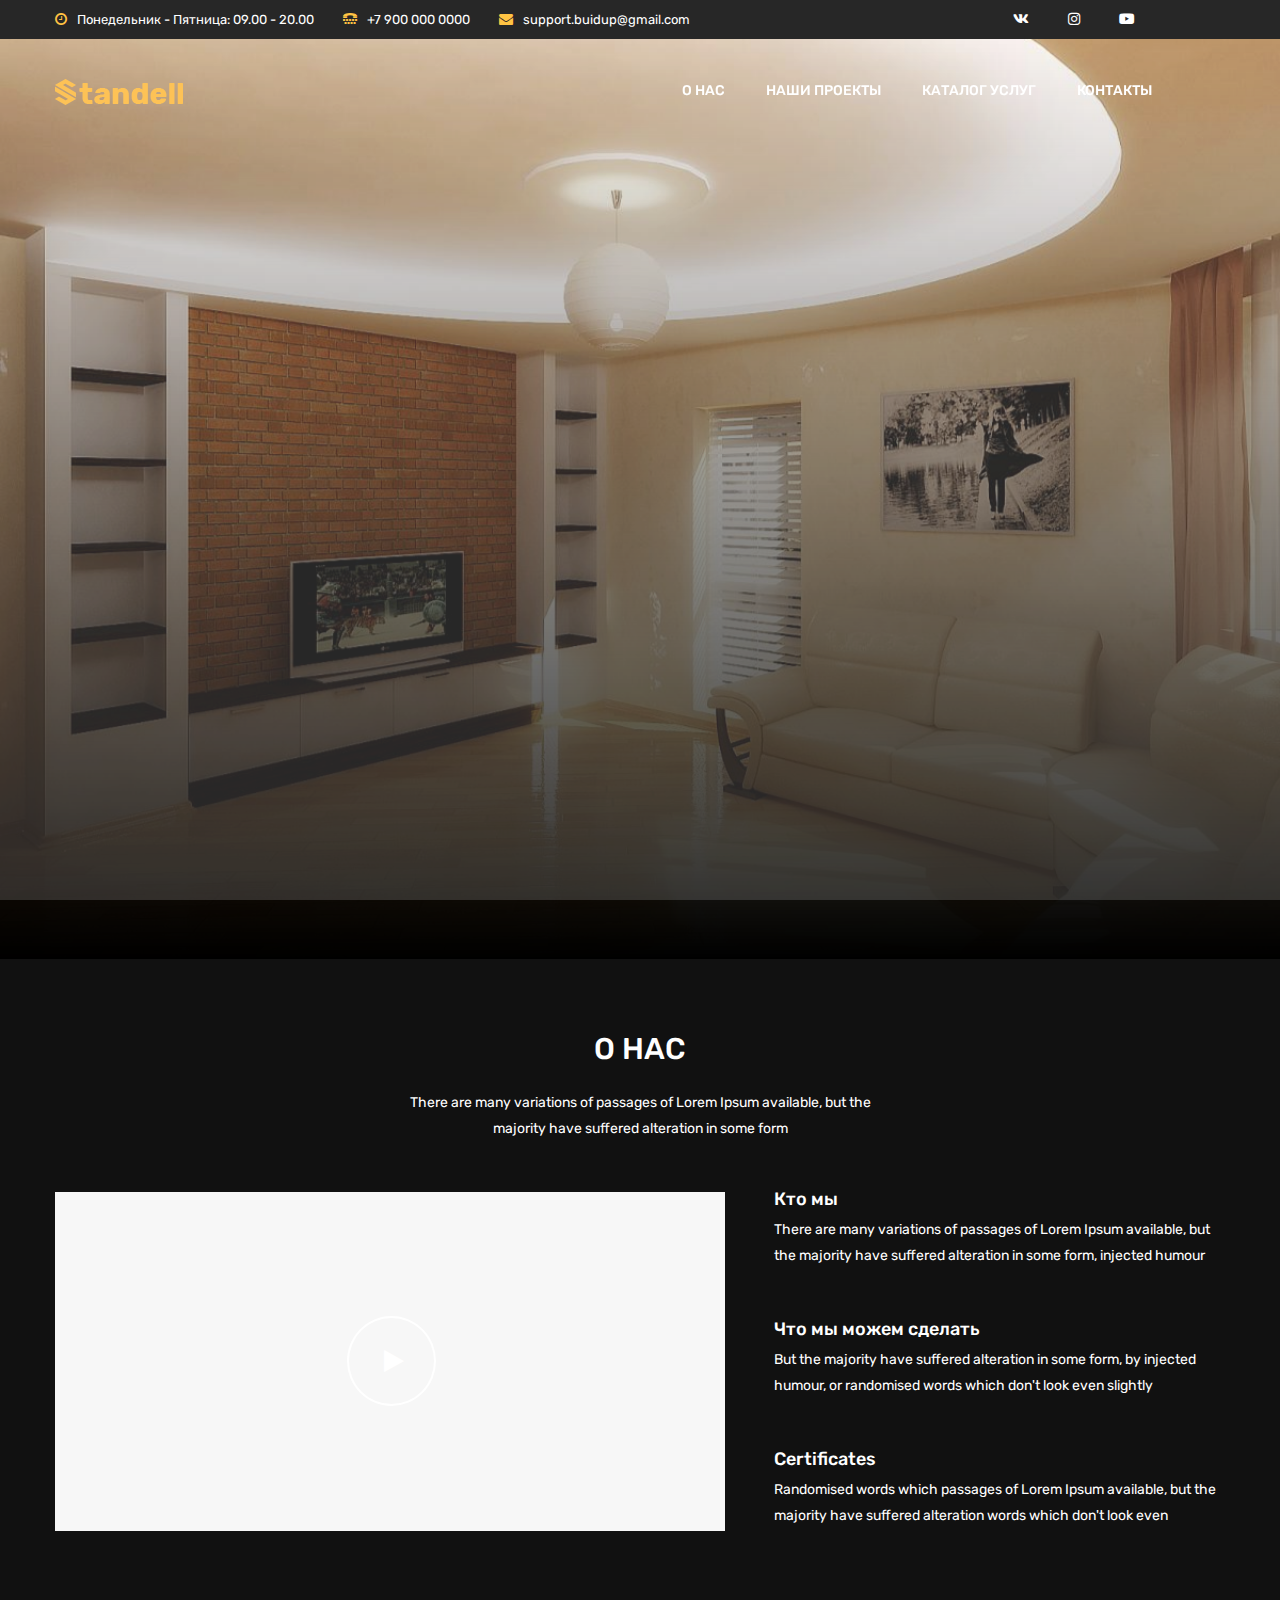
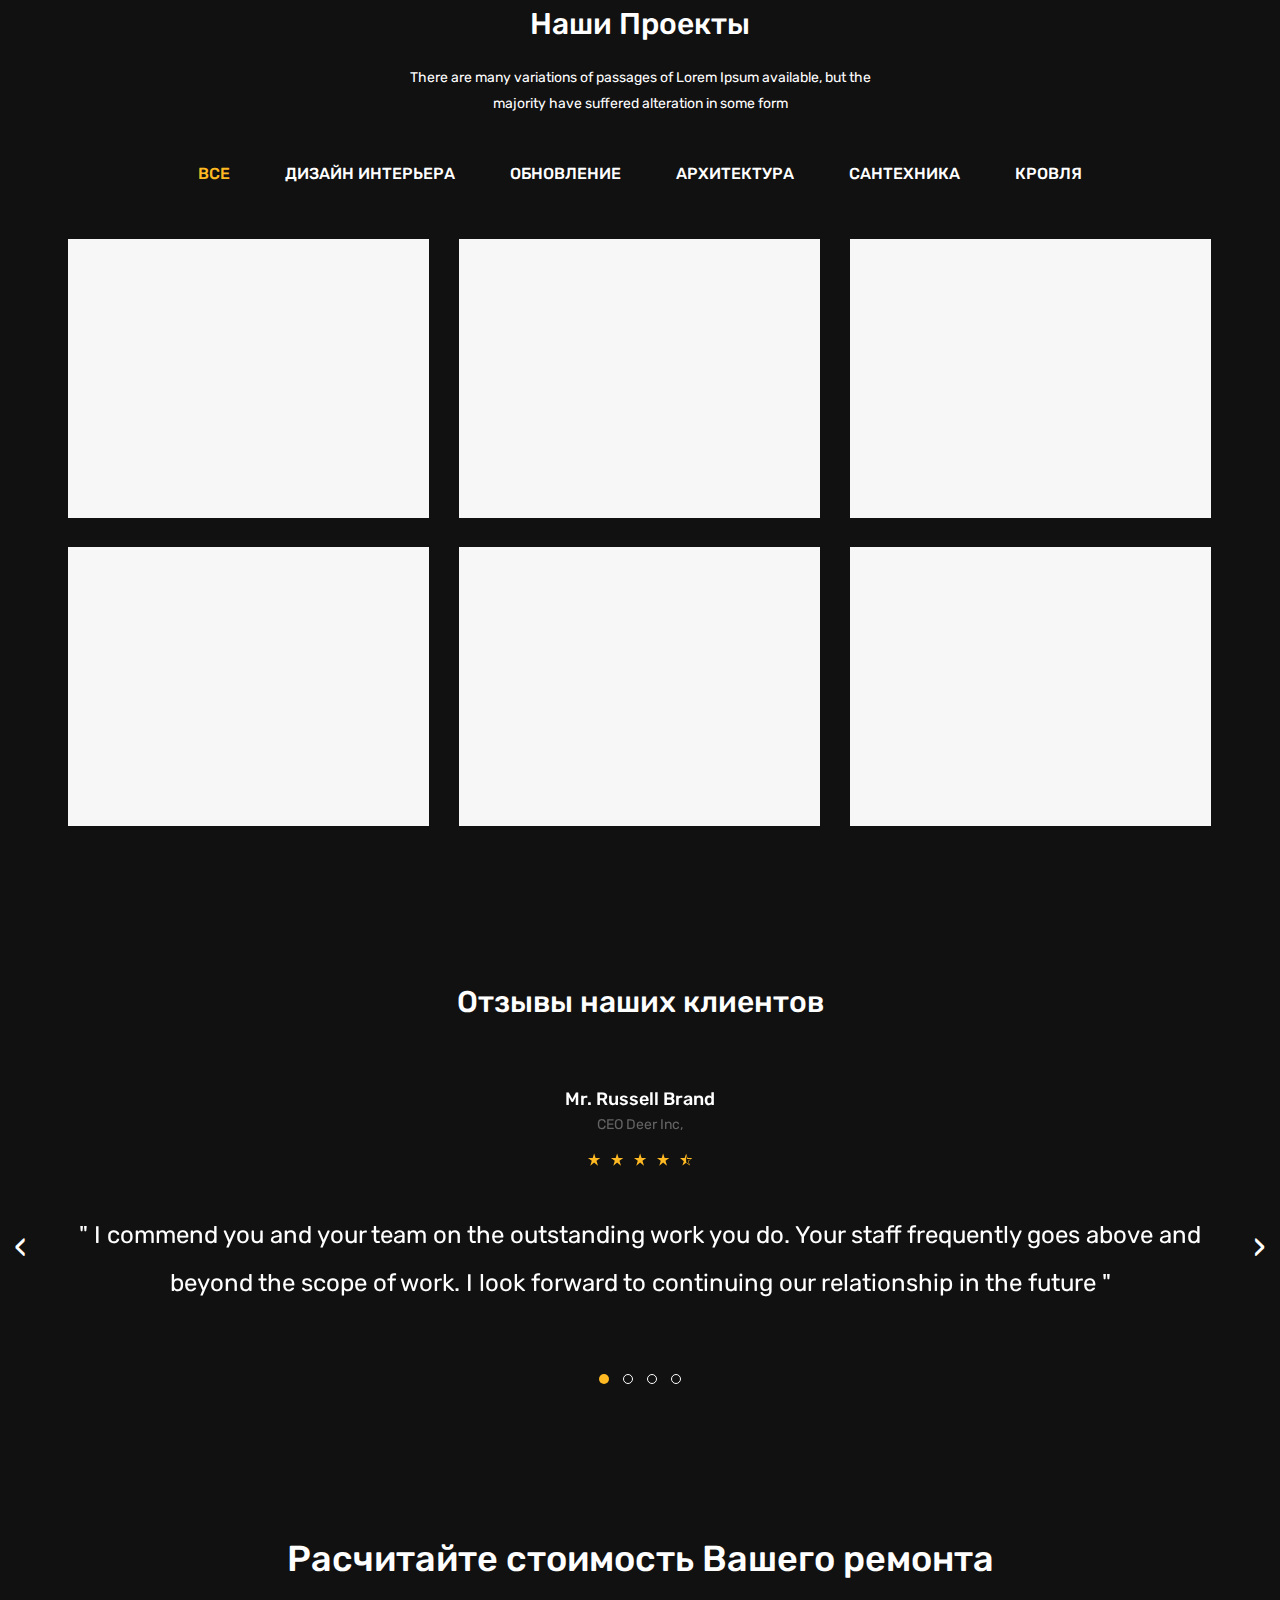
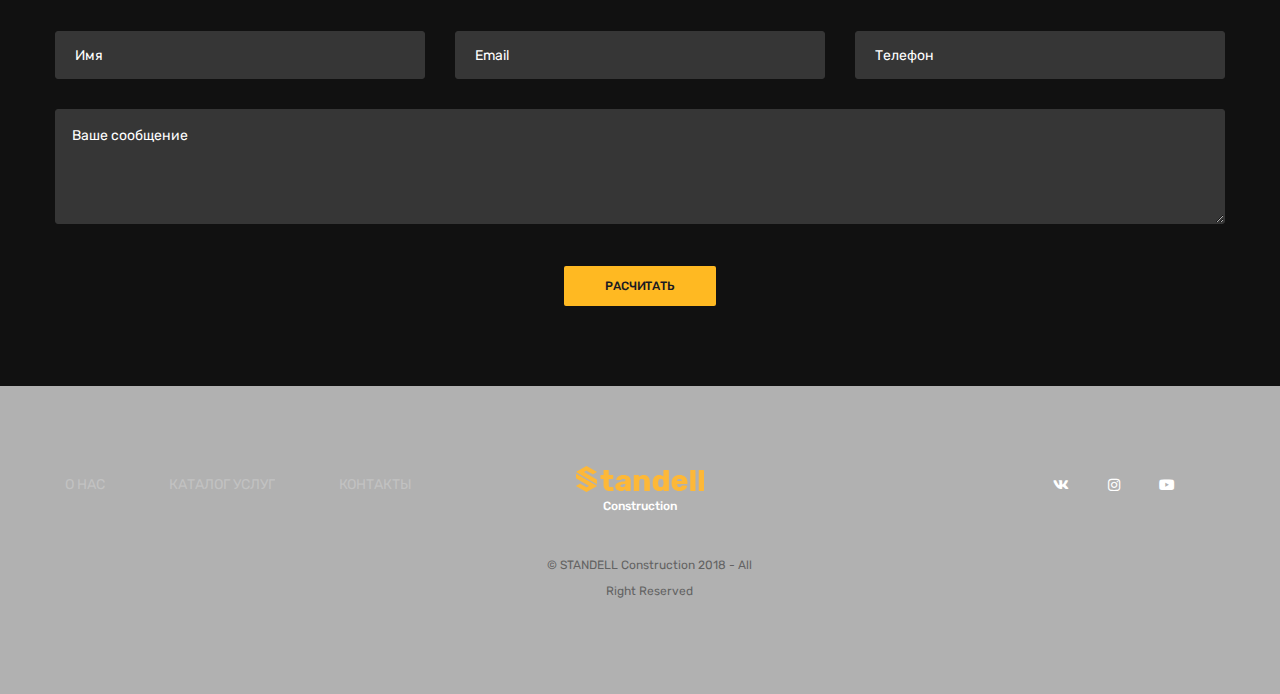
<file: index.html>
<!DOCTYPE html>
<!--[if IE 8 ]><html class="ie" xmlns="http://www.w3.org/1999/xhtml" xml:lang="en-US" lang="en-US"> <![endif]-->
<!--[if (gte IE 9)|!(IE)]><!-->
<html xmlns="http://www.w3.org/1999/xhtml" xml:lang="en-US" lang="en-US"><!--<![endif]-->
    <head>
        <!-- Basic Page Needs -->
        <meta charset="UTF-8">
        <!--[if IE]><meta http-equiv='X-UA-Compatible' content='IE=edge,chrome=1'><![endif]-->
        <title>Standell - Multipurpose renovation HTML Template</title>

        <meta name="author" content="themsflat.com">

        <!-- Mobile Specific Metas -->
        <meta name="viewport" content="width=device-width, initial-scale=1, maximum-scale=1">

        <!-- Theme style -->
        <link rel="stylesheet" type="text/css" href="stylesheet/style.css">

        <!-- Responsive -->
        <link rel="stylesheet" type="text/css" href="stylesheet/responsive.css">
    </head>
    <body class="bg-111111">
        <div id="loading-overlay">
            <div class="loader"></div>
        </div> <!-- /.loading-overlay -->
        <div class="top "> <!--шапка с телефонами-->
            <div class="container">
                <div class="row">
                    <div class="col-lg-8 col-sm-12">
                        <div class="flat-custom-info style1">
                            <ul class="custom-info">
                                <li class="datetime"><a href="#">Понедельник - Пятница: 09.00 - 20.00</a></li>
                                <li class="phone"><a href="#">+7 900 000 0000</a></li>
                                <li class="mail"><a href="#">support.buidup@gmail.com</a></li>
                            </ul>
                        </div><!-- /.flat-custom-info -->
                    </div><!-- /.col-md-6 -->
                    <div class="widget widget-social text-right style2 col-lg-4 col-sm-12">
                        <ul class="social">
                            <li>
                                <a href="#" title="" class="data-hover">
                                    <i class="fab fa-vk"></i>
                                </a>
                            </li>
                            <li>
                                <a href="#" title="" class="data-hover">
                                    <i class="fab fa-instagram"></i>
                                </a>
                            </li>
                            <li>
                                <a href="#" title="" class="data-hover">
                                    <i class="fab fa-youtube"></i>
                                </a>
                            </li>
                        </ul>
                    </div> <!-- /.widget-social -->
                </div> <!-- /.row -->
            </div> <!-- /.container -->
        </div> <!-- /.Top -->
        <header id="header" class="style2">
            
            <div class="container container-header">
                <div class="row" >
                    <div class="col-md-12" >
                        <div class="header-wrap style2 clearfix">  
                            <div id="logo">
                                <a href="index.html"><img src="images/logo.png" alt="logo" width="128" height="26" data-retina="images/logo-2x.png" data-width="128" data-height="26"></a>
                            </div> <!-- /#logo -->

                            <div class="mobile-button">
                                <span></span>
                            </div>

                            <!-- <div class="show-search">
                                <a href="#"><i class="fa fa-search"></i></a> 
                                <div class="submenu top-search widget_search">
                                    <form role="search" method="get" class="search-form" action="#">

                                        <input type="search" class="search-field" placeholder="Search &hellip;" value="" name="s" />

                                        <button type="submit" class="search-submit"><i class="fa fa-search"></i></button>
                                    </form>                                
                                </div>        
                            </div> -->

                            <!-- <div class="user-action style2">
                                <ul>
                                    <li class="user"><a href="#"><span class="ion-person"></span></a></li>
                                    <li class="cart"><a href=""><span class="ion-bag"></span></a><span class="qty">1</span></li>
                                </ul>
                            </div>  -->

                            <div class="nav-wrap style2">
                                <nav id="mainnav" class="mainnav ">
                                    <ul class="menu">
                                        <!-- <li class="active">
                                            <a href="#" title="">HOME</a>
                                            <ul class="sub-menu">
                                                <li><a href="index.html" title="">HOME 01</a></li>
                                                <li><a href="index2.html" title="">HOME 02</a></li>
                                                <li><a href="index3.html" title="">HOME 03</a></li>
                                                <li><a href="index4.html" title="">HOME 04</a></li>
                                                <li><a href="index5.html" title="">HOME 05</a></li>
                                            </ul>
                                        </li> -->
                                        <li>
                                            <a href="about.html" title="">О НАС</a>
                                        </li>
                                        <!-- <li>
                                            <a href="#" title="">SERVICE</a>
                                            <ul class="sub-menu">
                                                <li><a href="service1.html" title="">SERVICE 01</a></li>
                                                <li><a href="service2.html" title="">SERVICE 02</a></li>
                                                <li><a href="service-detail.html" title="">SERVICE DETAIL</a></li>
                                            </ul>
                                        </li> -->
                                        <li>
                                            <a href="#" title="">НАШИ ПРОЕКТЫ</a>
                                            <ul class="sub-menu">
                                                <li><a href="projects1.html" title="">PROJECT (1)</a></li>
                                                <li><a href="projects2.html" title="">PROJECT (2)</a></li>

                                                <li><a href="project-detail.html" title="">PROJECT DETAIL</a></li>
                                            </ul><!-- /.sub-menu -->
                                        </li>
                                        <!-- <li>
                                            <a href="#" title="">BLOG</a>
                                            <ul class="sub-menu">
                                                <li><a href="blog.html" title="">BLOG</a></li>
                                                <li><a href="blog-detail.html" title="">BLOG DETAIL</a></li>
                                            </ul>
                                        </li> -->
                                        <!-- <li>
                                            <a href="#" title="">PAGE</a>
                                            <ul class="sub-menu">
                                                <li><a href="FAQs.html" title="">FAQS</a></li>
                                                <li><a href="error.html" title="">ERROR PAGE</a></li>
                                            </ul>
                                        </li> -->
                                        <li>
                                            <a href="shop.html" title="">КАТАЛОГ УСЛУГ</a>
                                            <!-- <ul class="sub-menu">
                                                <li><a href="shop.html" title="">КАТАЛОГ УСЛУГ</a></li>
                                                <li><a href="shop-detail.html" title="">SHOP DETAIL</a></li>
                                                <li><a href="cart.html">SHOPPING CART</a></li>
                                                <li><a href="checkout.html">CHECKOUT CART</a></li>
                                            </ul> -->
                                        </li>
                                        <li>
                                            <a href="contact-us.html">КОНТАКТЫ</a>
                                        </li>
                                    </ul><!-- /.menu -->
                                </nav> <!-- /#mainnav -->
                            </div> <!-- .nav-wrap -->
                        </div> <!-- /.header-wrap -->
                    </div>
                </div> <!-- /.row -->
            </div> <!-- container -->
        </header> <!-- /#header -->

        <div class="flat-slider style2">
            <!-- SLIDER -->
            <div class="rev_slider_wrapper fullwidthbanner-container" >
                <div id="rev-slider2" class="rev_slider fullwidthabanner">
                    <ul>
                        <!-- Slide 1 -->
                        <li data-transition="random">
                            <!-- Main Image -->
                            <img src="images/style2/r1.jpg" alt="" data-bgposition="center center" data-no-retina>
                            <div class="overlay"></div>
                            <!-- Layers -->
                            <div class="flat-tabs">
                                <div class="tab-content-service" id="roofing">
                                    <div class="tp-caption tp-resizeme text-ffb922 font-rubik font-weight-500 text-center"
                                    data-x="['center','center','center','center']" data-hoffset="['0','0','0','0']"
                                    data-y="['middle','middle','middle','middle']" data-voffset="['-100','-100','-100','-90']"
                                    data-fontsize="['20','20','20','16']"
                                    data-lineheight="['48','48','28','20']"
                                    data-width="full"
                                    data-height="none"
                                    data-whitespace="normal"
                                    data-transform_idle="o:1;"
                                    data-transform_in="y:[100%];z:0;rX:0deg;rY:0;rZ:0;sX:1;sY:1;skX:0;skY:0;opacity:0;s:2000;e:Power4.easeInOut;" 
                                    data-transform_out="y:[100%];s:1000;e:Power2.easeInOut;s:1000;e:Power2.easeInOut;" 
                                    data-mask_in="x:0px;y:[100%];" 
                                    data-mask_out="x:inherit;y:inherit;" 
                                    data-start="700" 
                                    data-splitin="none" 
                                    data-splitout="none" 
                                    data-responsive_offset="on"> МЫ ПРЕДОСТАВЛЯЕМ МНОГО УСЛУГ </div>

                                    <div class="tp-caption tp-resizeme font-rubik font-weight-500 text-center"
                                    data-x="['center','center','center','center']" data-hoffset="['0','0','0','0']"
                                    data-y="['middle','middle','middle','middle']" data-voffset="['-40','-40','-40','-50']"
                                    data-fontsize="['72','64','40','32']"
                                    data-lineheight="['80','80','45','35']"
                                    data-width="full"
                                    data-height="none"
                                    data-whitespace="normal"
                                    data-transform_idle="o:1;"
                                    data-transform_in="y:[100%];z:0;rX:0deg;rY:0;rZ:0;sX:1;sY:1;skX:0;skY:0;opacity:0;s:2000;e:Power4.easeInOut;" 
                                    data-transform_out="y:[100%];s:1000;e:Power2.easeInOut;s:1000;e:Power2.easeInOut;"
                                    data-mask_in="x:0px;y:[100%];" 
                                    data-mask_out="x:inherit;y:inherit;" 
                                    data-start="1000" 
                                    data-splitin="none" 
                                    data-splitout="none" 
                                    data-responsive_offset="on"> <a href="#" class="text-white">КРОВЕЛЬНЫЙ СЕРВИС</a> </div>

                                    <div class="tp-caption tp-resizeme text-white font-rubik font-weight-400 text-center"
                                    data-x="['center','center','center','center']" data-hoffset="['0','0','0','0']"
                                    data-y="['middle','middle','middle','middle']" data-voffset="['57','57','57','40']"
                                    data-fontsize="['18','18','16','14']"
                                    data-lineheight="['36','36','26','20']"
                                    data-width="full"
                                    data-height="none"
                                    data-whitespace="normal"
                                    data-transform_idle="o:1;"
                                    data-transform_in="y:[100%];z:0;rX:0deg;rY:0;rZ:0;sX:1;sY:1;skX:0;skY:0;opacity:0;s:2000;e:Power4.easeInOut;" 
                                    data-transform_out="y:[100%];s:1000;e:Power2.easeInOut;s:1000;e:Power2.easeInOut;" 
                                    data-mask_in="x:0px;y:[100%];" 
                                    data-mask_out="x:inherit;y:inherit;" 
                                    data-start="1000" 
                                    data-splitin="none" 
                                    data-splitout="none" 
                                    data-responsive_offset="on" 
                                    data-paddingleft = "['105','105','105','15']"
                                    data-paddingright = "['105','105','105','15']" > Enjoys Fast Growth In New Orders. There are many variations of passages of Lorem Ipsum available, but the majority have suffered alteration in some form, by injected humour, or randomised words </div>
                                </div>

                                <div class="tab-content-service" id="plumbing">
                                    <div class="tp-caption tp-resizeme text-ffb922 font-rubik font-weight-500 text-center"
                                    data-x="['center','center','center','center']" data-hoffset="['0','0','0','0']"
                                    data-y="['middle','middle','middle','middle']" data-voffset="['-100','-100','-100','-90']"
                                    data-fontsize="['20','20','20','16']"
                                    data-lineheight="['48','48','28','20']"
                                    data-width="full"
                                    data-height="none"
                                    data-whitespace="normal"
                                    data-transform_idle="o:1;"
                                    data-transform_in="y:[100%];z:0;rX:0deg;rY:0;rZ:0;sX:1;sY:1;skX:0;skY:0;opacity:0;s:2000;e:Power4.easeInOut;" 
                                    data-transform_out="y:[100%];s:1000;e:Power2.easeInOut;s:1000;e:Power2.easeInOut;" 
                                    data-mask_in="x:0px;y:[100%];" 
                                    data-mask_out="x:inherit;y:inherit;" 
                                    data-start="700" 
                                    data-splitin="none" 
                                    data-splitout="none" 
                                    data-responsive_offset="on"> WE PROVIDE A LOT OF SERVICES </div>

                                    <div class="tp-caption tp-resizeme font-rubik font-weight-500 text-center"
                                    data-x="['center','center','center','center']" data-hoffset="['0','0','0','0']"
                                    data-y="['middle','middle','middle','middle']" data-voffset="['-40','-40','-40','-50']"
                                    data-fontsize="['72','64','40','32']"
                                    data-lineheight="['80','80','45','35']"
                                    data-width="full"
                                    data-height="none"
                                    data-whitespace="normal"
                                    data-transform_idle="o:1;"
                                    data-transform_in="y:[100%];z:0;rX:0deg;rY:0;rZ:0;sX:1;sY:1;skX:0;skY:0;opacity:0;s:2000;e:Power4.easeInOut;" 
                                    data-transform_out="y:[100%];s:1000;e:Power2.easeInOut;s:1000;e:Power2.easeInOut;"
                                    data-mask_in="x:0px;y:[100%];" 
                                    data-mask_out="x:inherit;y:inherit;" 
                                    data-start="1000" 
                                    data-splitin="none" 
                                    data-splitout="none" 
                                    data-responsive_offset="on"> <a href="#" class="text-white">PLUMBING SERVICE</a> </div>

                                    <div class="tp-caption tp-resizeme text-white font-rubik font-weight-400 text-center"
                                    data-x="['center','center','center','center']" data-hoffset="['0','0','0','0']"
                                    data-y="['middle','middle','middle','middle']" data-voffset="['57','57','57','40']"
                                    data-fontsize="['18','18','16','14']"
                                    data-lineheight="['36','36','26','20']"
                                    data-width="full"
                                    data-height="none"
                                    data-whitespace="normal"
                                    data-transform_idle="o:1;"
                                    data-transform_in="y:[100%];z:0;rX:0deg;rY:0;rZ:0;sX:1;sY:1;skX:0;skY:0;opacity:0;s:2000;e:Power4.easeInOut;" 
                                    data-transform_out="y:[100%];s:1000;e:Power2.easeInOut;s:1000;e:Power2.easeInOut;" 
                                    data-mask_in="x:0px;y:[100%];" 
                                    data-mask_out="x:inherit;y:inherit;" 
                                    data-start="1000" 
                                    data-splitin="none" 
                                    data-splitout="none" 
                                    data-responsive_offset="on" 
                                    data-paddingleft = "['105','105','105','15']"
                                    data-paddingright = "['105','105','105','15']" >It is a long established fact that a reader will be distracted by the readable</div>
                                </div>

                                <div class="tab-content-service" id="construction">
                                    <div class="tp-caption tp-resizeme text-ffb922 font-rubik font-weight-500 text-center"
                                    data-x="['center','center','center','center']" data-hoffset="['0','0','0','0']"
                                    data-y="['middle','middle','middle','middle']" data-voffset="['-100','-100','-100','-90']"
                                    data-fontsize="['20','20','20','16']"
                                    data-lineheight="['48','48','28','20']"
                                    data-width="full"
                                    data-height="none"
                                    data-whitespace="normal"
                                    data-transform_idle="o:1;"
                                    data-transform_in="y:[100%];z:0;rX:0deg;rY:0;rZ:0;sX:1;sY:1;skX:0;skY:0;opacity:0;s:2000;e:Power4.easeInOut;" 
                                    data-transform_out="y:[100%];s:1000;e:Power2.easeInOut;s:1000;e:Power2.easeInOut;" 
                                    data-mask_in="x:0px;y:[100%];" 
                                    data-mask_out="x:inherit;y:inherit;" 
                                    data-start="0" 
                                    data-splitin="none" 
                                    data-splitout="none" 
                                    data-responsive_offset="on"> WE PROVIDE A LOT OF SERVICES </div>

                                    <div class="tp-caption tp-resizeme font-rubik font-weight-500 text-center"
                                    data-x="['center','center','center','center']" data-hoffset="['0','0','0','0']"
                                    data-y="['middle','middle','middle','middle']" data-voffset="['-40','-40','-40','-50']"
                                    data-fontsize="['72','64','40','32']"
                                    data-lineheight="['80','80','45','35']"
                                    data-width="full"
                                    data-height="none"
                                    data-whitespace="normal"
                                    data-transform_idle="o:1;"
                                    data-transform_in="y:[100%];z:0;rX:0deg;rY:0;rZ:0;sX:1;sY:1;skX:0;skY:0;opacity:0;s:2000;e:Power4.easeInOut;" 
                                    data-transform_out="y:[100%];s:1000;e:Power2.easeInOut;s:1000;e:Power2.easeInOut;"
                                    data-mask_in="x:0px;y:[100%];" 
                                    data-mask_out="x:inherit;y:inherit;" 
                                    data-start="0" 
                                    data-splitin="none" 
                                    data-splitout="none" 
                                    data-responsive_offset="on"> <a href="#" class="text-white">CONSTRUCTION</a> </div>

                                    <div class="tp-caption tp-resizeme text-white font-rubik font-weight-400 text-center"
                                    data-x="['center','center','center','center']" data-hoffset="['0','0','0','0']"
                                    data-y="['middle','middle','middle','middle']" data-voffset="['57','57','57','40']"
                                    data-fontsize="['18','18','16','14']"
                                    data-lineheight="['36','36','26','20']"
                                    data-width="full"
                                    data-height="none"
                                    data-whitespace="normal"
                                    data-transform_idle="o:1;"
                                    data-transform_in="y:[100%];z:0;rX:0deg;rY:0;rZ:0;sX:1;sY:1;skX:0;skY:0;opacity:0;s:2000;e:Power4.easeInOut;" 
                                    data-transform_out="y:[100%];s:1000;e:Power2.easeInOut;s:1000;e:Power2.easeInOut;" 
                                    data-mask_in="x:0px;y:[100%];" 
                                    data-mask_out="x:inherit;y:inherit;" 
                                    data-start="0" 
                                    data-splitin="none" 
                                    data-splitout="none" 
                                    data-responsive_offset="on" 
                                    data-paddingleft = "['105','105','105','15']"
                                    data-paddingright = "['105','105','105','15']" >It is a long established fact that a reader will be distracted by the readable</div>
                                </div>
                            </div>

                            <div class="tp-caption tp-resizeme font-weight-500 font-rubik "
                            data-x="['center','center','center','center']" data-hoffset="['0','0','0','0']"
                            data-y="['bottom','bottom','bottom','bottom']" data-voffset="['75','75','35','20']"
                            data-fontsize="['18','18','16','14']"
                            data-lineheight="['36','36','22','12']"
                            data-width="full"
                            data-height="none"
                            data-whitespace="normal"
                            data-transform_idle="o:1;"
                            data-transform_in="y:[100%];z:0;rX:0deg;rY:0;rZ:0;sX:1;sY:1;skX:0;skY:0;opacity:0;s:2000;e:Power3.easeInOut" 
                            data-transform_out="y:[100%];s:1000;e:Power2.easeInOut;s:1000;e:Power3.easeInOut;" 
                            data-mask_in="x:right;y:[100%];" 
                            data-mask_out="x:inherit;y:inherit;" 
                            data-start="1000" 
                            data-splitin="none" 
                            data-splitout="none" 
                            data-responsive_offset="on" >
                                <div class="flat-services style2">
                                    <div class="container">
                                        <div class="row">
                                            <div class="col-4">
                                                <div class="iconbox iconbox-service-header clearfix" data-id="#construction">
                                                    <div class="iconbox-icon">
                                                        <img src="images/style2/icon-service-1.png" alt="standell">
                                                    </div>
                                                    <div class="iconbox-content">
                                                        <h5 class="heading ">
                                                            <a href="#"> Строительство</a>
                                                        </h5>
                                                        <p class="description">It is a long established fact that a reader will be distracted by the readable</p>
                                                    </div>
                                                </div>    
                                            </div>

                                            <div class="col-4">
                                                <div class="iconbox iconbox-service-header clearfix" data-id="#roofing">
                                                    <div class="iconbox-icon ">
                                                        <img src="images/style2/icon-service-2.png" alt="standell">
                                                    </div>
                                                    <div class="iconbox-content">
                                                        <h5 class="heading ">
                                                            <a href="#">Кровельные услуги</a>
                                                        </h5>
                                                        <p class="description">It is a long established fact that a reader will be distracted by the readable</p>
                                                    </div>
                                                </div>    
                                            </div>

                                            <div class="col-4">
                                                <div class="iconbox iconbox-service-header clearfix" data-id="#plumbing">
                                                    <div class="iconbox-icon ">
                                                        <img src="images/style2/icon-service-3.png" alt="standell">
                                                    </div>
                                                    <div class="iconbox-content">
                                                        <h5 class="heading ">
                                                            <a href="#">Сантехнические услуги</a>
                                                        </h5>
                                                        <p class="description">It is a long established fact that a reader will be distracted by the readable</p>
                                                    </div>
                                                </div>    
                                            </div>
                                        </div>
                                    </div>
                                </div>
                            </div>
                        </li><!-- /End Slide 1 -->
                    </ul>
                </div>
            </div> 
        </div> <!-- /.flat-slider -->

        <section class="flat-row flat-about-us style2">
            <div class="container">
                <div class="row">
                    <div class="col-md-12">
                        <div class="flat-title text-center style2">
                            <h2 class="title center-title text-white no-line-bottom">О НАС</h2>
                            <div class="flat-padding-auto clearfix" data-padding="0 30% 0 30%" data-mobilepadding="0 5% 0 5%">
                                <p class="sub-title text-white">There are many variations of passages of Lorem Ipsum available, but the majority have suffered alteration in some form</p> 
                            </div>
                        </div> <!-- /.flat-title -->
                    </div> <!-- /.col-md-12 -->
                </div> <!-- /.row -->

                <div class="row">
                    <div class="col-md-7">
                        <div class="videobox">
                            <a class="fancybox" data-type="iframe" href="https://www.youtube.com/embed/2Ge1GGitzLw?autoplay=1"> 
                                <img src="images/style2/bg-video-about-us.png" alt="image">
                            </a>
                        </div> <!-- /.videobox -->
                    </div> <!-- /.col-md-7 -->

                    <div class="col-md-5">
                        <div class="flat-spacer clearfix" data-desktop="0" data-mobile="0" data-smobile="20"></div>
                        <div class="flat-textbox">
                            <div class="textbox textbox-about-us">
                                <h5 class="heading"><a  href="#">Кто мы</a></h5>
                                <p class="description text-white">There are many variations of passages of Lorem Ipsum available, but the majority have suffered alteration in some form, injected humour</p>
                            </div> <!-- /.textbox -->

                            <div class="flat-spacer clearfix" data-desktop="53" data-mobile="20" data-smobile="20"></div>

                            <div class="textbox textbox-about-us">
                                <h5 class="heading"><a href="#">Что мы можем сделать</a></h5>
                                <p class="description text-white">But the majority have suffered alteration in some form, by injected humour, or randomised words which don't look even slightly</p>
                            </div> <!-- /.textbox -->

                             <div class="flat-spacer clearfix" data-desktop="53" data-mobile="20" data-smobile="20"></div>

                            <div class="textbox textbox-about-us end-textbox-style2">
                                <h5 class="heading"><a href="#">Certificates</a></h5>
                                <p class="description text-white">Randomised words which passages of Lorem Ipsum available, but the majority have suffered alteration words which don't look even</p>
                            </div> <!-- /.textbox -->
                        </div> <!-- /.flat-textbox -->
                    </div> <!-- /.col-md-5 -->
                </div>  <!-- /.row -->
            </div>
        </section> <!-- /.flat-about-us -->

        <section class="flat-projects style2 pd-bottom-50">
            <div class="container">
                <div class="row">
                    <div class="col-md-12">
                        <div class="flat-title text-center style2">
                            <h2 class="title center-title text-white no-line-bottom">Наши Проекты</h2>
                            <div class="flat-padding-auto clearfix" data-padding="0 30% 0 30%" data-mobilepadding="0 5% 0 5%">
                                <p class="sub-title text-white">There are many variations of passages of Lorem Ipsum available, but the majority have suffered alteration in some form</p> 
                            </div>
                        </div> <!-- /.flat-title -->
                    </div> <!-- /.col-md-12 -->
                </div> <!-- /.row -->
            </div> <!-- /.container -->
            
            <div class="container-fluid">   
                <div class="row">
                    <div class="col-md-12">
                        <div class="flat-portfolio portfolio-project">
                            <ul class="portfolio-filter clearfix">
                                <li class="active"><a href="#" class="text-white" data-filter="*">ВСЕ</a></li>
                                <li><a href="#" class="text-white" data-filter=".interior-design">ДИЗАЙН ИНТЕРЬЕРА</a></li>
                                <li><a href="#" class="text-white" data-filter=".renovation">ОБНОВЛЕНИЕ  </a></li>
                                <li><a href="#" class="text-white" data-filter=".architecture">АРХИТЕКТУРА </a></li>
                                <li><a href="#" class="text-white" data-filter=".plumbing">САНТЕХНИКА</a></li>
                                <li><a href="#" class="text-white" data-filter=".roofing">КРОВЛЯ</a></li>
                            </ul> <!-- /.portfolio-filter -->

                                                          
                        </div> <!-- /flat-portfolio -->  
                    </div> <!-- /.col-md-12 -->
                </div> <!-- /.row -->

                 <div class="portfolio-wrap">
                    <div class="flat-imagebox isotope-project clearfix">
                        <div class="imagebox imagebox-project-filter interior-design plumbing">
                            <div class="imagebox-image">
                                <img src="images/style2/project-1.png" alt="standell">
                                <div class="overlay"></div>
                                <div class="imagebox-content">
                                    <h3 class="heading">
                                        <a href="#">The Lowry Gallery, Manchester</a>
                                    </h3>
                                    <p class="description">Architecture Design</p>
                                </div> 
                            </div>     
                        </div> <!-- /.imagebox -->

                        <div class="imagebox imagebox-project-filter roofing renovation">
                            <div class="imagebox-image">
                                <img src="images/style2/project-2.png" alt="standell">
                                <div class="overlay"></div>

                                <div class="imagebox-content">
                                    <h3 class="heading">
                                        <a href="#">The Lowry Gallery, Manchester</a>
                                    </h3>
                                    <p class="description">Architecture Design</p>
                                </div> 
                            </div>                            
                        </div> <!-- /.imagebox -->

                        <div class="imagebox imagebox-project-filter plumbing architecture roofing renovation">
                            <div class="imagebox-image">
                                <img src="images/style2/project-3.png" alt="standell">
                                <div class="overlay"></div>
                                <div class="imagebox-content">
                                    <h3 class="heading">
                                        <a href="#">The Lowry Gallery, Manchester</a>
                                    </h3>
                                    <p class="description">Architecture Design</p>
                                </div> 
                            </div> 
                        </div> <!-- /.imagebox -->

                        <div class="imagebox imagebox-project-filter interior-design plumbing">
                            <div class="imagebox-image">
                                <img src="images/style2/project-4.png" alt="standell">
                                <div class="overlay"></div>
                                <div class="imagebox-content">
                                    <h3 class="heading">
                                        <a href="#">The Lowry Gallery, Manchester</a>
                                    </h3>
                                    <p class="description">Architecture Design</p>
                                </div> 
                            </div> 
                            
                        </div> <!-- /.imagebox -->

                        <div class="imagebox imagebox-project-filter architecture roofing renovation">
                            <div class="imagebox-image">
                                <img src="images/style2/project-5.png" alt="standell">
                                <div class="overlay"></div>
                                <div class="imagebox-content">
                                    <h3 class="heading">
                                        <a href="#">The Lowry Gallery, Manchester</a>
                                    </h3>
                                    <p class="description">Architecture Design</p>
                                </div> 
                            </div> 
                        </div> <!-- /.imagebox -->

                        <div class="imagebox imagebox-project-filter interior-design">
                            <div class="imagebox-image">
                                <img src="images/style2/project-6.png" alt="standell">
                                <div class="overlay"></div>
                                <div class="imagebox-content">
                                <h3 class="heading">
                                    <a href="#">The Lowry Gallery, Manchester</a>
                                </h3>
                                <p class="description">Architecture Design</p>
                            </div>
                            </div> 
                        </div> <!-- /.imagebox -->
                    </div> <!-- /.flat-imagebox -->
                </div>  <!-- /.portfolio-wrap -->
            </div> <!-- /.container-fluid -->
        </section> <!-- /.flat-projects -->

        <section class="flat-testimonials style2 pd-top-80 pd-bottom-55">
            <div class="container">
                <div class="row">
                    <div class="col-md-12">
                        <div class="flat-title style2">
                            <h2 class="title center-title  text-white no-line-bottom text-white">Отзывы наших клиентов</h2>
                        </div>  <!-- /.flat-title -->
                    </div> <!-- /.col-md-12 -->
                </div> <!-- /.row -->

                <div class="row">
                    <div class="col-md-12">
                        <div class="flat-carousel">
                            <div class="themesflat-carousel-box data-effect clearfix" data-gap="10" data-column="1" data-column2="1" data-column3="1" data-auto="false" data-dots = "true" data-nav = "true">
                                <div class="owl-carousel owl-theme owl-loaded owl-carousel-testimonial">
                                    <div class="testimonials style2 text-center">
                                        <div class="author-info">
                                            <h5 class="name"><a href="">Mr. Russell Brand </a></h5>
                                            <p class="info">CEO Deer Inc,</p>
                                            <div class="list-star">
                                                <i class="ion-star"></i>
                                                <i class="ion-star"></i>
                                                <i class="ion-star"></i>
                                                <i class="ion-star"></i>
                                                <i class="ion-ios-star-half"></i>
                                            </div>
                                        </div>
                                        <blockquote class="testimonial-text text-white">
                                            I commend you and your team on the outstanding work you do. Your staff frequently goes above and beyond the scope of work. I look forward to continuing our relationship in the future
                                        </blockquote>
                                    </div> <!-- /.testimonials -->

                                    <div class="testimonials style2 text-center">
                                        <div class="author-info">
                                            <h5 class="name"><a href="">Mr. Russell Brand </a></h5>
                                            <p class="info">CEO Deer Inc,</p>
                                            <div class="list-star">
                                                <i class="ion-star"></i>
                                                <i class="ion-star"></i>
                                                <i class="ion-star"></i>
                                                <i class="ion-star"></i>
                                                <i class="ion-ios-star-half"></i>
                                            </div>
                                        </div>
                                        <blockquote class="testimonial-text text-white">
                                            I commend you and your team on the outstanding work you do. Your staff frequently goes above and beyond the scope of work. I look forward to continuing our relationship in the future
                                        </blockquote>
                                    </div> <!-- /.testimonials -->

                                    <div class="testimonials style2 text-center">
                                        <div class="author-info">
                                            <h5 class="name"><a href="">Mr. Russell Brand </a></h5>
                                            <p class="info">CEO Deer Inc,</p>
                                            <div class="list-star">
                                                <i class="ion-star"></i>
                                                <i class="ion-star"></i>
                                                <i class="ion-star"></i>
                                                <i class="ion-star"></i>
                                                <i class="ion-ios-star-half"></i>
                                            </div>
                                        </div>
                                        <blockquote class="testimonial-text text-white">
                                            I commend you and your team on the outstanding work you do. Your staff frequently goes above and beyond the scope of work. I look forward to continuing our relationship in the future
                                        </blockquote>
                                    </div> <!-- /.testimonials -->

                                    <div class="testimonials style2 text-center">
                                        <div class="author-info">
                                            <h5 class="name"><a href="">Mr. Russell Brand </a></h5>
                                            <p class="info">CEO Deer Inc,</p>
                                            <div class="list-star">
                                                <i class="ion-star"></i>
                                                <i class="ion-star"></i>
                                                <i class="ion-star"></i>
                                                <i class="ion-star"></i>
                                                <i class="ion-ios-star-half"></i>
                                            </div>
                                        </div>
                                        <blockquote class="testimonial-text text-white">
                                            I commend you and your team on the outstanding work you do. Your staff frequently goes above and beyond the scope of work. I look forward to continuing our relationship in the future
                                        </blockquote>
                                    </div> <!-- /.testimonials -->
                                </div> <!-- /.owl-carousel -->
                            </div> <!-- /.themesflat-carousel-box -->
                        </div> <!-- /.flat-carousel -->
                    </div> <!-- /.col-md-12 -->
                </div> <!-- /.row -->
            </div> <!-- /.container -->
        </section> <!-- /.flat-testimonials -->

        <section class="flat-row flat-join-team">
            <div class="container">
                <div class="row">
                    <div class="col-md-12">
                        <div class="flat-title text-center ">
                                <h2 class="title center-title text-white no-line-bottom">Расчитайте стоимость Вашего ремонта</h2> 
                        </div> <!-- /.flat-title -->
                    </div>  <!-- /.col-md-12 -->  
                </div> <!-- /.row -->
                
                <form name="form-join-team">
                    <div class="row">
                        <div class="col-md-4">
                            <input type="text" name="name" class="style2" placeholder="Имя" required="">
                        </div>
                        <div class="col-md-4">
                            <input type="text" name="mail" class="style2"  placeholder="Email" required="">
                        </div>
                        <div class="col-md-4">
                            <input type="text" name="phone" class="style2"  placeholder="Телефон" required="">
                        </div>
                        <div class="col-md-12">
                            <textarea name="messages" class="style2"  placeholder="Ваше сообщение"></textarea>
                        </div>
                    </div>
                    <div class="text-center">
                        <button type="submit" class="style2 btn-effect" id="btn-message" name="btn-messages">Расчитать</button>
                    </div>
                </form> <!-- /.form-join-team -->
            </div> <!-- /.container -->
        </section> <!-- /.flat-join-team -->

        <footer id="footer" class="style2">
            <div class="footer-widgets style2">
                <div class="overlay"></div>
                <div class="container-fluid clearfix">

                     <div class="widget widget-services style2">
                        <ul>
                            <li><a href="about.html" title="">О НАС</a></li>
                            <li><a href="shop.html" title="">КАТАЛОГ УСЛУГ</a></li>
                            <li><a href="contact-us.html">КОНТАКТЫ</a></li>
                            
                        </ul>
                    </div> <!-- /.widget-services -->

                    <div class="widget widget-about text-center style2">
                        <div id="logo-ft">
                            <a href="#"><img src="images/logo-footer.png" alt="logo-ft"  width="128" height="26" data-retina="./images/logofooter@2x.png" data-width="128" data-height="26"></a>
                            <p class="cate">Construction</p>
                        </div>
                        <div class="copyright">
                            <p class="text-widget ">© STANDELL Construction 2018 - All Right Reserved</p>
                        </div>
                    </div> <!-- /.widget-about -->

                    <div class="widget widget-social text-right style2">
                        <ul class="social">
                            <li>
                                <a href="#" title="" class="data-hover">
                                    <i class="fab fa-vk"></i>
                                </a>
                            </li>
                            <li>
                                <a href="#" title="" class="data-hover">
                                    <i class="fab fa-instagram"></i>
                                </a>
                            </li>
                            <li>
                                <a href="#" title="" class="data-hover">
                                    <i class="fab fa-youtube"></i>
                                </a>
                            </li>
                        </ul>
                    </div> <!-- /.widget-social -->
                </div>
            </div> <!-- /.footer-widgets -->
        </footer> <!-- /#footer -->

        <a id="scroll-top"></a> <!-- /#scroll-top -->

        <!-- Javascript -->
        <script src="javascript/jquery.min.js"></script>
        <script src="javascript/plugins.js"></script>
        <script src="javascript/bootstrap.min.js"></script>
        <script src="javascript/flex-slider.min.js"></script>
        <script src="javascript/jquery-countTo.js"></script>
        <script src="javascript/jquery-fancybox.js"></script>
        <script src="javascript/equalize.min.js"></script>
        <script src='javascript/jquery-isotope.js'></script>
        <script src="javascript/owl.carousel.js"></script>
        <script src="javascript/main.js"></script>

        <!-- Slider -->
        <script src="rev-slider/js/jquery.themepunch.tools.min.js"></script>
        <script src="rev-slider/js/jquery.themepunch.revolution.min.js"></script>
        <script src="javascript/rev-slider.js"></script>
        
        <!-- Load Extensions only on Local File Systems ! The following part can be removed on Server for On Demand Loading -->  
        <script src="rev-slider/js/extensions/revolution.extension.actions.min.js"></script>
        <script src="rev-slider/js/extensions/revolution.extension.carousel.min.js"></script>
        <script src="rev-slider/js/extensions/revolution.extension.kenburn.min.js"></script>
        <script src="rev-slider/js/extensions/revolution.extension.layeranimation.min.js"></script>
        <script src="rev-slider/js/extensions/revolution.extension.migration.min.js"></script>
        <script src="rev-slider/js/extensions/revolution.extension.navigation.min.js"></script>
        <script src="rev-slider/js/extensions/revolution.extension.parallax.min.js"></script>
        <script src="rev-slider/js/extensions/revolution.extension.slideanims.min.js"></script>
        <script src="rev-slider/js/extensions/revolution.extension.video.min.js"></script>
    </body>
</html>
</file>
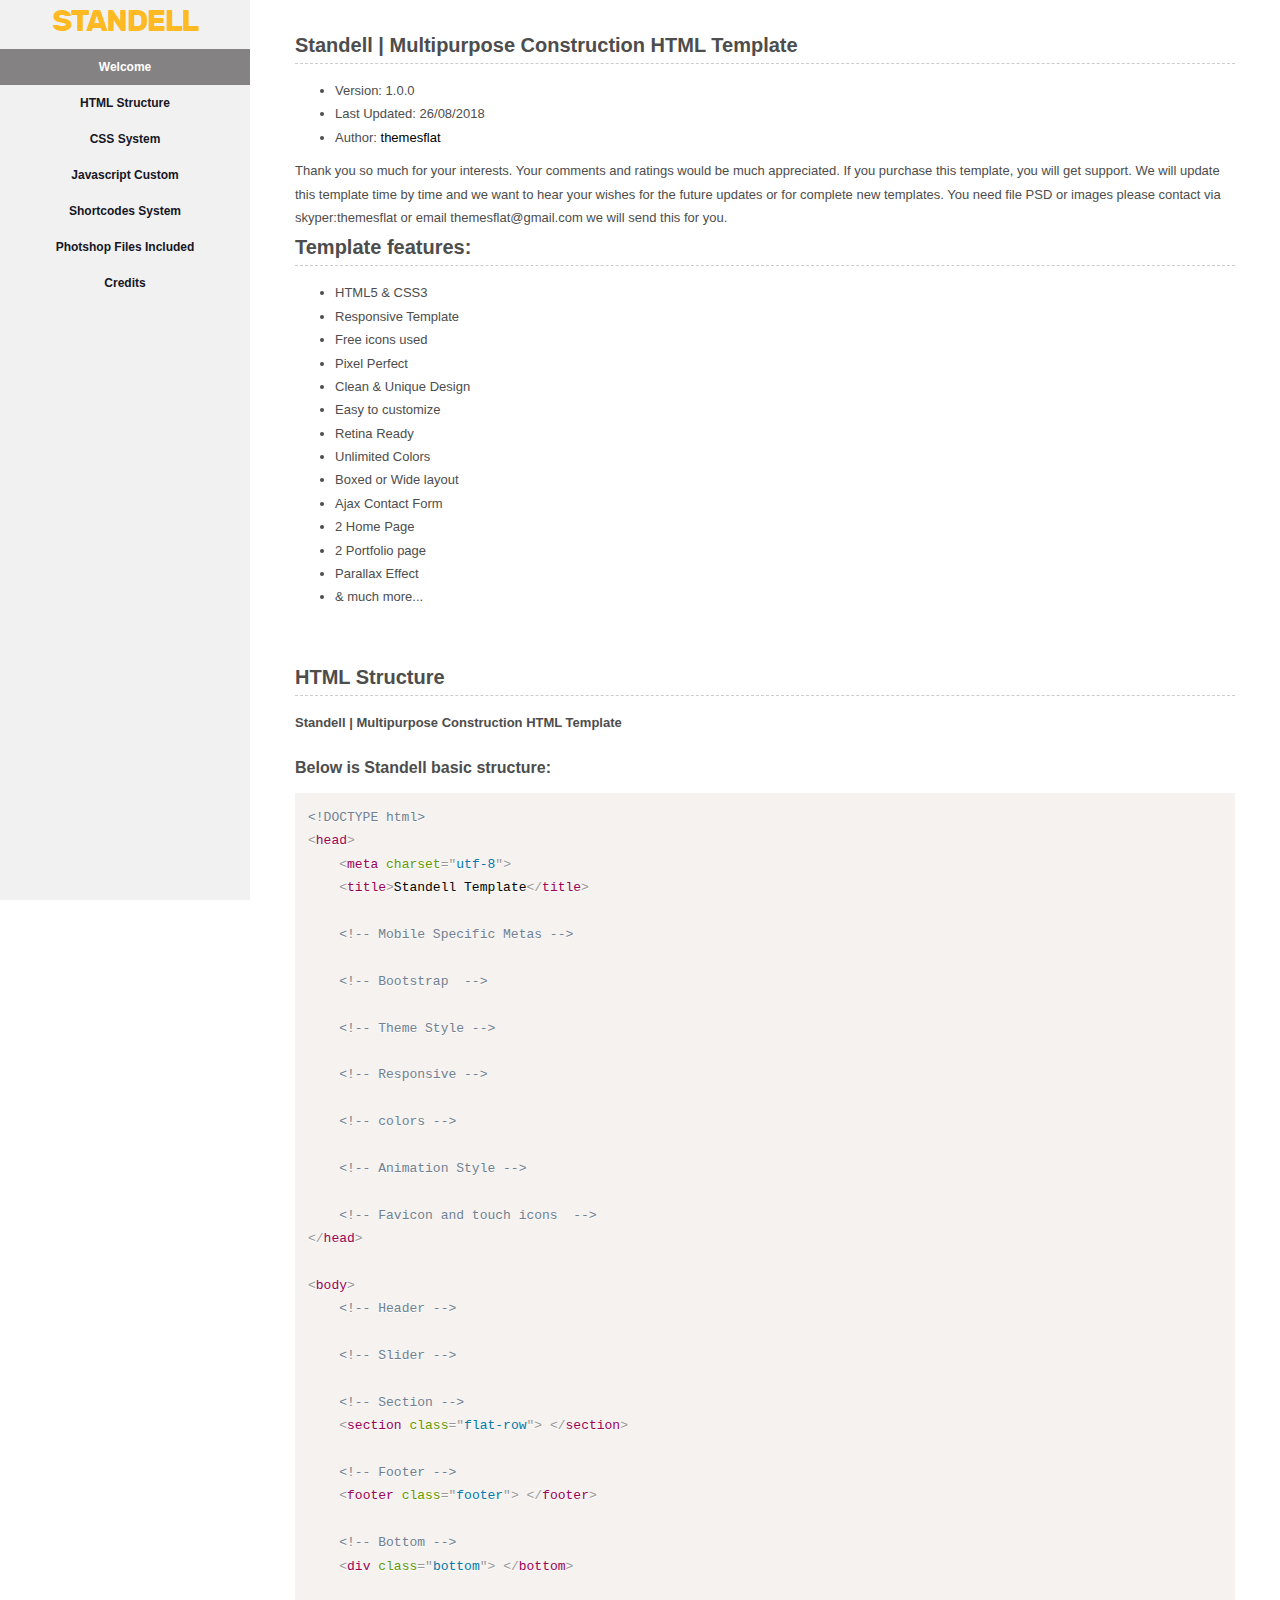
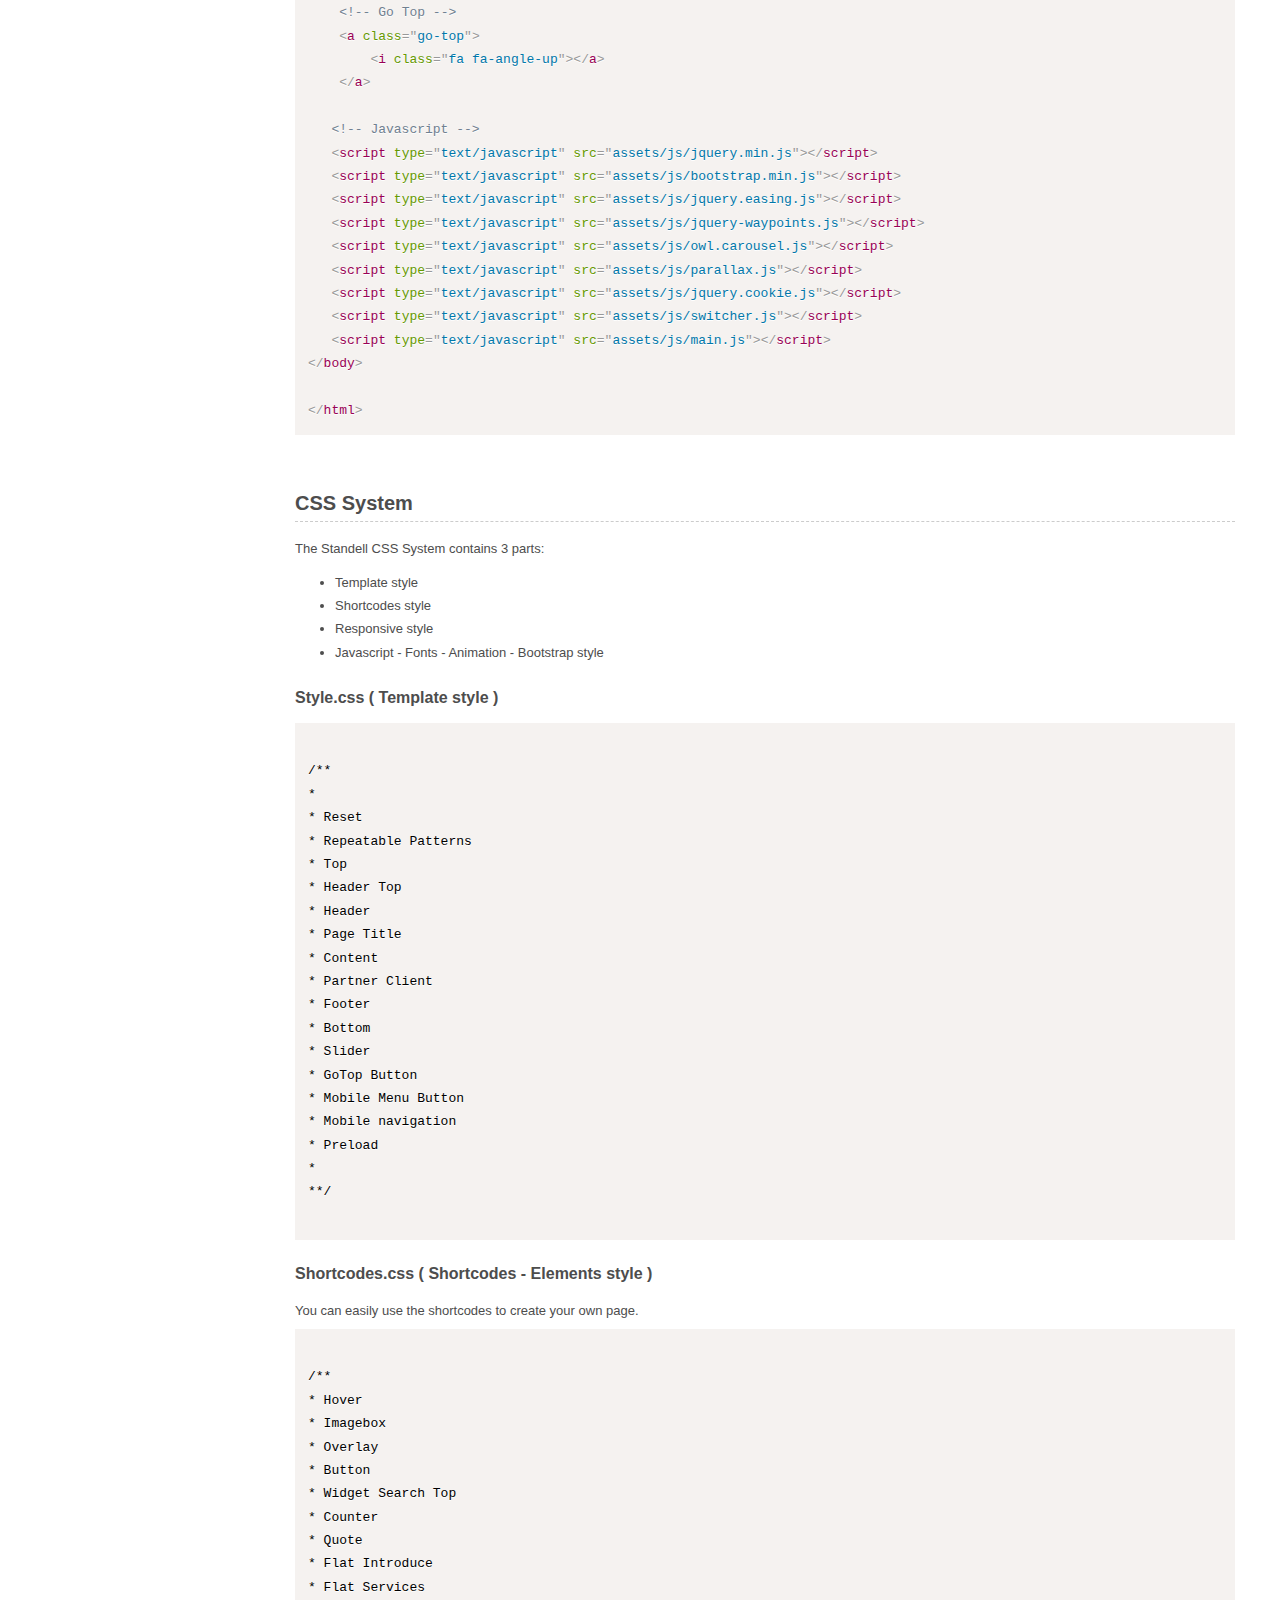
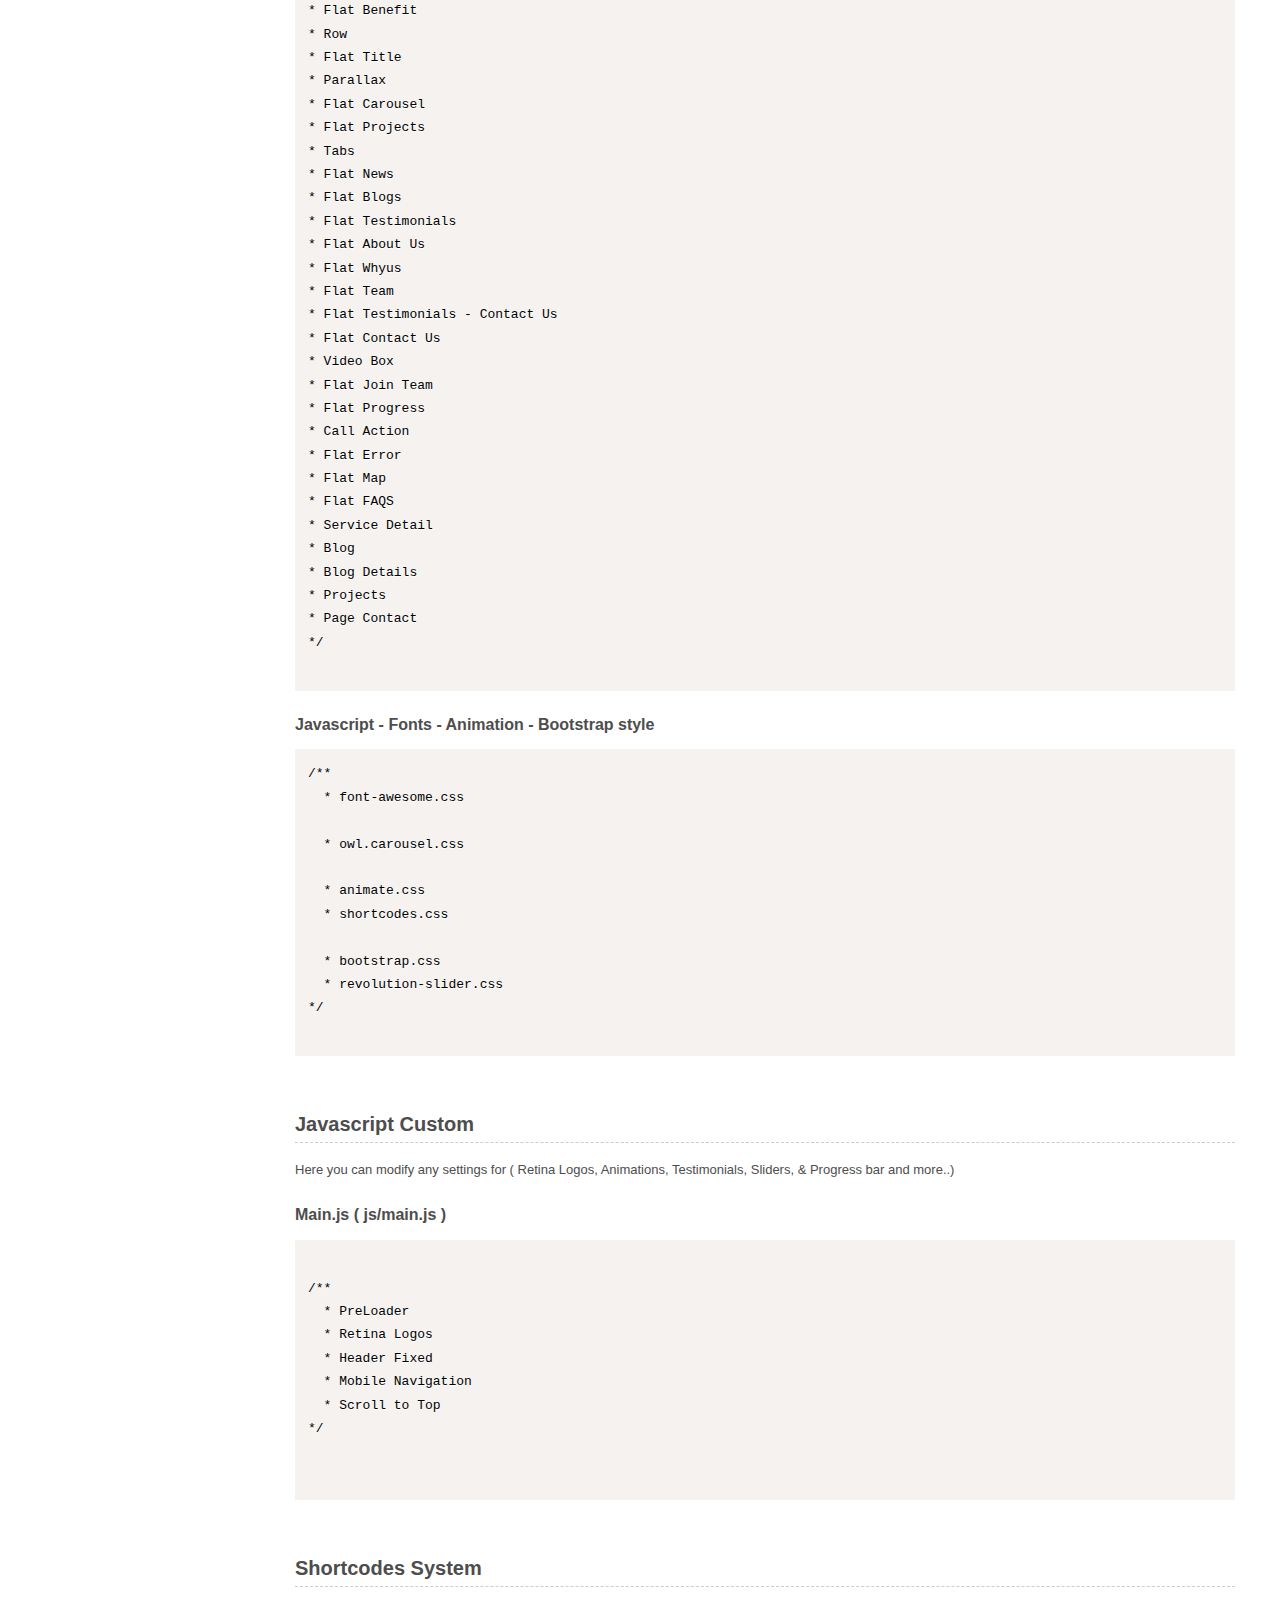
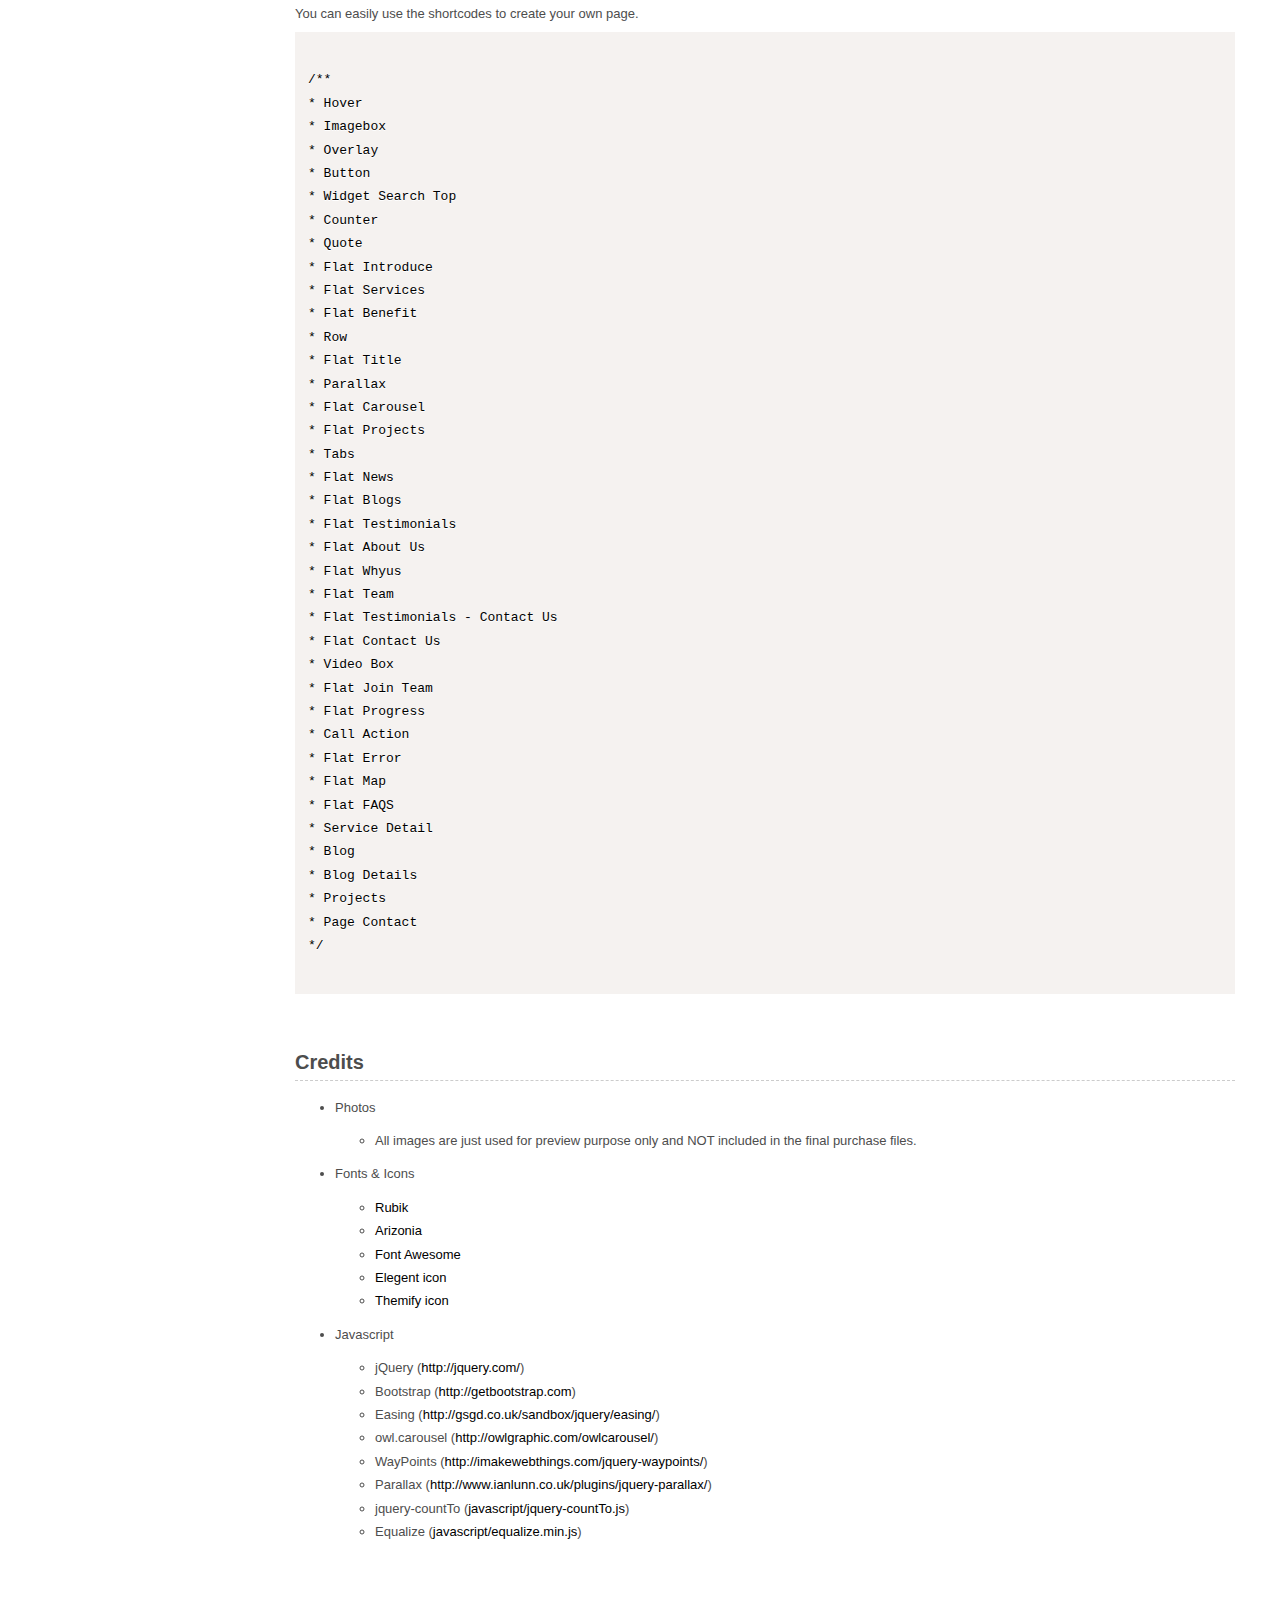
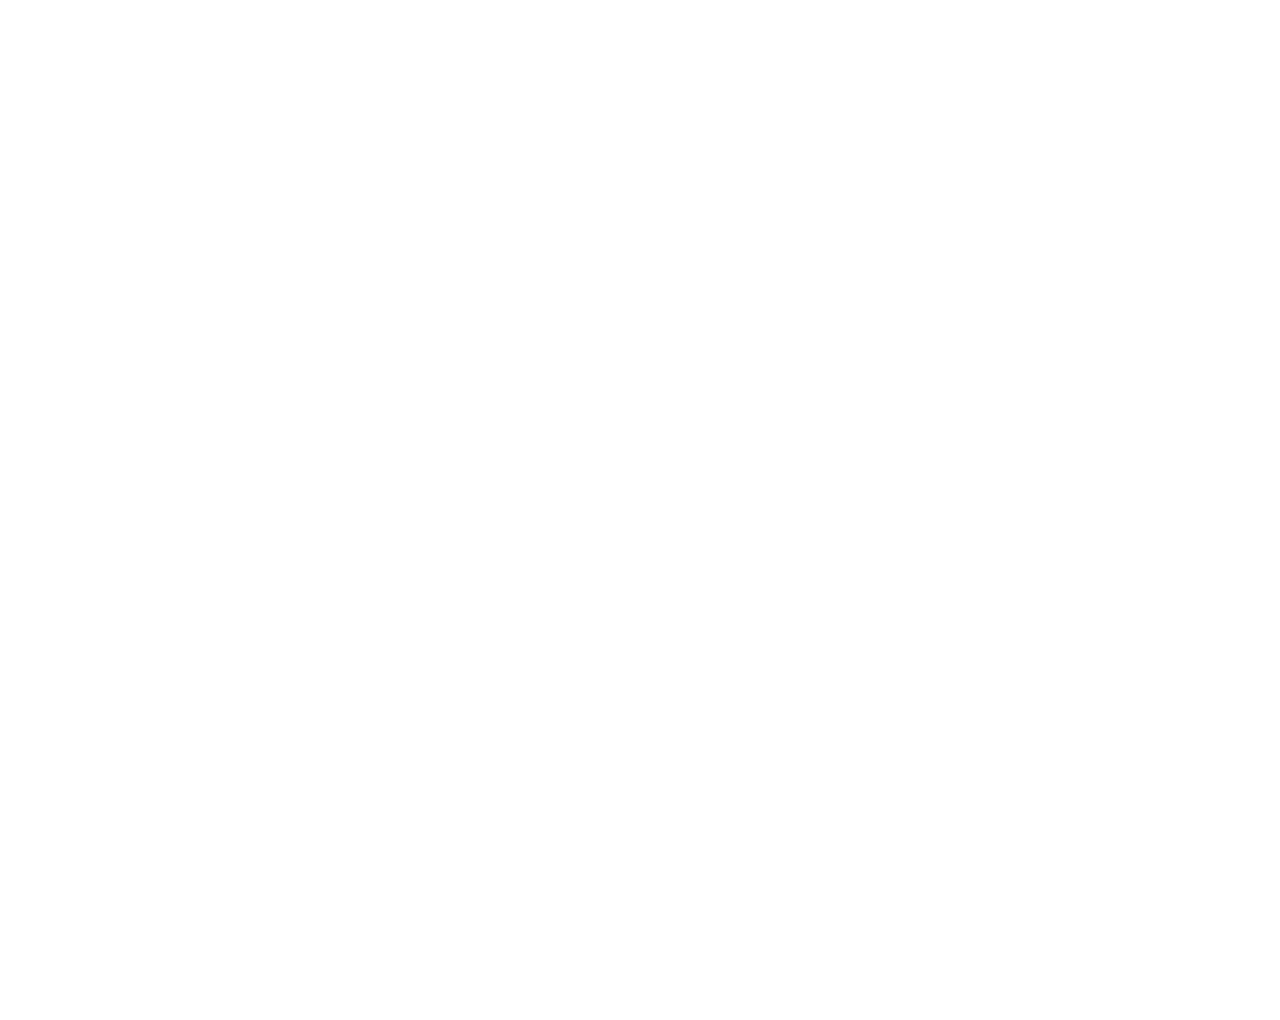
<file: standell-package/documentation/index.html>
<!DOCTYPE html>
<!--[if IE 8 ]><html class="ie" xmlns="http://www.w3.org/1999/xhtml" xml:lang="en-US" lang="en-US"> <![endif]-->
<!--[if (gte IE 9)|!(IE)]><!--><html xmlns="http://www.w3.org/1999/xhtml" xml:lang="en-US" lang="en-US"><!--<![endif]-->
<head>
   <!-- Basic Page Needs -->
   <meta charset="utf-8">
    <!--[if IE]><meta http-equiv='X-UA-Compatible' content='IE=edge,chrome=1'><![endif]-->
   <title>Standell | Multipurpose Construction HTML Template</title>
   <meta name="description" content="">
   <meta name="keywords" content="">
   <meta name="author" content="">

	<link rel="stylesheet" href="css/prism.css"> 
	<link rel="stylesheet" href="css/style.css">

	<script src="javascript/jquery.min.js"></script>
	<script src="javascript/jquery.easing.1.3.min.js"></script>
	<script src="javascript/jquery.nav.js"></script>
	<script src="javascript/jquery.scrollTo.js"></script>
	<script src="javascript/prism.js"></script>
	<script src="javascript/main.js"></script>

	<!--[if lt IE 9]>
	<script src="javascript/html5.js"></script>
	<![endif]-->
  
	<link rel="shortcut icon" href="favicon/favicon.png">
</head>
<body>

	<div id="sidebar">
		<div id="logo">
			<a href="#top">
				<img src="images/logo.png" alt="logo" />
			</a>
		</div>
		<nav id="nav">
			<ul>
				<li class="current"><a href="#Welcome">Welcome</a></li>
				<li><a href="#HTML">HTML Structure</a></li>
				<li><a href="#CSS">CSS System</a></li>
				<li><a href="#Javascript">Javascript Custom</a></li>
				<li><a href="#Shortcodes">Shortcodes System</a></li>
				<li><a href="#Photoshop">Photshop Files Included</a></li>
				<li><a href="#Credits">Credits</a></li>
			</ul>
		</nav>
	</div><!-- /.sidebar -->

	<div id="main-content">
		<div class="section" id="Welcome">			
			<h3>Standell | Multipurpose Construction HTML Template
          </h3>

			<div class="content">
				<div class="information">
					<ul>
						<li>Version: 1.0.0</li>
						<li>Last Updated: 26/08/2018</li>
						<li>Author: <a href="https://themeforest.net/user/themesflat">themesflat</a></li>
					</ul>
					<div class="message">
					Thank you so much for your interests. Your comments and ratings would be much appreciated. 

					If you purchase this template, you will get support. We will update this template time by time and we want to hear your wishes for the future updates or for complete new templates.

					You need file PSD or images please contact via skyper:themesflat or email themesflat@gmail.com we will send this for you.
					
					</div>
				</div>
				<h3>Template features:</h3>
				<ul>
					<li>HTML5 &amp; CSS3</li>	
					<li>Responsive Template</li>
					<li>Free icons used</li>
					<li>Pixel Perfect</li>
					<li>Clean &amp; Unique Design</li>
					<li>Easy to customize</li>
					<li>Retina Ready</li>
					<li>Unlimited Colors</li>
					<li>Boxed or Wide layout</li>	
					<li>Ajax Contact Form</li>
					<li>2 Home Page </li>	
					<li>2 Portfolio page </li>
					<li>Parallax Effect</li>	
					<li>&amp; much more...</li>
				</ul>
			</div>
		</div><!-- /.section -->

		<div class="section" id="HTML">
			<h3>HTML Structure</h3>
			<div class="content"><strong> Standell | Multipurpose Construction HTML Template </strong> 
				<h4>Below is Standell basic structure:</h4>

				<pre><code class="language-markup">&lt;!DOCTYPE html&gt;
&lt;head&gt;
    &lt;meta charset=&quot;utf-8&quot;&gt;
    &lt;title&gt;Standell Template&lt;/title&gt;

    &lt;!-- Mobile Specific Metas --&gt;

    &lt;!-- Bootstrap  --&gt;

    &lt;!-- Theme Style --&gt;

    &lt;!-- Responsive --&gt;

    &lt;!-- colors --&gt;    
   
    &lt;!-- Animation Style --&gt;    

    &lt;!-- Favicon and touch icons  --&gt;
&lt;/head&gt;

&lt;body&gt;
	&lt;!-- Header --&gt;	

	&lt;!-- Slider --&gt;

    &lt;!-- Section --&gt;
    &lt;section class=&quot;flat-row&quot;&gt; &lt;/section&gt;

    &lt;!-- Footer --&gt;
    &lt;footer class=&quot;footer&quot;&gt; &lt;/footer&gt;

   	&lt;!-- Bottom --&gt;
   	&lt;div class=&quot;bottom&quot;&gt; &lt;/bottom&gt;

   	&lt;!-- Go Top --&gt;
    &lt;a class=&quot;go-top&quot;&gt;
     	&lt;i class=&quot;fa fa-angle-up&quot;&gt;&lt;/a&gt;
    &lt;/a&gt;
   
   &lt;!-- Javascript --&gt;
   &lt;script type=&quot;text/javascript&quot; src=&quot;assets/js/jquery.min.js&quot;&gt;&lt;/script&gt;
   &lt;script type=&quot;text/javascript&quot; src=&quot;assets/js/bootstrap.min.js&quot;&gt;&lt;/script&gt;
   &lt;script type=&quot;text/javascript&quot; src=&quot;assets/js/jquery.easing.js&quot;&gt;&lt;/script&gt;
   &lt;script type=&quot;text/javascript&quot; src=&quot;assets/js/jquery-waypoints.js&quot;&gt;&lt;/script&gt;
   &lt;script type=&quot;text/javascript&quot; src=&quot;assets/js/owl.carousel.js&quot;&gt;&lt;/script&gt;
   &lt;script type=&quot;text/javascript&quot; src=&quot;assets/js/parallax.js&quot;&gt;&lt;/script&gt;
   &lt;script type=&quot;text/javascript&quot; src=&quot;assets/js/jquery.cookie.js&quot;&gt;&lt;/script&gt;   
   &lt;script type=&quot;text/javascript&quot; src=&quot;assets/js/switcher.js&quot;&gt;&lt;/script&gt;      
   &lt;script type=&quot;text/javascript&quot; src=&quot;assets/js/main.js&quot;&gt;&lt;/script&gt;
&lt;/body&gt;

&lt;/html&gt;</code></pre>

			</div><!-- /.content -->
		</div><!-- /.section -->

		<div class="section" id="CSS">
			<h3>CSS System</h3>
			<div class="content">
				The Standell CSS System contains 3 parts: 
				<ul>
					<li>Template style</li>
					<li>Shortcodes style</li>
					<li>Responsive style</li>
					<li>Javascript - Fonts - Animation - Bootstrap style</li>
				</ul>
				<h4>Style.css ( Template style )</h4>
				<pre><code class="language-markup">
/**
*
* Reset
* Repeatable Patterns
* Top
* Header Top
* Header
* Page Title
* Content
* Partner Client
* Footer
* Bottom
* Slider
* GoTop Button
* Mobile Menu Button 
* Mobile navigation
* Preload 
*
**/
				</code></pre>

				<h4>Shortcodes.css ( Shortcodes - Elements style )</h4>
<p>You can easily use the shortcodes to create your own page.</p>
				<pre><code class="language-markup">
/**
* Hover
* Imagebox
* Overlay
* Button
* Widget Search Top
* Counter
* Quote
* Flat Introduce
* Flat Services
* Flat Benefit
* Row
* Flat Title
* Parallax
* Flat Carousel
* Flat Projects
* Tabs
* Flat News
* Flat Blogs
* Flat Testimonials
* Flat About Us
* Flat Whyus
* Flat Team
* Flat Testimonials - Contact Us
* Flat Contact Us
* Video Box
* Flat Join Team
* Flat Progress
* Call Action
* Flat Error
* Flat Map
* Flat FAQS
* Service Detail
* Blog
* Blog Details
* Projects
* Page Contact
*/
				</code></pre>

<h4>Javascript - Fonts - Animation - Bootstrap style</h4>
				<pre><code class="language-markup">/**  
  * font-awesome.css

  * owl.carousel.css

  * animate.css
  * shortcodes.css

  * bootstrap.css 
  * revolution-slider.css
*/
				</code></pre>

			</div><!-- /.content -->
		</div><!-- /.section -->

		<div class="section" id="Javascript">
			<h3>Javascript Custom</h3>
			<div class="content">
				Here you can modify any settings for ( Retina Logos, Animations, Testimonials, Sliders, &amp; Progress bar and more..) 
				<h4>Main.js ( js/main.js )</h4>
				<pre><code class="language-markup">
/**
  * PreLoader
  * Retina Logos
  * Header Fixed
  * Mobile Navigation
  * Scroll to Top  
*/

				</code></pre>

			</div><!-- /.content -->
		</div><!-- /.section -->

		<div class="section" id="Shortcodes">
			<h3>Shortcodes System</h3>
			<div class="content">
			<p>You can easily use the shortcodes to create your own page.</p>
				<pre><code class="language-markup">    
/**
* Hover
* Imagebox
* Overlay
* Button
* Widget Search Top
* Counter
* Quote
* Flat Introduce
* Flat Services
* Flat Benefit
* Row
* Flat Title
* Parallax
* Flat Carousel
* Flat Projects
* Tabs
* Flat News
* Flat Blogs
* Flat Testimonials
* Flat About Us
* Flat Whyus
* Flat Team
* Flat Testimonials - Contact Us
* Flat Contact Us
* Video Box
* Flat Join Team
* Flat Progress
* Call Action
* Flat Error
* Flat Map
* Flat FAQS
* Service Detail
* Blog
* Blog Details
* Projects
* Page Contact
*/
				</code></pre>


			</div><!-- /.content -->
		</div><!-- /.section -->
		
		

		<div class="section" id="Credits">
			<h3>Credits</h3>
			<div class="content">
				<ul>
				    <li>
						Photos
						<ul>
							<li>All images are just used for preview purpose only and NOT included in the final purchase files.</li>
						</ul>
					</li>
					<li>
						Fonts &amp; Icons
						<ul>			
							<li><a href="https://fonts.google.com/?query=rubik&amp;selection.family=Rubik" rel="nofollow">Rubik</a></li>
							<li><a href="https://fonts.google.com/?query=Arizonia&amp;selection.family=Arizonia" rel="nofollow">Arizonia</a></li>
							<li><a href="http://fontawesome.io" rel="nofollow">Font Awesome</a></li>
							<li><a href="https://www.elegantthemes.com/blog/resources/elegant-icon-font" rel="nofollow">Elegent icon</a>
							</li>
							<li><a href="https://themify.me/themify-icons" rel="nofollow">Themify icon</a></li>
						</ul>
					</li>
					<li>
						
						Javascript
						<ul>
							<li>jQuery (<a href="http://jquery.com/" target="_blank">http://jquery.com/</a>)</li>
							<li>Bootstrap (<a href="http://getbootstrap.com" target="_blank">http://getbootstrap.com</a>)</li>
							<li>Easing (<a href="http://gsgd.co.uk/sandbox/jquery/easing/" target="_blank">http://gsgd.co.uk/sandbox/jquery/easing/</a>)</li>							
							<li>owl.carousel (<a href="http://owlgraphic.com/owlcarousel/" target="_blank">http://owlgraphic.com/owlcarousel/</a>)</li>
							<li>WayPoints (<a href="http://imakewebthings.com/jquery-waypoints/" target="_blank">http://imakewebthings.com/jquery-waypoints/</a>)</li>			
							<li>Parallax (<a href="http://www.ianlunn.co.uk/plugins/jquery-parallax/" target="_blank">http://www.ianlunn.co.uk/plugins/jquery-parallax/</a>)</li>
							<li>jquery-countTo (<a href="javascript/jquery-countTo.js" target="_blank">javascript/jquery-countTo.js</a>)</li>
							<li>Equalize (<a href="javascript/equalize.min.js" target="_blank">javascript/equalize.min.js</a>)</li>
						</ul>
					</li>
				</ul>
			</div><!-- /.content -->
		</div><!-- /.section -->

		<div style="height: 1000px;"></div>
		</div><!-- /#main-content -->
</body>

</html>
</file>
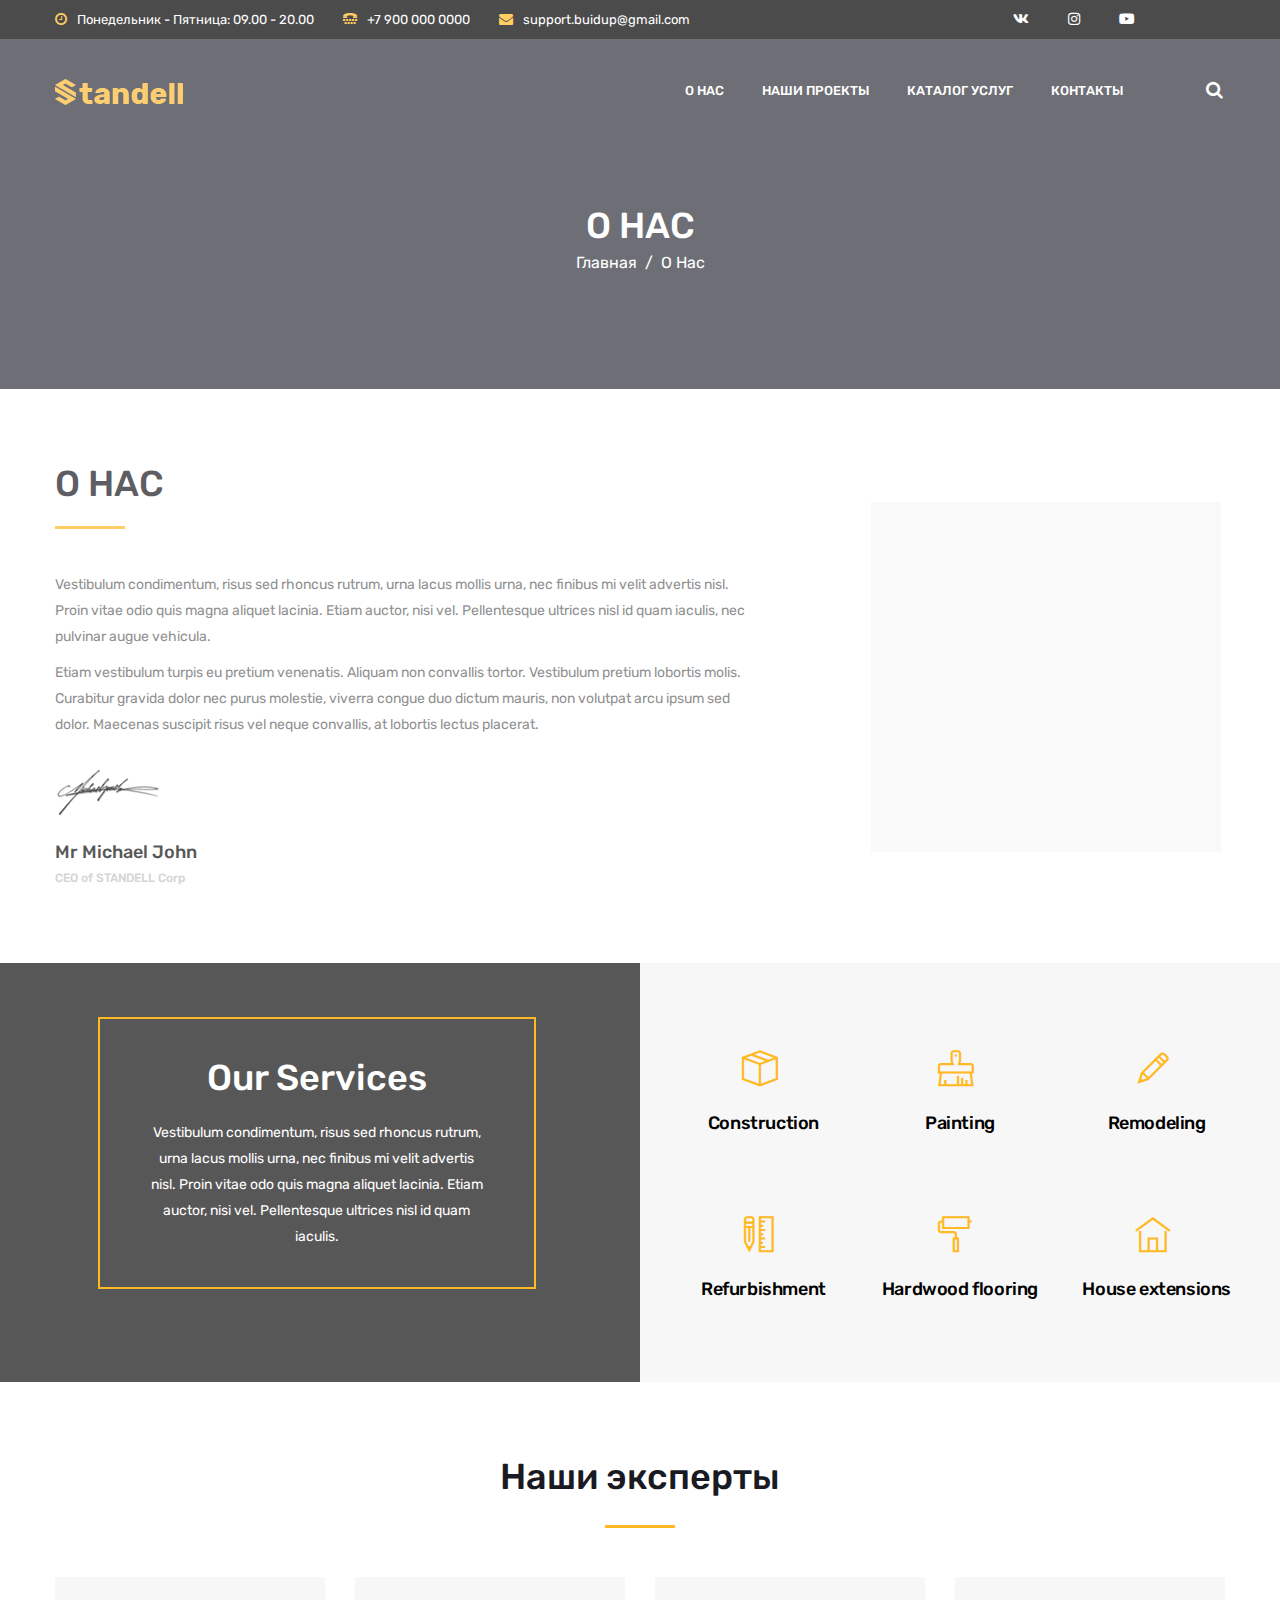
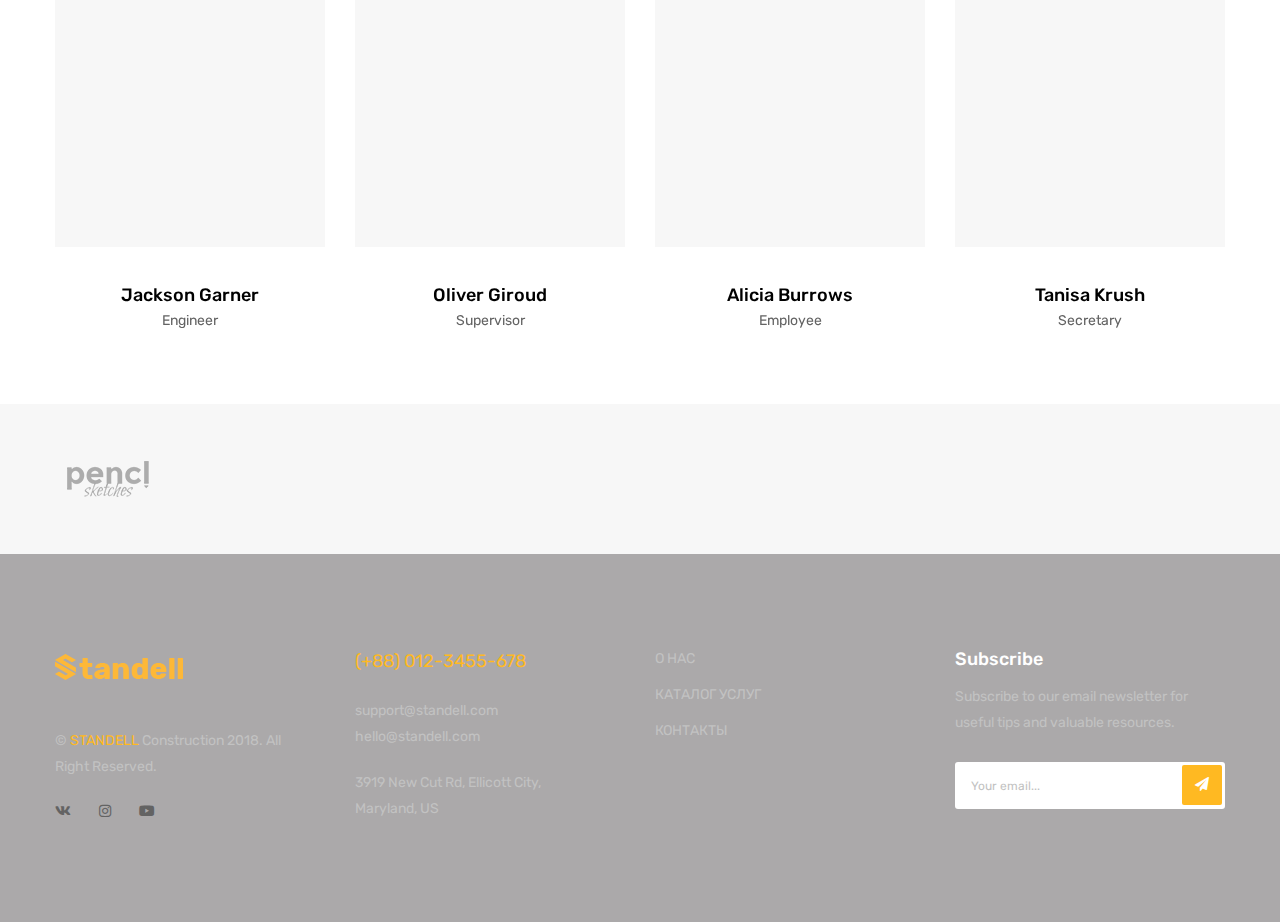
<file: about.html>
<!DOCTYPE html>
<!--[if IE 8 ]><html class="ie" xmlns="http://www.w3.org/1999/xhtml" xml:lang="en-US" lang="en-US"> <![endif]-->
<!--[if (gte IE 9)|!(IE)]><!-->
<html xmlns="http://www.w3.org/1999/xhtml" xml:lang="en-US" lang="en-US"><!--<![endif]-->
    <head>
        <!-- Basic Page Needs -->
        <meta charset="UTF-8">
        <!--[if IE]><meta http-equiv='X-UA-Compatible' content='IE=edge,chrome=1'><![endif]-->
        <title>Standell - Multipurpose Construction HTML Template</title>

        <meta name="author" content="themsflat.com">

        <!-- Mobile Specific Metas -->
        <meta name="viewport" content="width=device-width, initial-scale=1, maximum-scale=1">

        <!-- Theme style -->
        <link rel="stylesheet" type="text/css" href="stylesheet/style.css">

        <!-- Responsive -->
        <link rel="stylesheet" type="text/css" href="stylesheet/responsive.css">

    </head>
    <body>
        <div id="loading-overlay">
            <div class="loader"></div>
        </div> <!-- /.loading-overlay -->
        
        <div class="top "> <!--шапка с телефонами-->
            <div class="container">
                <div class="row">
                    <div class="col-lg-8 col-sm-12">
                        <div class="flat-custom-info style1">
                            <ul class="custom-info">
                                <li class="datetime"><a href="#">Понедельник - Пятница: 09.00 - 20.00</a></li>
                                <li class="phone"><a href="#">+7 900 000 0000</a></li>
                                <li class="mail"><a href="#">support.buidup@gmail.com</a></li>
                            </ul>
                        </div><!-- /.flat-custom-info -->
                    </div><!-- /.col-md-6 -->
                    <div class="widget widget-social text-right style2 col-lg-4 col-sm-12">
                        <ul class="social">
                            <li>
                                <a href="#" title="" class="data-hover">
                                    <i class="fab fa-vk"></i>
                                </a>
                            </li>
                            <li>
                                <a href="#" title="" class="data-hover">
                                    <i class="fab fa-instagram"></i>
                                </a>
                            </li>
                            <li>
                                <a href="#" title="" class="data-hover">
                                    <i class="fab fa-youtube"></i>
                                </a>
                            </li>
                        </ul>
                    </div> <!-- /.widget-social -->
                </div> <!-- /.row -->
            </div> <!-- /.container -->
        </div> <!-- /.Top -->

        <header id="header" class="style3" >
            <div class="container container-header">
                <div class="row" >
                    <div class="col-md-12" >
                        <div class="header-wrap style3 clearfix">
                            <div id="logo">
                                <a href="index2.html"><img src="images/logo.png" alt="logo" width="128" height="26" data-retina="images/logo-2x.png" data-width="128" data-height="26"></a>
                            </div> <!-- /#logo -->

                            <div class="mobile-button">
                                <span></span>
                            </div>

                            <div class="show-search">
                                <a href="#"><i class="fa fa-search"></i></a> 
                                <div class="submenu top-search widget_search">
                                    <form role="search" method="get" class="search-form" action="#">

                                        <input type="search" class="search-field" placeholder="Search &hellip;" value="" name="s" />

                                        <button type="submit" class="search-submit"><i class="fa fa-search"></i></button>
                                    </form>                                
                                </div>        
                            </div> 

                            <div class="nav-wrap">
                                <nav id="mainnav" class="mainnav ">
                                    <ul class="menu">
                                        <!-- <li class="active">
                                            <a href="#" title="">HOME</a>
                                            <ul class="sub-menu">
                                                <li><a href="index.html" title="">HOME 01</a></li>
                                                <li><a href="index2.html" title="">HOME 02</a></li>
                                                <li><a href="index3.html" title="">HOME 03</a></li>
                                                <li><a href="index4.html" title="">HOME 04</a></li>
                                                <li><a href="index5.html" title="">HOME 05</a></li>
                                            </ul>
                                        </li> -->
                                        <li>
                                            <a href="about.html" title="">О НАС</a>
                                        </li>
                                        <!-- <li>
                                            <a href="#" title="">SERVICE</a>
                                            <ul class="sub-menu">
                                                <li><a href="service1.html" title="">SERVICE 01</a></li>
                                                <li><a href="service2.html" title="">SERVICE 02</a></li>
                                                <li><a href="service-detail.html" title="">SERVICE DETAIL</a></li>
                                            </ul>
                                        </li> -->
                                        <li>
                                            <a href="#" title="">НАШИ ПРОЕКТЫ</a>
                                            <ul class="sub-menu">
                                                <li><a href="projects1.html" title="">PROJECT (1)</a></li>
                                                <li><a href="projects2.html" title="">PROJECT (2)</a></li>

                                                <li><a href="project-detail.html" title="">PROJECT DETAIL</a></li>
                                            </ul><!-- /.sub-menu -->
                                        </li>
                                        <!-- <li>
                                            <a href="#" title="">BLOG</a>
                                            <ul class="sub-menu">
                                                <li><a href="blog.html" title="">BLOG</a></li>
                                                <li><a href="blog-detail.html" title="">BLOG DETAIL</a></li>
                                            </ul>
                                        </li> -->
                                        <!-- <li>
                                            <a href="#" title="">PAGE</a>
                                            <ul class="sub-menu">
                                                <li><a href="FAQs.html" title="">FAQS</a></li>
                                                <li><a href="error.html" title="">ERROR PAGE</a></li>
                                            </ul>
                                        </li> -->
                                        <li>
                                            <a href="shop.html" title="">КАТАЛОГ УСЛУГ</a>
                                            <!-- <ul class="sub-menu">
                                                <li><a href="shop.html" title="">КАТАЛОГ УСЛУГ</a></li>
                                                <li><a href="shop-detail.html" title="">SHOP DETAIL</a></li>
                                                <li><a href="cart.html">SHOPPING CART</a></li>
                                                <li><a href="checkout.html">CHECKOUT CART</a></li>
                                            </ul> -->
                                        </li>
                                        <li>
                                            <a href="contact-us.html">КОНТАКТЫ</a>
                                        </li>
                                    </ul><!-- /.menu -->
                                </nav> <!-- /#mainnav -->
                            </div>  <!-- .nav-wrap -->
                        </div> <!-- /.header-wrap -->
                    </div>
                </div> <!-- /.row -->
            </div> <!-- container -->
        </header> <!-- /#header -->

        <div class="page-title parallax parallax1 ">
            <div class="overlay"></div>
            <div class="container">
                <div class="page-title-content text-center">
                    <div class="page-title-heading ">
                        <h3 class="title"><a href="#">О НАС</a></h3>
                    </div>
                    <div class="breadcrumbs">
                        <ul>
                            <li class="home"><a href="#">Главная</a></li>
                            <li><a href="#">О Нас</a></li>
                        </ul>
                    </div>
                </div>
            </div>
        </div> <!-- /.page-title -->

        <section class="flat-row flat-about-us style3">
            <div class="container">
                <div class="row">
                    <div class="col-md-8">
                        <div class="flat-textbox textbox-about-us">
                            <div class="flat-title">
                                <h2 class="title"> О НАС </h2> 
                            </div>
                            <div class="textbox-content">
                                <p>Vestibulum condimentum, risus sed rhoncus rutrum, urna lacus mollis urna, nec finibus mi velit advertis nisl. Proin vitae odio quis magna aliquet lacinia. Etiam auctor, nisi vel. Pellentesque ultrices nisl id quam iaculis, nec pulvinar augue vehicula.</p> 
                                <p>Etiam vestibulum turpis eu pretium venenatis. Aliquam non convallis tortor. Vestibulum pretium lobortis molis. Curabitur gravida dolor nec purus molestie, viverra congue duo dictum mauris, non volutpat arcu ipsum sed dolor. Maecenas suscipit risus vel neque convallis, at lobortis lectus placerat.</p>
                                <div class="signature">
                                    <img src="images/style3/signature.png" alt="signature">
                                    <h5 class="name">Mr Michael John</h5>
                                    <h6 class="job">CEO of STANDELL Corp</h6>
                                </div>
                            </div>
                        </div>
                    </div> <!-- /.col-md-7 -->
                    <div class="col-md-4">
                        <div class="image-single image-about text-right">
                           <img src="images/style3/about-us.png" alt="standell">
                        </div>
                    </div> <!-- /.col-md-5 -->
                </div>
            </div>    
        </section> <!-- /.flat-about-us -->

       <section class="flat-services style3 fix-float-box equalize equalize-auto bg-f7f7f7">
            <div class="flat-textbox textbox-service">
                <div class="overlay"></div>
                <div class="flat-margin-auto clearfix" data-margin="8.4% 16.3% 8.4% 15.3%" data-mobilemargin="4% 6.3% 4% 5.3%">
                    <!-- <div class="flat-spacer clearfix" data-desktop="78" data-mobile="50" data-smobile="30"></div> -->
                    <div class="textbox flat-padding-auto clearfix" data-padding="10% 11% 8.6% 11%" data-mobilepadding="5% 5.5% 4.3% 5.5%">
                        <div class="flat-title">
                            <h2 class="title text-white center-title no-line-bottom">Our Services</h2>
                        </div> <!-- /.flat-title -->

                        <div class="textbox-content">
                            <p class="description text-white">
                                Vestibulum condimentum, risus sed rhoncus rutrum, urna lacus mollis urna, nec finibus mi velit advertis nisl. Proin vitae odo quis magna aliquet lacinia. Etiam auctor, nisi vel. Pellentesque ultrices nisl id quam iaculis.
                            </p>
                        </div>
                    </div>
                    <!-- <div class="flat-spacer clearfix" data-desktop="78" data-mobile="50" data-smobile="30"></div> -->
                </div>
            </div> <!-- /.flat-textbox -->

            <div class="flat-iconbox  clearfix">
                <div class="iconbox iconbox-services">
                    <div class="iconbox-icon">
                        <span class="ti-package"></span>
                    </div>
                    <div class="iconbox-content">
                        <h5 class="heading"><a href="#">Construction</a> </h5>
                    </div>
                </div> <!-- /.iconbox -->

                <div class="iconbox iconbox-services">
                    <div class="iconbox-icon">
                        <span class="ti-brush-alt"></span>
                    </div>
                    <div class="iconbox-content">
                        <h5 class="heading"><a href="#">Painting</a></h5>
                    </div>
                </div> <!-- /.iconbox -->

                <div class="iconbox iconbox-services">
                    <div class="iconbox-icon">
                        <span class="ti-pencil"></span>
                    </div>
                    <div class="iconbox-content">
                        <h5 class="heading"><a href="#">Remodeling</a></h5>
                    </div>
                </div> <!-- /.iconbox -->

                <div class="iconbox iconbox-services">
                    <div class="iconbox-icon">
                        <span class="ti-ruler-pencil"></span>
                    </div>
                    <div class="iconbox-content">
                        <h5 class="heading"><a href="#">Refurbishment</a></h5>
                    </div>
                </div> <!-- /.iconbox -->

                <div class="iconbox iconbox-services">
                    <div class="iconbox-icon">
                        <span class="ti-paint-roller"></span>
                    </div>
                    <div class="iconbox-content">
                        <h5 class="heading"><a href="#">Hardwood flooring</a></h5>
                    </div>
                </div> <!-- /.iconbox -->

                <div class="iconbox iconbox-services">
                    <div class="iconbox-icon">
                        <span class="ti-home"></span>
                    </div>
                    <div class="iconbox-content">
                        <h5 class="heading"><a href="#">House extensions</a></h5>
                    </div>
                </div> <!-- /.iconbox -->
            </div> <!-- /.flat-iconbox -->
        </section> <!-- /.flat-services -->
        
        <section class="flat-row flat-team">
            <div class="container">
                <div class="row">
                    <div class="col-md-12">
                        <div class="flat-title">
                            <h2 class="title center-title">Наши эксперты</h2>
                        </div>
                        <div class="team-wrap clearfix">
                            <div class="themesflat-carousel-box data-effect clearfix" data-gap="30" data-column="4" data-column2="3" data-column3="1" data-dots= "false" data-auto="false">
                            <div class="owl-carousel">

                                    <div class="team-member text-center">
                                        <div class="team-image">
                                            <a href="#" title=""><img src="images/style3/expert1.png" alt=""></a>
                                            <div class="overlay"></div>
                                            <div class="team-desc">
                                                <ul class="social">
                                                    <li>
                                                        <a class="facebook data-hover" href="" title="Facebook">
                                                            <i class="fa fa-facebook" aria-hidden="true"></i>
                                                        </a>
                                                    </li>
                                                    <li>
                                                        <a class="twitter data-hover" href="" title="Twitter">
                                                            <i class="fab fa-twitter" aria-hidden="true"></i>
                                                        </a>
                                                    </li>
                                                    <li>
                                                        <a class="google data-hover" href="" title="Google Plus">
                                                            <i class="fab fa-google-plus-g" aria-hidden="true"></i>
                                                        </a>
                                                    </li>
                                                    <li>
                                                        <a class="linkedin data-hover" href="" title="Linkedin">
                                                            <i class="fab fa-linkedin-in" aria-hidden="true"></i>
                                                        </a>
                                                    </li>
                                                </ul><!-- /.social -->
                                            </div>
                                        </div><!-- /.team-image -->
                                        <div class="team-info">
                                            <div class="name">
                                                <a href="#" title="">Jackson Garner</a>
                                            </div>
                                            <div class="job">
                                                Engineer
                                            </div>
                                            
                                        </div><!-- /.team-info -->
                                    </div> <!-- /.team-member -->

                                    <div class="team-member text-center">
                                        <div class="team-image">
                                            <a href="#" title=""><img src="images/style3/expert2.png" alt=""></a>
                                            <div class="overlay"></div>
                                            <div class="team-desc">
                                                <ul class="social">
                                                    <li>
                                                        <a class="facebook data-hover" href="" title="Facebook">
                                                            <i class="fa fa-facebook" aria-hidden="true"></i>
                                                        </a>
                                                    </li>
                                                    <li>
                                                        <a class="twitter data-hover" href="" title="Twitter">
                                                            <i class="fab fa-twitter" aria-hidden="true"></i>
                                                        </a>
                                                    </li>
                                                    <li>
                                                        <a class="google data-hover" href="" title="Google Plus">
                                                            <i class="fab fa-google-plus-g" aria-hidden="true"></i>
                                                        </a>
                                                    </li>
                                                    <li>
                                                        <a class="linkedin data-hover" href="" title="Linkedin">
                                                            <i class="fab fa-linkedin-in" aria-hidden="true"></i>
                                                        </a>
                                                    </li>
                                                </ul><!-- /.social -->
                                            </div>
                                        </div><!-- /.team-image -->

                                        <div class="team-info">
                                            <div class="name">
                                                <a href="#" title="">Oliver Giroud</a>
                                            </div>
                                            <div class="job">
                                                Supervisor
                                            </div>
                                            
                                        </div><!-- /.team-info -->
                                    </div> <!-- /.team-member -->

                                    <div class="team-member text-center">
                                        <div class="team-image">
                                            <a href="#" title=""><img src="images/style3/expert3.png" alt=""></a>
                                            <div class="overlay"></div>
                                            <div class="team-desc">
                                                <ul class="social">
                                                    <li>
                                                        <a class="facebook data-hover" href="" title="Facebook">
                                                            <i class="fa fa-facebook" aria-hidden="true"></i>
                                                        </a>
                                                    </li>
                                                    <li>
                                                        <a class="twitter data-hover" href="" title="Twitter">
                                                            <i class="fab fa-twitter" aria-hidden="true"></i>
                                                        </a>
                                                    </li>
                                                    <li>
                                                        <a class="google data-hover" href="" title="Google Plus">
                                                            <i class="fab fa-google-plus-g" aria-hidden="true"></i>
                                                        </a>
                                                    </li>
                                                    <li>
                                                        <a class="linkedin data-hover" href="" title="Linkedin">
                                                            <i class="fab fa-linkedin-in" aria-hidden="true"></i>
                                                        </a>
                                                    </li>
                                                </ul><!-- /.social -->
                                            </div>
                                        </div><!-- /.team-image -->
                                        <div class="team-info">
                                            <div class="name">
                                                <a href="#" title="">Alicia Burrows</a>
                                            </div>
                                            <div class="job">
                                                Employee
                                            </div>
                                        </div><!-- /.team-info -->
                                    </div> <!-- /.team-member -->

                                    <div class="team-member text-center">
                                        <div class="team-image">
                                            <a href="#" title=""><img src="images/style3/expert4.png" alt=""></a>
                                            <div class="overlay"></div>
                                            <div class="team-desc">
                                                <ul class="social">
                                                    <li>
                                                        <a class="facebook data-hover" href="" title="Facebook">
                                                            <i class="fa fa-facebook" aria-hidden="true"></i>
                                                        </a>
                                                    </li>
                                                    <li>
                                                        <a class="twitter data-hover" href="" title="Twitter">
                                                            <i class="fab fa-twitter" aria-hidden="true"></i>
                                                        </a>
                                                    </li>
                                                    <li>
                                                        <a class="google data-hover" href="" title="Google Plus">
                                                            <i class="fab fa-google-plus-g" aria-hidden="true"></i>
                                                        </a>
                                                    </li>
                                                    <li>
                                                        <a class="linkedin data-hover" href="" title="Linkedin">
                                                            <i class="fab fa-linkedin-in" aria-hidden="true"></i>
                                                        </a>
                                                    </li>
                                                </ul><!-- /.social -->
                                            </div>
                                        </div><!-- /.team-image -->
                                        <div class="team-info">
                                            <div class="name">
                                                <a href="#" title="">Tanisa Krush</a>
                                            </div>
                                            <div class="job">
                                                Secretary
                                            </div>   
                                        </div><!-- /.team-info -->
                                    </div> <!-- /.team-member -->
                                </div>
                            </div>
                        </div>
                    </div>
                </div>
            </div>
        </section> <!-- /.flat-team -->

        <div class="partner-clients">
            <div class="container">
                <div class="row">
                    <div class="col-md-12">
                        <div class="slide-client owl-carousel" data-auto="true" data-item="5" data-nav="false" data-dots="false">
                            <div class="client">
                                <a href="#">
                                    <img src="images/partner-logo-1.png"  alt="standell">
                                    <img src="images/partner-logo-1-hover.png" alt="standell">
                                </a>
                            </div>
                            <div class="client ">
                                <a href="#" >
                                    <img src="images/partner-logo-2.png" alt="standell">
                                    <img src="images/partner-logo-2-hover.png" alt="standell">
                                </a>
                            </div>
                            <div class="client">
                                <a href="#">
                                    <img src="images/partner-logo-3.png" alt="standell">
                                    <img src="images/partner-logo-3-hover.png" alt="standell">
                                </a>
                            </div>
                            <div class="client">
                                <a href="#">
                                    <img src="images/partner-logo-4.png" alt="standell">
                                    <img src="images/partner-logo-4-hover.png" alt="standell">
                                </a>
                            </div>
                            <div class="client">
                                <a href="#">
                                    <img src="images/partner-logo-5.png" alt="standell">
                                    <img src="images/partner-logo-5-hover.png" alt="standell">
                                </a>
                            </div>
                            <div class="client">
                                <a href="#">
                                    <img src="images/partner-logo-1.png" alt="standell">
                                    <img src="images/partner-logo-1-hover.png" alt="standell">
                                </a>
                            </div>
                            <div class="client ">
                                <a href="#" >
                                    <img src="images/partner-logo-2.png" alt="standell">
                                    <img src="images/partner-logo-2-hover.png" alt="standell">
                                </a>
                            </div>
                            <div class="client">
                                <a href="#">
                                    <img src="images/partner-logo-3.png" alt="standell">
                                    <img src="images/partner-logo-3-hover.png" alt="standell">
                                </a>
                            </div>
                            <div class="client">
                                <a href="#">
                                    <img src="images/partner-logo-4.png" alt="standell">
                                    <img src="images/partner-logo-4-hover.png" alt="standell">
                                </a>
                            </div>
                            <div class="client">
                                <a href="#">
                                    <img src="images/partner-logo-5.png" alt="standell">
                                    <img src="images/partner-logo-5-hover.png" alt="standell">
                                </a>
                            </div>

                        </div>
                    </div>
                </div>
            </div>
        </div> <!-- /.partner-clients -->

        <footer id="footer">
            <div class="footer-widgets pd-top-100 pd-bottom-80">
                <div class="container">
                    <div class="row">
                        <div class="col-lg-3 col-md-6">
                            <div class="widget widget-about">
                                <div id="logo-ft">
                                    <a href="#"><img src="images/logo-footer.png" alt="logo-ft"  width="128" height="26" data-retina="./images/logofooter@2x.png" data-width="128" data-height="26"></a>
                                </div>
                                
                                <div class="copyright">
                                    <p class="text-widget pd-right-40">© <a href="#">STANDELL</a> Construction 2018. All Right Reserved.</p>
                                </div>
                                <ul class="social">
                                    <li>
                                        <a href="#" title="" class="data-hover">
                                            <i class="fab fa-vk"></i>
                                        </a>
                                    </li>
                                    <li>
                                        <a href="#" title="" class="data-hover">
                                            <i class="fab fa-instagram"></i>
                                        </a>
                                    </li>
                                    <li>
                                        <a href="#" title="" class="data-hover">
                                            <i class="fab fa-youtube"></i>
                                        </a>
                                    </li>
                                </ul>
                            </div>
                        </div>
                        <div class="col-lg-3 col-md-6">
                            <div class="widget widget-contact">
                                <h5><a href="#">(+88) 012-3455-678</a></h5>
                                <p class="text-widget">support@standell.com hello@standell.com</p>
                                <p class="text-widget pd-right-40" >3919 New Cut Rd, Ellicott City, Maryland, US</p>
                            </div>
                        </div>
                        <div class="col-lg-3 col-md-6">
                            <div class="widget widget-services">
                                <ul>
                                    <li><a href="about.html" title="">О НАС</a></li>
                                    <li><a href="shop.html" title="">КАТАЛОГ УСЛУГ</a></li>
                                    <li><a href="contact-us.html">КОНТАКТЫ</a></li>
                                    
                                </ul>
                            </div>
                        </div>
                        <div class="col-lg-3 col-md-6">
                            <div class="widget widget-subscribe">
                                <div class="title-link">
                                    <h5 class="widget-title">Subscribe</h5>
                                </div>
                                <p class="text-widget">Subscribe to our email newsletter for useful tips and valuable resources.</p>
                                <div class="subscribe-search">
                                    <form id="subscribe-form" method="post" action="#" data-mailchimp="true">
                                        <div id="subscribe-content">
                                            <input type="text" tabindex="2" id="subscribe-email" name="subscribe-email" class="mailchimp-email" placeholder="Your email...">
                                            <button type="button" id="subscribe-button" class="submit-button btn-effect"><i class="fa  fa-paper-plane"></i></button>
                                        </div>
                                    </form>
                                </div>
                            </div>
                        </div>
                    </div>
                </div>
            </div>
        </footer> <!-- /#footer -->

        <a id="scroll-top"></a> <!-- /#scroll-top -->

        <!-- Javascript -->
        <script src="javascript/jquery.min.js"></script>
        <script src="javascript/plugins.js"></script>
        <script src="javascript/bootstrap.min.js"></script>
        <script src="javascript/flex-slider.min.js"></script>
        <script src="javascript/jquery-countTo.js"></script>
        <script src="javascript/equalize.min.js"></script> 
        <script src="javascript/owl.carousel.min.js"></script>
        <script src="javascript/main.js"></script>

        <!-- Slider -->
        <script src="rev-slider/js/jquery.themepunch.tools.min.js"></script>
        <script src="rev-slider/js/jquery.themepunch.revolution.min.js"></script>
        <script src="javascript/rev-slider.js"></script>
        <!-- Load Extensions only on Local File Systems ! The following part can be removed on Server for On Demand Loading -->  
        <script src="rev-slider/js/extensions/revolution.extension.actions.min.js"></script>
        <script src="rev-slider/js/extensions/revolution.extension.carousel.min.js"></script>
        <script src="rev-slider/js/extensions/revolution.extension.kenburn.min.js"></script>
        <script src="rev-slider/js/extensions/revolution.extension.layeranimation.min.js"></script>
        <script src="rev-slider/js/extensions/revolution.extension.migration.min.js"></script>
        <script src="rev-slider/js/extensions/revolution.extension.navigation.min.js"></script>
        <script src="rev-slider/js/extensions/revolution.extension.parallax.min.js"></script>
        <script src="rev-slider/js/extensions/revolution.extension.slideanims.min.js"></script>
        <script src="rev-slider/js/extensions/revolution.extension.video.min.js"></script>
    </body>
</html>
</file>
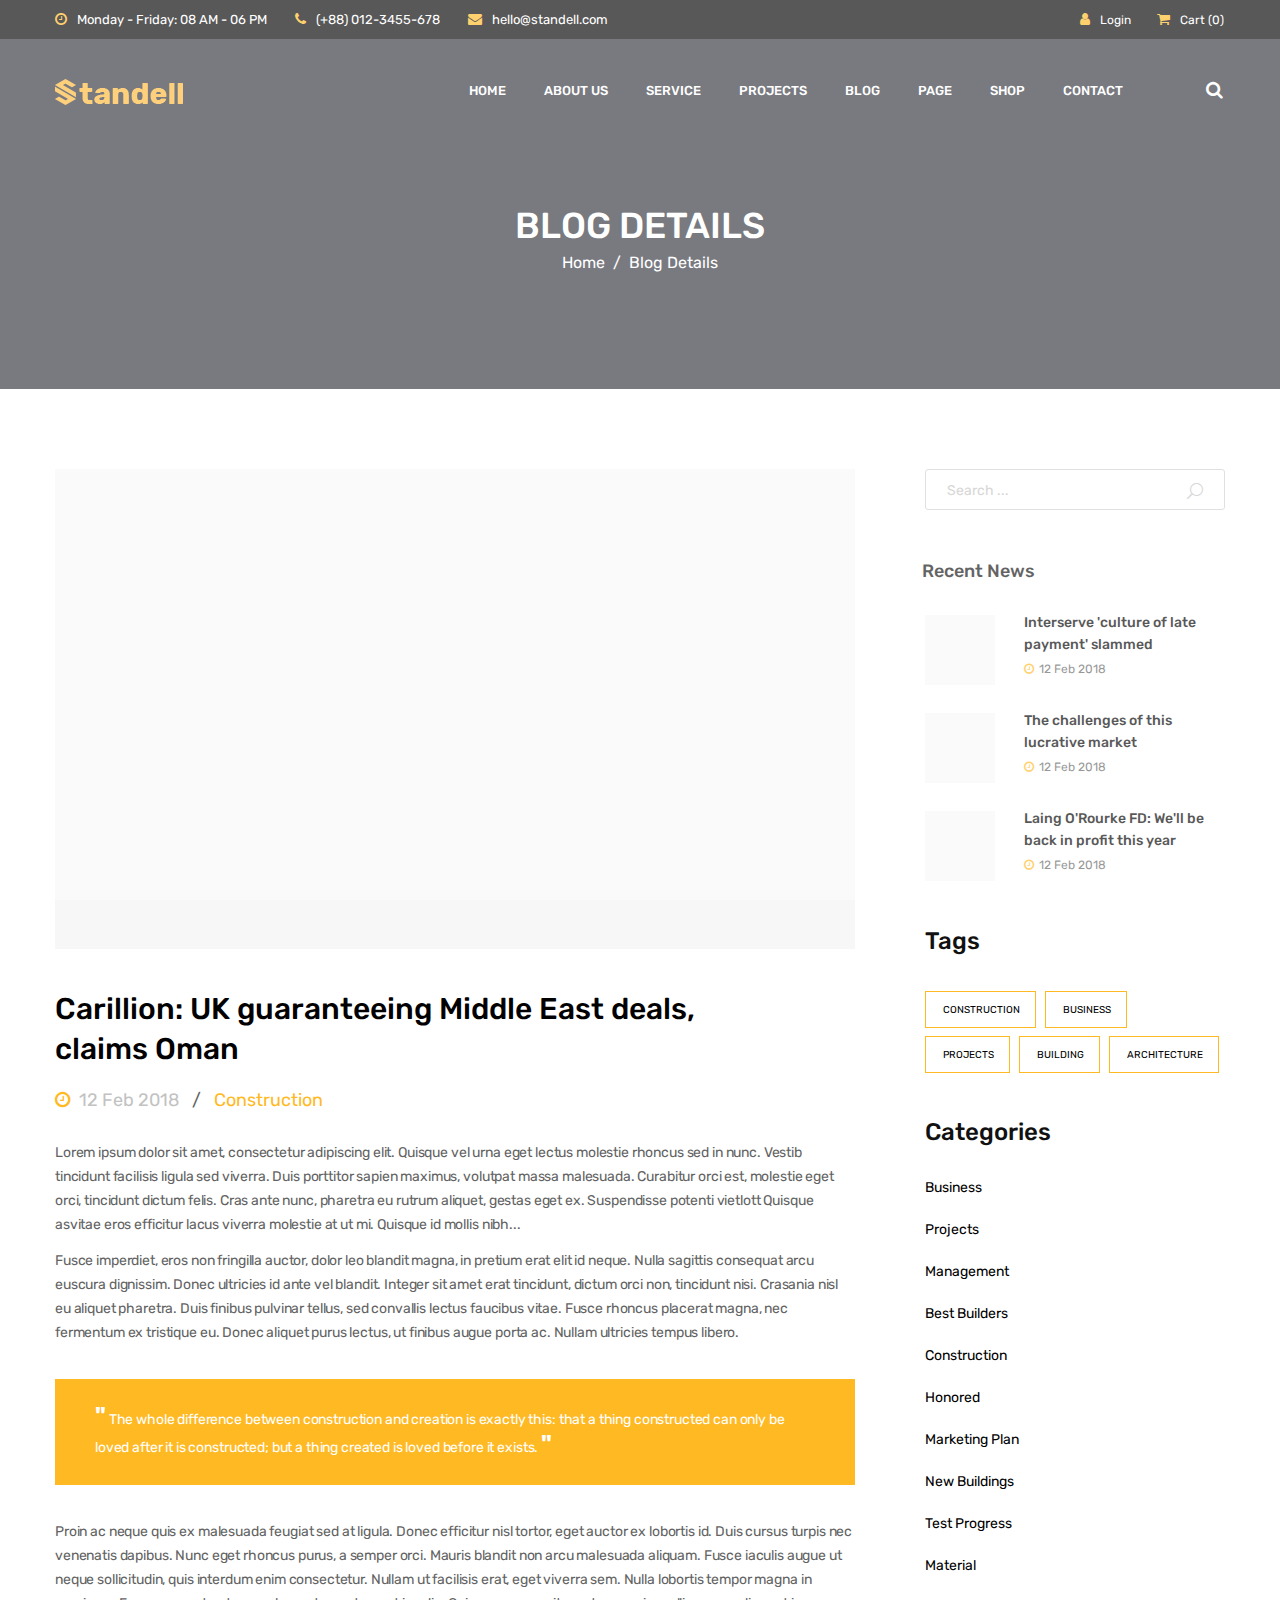
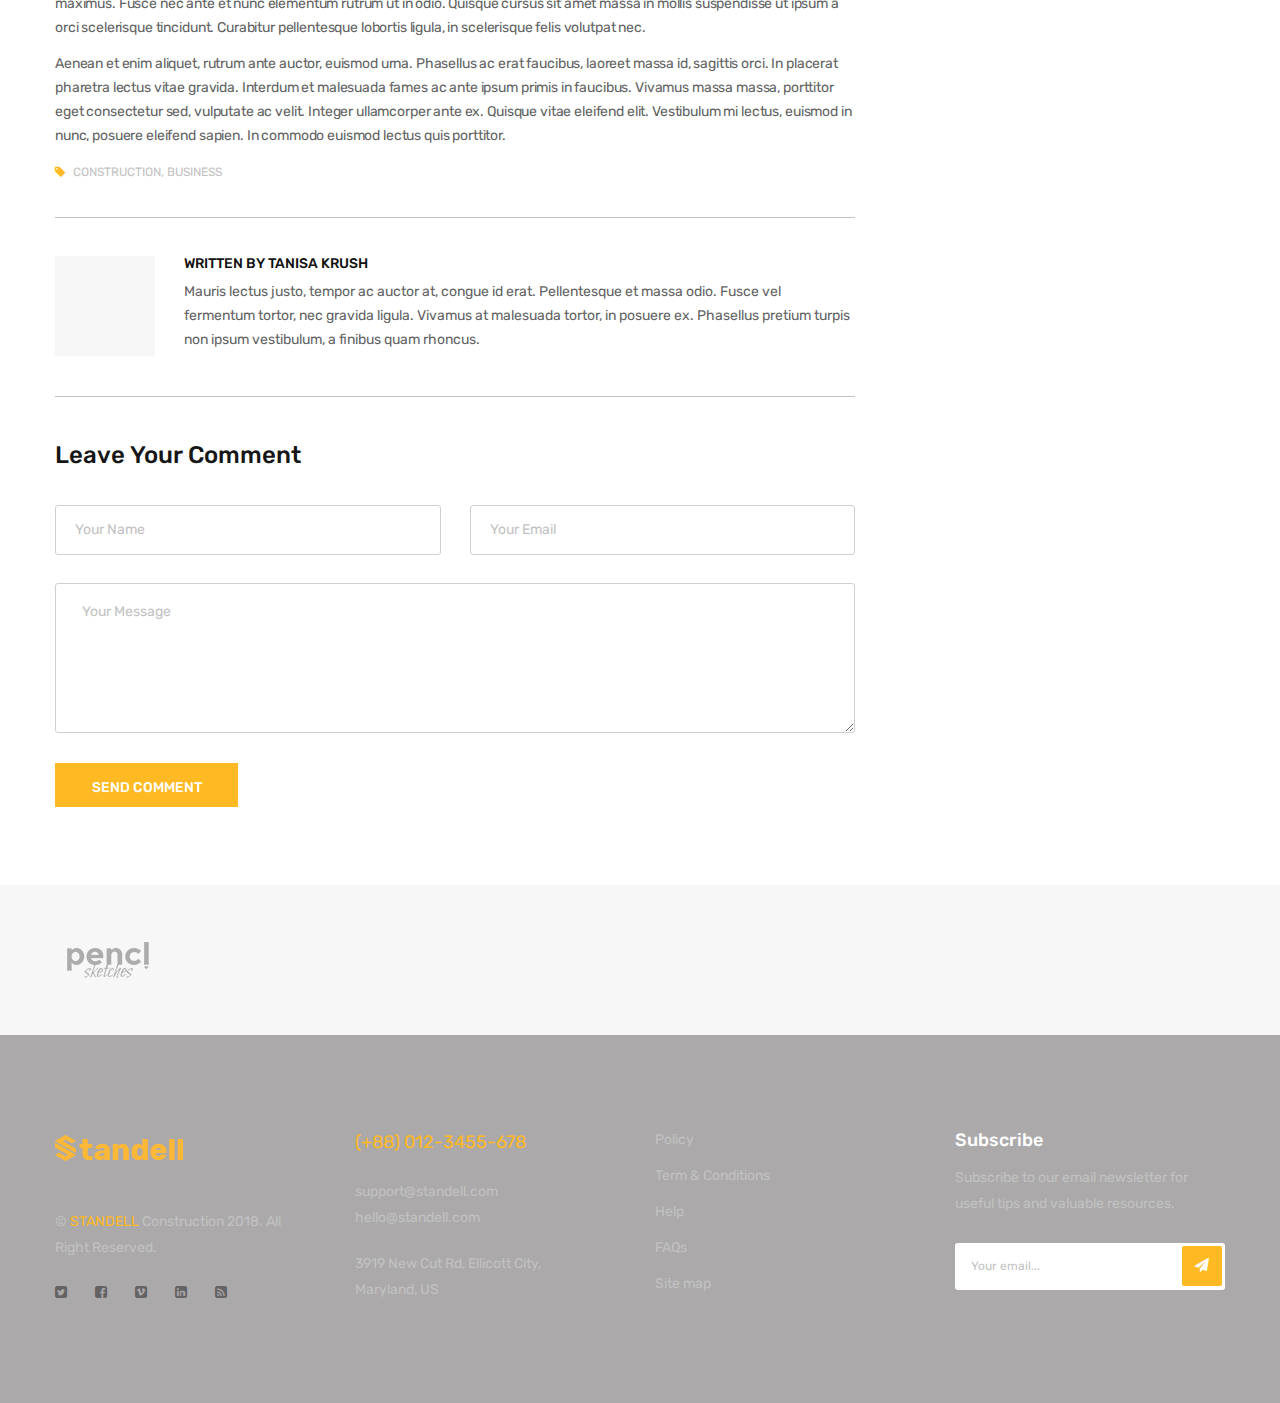
<file: blog-detail.html>
<!DOCTYPE html>
<!--[if IE 8 ]><html class="ie" xmlns="http://www.w3.org/1999/xhtml" xml:lang="en-US" lang="en-US"> <![endif]-->
<!--[if (gte IE 9)|!(IE)]><!-->
<html xmlns="http://www.w3.org/1999/xhtml" xml:lang="en-US" lang="en-US"><!--<![endif]-->
    <head>
        <!-- Basic Page Needs -->
        <meta charset="UTF-8">
        <!--[if IE]><meta http-equiv='X-UA-Compatible' content='IE=edge,chrome=1'><![endif]-->
        <title>Standell - Multipurpose Construction HTML Template</title>

        <meta name="author" content="themsflat.com">

        <!-- Mobile Specific Metas -->
        <meta name="viewport" content="width=device-width, initial-scale=1, maximum-scale=1">

        <!-- Theme style -->
        <link rel="stylesheet" type="text/css" href="stylesheet/style.css">

        <!-- Responsive -->
        <link rel="stylesheet" type="text/css" href="stylesheet/responsive.css">
    </head>
    <body>
        <div id="loading-overlay">
            <div class="loader"></div>
        </div> <!-- /.loading-overlay -->
        
        <div class="top">
            <div class="container">
                <div class="row">
                    <div class="col-lg-8 col-sm-12">
                        <div class="flat-custom-info">
                            <ul class="custom-info">
                                <li class="datetime"><a href="#">Monday - Friday: 08 AM - 06 PM</a></li>
                                <li class="phone"><a href="#">(+88) 012-3455-678</a></li>
                                <li class="mail"><a href="#">hello@standell.com</a></li>
                            </ul>
                        </div><!-- /.custom-info -->
                    </div><!-- /.col-md-8 -->

                    <div class="col-lg-4 col-sm-12">
                        <div class="flat-user-section text-right">
                            <ul class="user-section">
                                <li class="login"><a href="#">Login</a></li>
                                <li class="cart"><a href="#">Cart (0)</a></li>
                            </ul>
                        </div><!-- /.user-section -->
                    </div><!-- /.col-md-4 -->
                </div> <!-- /.row -->
            </div> <!-- /.container -->
        </div> <!-- /.Top -->

        <header id="header" class="style3" >
            <div class="container container-header">
                <div class="row" >
                    <div class="col-md-12" >
                        <div class="header-wrap style3 clearfix">
                            <div id="logo">
                                <a href="index.html"><img src="images/logo.png" alt="logo" width="128" height="26" data-retina="images/logo-2x.png" data-width="128" data-height="26"></a>
                            </div> <!-- /#logo -->

                            <div class="mobile-button">
                                <span></span>
                            </div>

                            <div class="show-search">
                                <a href="#"><i class="fa fa-search"></i></a> 
                                <div class="submenu top-search widget_search">
                                    <form role="search" method="get" class="search-form" action="#">

                                        <input type="search" class="search-field" placeholder="Search &hellip;" value="" name="s" />

                                        <button type="submit" class="search-submit"><i class="fa fa-search"></i></button>
                                    </form>                                
                                </div>        
                            </div> 

                            <div class="nav-wrap">
                                <nav id="mainnav" class="mainnav">
                                    <ul class="menu">
                                        <li class="active">
                                            <a href="#" title="">HOME</a>
                                            <ul class="sub-menu">
                                                <li><a href="index.html" title="">HOME 01</a></li>
                                                <li><a href="index2.html" title="">HOME 02</a></li>
                                                <li><a href="index3.html" title="">HOME 03</a></li>
                                                <li><a href="index4.html" title="">HOME 04</a></li>
                                                <li><a href="index5.html" title="">HOME 05</a></li>
                                            </ul><!-- /.sub-menu -->
                                        </li>
                                        <li>
                                            <a href="about.html" title="">ABOUT US</a>
                                        </li>
                                        <li>
                                            <a href="#" title="">SERVICE</a>
                                            <ul class="sub-menu">
                                                <li><a href="service1.html" title="">SERVICE 01</a></li>
                                                <li><a href="service2.html" title="">SERVICE 02</a></li>
                                                <li><a href="service-detail.html" title="">SERVICE DETAIL</a></li>
                                            </ul><!-- /.sub-menu -->
                                        </li>
                                        <li>
                                            <a href="#" title="">PROJECTS</a>
                                            <ul class="sub-menu">
                                                <li><a href="projects1.html" title="">PROJECT (1)</a></li>
                                                <li><a href="projects2.html" title="">PROJECT (2)</a></li>

                                                <li><a href="project-detail.html" title="">PROJECT DETAIL</a></li>
                                            </ul><!-- /.sub-menu -->
                                        </li>
                                        <li>
                                            <a href="#" title="">BLOG</a>
                                            <ul class="sub-menu">
                                                <li><a href="blog.html" title="">BLOG</a></li>
                                                <li><a href="blog-detail.html" title="">BLOG DETAIL</a></li>
                                            </ul><!-- /.sub-menu -->
                                        </li>
                                        <li>
                                            <a href="#" title="">PAGE</a>
                                            <ul class="sub-menu">
                                                <li><a href="FAQs.html" title="">FAQS</a></li>
                                                <li><a href="error.html" title="">ERROR PAGE</a></li>
                                            </ul><!-- /.sub-menu -->
                                        </li>
                                        <li>
                                            <a href="shop.html" title="">SHOP</a>
                                            <ul class="sub-menu">
                                                <li><a href="shop.html" title="">SHOP</a></li>
                                                <li><a href="shop-detail.html" title="">SHOP DETAIL</a></li>
                                                <li><a href="cart.html">SHOPPING CART</a></li>
                                                <li><a href="checkout.html">CHECKOUT CART</a></li>
                                            </ul><!-- /.sub-menu -->
                                        </li>
                                        <li>
                                            <a href="contact-us.html">CONTACT</a>
                                        </li>
                                    </ul><!-- /.menu -->
                                </nav> <!-- /#mainnav -->
                            </div> <!-- .nav-wrap -->
                        </div> <!-- /.header-wrap -->
                    </div>
                </div> <!-- /.row -->
            </div> <!-- container -->
        </header> <!-- /#header -->
        
        <div class="page-title parallax parallax1 ">
            <div class="overlay"></div>
            <div class="container">
                <div class="page-title-content text-center">
                    <div class="page-title-heading ">
                        <h3 class="title"><a href="#">BLOG DETAILS</a></h3>
                    </div>
                    <div class="breadcrumbs">
                        <ul>
                            <li class="home"><a href="#">Home</a></li>
                            <li><a href="#">Blog Details</a></li>
                        </ul>
                    </div>
                </div>
            </div>
        </div> <!-- /.page-title -->
        
        <div class="main-blog-details">
            <div class="container">
                <div class="row">
                    <div class="col-md-12">
                        <div class="post-wrap blog-single" >
                            <article class="main-single">
                                <div class="feature-post">
                                    <img src="images/blog/post-new.jpg" alt="standell" >
                                </div>
                                <div class="content-post">
                                    <h2 class="post-title">
                                        <a href="#">Carillion: UK guaranteeing Middle East deals, claims Oman</a>
                                    </h2>
                                    <div class="post-meta">
                                        <ul>
                                            <li class="time"><a href="#">12 Feb 2018</a></li>
                                            <li class="categories"><a href="#">Construction</a></li>

                                        </ul>
                                    </div>
                                    <div class="post-content">
                                        <p>Lorem ipsum dolor sit amet, consectetur adipiscing elit. Quisque vel urna eget lectus molestie rhoncus sed in nunc. Vestib tincidunt facilisis ligula sed viverra. Duis porttitor sapien maximus, volutpat massa malesuada. Curabitur orci est, molestie eget orci, tincidunt dictum felis. Cras ante nunc, pharetra eu rutrum aliquet, gestas eget ex. Suspendisse potenti vietlott
                                        Quisque asvitae eros efficitur lacus viverra molestie at ut mi. Quisque id mollis nibh...</p>

                                        <p> Fusce imperdiet, eros non fringilla auctor, dolor leo blandit magna, in pretium erat elit id neque. Nulla sagittis consequat arcu euscura dignissim. Donec ultricies id ante vel blandit. Integer sit amet erat tincidunt, dictum orci non, tincidunt nisi. Crasania nisl eu aliquet pharetra. Duis finibus pulvinar tellus, sed convallis lectus faucibus vitae. Fusce rhoncus placerat magna, nec fermentum ex tristique eu. Donec aliquet purus lectus, ut finibus augue porta ac. Nullam ultricies tempus libero.</p>
                                        
                                        <blockquote>
                                            The whole difference between construction and creation is exactly this: that a thing constructed can only be loved after it is constructed; but a thing created is loved before it exists.
                                        </blockquote>

                                        <p>

                                            Proin ac neque quis ex malesuada feugiat sed at ligula. Donec efficitur nisl tortor, eget auctor ex lobortis id. Duis cursus turpis nec venenatis dapibus. Nunc eget rhoncus purus, a semper orci. Mauris blandit non arcu malesuada aliquam. Fusce iaculis augue ut neque sollicitudin, quis interdum enim consectetur. Nullam ut facilisis erat, eget viverra sem. Nulla lobortis tempor magna in maximus. Fusce nec ante et nunc elementum rutrum ut in odio. Quisque cursus sit amet massa in mollis suspendisse ut ipsum a orci scelerisque tincidunt. Curabitur pellentesque lobortis ligula, in scelerisque felis volutpat nec.
                                        </p>
                                        <p>
                                            Aenean et enim aliquet, rutrum ante auctor, euismod urna. Phasellus ac erat faucibus, laoreet massa id, sagittis orci. In placerat pharetra lectus vitae gravida. Interdum et malesuada fames ac ante ipsum primis in faucibus. Vivamus massa massa, porttitor eget consectetur sed, vulputate ac velit. Integer ullamcorper ante ex. Quisque vitae eleifend elit.
                                            Vestibulum mi lectus, euismod in nunc, posuere eleifend sapien. In commodo euismod lectus quis porttitor.
                                        </p>
                                    </div>
                                </div>
                                <div class="post-categories">
                                    <a href="#">CONSTRUCTION</a>
                                    <a href="#">BUSINESS</a>
                                </div>
                                <div class="wrap-author">
                                    <div class="author-info">

                                        <div class="author-avatar">
                                            <img src="images/blog/author.jpg" alt="image">
                                        </div>                  
                                        <div class="author-detail">
                                            <h6>WRITTEN BY TANISA KRUSH</h6>
                                            <p class="author-body">Mauris lectus justo, tempor ac auctor at, congue id erat. Pellentesque et massa odio. Fusce vel fermentum tortor, nec gravida ligula. Vivamus at malesuada tortor, in posuere ex. Phasellus pretium turpis non ipsum vestibulum, a finibus quam rhoncus. </p>
                                        </div>
                                        <div class="clearfix"></div>
                                    </div>

                                    <div id="respond" class="comment-respond">
                                        <h3 class="title comment-title">Leave Your Comment</h3>
                                        <form class="comment-form">

                                            <p class="comment-form-author">
                                                <!-- <label>Name *</label> -->
                                                <input id="author" name="author" type="text" placeholder="Your Name" required="required">
                                            </p>
                                            <p class="comment-form-email">
                                                <!-- <label>Email *</label> -->
                                                <input id="email" name="email" type="email" placeholder="Your Email" required="required">
                                            </p>
                                            <div class="clearfix"></div>
                                            <p class="comment-form-comment">
                                                <!-- <label>Comment</label>  -->
                                                <textarea id="comment" name="comment" placeholder="Your Message" required="required"></textarea>
                                            </p>
                                            <p class="submit-form">
                                                <button name="submit" type="submit" id="submit" class="submit btn btn-styl" >SEND COMMENT</button>
                                            </p>
                                        </form>
                                    </div>
                                </div>

                            </article>
                            <div class="clearfix"></div>
                        </div>
                        <div class="sidebar clearfix">
                            <div class=" widget-search">
                                <form action="#" id="searchform" method="get">
                                    <div>
                                        <input type="text" id="s" class="sss" placeholder="Search ...">
                                        <input type="submit" value="&#x55;" id="searchsubmitsibar">
                                    </div>
                                </form>
                            </div>
                            <div class=" widget-recent-news">
                                <div class="title-link">
                                    <h5 class="widget-title">Recent News</h5>
                                </div>
                                <ul class="categories">
                                    <li>
                                        <div class="thumb-new">
                                            <a href="#"><img src="images/blog/recent-new-1.jpg" alt="image"></a>
                                        </div>
                                        <div class="thumb-new-content clearfix">
                                            <h5 class="thumb-new-title"><a href="#">Interserve 'culture of late payment' slammed</a></h5>
                                            <p class="thumb-new-day">12 Feb 2018</p>
                                        </div>
                                    </li>
                                    <li>
                                        <div class="thumb-new">
                                            <a href="#"><img src="images/blog/recent-new-2.jpg" alt="image"></a>
                                        </div>
                                        <div class="thumb-new-content clearfix">
                                            <h5 class="thumb-new-title"><a href="#">The challenges of this lucrative market</a></h5>
                                            <p class="thumb-new-day">12 Feb 2018</p>
                                        </div>
                                    </li>
                                    <li>
                                        <div class="thumb-new">
                                            <a href="#"><img src="images/blog/recent-new-3.jpg" alt="image"></a>
                                        </div>
                                        <div class="thumb-new-content clearfix">
                                            <h5 class="thumb-new-title "><a href="#">Laing O'Rourke FD: We'll be back in profit this year</a></h5>
                                            <p class="thumb-new-day">12 Feb 2018</p>
                                        </div>
                                    </li>
                                </ul>
                            </div>
                            <div class=" widget-tags">
                                <div class="title-link">
                                    <h3 class="widget-title">Tags</h3>
                                </div>
                                <ul class="tags">
                                    <li>
                                        <a href="#">CONSTRUCTION</a>
                                    </li>
                                    <li>
                                        <a href="#">BUSINESS</a>
                                    </li>
                                    <li>
                                        <a href="#">PROJECTS</a>
                                    </li>
                                    <li>
                                        <a href="#">BUILDING</a>
                                    </li>
                                    <li>
                                        <a href="#">ARCHITECTURE</a>
                                    </li>
                                </ul>
                            </div>
                            <div class=" widget-categories">
                                <div class="title-link">
                                    <h3 class="widget-title">Categories</h3>
                                </div>
                                <ul class="categories">
                                    <li>
                                        <a href="#">Business</a>
                                    </li>
                                    <li>
                                        <a href="#">Projects</a>
                                    </li>
                                    <li>
                                        <a href="#">Management</a>
                                    </li>
                                    <li>
                                        <a href="#">Best Builders</a>
                                    </li>
                                     <li>
                                        <a href="#">Construction</a>
                                    </li>
                                     <li>
                                        <a href="#">Honored</a>
                                    </li>
                                    <li>
                                        <a href="#">Marketing Plan</a>
                                    </li>
                                    <li>
                                        <a href="#">New Buildings</a>
                                    </li>
                                    <li>
                                        <a href="#">Test Progress</a>
                                    </li>
                                    <li>
                                        <a href="#">Material</a>
                                    </li>
                                </ul>
                            </div>
                        </div>
                    </div>
                </div>
            </div>
        </div> <!-- /.main-blog-details -->

        <div class="partner-clients">
            <div class="container">
                <div class="row">
                    <div class="col-md-12">
                        <div class="slide-client owl-carousel" data-auto="true" data-item="5" data-nav="false" data-dots="false">
                            <div class="client">
                                <a href="#">
                                    <img src="images/partner-logo-1.png"  alt="standell">
                                    <img src="images/partner-logo-1-hover.png" alt="standell">
                                </a>
                            </div>
                            <div class="client ">
                                <a href="#" >
                                    <img src="images/partner-logo-2.png" alt="standell">
                                    <img src="images/partner-logo-2-hover.png" alt="standell">
                                </a>
                            </div>
                            <div class="client">
                                <a href="#">
                                    <img src="images/partner-logo-3.png" alt="standell">
                                    <img src="images/partner-logo-3-hover.png" alt="standell">
                                </a>
                            </div>
                            <div class="client">
                                <a href="#">
                                    <img src="images/partner-logo-4.png" alt="standell">
                                    <img src="images/partner-logo-4-hover.png" alt="standell">
                                </a>
                            </div>
                            <div class="client">
                                <a href="#">
                                    <img src="images/partner-logo-5.png" alt="standell">
                                    <img src="images/partner-logo-5-hover.png" alt="standell">
                                </a>
                            </div>
                            <div class="client">
                                <a href="#">
                                    <img src="images/partner-logo-1.png" alt="standell">
                                    <img src="images/partner-logo-1-hover.png" alt="standell">
                                </a>
                            </div>
                            <div class="client ">
                                <a href="#" >
                                    <img src="images/partner-logo-2.png" alt="standell">
                                    <img src="images/partner-logo-2-hover.png" alt="standell">
                                </a>
                            </div>
                            <div class="client">
                                <a href="#">
                                    <img src="images/partner-logo-3.png" alt="standell">
                                    <img src="images/partner-logo-3-hover.png" alt="standell">
                                </a>
                            </div>
                            <div class="client">
                                <a href="#">
                                    <img src="images/partner-logo-4.png" alt="standell">
                                    <img src="images/partner-logo-4-hover.png" alt="standell">
                                </a>
                            </div>
                            <div class="client">
                                <a href="#">
                                    <img src="images/partner-logo-5.png" alt="standell">
                                    <img src="images/partner-logo-5-hover.png" alt="standell">
                                </a>
                            </div>

                        </div>
                    </div>
                </div>
            </div>
        </div> <!-- /.partner-clients -->

        <footer id="footer">
            <div class="footer-widgets pd-top-100 pd-bottom-80">
                <div class="container">
                    <div class="row">
                        <div class="col-lg-3 col-md-6">
                            <div class="widget widget-about">
                                <div id="logo-ft">
                                    <a href="#"><img src="images/logo-footer.png" alt="logo-ft"  width="128" height="26" data-retina="./images/logofooter@2x.png" data-width="128" data-height="26"></a>
                                </div>
                                
                                <div class="copyright">
                                    <p class="text-widget pd-right-40">© <a href="#">STANDELL</a> Construction 2018. All Right Reserved.</p>
                                </div>
                                <ul class="social">
                                    <li>
                                        <a href="#" title="">
                                            <i class="fa fa-twitter-square"></i>
                                        </a>
                                    </li>
                                    <li>
                                        <a href="#" title="">
                                            <i class="fa fa-facebook-square"></i>
                                        </a>
                                    </li>
                                    <li>
                                        <a href="#" title="">
                                            <i class="fa fa-vimeo-square"></i>
                                        </a>
                                    </li>
                                    <li>
                                        <a href="#" title="">
                                            <i class="fa fa-linkedin-square"></i>
                                        </a>
                                    </li>
                                    <li>
                                        <a href="#" title="">
                                            <i class="fa fa-rss-square"></i>
                                        </a>
                                    </li>
                                </ul>
                            </div>
                        </div>
                        <div class="col-lg-3 col-md-6">
                            <div class="widget widget-contact">
                                <h5><a href="#">(+88) 012-3455-678</a></h5>
                                <p class="text-widget">support@standell.com hello@standell.com</p>
                                <p class="text-widget pd-right-40" >3919 New Cut Rd, Ellicott City, Maryland, US</p>
                            </div>
                        </div>
                        <div class="col-lg-3 col-md-6">
                            <div class="widget widget-services">
                                <ul>
                                    <li><a href="">Policy</a></li>
                                    <li><a href="">Term & Conditions</a></li>
                                    <li><a href="">Help</a></li>
                                    <li><a href="">FAQs</a></li>
                                    <li><a href="">Site map</a></li>
                                </ul>
                            </div>
                        </div>
                        <div class="col-lg-3 col-md-6">
                            <div class="widget widget-subscribe">
                                <div class="title-link">
                                    <h5 class="widget-title">Subscribe</h5>
                                </div>
                                <p class="text-widget">Subscribe to our email newsletter for useful tips and valuable resources.</p>
                                <div class="subscribe-search">
                                    <form id="subscribe-form" method="post" action="#" data-mailchimp="true">
                                        <div id="subscribe-content">
                                            <input type="text" tabindex="2" id="subscribe-email" name="subscribe-email" class="mailchimp-email" placeholder="Your email...">
                                            <button type="button" id="subscribe-button" class="submit-button btn-effect"><i class="fa  fa-paper-plane"></i></button>
                                        </div>
                                    </form>
                                </div>
                            </div>
                        </div>
                    </div>
                </div>
            </div>
        </footer> <!-- /#footer -->

        <a id="scroll-top"></a> <!-- /#scroll-top -->

        <!-- Javascript -->
        <script src="javascript/jquery.min.js"></script>
        <script src="javascript/plugins.js"></script>
        <script src="javascript/bootstrap.min.js"></script>
        <script src="javascript/equalize.min.js"></script>
        <script src="javascript/jquery-countTo.js"></script>
        <script src="javascript/owl.carousel.min.js"></script>
        <script src="javascript/main.js"></script>

        <!-- Slider -->
        <script src="rev-slider/js/jquery.themepunch.tools.min.js"></script>
        <script src="rev-slider/js/jquery.themepunch.revolution.min.js"></script>
        <script src="javascript/rev-slider.js"></script>

        <!-- Load Extensions only on Local File Systems ! The following part can be removed on Server for On Demand Loading -->  
        <script src="rev-slider/js/extensions/revolution.extension.actions.min.js"></script>
        <script src="rev-slider/js/extensions/revolution.extension.carousel.min.js"></script>
        <script src="rev-slider/js/extensions/revolution.extension.kenburn.min.js"></script>
        <script src="rev-slider/js/extensions/revolution.extension.layeranimation.min.js"></script>
        <script src="rev-slider/js/extensions/revolution.extension.migration.min.js"></script>
        <script src="rev-slider/js/extensions/revolution.extension.navigation.min.js"></script>
        <script src="rev-slider/js/extensions/revolution.extension.parallax.min.js"></script>
        <script src="rev-slider/js/extensions/revolution.extension.slideanims.min.js"></script>
        <script src="rev-slider/js/extensions/revolution.extension.video.min.js"></script>
    </body>
</html>
</file>
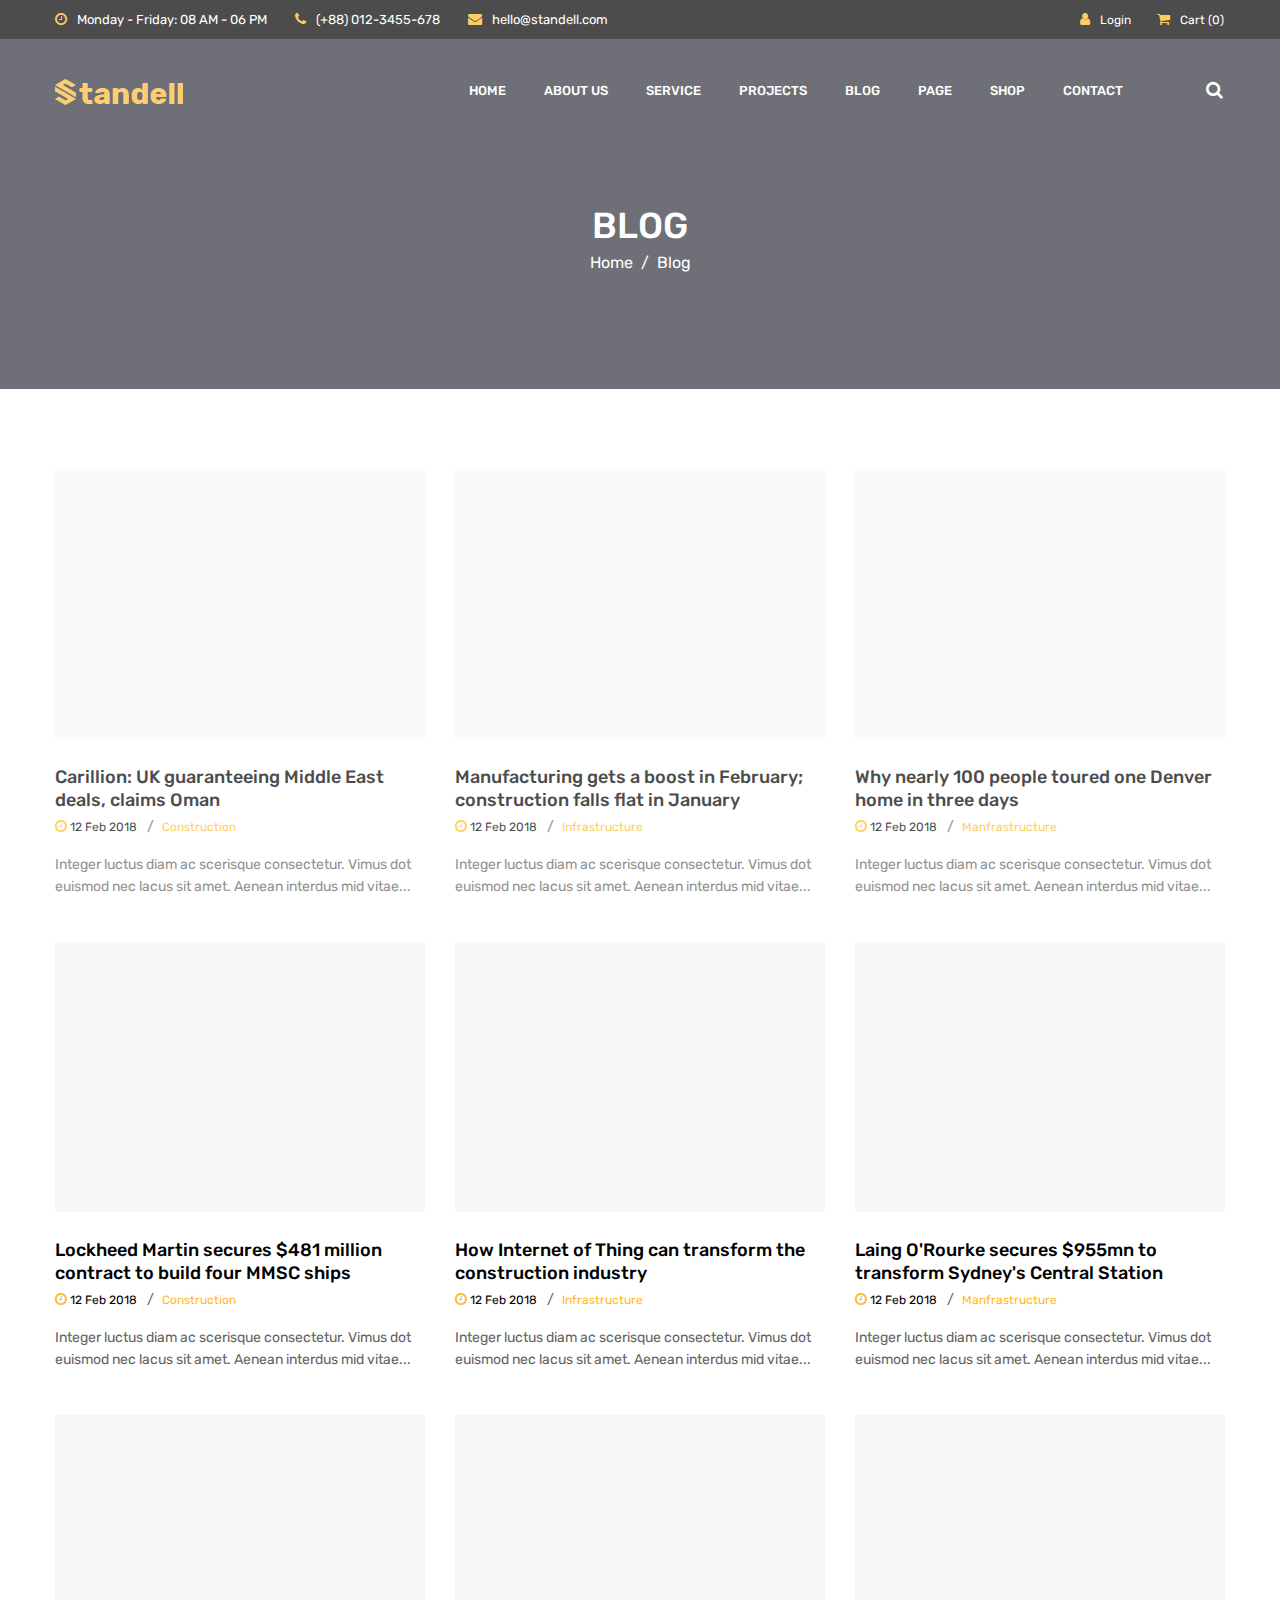
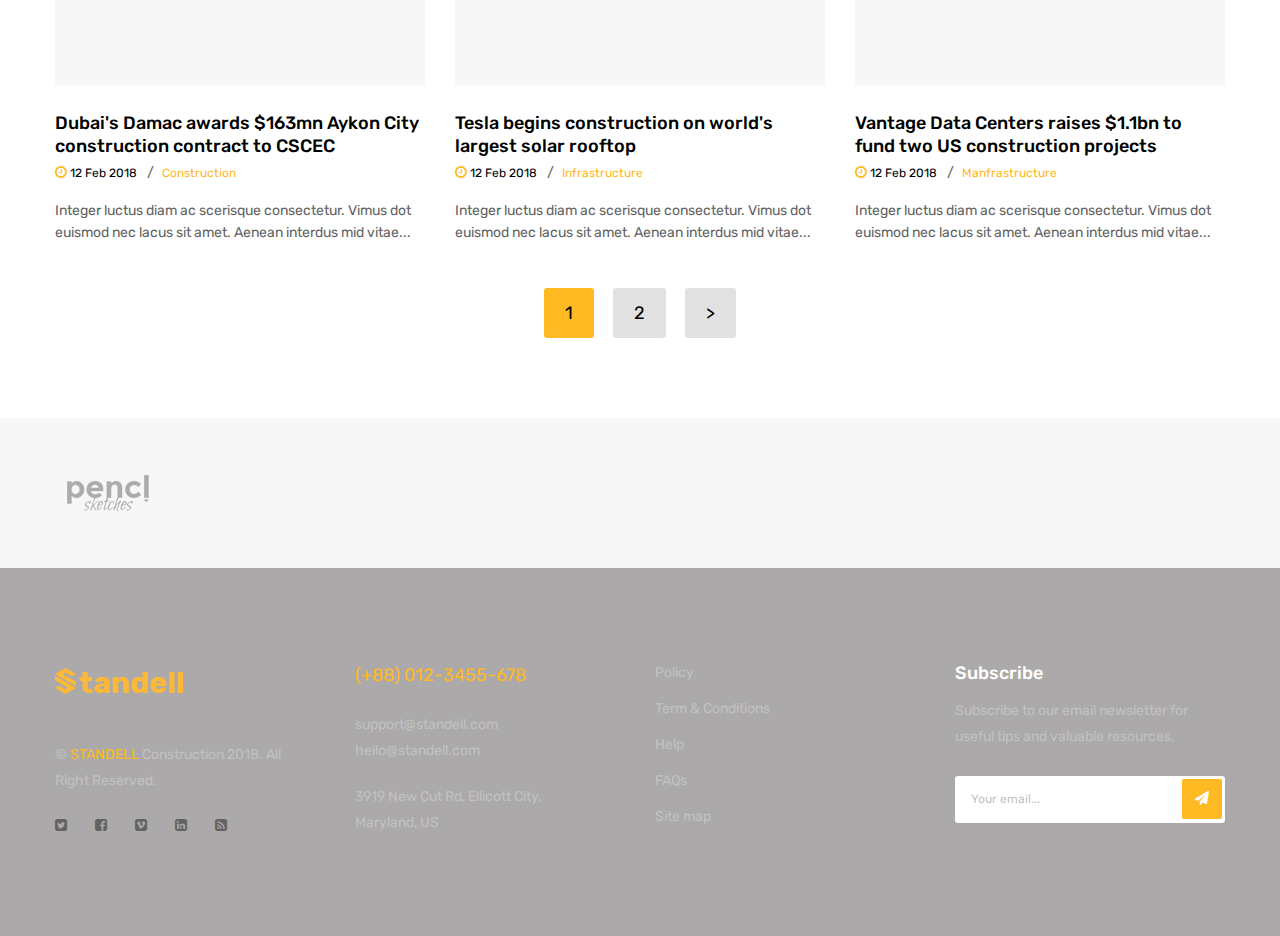
<file: blog.html>
<!DOCTYPE html>
<!--[if IE 8 ]><html class="ie" xmlns="http://www.w3.org/1999/xhtml" xml:lang="en-US" lang="en-US"> <![endif]-->
<!--[if (gte IE 9)|!(IE)]><!-->
<html xmlns="http://www.w3.org/1999/xhtml" xml:lang="en-US" lang="en-US"><!--<![endif]-->
    <head>
        <!-- Basic Page Needs -->
        <meta charset="UTF-8">
        <!--[if IE]><meta http-equiv='X-UA-Compatible' content='IE=edge,chrome=1'><![endif]-->
        <title>Standell - Multipurpose Construction HTML Template</title>

        <meta name="author" content="themsflat.com">

        <!-- Mobile Specific Metas -->
        <meta name="viewport" content="width=device-width, initial-scale=1, maximum-scale=1">

        <!-- Theme style -->
        <link rel="stylesheet" type="text/css" href="stylesheet/style.css">  

        <!-- Responsive -->
        <link rel="stylesheet" type="text/css" href="stylesheet/responsive.css"> 
    </head>
    <body>
        <div id="loading-overlay">
            <div class="loader"></div>
        </div> <!-- /.loading-overlay -->

        <div class="top">
            <div class="container container-header">
                <div class="row">
                    <div class="col-lg-8 col-sm-12">
                        <div class="flat-custom-info">
                            <ul class="custom-info">
                                <li class="datetime"><a href="#">Monday - Friday: 08 AM - 06 PM</a></li>
                                <li class="phone"><a href="#">(+88) 012-3455-678</a></li>
                                <li class="mail"><a href="#">hello@standell.com</a></li>
                            </ul>
                        </div><!-- /.custom-info -->
                    </div><!-- /.col-md-8 -->

                    <div class="col-lg-4 col-sm-12">
                        <div class="flat-user-section text-right">
                            <ul class="user-section">
                                <li class="login"><a href="#">Login</a></li>
                                <li class="cart"><a href="#">Cart (0)</a></li>
                            </ul>
                        </div><!-- /.user-section -->
                    </div><!-- /.col-md-4 -->
                </div> <!-- /.row -->
            </div> <!-- /.container -->
        </div> <!-- /.Top -->

        <header id="header" class="style3" >
            <div class="container container-header">
                <div class="row" >
                    <div class="col-md-12" >
                        <div class="header-wrap style3 clearfix">
                            <div id="logo">
                                <a href="index.html"><img src="images/logo.png" alt="logo" width="128" height="26" data-retina="images/logo-2x.png" data-width="128" data-height="26"></a>
                            </div> <!-- /#logo -->

                            <div class="mobile-button">
                                <span></span>
                            </div>

                            <div class="show-search">
                                <a href="#"><i class="fa fa-search"></i></a> 
                                <div class="submenu top-search widget_search">
                                    <form role="search" method="get" class="search-form" action="#">

                                        <input type="search" class="search-field" placeholder="Search &hellip;" value="" name="s" />

                                        <button type="submit" class="search-submit"><i class="fa fa-search"></i></button>
                                    </form>                                
                                </div>        
                            </div> 

                            <div class="nav-wrap">
                                <nav id="mainnav" class="mainnav">
                                    <ul class="menu">
                                        <li class="active">
                                            <a href="#" title="">HOME</a>
                                            <ul class="sub-menu">
                                                <li><a href="index.html" title="">HOME 01</a></li>
                                                <li><a href="index2.html" title="">HOME 02</a></li>
                                                <li><a href="index3.html" title="">HOME 03</a></li>
                                                <li><a href="index4.html" title="">HOME 04</a></li>
                                                <li><a href="index5.html" title="">HOME 05</a></li>
                                            </ul><!-- /.sub-menu -->
                                        </li>
                                        <li>
                                            <a href="about.html" title="">ABOUT US</a>
                                        </li>
                                        <li>
                                            <a href="#" title="">SERVICE</a>
                                            <ul class="sub-menu">
                                                <li><a href="service1.html" title="">SERVICE 01</a></li>
                                                <li><a href="service2.html" title="">SERVICE 02</a></li>
                                                <li><a href="service-detail.html" title="">SERVICE DETAIL</a></li>
                                            </ul><!-- /.sub-menu -->
                                        </li>
                                        <li>
                                            <a href="#" title="">PROJECTS</a>
                                            <ul class="sub-menu">
                                                <li><a href="projects1.html" title="">PROJECT (1)</a></li>
                                                <li><a href="projects2.html" title="">PROJECT (2)</a></li>

                                                <li><a href="project-detail.html" title="">PROJECT DETAIL</a></li>
                                            </ul><!-- /.sub-menu -->
                                        </li>
                                        <li>
                                            <a href="#" title="">BLOG</a>
                                            <ul class="sub-menu">
                                                <li><a href="blog.html" title="">BLOG</a></li>
                                                <li><a href="blog-detail.html" title="">BLOG DETAIL</a></li>
                                            </ul><!-- /.sub-menu -->
                                        </li>
                                        <li>
                                            <a href="#" title="">PAGE</a>
                                            <ul class="sub-menu">
                                                <li><a href="FAQs.html" title="">FAQS</a></li>
                                                <li><a href="error.html" title="">ERROR PAGE</a></li>
                                            </ul><!-- /.sub-menu -->
                                        </li>
                                        <li>
                                            <a href="shop.html" title="">SHOP</a>
                                            <ul class="sub-menu">
                                                <li><a href="shop.html" title="">SHOP</a></li>
                                                <li><a href="shop-detail.html" title="">SHOP DETAIL</a></li>
                                                <li><a href="cart.html">SHOPPING CART</a></li>
                                                <li><a href="checkout.html">CHECKOUT CART</a></li>
                                            </ul><!-- /.sub-menu -->
                                        </li>
                                        <li>
                                            <a href="contact-us.html">CONTACT</a>
                                        </li>
                                    </ul><!-- /.menu -->
                                </nav> <!-- /#mainnav -->
                            </div> <!-- .nav-wrap -->
                        </div> <!-- /.header-wrap -->
                    </div>
                </div> <!-- /.row -->
            </div> <!-- container -->
        </header> <!-- /#header -->
        
        <div class="page-title parallax parallax1 ">
            <div class="overlay"></div>
            <div class="container">
                <div class="page-title-content text-center">
                    <div class="page-title-heading ">
                        <h3 class="title"><a href="#">BLOG</a></h3>
                    </div>
                    <div class="breadcrumbs">
                        <ul>
                            <li class="home"><a href="#">Home</a></li>
                            <li><a href="#">Blog</a></li>
                        </ul>
                    </div>
                </div>
            </div>
        </div> <!-- /.page-title -->
        
        <div class="flat-row main-content">
            <div class="container">
                <div class="row">
                    <div class="col-md-12">
                        <div class="content-wrap fix-float-box">
                            <article class="post">
                                <div class="post-border">
                                    <div class="featured-post">
                                        <a href="#"><img src="images/blog/new-1.jpg" alt="image"></a>
                                    </div>
                                    <div class="content-post">
                                        <h5 class="post-title">
                                            <a href="#">Carillion: UK guaranteeing Middle East deals, claims Oman</a>
                                        </h5>
                                        <div class="post-meta">
                                            <ul>
                                                <li class="time"><a href="#">12 Feb 2018</a></li>
                                                <li class="categories"><a href="#">Construction</a></li>

                                            </ul>
                                        </div>
                                        <div class="post-content">
                                            <p>Integer luctus diam ac scerisque consectetur. Vimus dot euismod nec lacus sit amet. Aenean interdus mid vitae...</p>
                                        </div>
                                    </div>
                                </div>
                            </article>
                            <article class="post">
                                <div class="post-border">
                                    <div class="featured-post">
                                        <a href="#"><img src="images/blog/new-2.jpg" alt="image"></a>
                                    </div>
                                    <div class="content-post">
                                        <h5 class="post-title">
                                            <a href="#">Manufacturing gets a boost in February; construction falls flat in January</a>
                                        </h5>
                                        <div class="post-meta">
                                            <ul>
                                                <li class="time"><a href="#">12 Feb 2018</a></li>
                                                <li class="categories"><a href="#">Infrastructure</a></li>

                                            </ul>
                                        </div>
                                        <div class="post-content">
                                            <p>Integer luctus diam ac scerisque consectetur. Vimus dot euismod nec lacus sit amet. Aenean interdus mid vitae...</p>
                                        </div>
                                    </div>
                                </div>
                            </article>
                            <article class="post">
                                <div class="post-border">
                                    <div class="featured-post">
                                        <a href="#"><img src="images/blog/new-3.jpg" alt="image"></a>
                                    </div>
                                    <div class="content-post">
                                        <h5 class="post-title">
                                            <a href="#">Why nearly 100 people toured one Denver home in three days  </a>
                                        </h5>
                                        <div class="post-meta">
                                            <ul>
                                                <li class="time"><a href="#">12 Feb 2018</a></li>
                                                <li class="categories"><a href="#">Manfrastructure</a></li>

                                            </ul>
                                        </div>
                                        <div class="post-content">
                                            <p>Integer luctus diam ac scerisque consectetur. Vimus dot euismod nec lacus sit amet. Aenean interdus mid vitae...</p>
                                        </div>
                                    </div>
                                </div>
                            </article>
                            <article class="post">
                                <div class="post-border">
                                    <div class="featured-post">
                                        <a href="#"><img src="images/blog/new-4.jpg" alt="image"></a>
                                    </div>
                                    <div class="content-post">
                                        <h5 class="post-title">
                                            <a href="#">Lockheed Martin secures $481 million contract to build four MMSC ships</a>
                                        </h5>
                                        <div class="post-meta">
                                            <ul>
                                                <li class="time"><a href="#">12 Feb 2018</a></li>
                                                <li class="categories"><a href="#">Construction</a></li>

                                            </ul>
                                        </div>
                                        <div class="post-content">
                                            <p>Integer luctus diam ac scerisque consectetur. Vimus dot euismod nec lacus sit amet. Aenean interdus mid vitae...</p>
                                        </div>

                                    </div>
                                </div>
                            </article>
                            <article class="post">
                                <div class="post-border">
                                    <div class="featured-post">
                                        <a href="#"><img src="images/blog/new-5.jpg" alt="image"></a>
                                    </div>
                                    <div class="content-post">
                                        <h5 class="post-title">
                                            <a href="#">How Internet of Thing can transform the construction industry</a>
                                        </h5>
                                        <div class="post-meta">
                                            <ul>
                                                <li class="time"><a href="#">12 Feb 2018</a></li>
                                                <li class="categories"><a href="#">Infrastructure</a></li>

                                            </ul>
                                        </div>
                                        <div class="post-content">
                                            <p>Integer luctus diam ac scerisque consectetur. Vimus dot euismod nec lacus sit amet. Aenean interdus mid vitae...</p>
                                        </div>
                                    </div>
                                </div>
                            </article>
                            <article class="post">
                                <div class="post-border">
                                    <div class="featured-post">
                                        <a href="#"><img src="images/blog/new-6.jpg" alt="image"></a>
                                    </div>
                                    <div class="content-post">
                                        <h5 class="post-title">
                                            <a href="#">Laing O'Rourke secures $955mn to transform Sydney's Central Station  </a>
                                        </h5>
                                        <div class="post-meta">
                                            <ul>
                                                <li class="time"><a href="#">12 Feb 2018</a></li>
                                                <li class="categories"><a href="#">Manfrastructure</a></li>

                                            </ul>
                                        </div>
                                        <div class="post-content">
                                            <p>Integer luctus diam ac scerisque consectetur. Vimus dot euismod nec lacus sit amet. Aenean interdus mid vitae...</p>
                                        </div>
                                    </div>
                                </div>
                            </article>
                            <article class="post">
                                <div class="post-border">
                                    <div class="featured-post">
                                        <a href="#"><img src="images/blog/new-7.jpg" alt="image"></a>
                                    </div>
                                    <div class="content-post">
                                        <h5 class="post-title">
                                            <a href="#">Dubai's Damac awards $163mn Aykon City construction contract to CSCEC</a>
                                        </h5>
                                        <div class="post-meta">
                                            <ul>
                                                <li class="time"><a href="#">12 Feb 2018</a></li>
                                                <li class="categories"><a href="#">Construction</a></li>

                                            </ul>
                                        </div>
                                        <div class="post-content">
                                            <p>Integer luctus diam ac scerisque consectetur. Vimus dot euismod nec lacus sit amet. Aenean interdus mid vitae...</p>
                                        </div>
                                    </div>
                                </div>
                            </article>
                            <article class="post">
                                <div class="post-border">
                                    <div class="featured-post">
                                        <a href="#"><img src="images/blog/new-8.jpg" alt="image"></a>
                                    </div>
                                    <div class="content-post">
                                        <h5 class="post-title">
                                            <a href="#">Tesla begins construction on world's largest solar rooftop</a>
                                        </h5>
                                        <div class="post-meta">
                                            <ul>
                                                <li class="time"><a href="#">12 Feb 2018</a></li>
                                                <li class="categories"><a href="#">Infrastructure</a></li>

                                            </ul>
                                        </div>
                                        <div class="post-content">
                                            <p>Integer luctus diam ac scerisque consectetur. Vimus dot euismod nec lacus sit amet. Aenean interdus mid vitae...</p>
                                        </div>
                                    </div>
                                </div>
                            </article>
                            <article class="post">
                                <div class="post-border">
                                    <div class="featured-post">
                                        <a href="#"><img src="images/blog/new-9.jpg" alt="image"></a>
                                    </div>
                                    <div class="content-post">
                                        <h5 class="post-title">
                                            <a href="#">Vantage Data Centers raises $1.1bn to fund two US construction projects</a>
                                        </h5>
                                        <div class="post-meta">
                                            <ul>
                                                <li class="time"><a href="#">12 Feb 2018</a></li>
                                                <li class="categories"><a href="#">Manfrastructure</a></li>

                                            </ul>
                                        </div>
                                        <div class="post-content">
                                            <p>Integer luctus diam ac scerisque consectetur. Vimus dot euismod nec lacus sit amet. Aenean interdus mid vitae...</p>
                                        </div>
                                    </div>
                                </div>
                            </article>
                        </div>
                    </div>
                    <div class="pagination-wrap blog-pagination ">
                        <ul class="flat-pagination">
                            <li><a href="#" title="" class="active">1</a></li>
                            <li><a href="#" title="">2</a></li>
                            <li><a href="#" title="">></a></li>
                        </ul><!-- /.flat-pagination -->
                    </div>
                </div>
            </div>
        </div> <!-- /.main-content -->

        <div class="partner-clients">
            <div class="container">
                <div class="row">
                    <div class="col-md-12">
                        <div class="slide-client owl-carousel" data-auto="true" data-item="5" data-nav="false" data-dots="false">
                            <div class="client">
                                <a href="#">
                                    <img src="images/partner-logo-1.png"  alt="standell">
                                    <img src="images/partner-logo-1-hover.png" alt="standell">
                                </a>
                            </div>
                            <div class="client ">
                                <a href="#" >
                                    <img src="images/partner-logo-2.png" alt="standell">
                                    <img src="images/partner-logo-2-hover.png" alt="standell">
                                </a>
                            </div>
                            <div class="client">
                                <a href="#">
                                    <img src="images/partner-logo-3.png" alt="standell">
                                    <img src="images/partner-logo-3-hover.png" alt="standell">
                                </a>
                            </div>
                            <div class="client">
                                <a href="#">
                                    <img src="images/partner-logo-4.png" alt="standell">
                                    <img src="images/partner-logo-4-hover.png" alt="standell">
                                </a>
                            </div>
                            <div class="client">
                                <a href="#">
                                    <img src="images/partner-logo-5.png" alt="standell">
                                    <img src="images/partner-logo-5-hover.png" alt="standell">
                                </a>
                            </div>
                            <div class="client">
                                <a href="#">
                                    <img src="images/partner-logo-1.png" alt="standell">
                                    <img src="images/partner-logo-1-hover.png" alt="standell">
                                </a>
                            </div>
                            <div class="client ">
                                <a href="#" >
                                    <img src="images/partner-logo-2.png" alt="standell">
                                    <img src="images/partner-logo-2-hover.png" alt="standell">
                                </a>
                            </div>
                            <div class="client">
                                <a href="#">
                                    <img src="images/partner-logo-3.png" alt="standell">
                                    <img src="images/partner-logo-3-hover.png" alt="standell">
                                </a>
                            </div>
                            <div class="client">
                                <a href="#">
                                    <img src="images/partner-logo-4.png" alt="standell">
                                    <img src="images/partner-logo-4-hover.png" alt="standell">
                                </a>
                            </div>
                            <div class="client">
                                <a href="#">
                                    <img src="images/partner-logo-5.png" alt="standell">
                                    <img src="images/partner-logo-5-hover.png" alt="standell">
                                </a>
                            </div>

                        </div>
                    </div>
                </div>
            </div>
        </div> <!-- /.partner-clients -->

        <footer id="footer">
            <div class="footer-widgets pd-top-100 pd-bottom-80">
                <div class="container">
                    <div class="row">
                        <div class="col-lg-3 col-md-6">
                            <div class="widget widget-about">
                                <div id="logo-ft">
                                    <a href="#"><img src="images/logo-footer.png" alt="logo-ft"  width="128" height="26" data-retina="./images/logofooter@2x.png" data-width="128" data-height="26"></a>
                                </div>
                                <div class="copyright">
                                    <p class="text-widget pd-right-40">© <a href="#">STANDELL</a> Construction 2018. All Right Reserved.</p>
                                </div>
                                <ul class="social">
                                    <li>
                                        <a href="#" title="">
                                            <i class="fa fa-twitter-square"></i>
                                        </a>
                                    </li>
                                    <li>
                                        <a href="#" title="">
                                            <i class="fa fa-facebook-square"></i>
                                        </a>
                                    </li>
                                    <li>
                                        <a href="#" title="">
                                            <i class="fa fa-vimeo-square"></i>
                                        </a>
                                    </li>
                                    <li>
                                        <a href="#" title="">
                                            <i class="fa fa-linkedin-square"></i>
                                        </a>
                                    </li>
                                    <li>
                                        <a href="#" title="">
                                            <i class="fa fa-rss-square"></i>
                                        </a>
                                    </li>
                                </ul>
                            </div>
                        </div>
                        <div class="col-lg-3 col-md-6">
                            <div class="widget widget-contact">
                                <h5><a href="#">(+88) 012-3455-678</a></h5>
                                <p class="text-widget">support@standell.com hello@standell.com</p>
                                <p class="text-widget pd-right-40" >3919 New Cut Rd, Ellicott City, Maryland, US</p>
                            </div>
                        </div>
                        <div class="col-lg-3 col-md-6">
                            <div class="widget widget-services">
                                <ul>
                                    <li><a href="">Policy</a></li>
                                    <li><a href="">Term & Conditions</a></li>
                                    <li><a href="">Help</a></li>
                                    <li><a href="">FAQs</a></li>
                                    <li><a href="">Site map</a></li>
                                </ul>
                            </div>
                        </div>
                        <div class="col-lg-3 col-md-6">
                            <div class="widget widget-subscribe">
                                <div class="title-link">
                                    <h5 class="widget-title">Subscribe</h5>
                                </div>
                                <p class="text-widget">Subscribe to our email newsletter for useful tips and valuable resources.</p>
                                <div class="subscribe-search">
                                    <form id="subscribe-form" method="post" action="#" data-mailchimp="true">
                                        <div id="subscribe-content">
                                            <input type="text" tabindex="2" id="subscribe-email" name="subscribe-email" class="mailchimp-email" placeholder="Your email...">
                                            <button type="button" id="subscribe-button" class="submit-button btn-effect"><i class="fa  fa-paper-plane"></i></button>
                                        </div>
                                    </form>
                                </div>
                            </div>
                        </div>
                    </div>
                </div>
            </div>
        </footer> <!-- /#footer -->

        <a id="scroll-top"></a> <!-- /#scroll-top -->

        <!-- Javascript -->
        <script src="javascript/jquery.min.js"></script>
        <script src="javascript/plugins.js"></script>
        <script src="javascript/bootstrap.min.js"></script>
        <script src="javascript/equalize.min.js"></script>
        <script src="javascript/jquery-countTo.js"></script>
        <script src="javascript/owl.carousel.min.js"></script>  
        <script src="javascript/main.js"></script>

        <!-- Slider -->
        <script src="rev-slider/js/jquery.themepunch.tools.min.js"></script>
        <script src="rev-slider/js/jquery.themepunch.revolution.min.js"></script>
        <script src="javascript/rev-slider.js"></script>

        <!-- Load Extensions only on Local File Systems ! The following part can be removed on Server for On Demand Loading -->  
        <script src="rev-slider/js/extensions/revolution.extension.actions.min.js"></script>
        <script src="rev-slider/js/extensions/revolution.extension.carousel.min.js"></script>
        <script src="rev-slider/js/extensions/revolution.extension.kenburn.min.js"></script>
        <script src="rev-slider/js/extensions/revolution.extension.layeranimation.min.js"></script>
        <script src="rev-slider/js/extensions/revolution.extension.migration.min.js"></script>
        <script src="rev-slider/js/extensions/revolution.extension.navigation.min.js"></script>
        <script src="rev-slider/js/extensions/revolution.extension.parallax.min.js"></script>
        <script src="rev-slider/js/extensions/revolution.extension.slideanims.min.js"></script>
        <script src="rev-slider/js/extensions/revolution.extension.video.min.js"></script>
    </body>
</html>
</file>
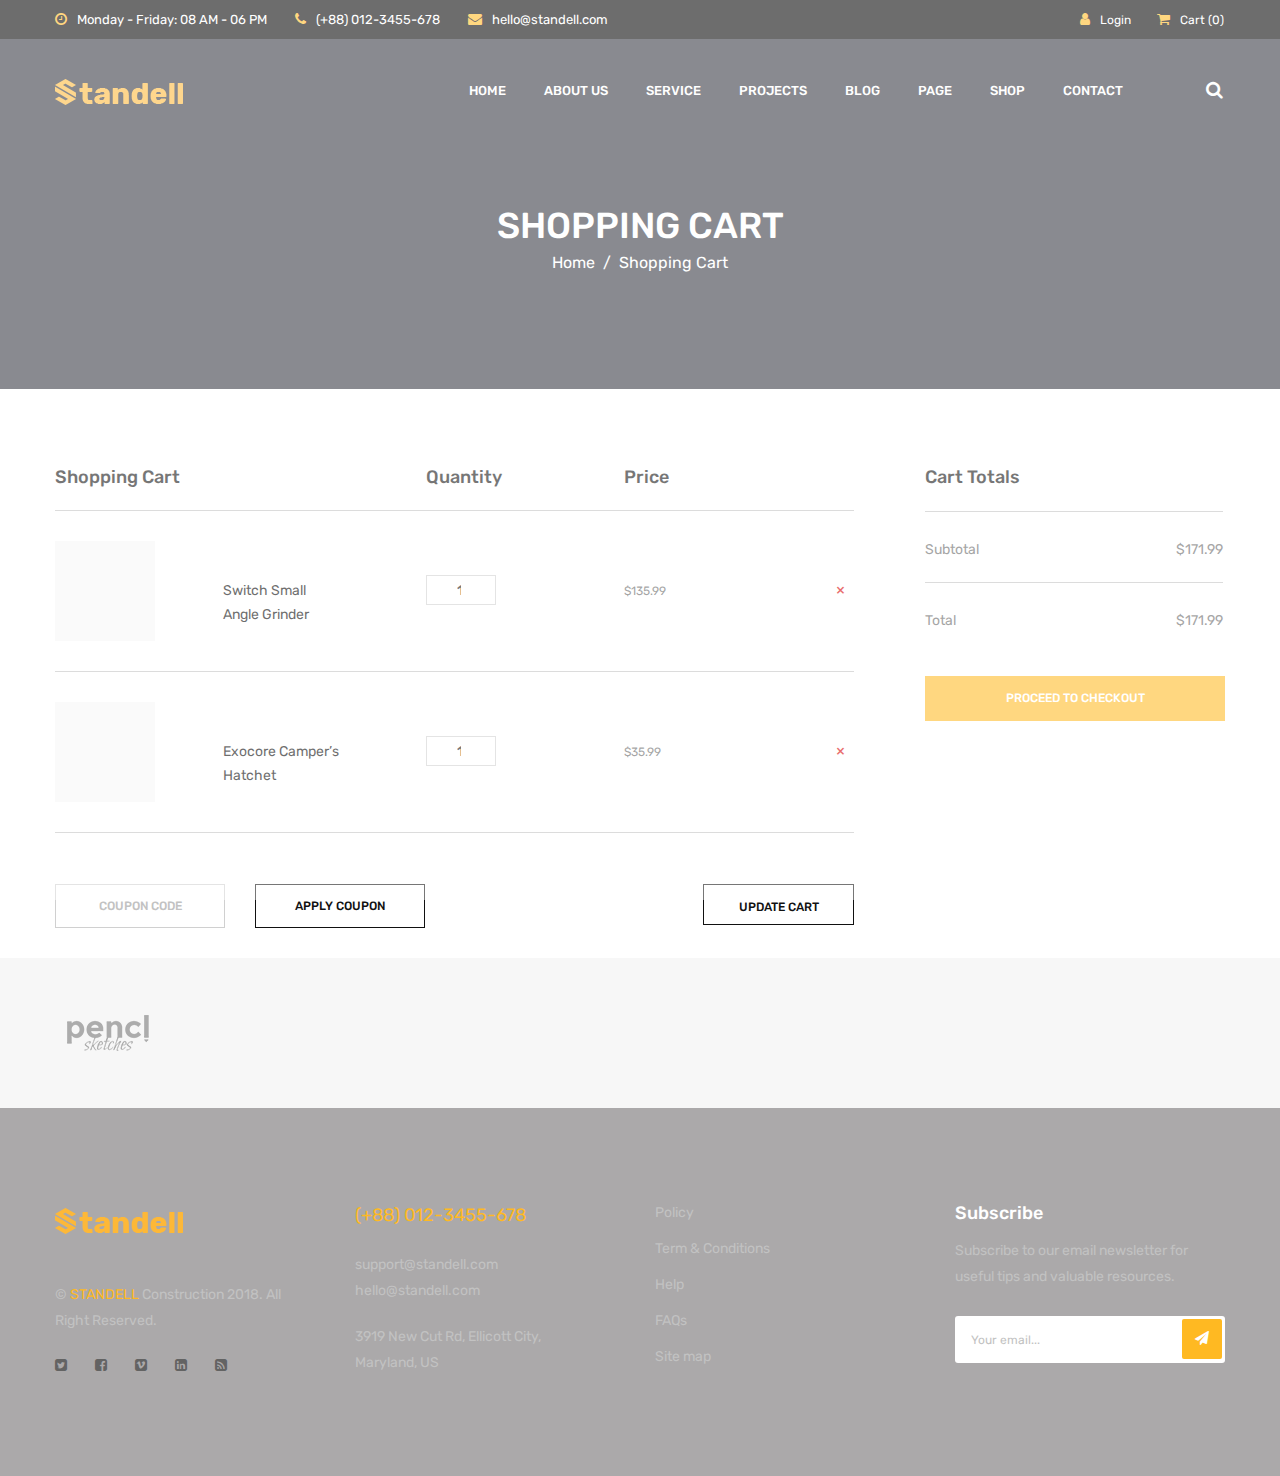
<file: cart.html>
<!DOCTYPE html>
<!--[if IE 8 ]><html class="ie" xmlns="http://www.w3.org/1999/xhtml" xml:lang="en-US" lang="en-US"> <![endif]-->
<!--[if (gte IE 9)|!(IE)]><!-->
<html xmlns="http://www.w3.org/1999/xhtml" xml:lang="en-US" lang="en-US"><!--<![endif]-->
    <head>
        <!-- Basic Page Needs -->
        <meta charset="UTF-8">
        <!--[if IE]><meta http-equiv='X-UA-Compatible' content='IE=edge,chrome=1'><![endif]-->
        <title>Standell - Multipurpose Construction HTML Template</title>

        <meta name="author" content="themsflat.com">

        <!-- Mobile Specific Metas -->
        <meta name="viewport" content="width=device-width, initial-scale=1, maximum-scale=1">

        <!-- Theme style -->
        <link rel="stylesheet" type="text/css" href="stylesheet/style.css">

        <!-- Responsive -->
        <link rel="stylesheet" type="text/css" href="stylesheet/responsive.css">
        
        <!-- Woocomerce -->
        <link rel="stylesheet" type="text/css" href="stylesheet/woocommerce.css">
    </head>
    <body class="woocommerce woocommerce-page">
        <div id="loading-overlay">
            <div class="loader"></div>
        </div> <!-- /.loading-overlay -->
        
        <div class="top">
            <div class="container">
                <div class="row">
                    <div class="col-lg-8 col-sm-12">
                        <div class="flat-custom-info">
                            <ul class="custom-info">
                                <li class="datetime"><a href="#">Monday - Friday: 08 AM - 06 PM</a></li>
                                <li class="phone"><a href="#">(+88) 012-3455-678</a></li>
                                <li class="mail"><a href="#">hello@standell.com</a></li>
                            </ul>
                        </div><!-- /.custom-info -->
                    </div><!-- /.col-md-8 -->

                    <div class="col-lg-4 col-sm-12">
                        <div class="flat-user-section text-right">
                            <ul class="user-section">
                                <li class="login"><a href="#">Login</a></li>
                                <li class="cart"><a href="#">Cart (0)</a></li>
                            </ul>
                        </div><!-- /.user-section -->
                    </div><!-- /.col-md-4 -->
                </div> <!-- /.row -->
            </div> <!-- /.container -->
        </div> <!-- /.Top -->

        <header id="header" class="style3">
            <div class="container container-header">
                <div class="row" >
                    <div class="col-md-12" >
                        <div class="header-wrap style3 clearfix">
                            <div id="logo">
                                <a href="index.html"><img src="images/logo.png" alt="logo" width="128" height="26" data-retina="images/logo-2x.png" data-width="128" data-height="26"></a>
                            </div> <!-- /#logo -->

                            <div class="mobile-button">
                                <span></span>
                            </div>

                            <div class="show-search">
                                <a href="#"><i class="fa fa-search"></i></a> 
                                <div class="submenu top-search widget_search">
                                    <form role="search" method="get" class="search-form" action="#">

                                        <input type="search" class="search-field" placeholder="Search &hellip;" value="" name="s" />

                                        <button type="submit" class="search-submit"><i class="fa fa-search"></i></button>
                                    </form>                                
                                </div>        
                            </div> 

                            <div class="nav-wrap">
                                <nav id="mainnav" class="mainnav">
                                    <ul class="menu">
                                        <li class="active">
                                            <a href="#" title="">HOME</a>
                                            <ul class="sub-menu">
                                                <li><a href="index.html" title="">HOME 01</a></li>
                                                <li><a href="index2.html" title="">HOME 02</a></li>
                                                <li><a href="index3.html" title="">HOME 03</a></li>
                                                <li><a href="index4.html" title="">HOME 04</a></li>
                                                <li><a href="index5.html" title="">HOME 05</a></li>
                                            </ul><!-- /.sub-menu -->
                                        </li>
                                        <li>
                                            <a href="about.html" title="">ABOUT US</a>
                                        </li>
                                        <li>
                                            <a href="#" title="">SERVICE</a>
                                            <ul class="sub-menu">
                                                <li><a href="service1.html" title="">SERVICE 01</a></li>
                                                <li><a href="service2.html" title="">SERVICE 02</a></li>
                                                <li><a href="service-detail.html" title="">SERVICE DETAIL</a></li>
                                            </ul><!-- /.sub-menu -->
                                        </li>
                                        <li>
                                            <a href="#" title="">PROJECTS</a>
                                            <ul class="sub-menu">
                                                <li><a href="projects1.html" title="">PROJECT (1)</a></li>
                                                <li><a href="projects2.html" title="">PROJECT (2)</a></li>

                                                <li><a href="project-detail.html" title="">PROJECT DETAIL</a></li>
                                            </ul><!-- /.sub-menu -->
                                        </li>
                                        <li>
                                            <a href="#" title="">BLOG</a>
                                            <ul class="sub-menu">
                                                <li><a href="blog.html" title="">BLOG</a></li>
                                                <li><a href="blog-detail.html" title="">BLOG DETAIL</a></li>
                                            </ul><!-- /.sub-menu -->
                                        </li>
                                        <li>
                                            <a href="#" title="">PAGE</a>
                                            <ul class="sub-menu">
                                                <li><a href="FAQs.html" title="">FAQS</a></li>
                                                <li><a href="error.html" title="">ERROR PAGE</a></li>
                                            </ul><!-- /.sub-menu -->
                                        </li>
                                        <li>
                                            <a href="shop.html" title="">SHOP</a>
                                            <ul class="sub-menu">
                                                <li><a href="shop.html" title="">SHOP</a></li>
                                                <li><a href="shop-detail.html" title="">SHOP DETAIL</a></li>
                                                <li><a href="cart.html">SHOPPING CART</a></li>
                                                <li><a href="checkout.html">CHECKOUT CART</a></li>
                                            </ul><!-- /.sub-menu -->
                                        </li>
                                        <li>
                                            <a href="contact-us.html">CONTACT</a>
                                        </li>
                                    </ul><!-- /.menu -->
                                </nav> <!-- /#mainnav -->
                            </div> <!-- .nav-wrap -->
                        </div> <!-- /.header-wrap -->
                    </div>
                </div> <!-- /.row -->
            </div> <!-- container -->
        </header> <!-- /#header -->
        
        <div class="page-title parallax parallax1 ">
            <div class="overlay"></div>
            <div class="container">
                <div class="page-title-content text-center">
                    <div class="page-title-heading ">
                        <h3 class="title"><a href="#">SHOPPING CART</a></h3>
                    </div>
                    <div class="breadcrumbs">
                        <ul>
                            <li class="home"><a href="#">Home</a></li>
                            <li><a href="#">Shopping Cart</a></li>
                        </ul>
                    </div>
                </div>
            </div>
        </div> <!-- /.page-title -->
        
        <section class="main-shopping-cart clearfix">
            <div class="container">
                <div class="woocommerce">
                    <div class="cart-form">
                        <form class="woocommerce-cart-form" action="#" method="post">
                            <table class="shop-table"   >
                                <thead>
                                    <tr>
                                        <th colspan="2"  >Shopping Cart</th>
                                        <!-- <th>&nbsp;</th> -->
                                        <th class="product-quantity">Quantity</th>
                                        <th class="product-price">Price</th>
                                        <th class="product-remove">&nbsp;</th>
                                    </tr>
                                </thead>
                                <tbody>
                                    <tr >
                                        <td class="product-thumbnail">
                                            <a href="#"><img  src="images/shop/product-1.jpg" class="" alt="standell"></a> 
                                        </td>
                                        <td class="product-name">
                                            <a href="#">Switch Small Angle Grinder</a> 
                                        </td>
                                        <td class="product-quantity" data-title="Quantity">
                                            <div class="quantity"> 
                                                <input type="number" class="input-text qty text" step="1" min="0" max="99"  value="1" title="Qty" size="4"  >
                                            </div>
                                        </td>
                                        <td class="product-price" data-title="Price">
                                            <span class="woocommerce-Price-amount amount"><span class="woocommerce-Price-currencySymbol">$</span>135.99</span>        
                                        </td>

                                        <td class="product-remove">
                                            <a href="#" class="remove" aria-label="Remove this item">×</a>                      
                                        </td>
                                    </tr>
                                    <tr >

                                        <td class="product-thumbnail">
                                            <a href="#"><img  src="images/shop/product-3.jpg" class="attachment-woocommerce_thumbnail size-woocommerce_thumbnail wp-post-image" alt="standell"></a>                     
                                        </td>
                                        <td class="product-name">
                                            <a href="#">Exocore Camper’s  Hatchet</a>                       
                                        </td>
                                        <td class="product-quantity" data-title="Quantity">
                                            <div class="quantity">

                                                <input type="number" class="input-text qty text" step="1" min="0" max="99" value="1" title="Qty" size="4"  >

                                            </div>
                                        </td>
                                        <td class="product-price" data-title="Price">
                                            <span class="woocommerce-Price-amount amount"><span class="woocommerce-Price-currencySymbol">$</span>35.99</span>                       
                                        </td>

                                        <td class="product-remove">
                                            <a href="#" class="remove" aria-label="Remove this item">×</a>                      
                                        </td>
                                    </tr>

                                </tbody>
                            </table>
                        </form>

                        <div  class="actions ">
                            <div class="coupon float-left">
                                <input type="text" name="coupon_code" class="input-text float-left" id="coupon_code" value="" placeholder="COUPON CODE" size="5"> 
                                <button type="submit" class="float-left btn-effect" name="apply_coupon" value="Apply coupon">Apply coupon</button>
                            </div>
                            <div class="wrap-update-cart float-right">
                                <a class="btn btn-styl2  update_cart">UPDATE CART</a>
                            </div>
                        </div>

                    </div>
                    <div class="cart-collaterals">
                        <div class="cart_totals ">
                            <h4>Cart Totals</h4>
                            <table  class="shop-table"  >
                                <tbody>
                                    <tr class="cart-subtotal">
                                        <th>Subtotal</th>
                                        <td class="price" data-title="Subtotal"><span class="woocommerce-Price-amount amount"><span class="woocommerce-Price-currencySymbol">$</span>171.99</span></td>
                                    </tr>
                                    <tr class="order-total">
                                        <th>Total</th>
                                        <td class="price" data-title="Total"> <span class="woocommerce-Price-amount amount"><span class="woocommerce-Price-currencySymbol">$</span>171.99</span> </td>
                                    </tr>
                                </tbody>
                            </table>
                            <div class="wc-proceed-to-checkout ">
                                <a href="#" class="checkout-button btn-effect ">
                                PROCEED TO CHECKOUT</a>
                            </div>
                        </div>
                    </div>
                </div>
            </div>
        </section> <!-- /.main-content -->

        <div class="partner-clients">
            <div class="container">
                <div class="row">
                    <div class="col-md-12">
                        <div class="slide-client owl-carousel" data-auto="true" data-item="5" data-nav="false" data-dots="false">
                            <div class="client">
                                <a href="#">
                                    <img src="images/partner-logo-1.png"  alt="standell">
                                    <img src="images/partner-logo-1-hover.png" alt="standell">
                                </a>
                            </div>
                            <div class="client ">
                                <a href="#" >
                                    <img src="images/partner-logo-2.png" alt="standell">
                                    <img src="images/partner-logo-2-hover.png" alt="standell">
                                </a>
                            </div>
                            <div class="client">
                                <a href="#">
                                    <img src="images/partner-logo-3.png" alt="standell">
                                    <img src="images/partner-logo-3-hover.png" alt="standell">
                                </a>
                            </div>
                            <div class="client">
                                <a href="#">
                                    <img src="images/partner-logo-4.png" alt="standell">
                                    <img src="images/partner-logo-4-hover.png" alt="standell">
                                </a>
                            </div>
                            <div class="client">
                                <a href="#">
                                    <img src="images/partner-logo-5.png" alt="standell">
                                    <img src="images/partner-logo-5-hover.png" alt="standell">
                                </a>
                            </div>
                            <div class="client">
                                <a href="#">
                                    <img src="images/partner-logo-1.png" alt="standell">
                                    <img src="images/partner-logo-1-hover.png" alt="standell">
                                </a>
                            </div>
                            <div class="client ">
                                <a href="#" >
                                    <img src="images/partner-logo-2.png" alt="standell">
                                    <img src="images/partner-logo-2-hover.png" alt="standell">
                                </a>
                            </div>
                            <div class="client">
                                <a href="#">
                                    <img src="images/partner-logo-3.png" alt="standell">
                                    <img src="images/partner-logo-3-hover.png" alt="standell">
                                </a>
                            </div>
                            <div class="client">
                                <a href="#">
                                    <img src="images/partner-logo-4.png" alt="standell">
                                    <img src="images/partner-logo-4-hover.png" alt="standell">
                                </a>
                            </div>
                            <div class="client">
                                <a href="#">
                                    <img src="images/partner-logo-5.png" alt="standell">
                                    <img src="images/partner-logo-5-hover.png" alt="standell">
                                </a>
                            </div>

                        </div>
                    </div>
                </div>
            </div>
        </div> <!-- /.partner-clients -->

        <footer id="footer">
            <div class="footer-widgets pd-top-100 pd-bottom-80">
                <div class="container">
                    <div class="row">
                        <div class="col-lg-3 col-md-6">
                            <div class="widget widget-about">
                                <div id="logo-ft">
                                   <a href="#"><img src="images/logo-footer.png" alt="logo-ft"  width="128" height="26" data-retina="./images/logofooter@2x.png" data-width="128" data-height="26"></a>
                                </div>
                                <div class="copyright">
                                    <p class="text-widget pd-right-40">© <a href="#">STANDELL</a> Construction 2018. All Right Reserved.</p>
                                </div>
                                <ul class="social">
                                    <li>
                                        <a href="#" title="">
                                            <i class="fa fa-twitter-square"></i>
                                        </a>
                                    </li>
                                    <li>
                                        <a href="#" title="">
                                            <i class="fa fa-facebook-square"></i>
                                        </a>
                                    </li>
                                    <li>
                                        <a href="#" title="">
                                            <i class="fa fa-vimeo-square"></i>
                                        </a>
                                    </li>
                                    <li>
                                        <a href="#" title="">
                                            <i class="fa fa-linkedin-square"></i>
                                        </a>
                                    </li>
                                    <li>
                                        <a href="#" title="">
                                            <i class="fa fa-rss-square"></i>
                                        </a>
                                    </li>
                                </ul>
                            </div>
                        </div>
                        <div class="col-lg-3 col-md-6">
                            <div class="widget widget-contact">
                                <h5><a href="#">(+88) 012-3455-678</a></h5>
                                <p class="text-widget">support@standell.com hello@standell.com</p>
                                <p class="text-widget pd-right-40" >3919 New Cut Rd, Ellicott City, Maryland, US</p>
                            </div>
                        </div>
                        <div class="col-lg-3 col-md-6">
                            <div class="widget widget-services">
                                <ul>
                                    <li><a href="">Policy</a></li>
                                    <li><a href="">Term & Conditions</a></li>
                                    <li><a href="">Help</a></li>
                                    <li><a href="">FAQs</a></li>
                                    <li><a href="">Site map</a></li>
                                </ul>
                            </div>
                        </div>
                        <div class="col-lg-3 col-md-6">
                            <div class="widget widget-subscribe">
                                <div class="title-link">
                                    <h5 class="widget-title">Subscribe</h5>
                                </div>
                                <p class="text-widget">Subscribe to our email newsletter for useful tips and valuable resources.</p>
                                <div class="subscribe-search">
                                    <form id="subscribe-form" method="post" action="#" data-mailchimp="true">
                                        <div id="subscribe-content">
                                            <input type="text" tabindex="2" id="subscribe-email" name="subscribe-email" class="mailchimp-email" placeholder="Your email...">
                                            <button type="button" id="subscribe-button" class="submit-button btn-effect"><i class="fa  fa-paper-plane"></i></button>
                                        </div>
                                    </form>
                                </div>
                            </div>
                        </div>
                    </div>
                </div>
            </div>
        </footer> <!-- /#footer -->

        <!-- Javascript -->
        <script src="javascript/jquery.min.js"></script>
        <script src="javascript/plugins.js"></script>
        <script src="javascript/bootstrap.min.js"></script>
        <script src="javascript/equalize.min.js"></script>
        <script src="javascript/jquery-countTo.js"></script>

        <script src="javascript/main.js"></script>


        <!-- Owl carousel js -->
        <script src="javascript/owl.carousel.min.js"></script>

        <!-- Slider -->
        <script src="rev-slider/js/jquery.themepunch.tools.min.js"></script>
        <script src="rev-slider/js/jquery.themepunch.revolution.min.js"></script>
        <script src="javascript/rev-slider.js"></script>
        <!-- Load Extensions only on Local File Systems ! The following part can be removed on Server for On Demand Loading -->  
        <script src="rev-slider/js/extensions/revolution.extension.actions.min.js"></script>
        <script src="rev-slider/js/extensions/revolution.extension.carousel.min.js"></script>
        <script src="rev-slider/js/extensions/revolution.extension.kenburn.min.js"></script>
        <script src="rev-slider/js/extensions/revolution.extension.layeranimation.min.js"></script>
        <script src="rev-slider/js/extensions/revolution.extension.migration.min.js"></script>
        <script src="rev-slider/js/extensions/revolution.extension.navigation.min.js"></script>
        <script src="rev-slider/js/extensions/revolution.extension.parallax.min.js"></script>
        <script src="rev-slider/js/extensions/revolution.extension.slideanims.min.js"></script>
        <script src="rev-slider/js/extensions/revolution.extension.video.min.js"></script>
    </body>
</html>
</file>
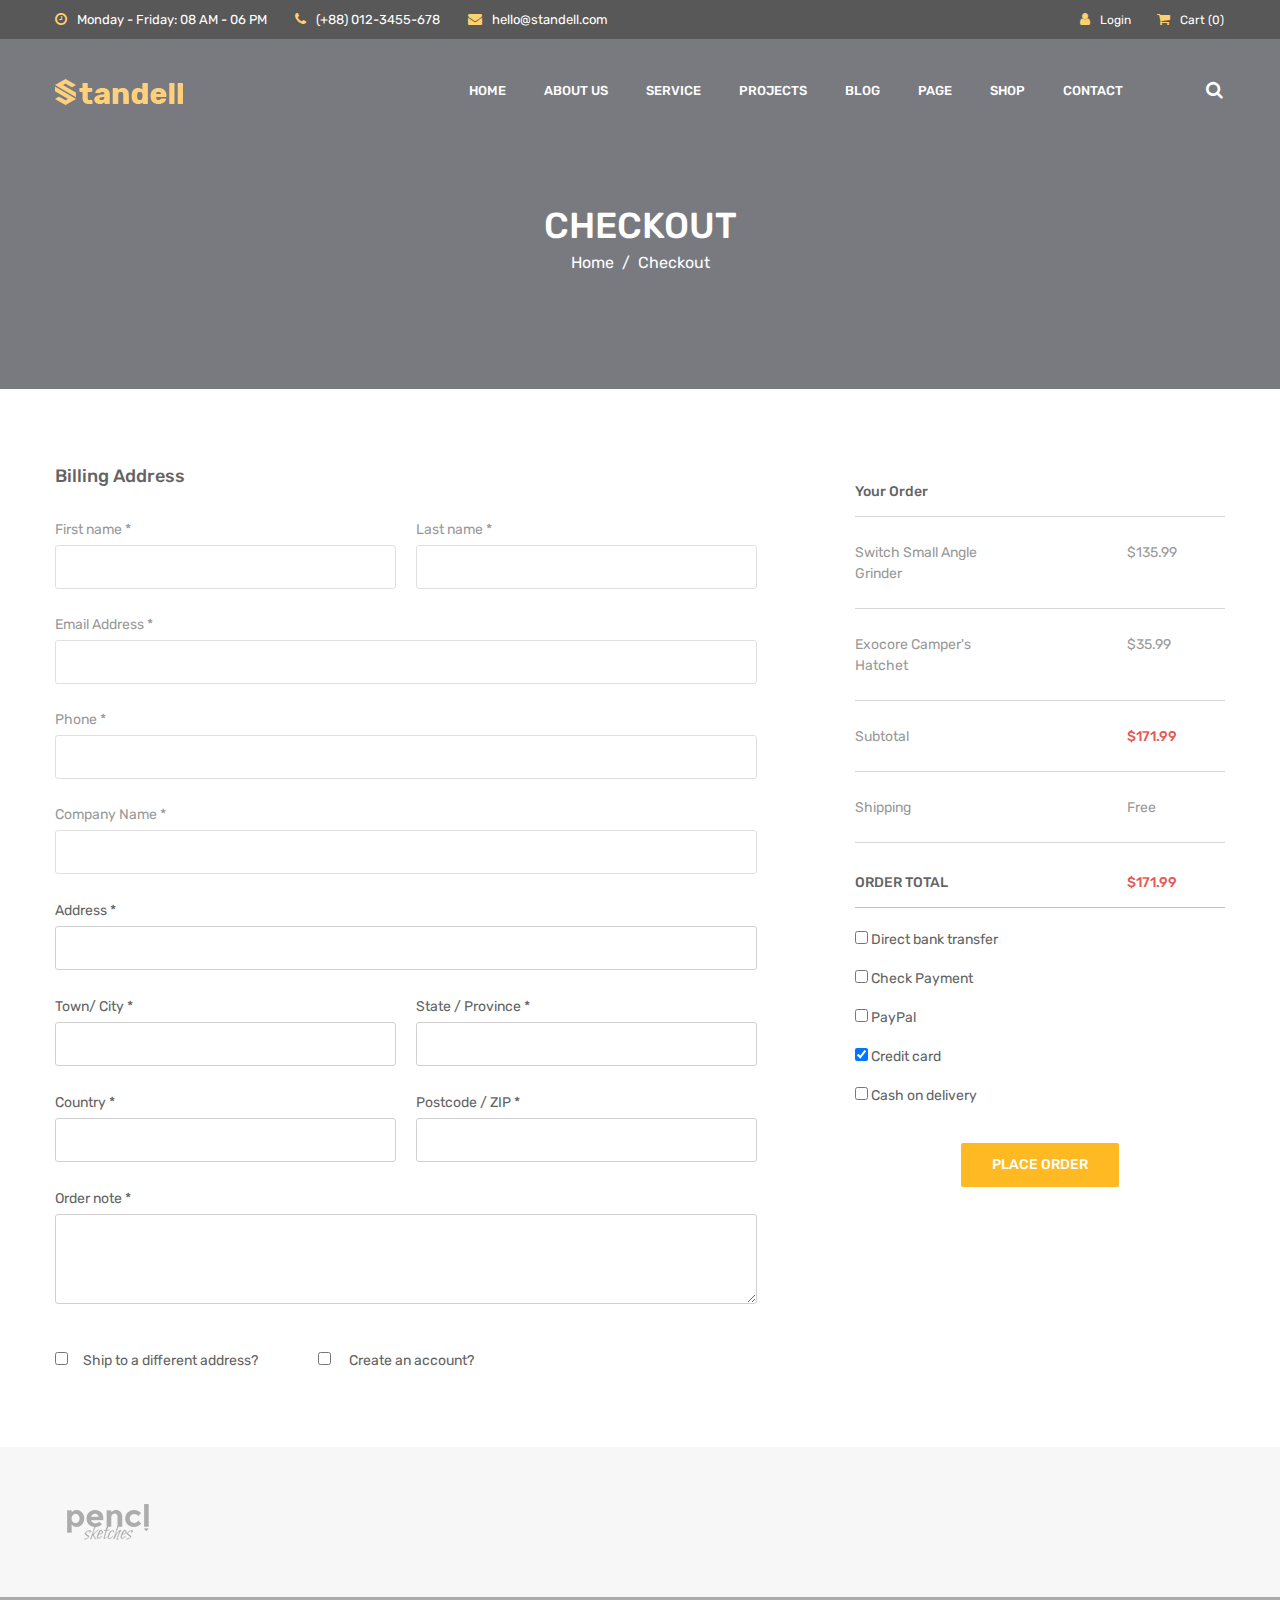
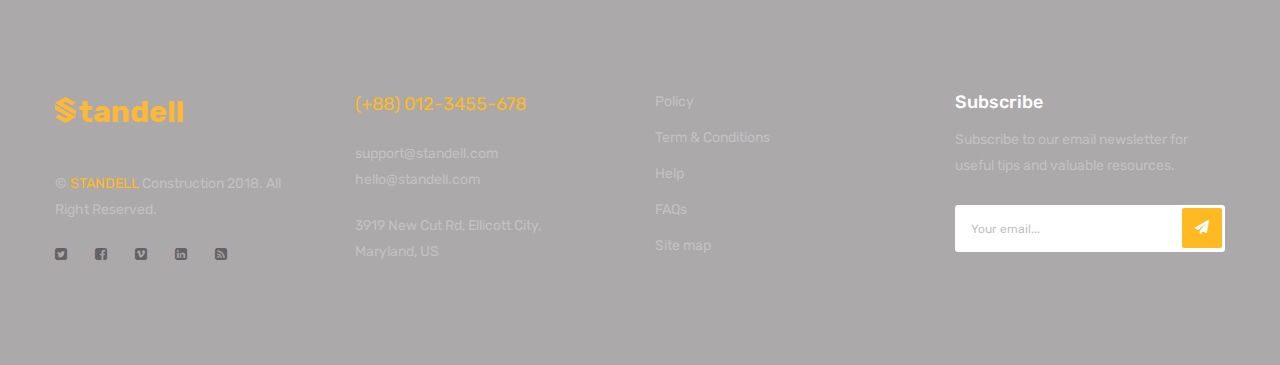
<file: checkout.html>
<!DOCTYPE html>
<!--[if IE 8 ]><html class="ie" xmlns="http://www.w3.org/1999/xhtml" xml:lang="en-US" lang="en-US"> <![endif]-->
<!--[if (gte IE 9)|!(IE)]><!-->
<html xmlns="http://www.w3.org/1999/xhtml" xml:lang="en-US" lang="en-US"><!--<![endif]-->
    <head>
        <!-- Basic Page Needs -->
        <meta charset="UTF-8">
        <!--[if IE]><meta http-equiv='X-UA-Compatible' content='IE=edge,chrome=1'><![endif]-->
        <title>Standell - Multipurpose Construction HTML Template</title>

        <meta name="author" content="themsflat.com">

        <!-- Mobile Specific Metas -->
        <meta name="viewport" content="width=device-width, initial-scale=1, maximum-scale=1">

        <!-- Theme style -->
        <link rel="stylesheet" type="text/css" href="stylesheet/style.css">

        <!-- Woocomerce -->
        <link rel="stylesheet" type="text/css" href="stylesheet/woocommerce.css">
        
        <!-- Responsive -->
        <link rel="stylesheet" type="text/css" href="stylesheet/responsive.css">
    </head>
    <body class="woocommerce woocommerce-page">
        <div id="loading-overlay">
            <div class="loader"></div>
        </div> <!-- /.loading-overlay -->
        
        <div class="top">
            <div class="container">
                <div class="row">
                    <div class="col-lg-8 col-sm-12">
                        <div class="flat-custom-info">
                            <ul class="custom-info">
                                <li class="datetime"><a href="#">Monday - Friday: 08 AM - 06 PM</a></li>
                                <li class="phone"><a href="#">(+88) 012-3455-678</a></li>
                                <li class="mail"><a href="#">hello@standell.com</a></li>
                            </ul>
                        </div><!-- /.custom-info -->
                    </div><!-- /.col-md-8 -->

                    <div class="col-lg-4 col-sm-12">
                        <div class="flat-user-section text-right">
                            <ul class="user-section">
                                <li class="login"><a href="#">Login</a></li>
                                <li class="cart"><a href="#">Cart (0)</a></li>
                            </ul>
                        </div><!-- /.user-section -->
                    </div><!-- /.col-md-4 -->
                </div> <!-- /.row -->
            </div> <!-- /.container -->
        </div> <!-- /.Top -->

        <header id="header" class="style3">
            <div class="container container-header">
                <div class="row" >
                    <div class="col-md-12" >
                        <div class="header-wrap style3 clearfix">
                            <div id="logo">
                                <a href="index.html"><img src="images/logo.png" alt="logo" width="128" height="26" data-retina="images/logo-2x.png" data-width="128" data-height="26"></a>
                            </div> <!-- /#logo -->

                            <div class="mobile-button">
                                <span></span>
                            </div>

                            <div class="show-search">
                                <a href="#"><i class="fa fa-search"></i></a> 
                                <div class="submenu top-search widget_search">
                                    <form role="search" method="get" class="search-form" action="#">

                                        <input type="search" class="search-field" placeholder="Search &hellip;" value="" name="s" />

                                        <button type="submit" class="search-submit"><i class="fa fa-search"></i></button>
                                    </form>                                
                                </div>        
                            </div> 

                            <div class="nav-wrap">
                                <nav id="mainnav" class="mainnav">
                                    <ul class="menu">
                                        <li class="active">
                                            <a href="#" title="">HOME</a>
                                            <ul class="sub-menu">
                                                <li><a href="index.html" title="">HOME 01</a></li>
                                                <li><a href="index2.html" title="">HOME 02</a></li>
                                                <li><a href="index3.html" title="">HOME 03</a></li>
                                                <li><a href="index4.html" title="">HOME 04</a></li>
                                                <li><a href="index5.html" title="">HOME 05</a></li>
                                            </ul><!-- /.sub-menu -->
                                        </li>
                                        <li>
                                            <a href="about.html" title="">ABOUT US</a>
                                        </li>
                                        <li>
                                            <a href="#" title="">SERVICE</a>
                                            <ul class="sub-menu">
                                                <li><a href="service1.html" title="">SERVICE 01</a></li>
                                                <li><a href="service2.html" title="">SERVICE 02</a></li>
                                                <li><a href="service-detail.html" title="">SERVICE DETAIL</a></li>
                                            </ul><!-- /.sub-menu -->
                                        </li>
                                        <li>
                                            <a href="#" title="">PROJECTS</a>
                                            <ul class="sub-menu">
                                                <li><a href="projects1.html" title="">PROJECT (1)</a></li>
                                                <li><a href="projects2.html" title="">PROJECT (2)</a></li>

                                                <li><a href="project-detail.html" title="">PROJECT DETAIL</a></li>
                                            </ul><!-- /.sub-menu -->
                                        </li>
                                        <li>
                                            <a href="#" title="">BLOG</a>
                                            <ul class="sub-menu">
                                                <li><a href="blog.html" title="">BLOG</a></li>
                                                <li><a href="blog-detail.html" title="">BLOG DETAIL</a></li>
                                            </ul><!-- /.sub-menu -->
                                        </li>
                                        <li>
                                            <a href="#" title="">PAGE</a>
                                            <ul class="sub-menu">
                                                <li><a href="FAQs.html" title="">FAQS</a></li>
                                                <li><a href="error.html" title="">ERROR PAGE</a></li>
                                            </ul><!-- /.sub-menu -->
                                        </li>
                                        <li>
                                            <a href="shop.html" title="">SHOP</a>
                                            <ul class="sub-menu">
                                                <li><a href="shop.html" title="">SHOP</a></li>
                                                <li><a href="shop-detail.html" title="">SHOP DETAIL</a></li>
                                                <li><a href="cart.html">SHOPPING CART</a></li>
                                                <li><a href="checkout.html">CHECKOUT CART</a></li>
                                            </ul><!-- /.sub-menu -->
                                        </li>
                                        <li>
                                            <a href="contact-us.html">CONTACT</a>
                                        </li>
                                    </ul><!-- /.menu -->
                                </nav> <!-- /#mainnav -->
                            </div> <!-- .nav-wrap -->
                        </div> <!-- /.header-wrap -->
                    </div>
                </div> <!-- /.row -->
            </div> <!-- container -->
        </header> <!-- /#header -->
        
        <div class="page-title parallax parallax1 ">
            <div class="overlay"></div>
            <div class="container">
                <div class="page-title-content text-center">
                    <div class="page-title-heading ">
                        <h3 class="title"><a href="#">CHECKOUT</a></h3>
                    </div>
                    <div class="breadcrumbs">
                        <ul>
                            <li class="home"><a href="#">Home</a></li>
                            <li><a href="#">Checkout</a></li>
                        </ul>
                    </div>
                </div>
            </div>
        </div> <!-- /.page-title -->
        
        <section class="  main-checkout clearfix" >
            <div class="container">
                <div class="customer-detail">
                    <h5 class="title">Billing Address</h5>
                    <form class="form-checkout " >
                        <div class="row-input-wrap clearfix">
                            <div class="input-wrap float-left-50 pd-right-10">
                                <label>First name <span> *</span></label>
                                <input type="text" name="name" required="" >
                            </div>
                            <div class="input-wrap float-right-50 pd-left-10">
                                <label>Last name <span> *</span></label>
                                <input type="text" name="name" required=""  >
                            </div>
                        </div>

                        <div class="input-wrap">
                            <label>Email Address <span> *</span></label>
                            <input type="text" required=""  >
                        </div>

                        <div class="input-wrap">
                            <label>Phone <span> *</span></label>
                            <input type="text"    required=""  >
                        </div>

                        <div class="input-wrap">
                            <label>Company Name<span> *</span></label>
                            <input type="text"  class="mg-bottom-25" required=""  >
                        </div>

                        <div class="input-wrap">
                            <label>Address<span> *</span></label>
                            <input type="text"  class="mg-bottom-25" required=""  >
                        </div>

                        <div class="row-input-wrap clearfix">
                            <div class="input-wrap float-left-50 pd-right-10">
                                <label>Town/ City <span> *</span></label>
                                <input type="text"  class="mg-bottom-25" required=""  >
                            </div>
                            <div class="input-wrap float-right-50 pd-left-10">
                                <label>State / Province<span> *</span></label>
                                <input type="text"  class="mg-bottom-25" required=""  >
                            </div>
                        </div>
                        <div class="row-input-wrap clearfix">
                            <div class="input-wrap float-left-50 pd-right-10">
                                <label>Country <span> *</span></label>
                                <input type="text"  class="mg-bottom-25" required=""  >
                            </div>
                            <div class="input-wrap float-right-50 pd-left-10">
                                <label>Postcode / ZIP <span> *</span></label>
                                <input type="text"  class="mg-bottom-25" required=""  >
                            </div>
                        </div>
                        <div class="input-wrap ">
                            <label>Order note <span> *</span></label>
                            <textarea name="messages"  required="" ></textarea>
                        </div>
                        <div class="row-check clearfix">
                            <div class="input-wrap float-left pd-right-60">
                                <input type="checkbox" name="check-ship" class="mg-right-15">Ship to a different address?
                            </div>
                            <div class="input-wrap float-left">
                                <input type="checkbox" name="check-create" class="mg-right-15"> Create an account?
                            </div>
                        </div>
                    </form>
                </div>
                
                <div class="review-order">
                    
                    <table class="order-table" >
                        <tbody>
                            <tr class="order-total">
                                <th colspan="2" class="title">
                                     Your Order 
                                </th>
                            </tr>
                            <tr class="cart-subtotal">
                                <td class="product-name">Switch Small
                                Angle Grinder</td>
                                <td class="total" data-title="Subtotal"><span class="woocommerce-Price-amount amount"><span class="woocommerce-Price-currencySymbol">$</span>135.99</span></td>
                            </tr>
                            <tr class="order-total">
                                <td class="product-name">Exocore Camper's Hatchet</td>
                                <td class="total" data-title="Total"> <span class="woocommerce-Price-amount amount"><span class="woocommerce-Price-currencySymbol">$</span>35.99</span> </td>
                            </tr>
                            <tr class="order-total">
                                <td  class="product-name">Subtotal </td>
                                <td class="total text-d90000 font-weight-500"  data-title="Total"> <span class="woocommerce-Price-amount amount"><span class="woocommerce-Price-currencySymbol ">$</span>171.99</span> </td>
                            </tr>
                            <tr class="order-total">
                                <td class="product-name">Shipping</td>
                                <td class="total" data-title="Total"> Free</td>
                            </tr>
                            <tr class="order-total">
                                <td  class="title">ORDER TOTAL </td>
                                <td class="total text-d90000 font-weight-500" data-title="Total"> <span class="woocommerce-Price-amount amount"><span class="woocommerce-Price-currencySymbol">$</span>171.99</span> </td>
                            </tr>
                        </tbody>
                    </table>
                    <div class="wrap-check mg-top-20">
                        <div class="input-wrap mg-bottom-15">
                            <input type="checkbox" name="bank"> Direct bank transfer
                        </div>
                        <div class="input-wrap mg-bottom-15 ">
                            <input type="checkbox" name="payment"> Check Payment
                        </div>
                        <div class="input-wrap mg-bottom-15">
                            <input type="checkbox" name="paypal"> PayPal
                        </div>
                        <div class="input-wrap mg-bottom-15">
                            <input type="checkbox" name="credit" checked=""> Credit card
                        </div> 
                        <div class="input-wrap mg-bottom-15">
                            <input type="checkbox" name="cash"> Cash on delivery
                        </div>

                        <div class="wc-proceed-to-checkout text-center pd-top-20">
                            <button type="submit" class="btn-effect" id="btn-checkout" name="btn-checkout">
                                PLACE ORDER
                            </button>
                        </div>
                    </div>
                </div>
            </div>
        </section> <!-- /.main-content -->

        <div class="partner-clients">
            <div class="container">
                <div class="row">
                    <div class="col-md-12">
                        <div class="slide-client owl-carousel" data-auto="true" data-item="5" data-nav="false" data-dots="false">
                            <div class="client">
                                <a href="#">
                                    <img src="images/partner-logo-1.png"  alt="standell">
                                    <img src="images/partner-logo-1-hover.png" alt="standell">
                                </a>
                            </div>
                            <div class="client ">
                                <a href="#" >
                                    <img src="images/partner-logo-2.png" alt="standell">
                                    <img src="images/partner-logo-2-hover.png" alt="standell">
                                </a>
                            </div>
                            <div class="client">
                                <a href="#">
                                    <img src="images/partner-logo-3.png" alt="standell">
                                    <img src="images/partner-logo-3-hover.png" alt="standell">
                                </a>
                            </div>
                            <div class="client">
                                <a href="#">
                                    <img src="images/partner-logo-4.png" alt="standell">
                                    <img src="images/partner-logo-4-hover.png" alt="standell">
                                </a>
                            </div>
                            <div class="client">
                                <a href="#">
                                    <img src="images/partner-logo-5.png" alt="standell">
                                    <img src="images/partner-logo-5-hover.png" alt="standell">
                                </a>
                            </div>
                            <div class="client">
                                <a href="#">
                                    <img src="images/partner-logo-1.png" alt="standell">
                                    <img src="images/partner-logo-1-hover.png" alt="standell">
                                </a>
                            </div>
                            <div class="client ">
                                <a href="#" >
                                    <img src="images/partner-logo-2.png" alt="standell">
                                    <img src="images/partner-logo-2-hover.png" alt="standell">
                                </a>
                            </div>
                            <div class="client">
                                <a href="#">
                                    <img src="images/partner-logo-3.png" alt="standell">
                                    <img src="images/partner-logo-3-hover.png" alt="standell">
                                </a>
                            </div>
                            <div class="client">
                                <a href="#">
                                    <img src="images/partner-logo-4.png" alt="standell">
                                    <img src="images/partner-logo-4-hover.png" alt="standell">
                                </a>
                            </div>
                            <div class="client">
                                <a href="#">
                                    <img src="images/partner-logo-5.png" alt="standell">
                                    <img src="images/partner-logo-5-hover.png" alt="standell">
                                </a>
                            </div>

                        </div>
                    </div>
                </div>
            </div>
        </div> <!-- /.partner-clients -->

        <footer id="footer">
            <div class="footer-widgets pd-top-100 pd-bottom-80">
                <div class="container">
                    <div class="row">
                        <div class="col-lg-3 col-md-6">
                            <div class="widget widget-about">
                                <div id="logo-ft">
                                    <a href="#"><img src="images/logo-footer.png" alt="logo-ft"  width="128" height="26" data-retina="./images/logofooter@2x.png" data-width="128" data-height="26"></a>
                                </div>
                                <div class="copyright">
                                    <p class="text-widget pd-right-40">© <a href="#">STANDELL</a> Construction 2018. All Right Reserved.</p>
                                </div>
                                <ul class="social">
                                    <li>
                                        <a href="#" title="">
                                            <i class="fa fa-twitter-square"></i>
                                        </a>
                                    </li>
                                    <li>
                                        <a href="#" title="">
                                            <i class="fa fa-facebook-square"></i>
                                        </a>
                                    </li>
                                    <li>
                                        <a href="#" title="">
                                            <i class="fa fa-vimeo-square"></i>
                                        </a>
                                    </li>
                                    <li>
                                        <a href="#" title="">
                                            <i class="fa fa-linkedin-square"></i>
                                        </a>
                                    </li>
                                    <li>
                                        <a href="#" title="">
                                            <i class="fa fa-rss-square"></i>
                                        </a>
                                    </li>
                                </ul>
                            </div>
                        </div>
                        <div class="col-lg-3 col-md-6">
                            <div class="widget widget-contact">
                                <h5><a href="#">(+88) 012-3455-678</a></h5>
                                <p class="text-widget">support@standell.com hello@standell.com</p>
                                <p class="text-widget pd-right-40" >3919 New Cut Rd, Ellicott City, Maryland, US</p>
                            </div>
                        </div>
                        <div class="col-lg-3 col-md-6">
                            <div class="widget widget-services">
                                <ul>
                                    <li><a href="">Policy</a></li>
                                    <li><a href="">Term & Conditions</a></li>
                                    <li><a href="">Help</a></li>
                                    <li><a href="">FAQs</a></li>
                                    <li><a href="">Site map</a></li>
                                </ul>
                            </div>
                        </div>
                        <div class="col-lg-3 col-md-6">
                            <div class="widget widget-subscribe">
                                <div class="title-link">
                                    <h5 class="widget-title">Subscribe</h5>
                                </div>
                                <p class="text-widget">Subscribe to our email newsletter for useful tips and valuable resources.</p>
                                <div class="subscribe-search">
                                    <form id="subscribe-form" method="post" action="#" data-mailchimp="true">
                                        <div id="subscribe-content">
                                            <input type="text" tabindex="2" id="subscribe-email" name="subscribe-email" class="mailchimp-email" placeholder="Your email...">
                                            <button type="button" id="subscribe-button" class="submit-button btn-effect"><i class="fa  fa-paper-plane"></i></button>
                                        </div>
                                    </form>
                                </div>
                            </div>
                        </div>
                    </div>
                </div>
            </div>
        </footer> <!-- /#footer -->

        <!-- Javascript -->
        <script src="javascript/jquery.min.js"></script>
        <script src="javascript/plugins.js"></script>
        <script src="javascript/bootstrap.min.js"></script>
        <script src="javascript/equalize.min.js"></script>
        <script src="javascript/jquery-countTo.js"></script>
        <script src="javascript/owl.carousel.min.js"></script>
        <script src="javascript/main.js"></script>
    
        <!-- Slider -->
        <script src="rev-slider/js/jquery.themepunch.tools.min.js"></script>
        <script src="rev-slider/js/jquery.themepunch.revolution.min.js"></script>
        <script src="javascript/rev-slider.js"></script>

        <!-- Load Extensions only on Local File Systems ! The following part can be removed on Server for On Demand Loading -->  
        <script src="rev-slider/js/extensions/revolution.extension.actions.min.js"></script>
        <script src="rev-slider/js/extensions/revolution.extension.carousel.min.js"></script>
        <script src="rev-slider/js/extensions/revolution.extension.kenburn.min.js"></script>
        <script src="rev-slider/js/extensions/revolution.extension.layeranimation.min.js"></script>
        <script src="rev-slider/js/extensions/revolution.extension.migration.min.js"></script>
        <script src="rev-slider/js/extensions/revolution.extension.navigation.min.js"></script>
        <script src="rev-slider/js/extensions/revolution.extension.parallax.min.js"></script>
        <script src="rev-slider/js/extensions/revolution.extension.slideanims.min.js"></script>
        <script src="rev-slider/js/extensions/revolution.extension.video.min.js"></script>
    </body>
</html>
</file>
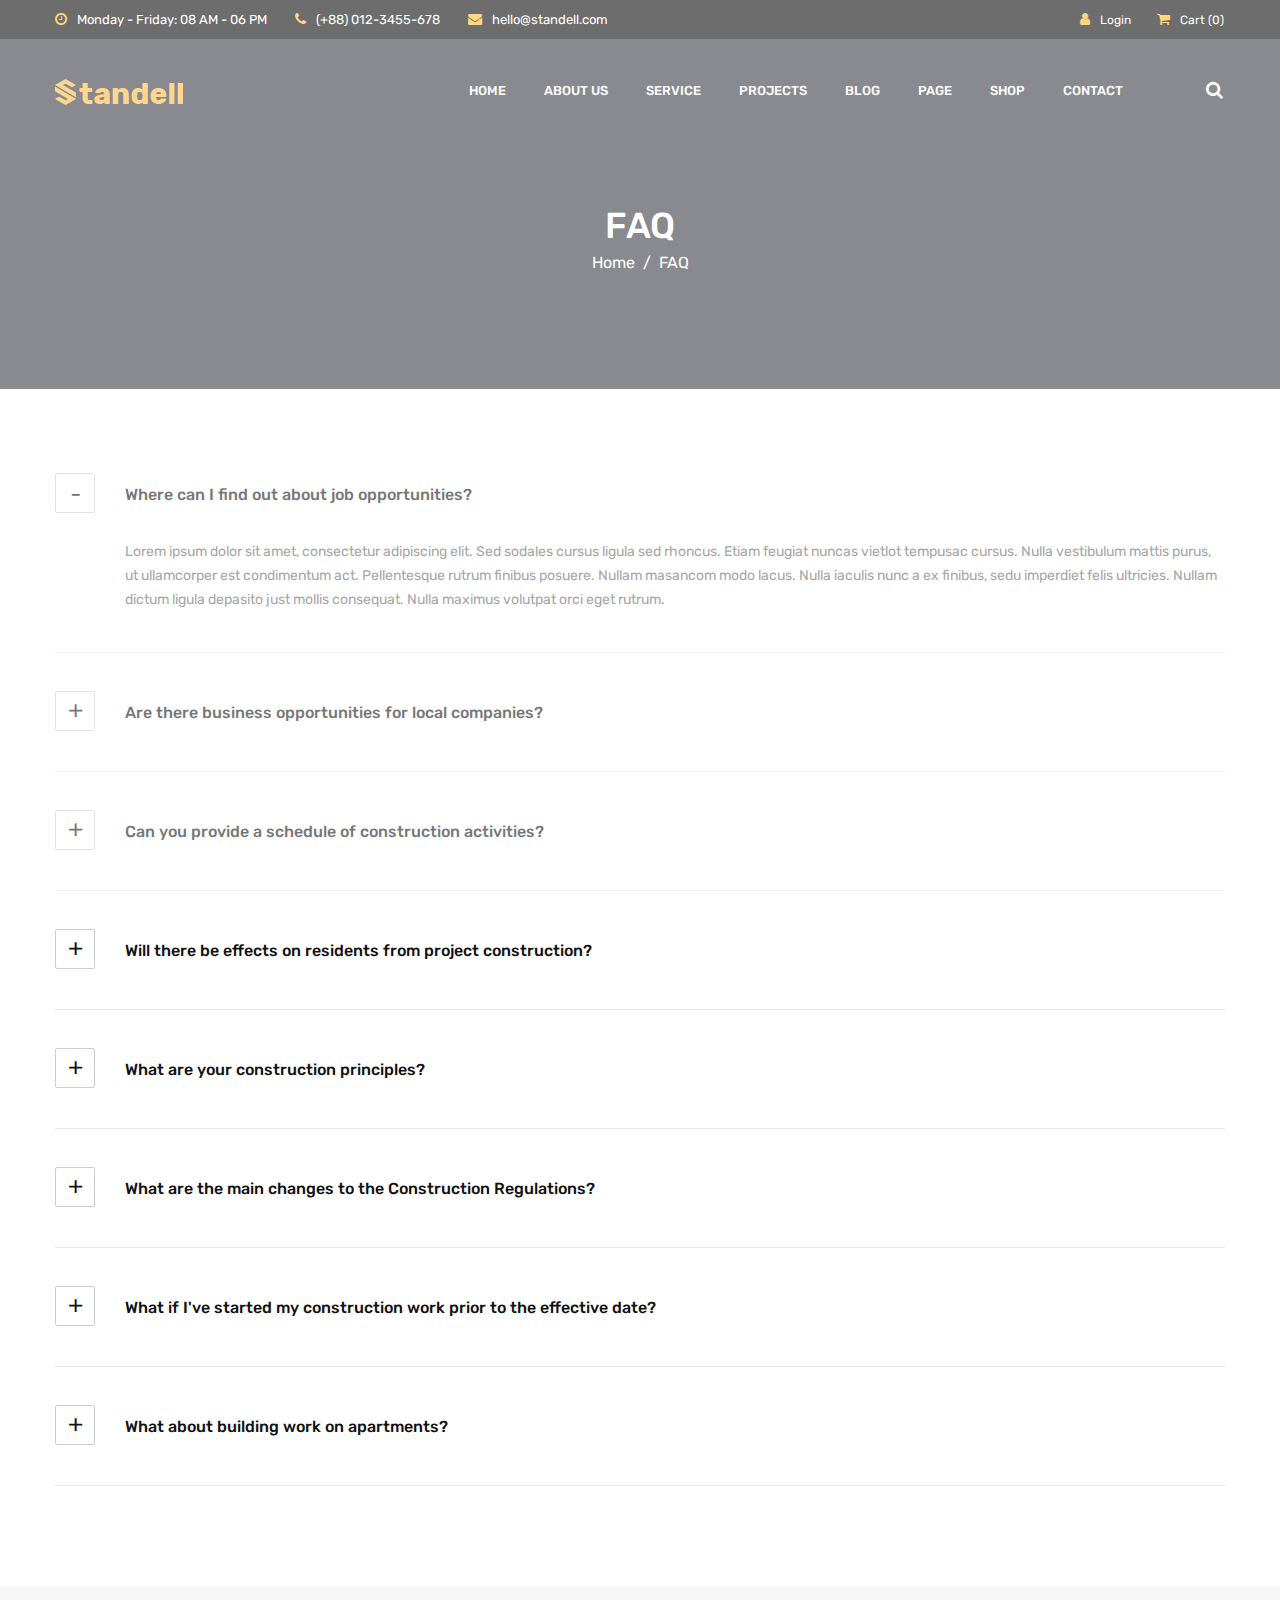
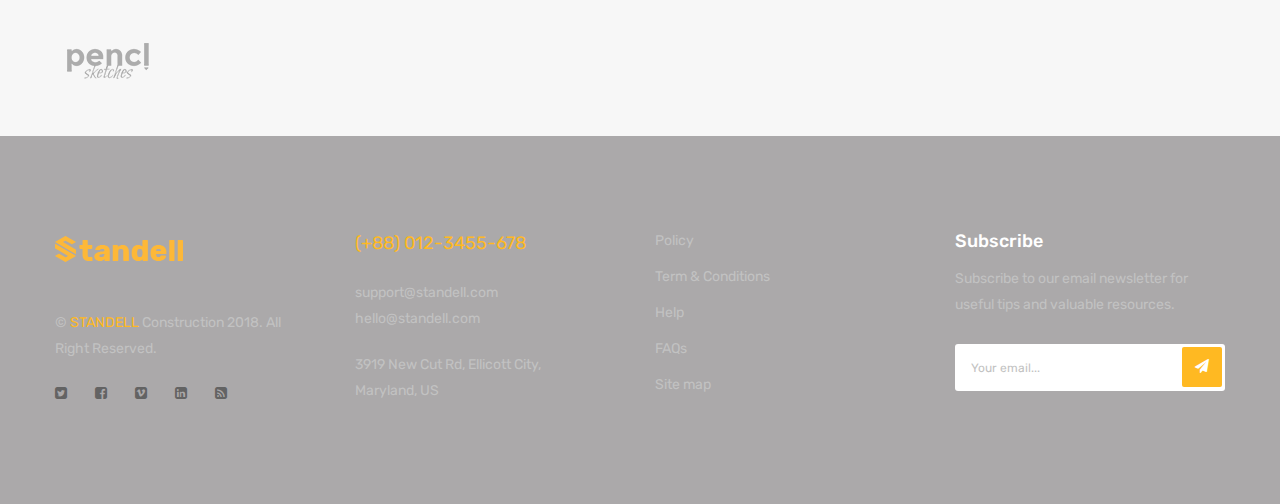
<file: FAQs.html>
<!DOCTYPE html>
<!--[if IE 8 ]><html class="ie" xmlns="http://www.w3.org/1999/xhtml" xml:lang="en-US" lang="en-US"> <![endif]-->
<!--[if (gte IE 9)|!(IE)]><!-->
<html xmlns="http://www.w3.org/1999/xhtml" xml:lang="en-US" lang="en-US"><!--<![endif]-->
    <head>
        <!-- Basic Page Needs -->
        <meta charset="UTF-8">
        <!--[if IE]><meta http-equiv='X-UA-Compatible' content='IE=edge,chrome=1'><![endif]-->
        <title>Standell - Multipurpose Construction HTML Template</title>

        <meta name="author" content="themsflat.com">

        <!-- Mobile Specific Metas -->
        <meta name="viewport" content="width=device-width, initial-scale=1, maximum-scale=1">
 
        <!-- Theme style -->
        <link rel="stylesheet" type="text/css" href="stylesheet/style.css">
 
        <!-- Responsive -->
        <link rel="stylesheet" type="text/css" href="stylesheet/responsive.css">  
    </head>
    <body>
        <div id="loading-overlay">
            <div class="loader"></div>
        </div> <!-- /.loading-overlay -->

        <div class="top">
            <div class="container">
                <div class="row">
                    <div class="col-lg-8 col-sm-12">
                        <div class="flat-custom-info">
                            <ul class="custom-info">
                                <li class="datetime"><a href="#">Monday - Friday: 08 AM - 06 PM</a></li>
                                <li class="phone"><a href="#">(+88) 012-3455-678</a></li>
                                <li class="mail"><a href="#">hello@standell.com</a></li>
                            </ul>
                        </div><!-- /.custom-info -->
                    </div><!-- /.col-md-8 -->

                    <div class="col-lg-4 col-sm-12">
                        <div class="flat-user-section text-right">
                            <ul class="user-section">
                                <li class="login"><a href="#">Login</a></li>
                                <li class="cart"><a href="#">Cart (0)</a></li>
                            </ul>
                        </div><!-- /.user-section -->
                    </div><!-- /.col-md-4 -->
                </div> <!-- /.row -->
            </div> <!-- /.container -->
        </div> <!-- /.Top -->

        <header id="header" class="style3" >
            <div class="container container-header">
                <div class="row" >
                    <div class="col-md-12" >
                        <div class="header-wrap style3 clearfix">
                            <div id="logo">
                                <a href="index.html"><img src="images/logo.png" alt="logo" width="128" height="26" data-retina="images/logo-2x.png" data-width="128" data-height="26"></a>
                            </div> <!-- /#logo -->

                            <div class="mobile-button">
                                <span></span>
                            </div>

                            <div class="show-search">
                                <a href="#"><i class="fa fa-search"></i></a> 
                                <div class="submenu top-search widget_search">
                                    <form role="search" method="get" class="search-form" action="#">

                                        <input type="search" class="search-field" placeholder="Search &hellip;" value="" name="s" />

                                        <button type="submit" class="search-submit"><i class="fa fa-search"></i></button>
                                    </form>                                
                                </div>        
                            </div> 

                            <div class="nav-wrap">
                                <nav id="mainnav" class="mainnav">
                                    <ul class="menu">
                                        <li class="active">
                                            <a href="#" title="">HOME</a>
                                            <ul class="sub-menu">
                                                <li><a href="index.html" title="">HOME 01</a></li>
                                                <li><a href="index2.html" title="">HOME 02</a></li>
                                                <li><a href="index3.html" title="">HOME 03</a></li>
                                                <li><a href="index4.html" title="">HOME 04</a></li>
                                                <li><a href="index5.html" title="">HOME 05</a></li>
                                            </ul><!-- /.sub-menu -->
                                        </li>
                                        <li>
                                            <a href="about.html" title="">ABOUT US</a>
                                        </li>
                                        <li>
                                            <a href="#" title="">SERVICE</a>
                                            <ul class="sub-menu">
                                                <li><a href="service1.html" title="">SERVICE 01</a></li>
                                                <li><a href="service2.html" title="">SERVICE 02</a></li>
                                                <li><a href="service-detail.html" title="">SERVICE DETAIL</a></li>
                                            </ul><!-- /.sub-menu -->
                                        </li>
                                        <li>
                                            <a href="#" title="">PROJECTS</a>
                                            <ul class="sub-menu">
                                                <li><a href="projects1.html" title="">PROJECT (1)</a></li>
                                                <li><a href="projects2.html" title="">PROJECT (2)</a></li>

                                                <li><a href="project-detail.html" title="">PROJECT DETAIL</a></li>
                                            </ul><!-- /.sub-menu -->
                                        </li>
                                        <li>
                                            <a href="#" title="">BLOG</a>
                                            <ul class="sub-menu">
                                                <li><a href="blog.html" title="">BLOG</a></li>
                                                <li><a href="blog-detail.html" title="">BLOG DETAIL</a></li>
                                            </ul><!-- /.sub-menu -->
                                        </li>
                                        <li>
                                            <a href="#" title="">PAGE</a>
                                            <ul class="sub-menu">
                                                <li><a href="FAQs.html" title="">FAQS</a></li>
                                                <li><a href="error.html" title="">ERROR PAGE</a></li>
                                            </ul><!-- /.sub-menu -->
                                        </li>
                                        <li>
                                            <a href="shop.html" title="">SHOP</a>
                                            <ul class="sub-menu">
                                                <li><a href="shop.html" title="">SHOP</a></li>
                                                <li><a href="shop-detail.html" title="">SHOP DETAIL</a></li>
                                                <li><a href="cart.html">SHOPPING CART</a></li>
                                                <li><a href="checkout.html">CHECKOUT CART</a></li>
                                            </ul><!-- /.sub-menu -->
                                        </li>
                                        <li>
                                            <a href="contact-us.html">CONTACT</a>
                                        </li>
                                    </ul><!-- /.menu -->
                                </nav> <!-- /#mainnav -->
                            </div> <!-- .nav-wrap -->
                        </div> <!-- /.header-wrap -->
                    </div>
                </div> <!-- /.row -->
            </div> <!-- container -->
        </header> <!-- /#header -->

        <div class="page-title parallax parallax1 ">
            <div class="overlay"></div>
            <div class="container">
                <div class="page-title-content text-center">
                    <div class="page-title-heading ">
                        <h3 class="title"><a href="#">FAQ</a></h3>
                    </div>
                    <div class="breadcrumbs">
                        <ul>
                            <li class="home"><a href="#">Home</a></li>
                            <li><a href="#">FAQ</a></li>
                            
                        </ul>
                    </div>
                </div>
            </div>
        </div> <!-- /.page-title -->

       
       <div class="flat-faqs">
            <div class="container">
                <div class="row">
                    <div class="col-md-12">
                        <div class="accordion">
                            <div class="accordion-toggle">
                                <div class="toggle-title active">
                                    Where can I find out about job opportunities?
                                </div>
                                <div class="toggle-content">
                                    <p>
                                        Lorem ipsum dolor sit amet, consectetur adipiscing elit. Sed sodales cursus ligula sed rhoncus. Etiam feugiat nuncas vietlot tempusac cursus. Nulla vestibulum mattis purus, ut ullamcorper est condimentum act. Pellentesque rutrum finibus posuere. Nullam masancom modo lacus. Nulla iaculis nunc a ex finibus, sedu imperdiet felis ultricies. Nullam dictum ligula depasito just mollis consequat. Nulla maximus volutpat orci eget rutrum.
                                    </p>
                                    <div class="clearfix"></div>
                                </div>
                            </div><!-- /.accordion-toggle -->
                            <div class="accordion-toggle">
                                <div class="toggle-title">
                                    Are there business opportunities for local companies?
                                </div>
                                <div class="toggle-content">
                                    <p>
                                        Donec et rhoncus urna, id elementum enim. Aliquam eget magna non diam consequat tempor nec quis arcu. Etiam quam mi, sodales et ante sit amet, vestibu luminousa 
                                        sodales arcu. In erat magna, imperdiet sed varius vitae, efficitur a urna. Cras tristique diam convallis hendrerit. Donec molestie vietlott erat quis efficitur. Vivamus auctor condimentum nibh eget dapibus. Ut tempor orci sapien, at imperdiet lacus lobortis et. Integer lacinia hendrerit turpis, ut tristique manunt.
                                    </p>
                                </div>
                            </div><!-- /.accordion-toggle -->
                            <div class="accordion-toggle">
                                <div class="toggle-title">
                                    Can you provide a schedule of construction activities?
                                </div>
                                <div class="toggle-content">
                                    <p>
                                        Donec et rhoncus urna, id elementum enim. Aliquam eget magna non diam consequat tempor nec quis arcu. Etiam quam mi, sodales et ante sit amet, vestibulumi sodales arcu. In erat magna, imperdiet sed varius vitae, efficitur a urna. Cras tristique diam et convallis hendrerit.
                                    </p>
                                </div>
                            </div><!-- /.accordion-toggle -->
                            <div class="accordion-toggle">
                                <div class="toggle-title">
                                    Will there be effects on residents from project construction?
                                </div>
                                <div class="toggle-content">
                                    <p>
                                       Donec et rhoncus urna, id elementum enim. Aliquam eget magna non diam consequat tempor nec quis arcu. Etiam quam mi, sodales et ante sit amet, vestibu luminousa 
                                       sodales arcu. In erat magna, imperdiet sed varius vitae, efficitur a urna. Cras tristique diam convallis hendrerit. Donec molestie vietlott erat quis efficitur. Vivamus auctor condimentum nibh eget dapibus. Ut tempor orci sapien, at imperdiet lacus lobortis et. Integer lacinia hendrerit turpis, ut tristique manunt.
                                    </p>
                                    <div class="clearfix"></div>
                                </div>
                            </div><!-- /.accordion-toggle -->
                            <div class="accordion-toggle">
                                <div class="toggle-title">
                                    What are your construction principles?
                                </div>
                                <div class="toggle-content">
                                    <p>
                                        Donec et rhoncus urna, id elementum enim. Aliquam eget magna non diam consequat tempor nec quis arcu. Etiam quam mi, sodales et ante sit amet, vestibulumi sodales arcu. Ut tempor orci sapien, at imperdiet lacus lobortis et. Integer lacinia hendrerit turpis, ut tristique manunt.
                                    </p>
                                </div>
                            </div><!-- /.accordion-toggle -->
                            <div class="accordion-toggle">
                                <div class="toggle-title">
                                    What are the main changes to the Construction Regulations?
                                </div>
                                <div class="toggle-content">
                                    <p>
                                        Donec et rhoncus urna, id elementum enim. Aliquam eget magna non diam consequat tempor nec quis arcu. Etiam quam mi, sodales et ante sit amet, vestibu luminousa 
                                        sodales arcu. In erat magna, imperdiet sed varius vitae, efficitur a urna. Cras tristique diam convallis hendrerit. Donec molestie vietlott erat quis efficitur. Vivamus auctor condimentum nibh eget dapibus. Ut tempor orci sapien, at imperdiet lacus lobortis et. Integer lacinia hendrerit turpis, ut tristique manunt.
                                    </p>
                                </div>
                            </div><!-- /.accordion-toggle -->
                            <div class="accordion-toggle">
                                <div class="toggle-title">
                                    What if I've started my construction work prior to the effective date?
                                </div>
                                <div class="toggle-content">
                                    <p>
                                        Sed sodales cursus ligula sed rhoncus. Etiam feugiat nuncas vietlot tempusac cursus. Nulla vestibulum mattis purus, ut ullamcorper est condimentum act. Pellentesque rutrum finibus posuere. Nullam masancom modo lacus. Nulla iaculis nunc a ex finibus, sedu imperdiet felis ultricies. Nullam dictum ligula depasito just mollis consequat. Nulla maximus volutpat orci eget rutrum.
                                    </p>
                                    <div class="clearfix"></div>
                                </div>
                            </div><!-- /.accordion-toggle -->
                            <div class="accordion-toggle">
                                <div class="toggle-title">
                                    What about building work on apartments?
                                </div>
                                <div class="toggle-content">
                                    <p>
                                        Aliquam eget magna non diam consequat tempor nec quis arcu. Etiam quam mi, sodales et ante sit amet, vestibulumi sodales arcu. In erat magna, imperdiet sed varius vitae, efficitur a urna. Cras tristique diam et convallis hendrerit. Donec molestie vietlott erat quis efficitur. Vivamus auctor condimentum nibh eget dapibus. Ut tempor orci sapien, at imperdiet lacus lobortis et. Integer lacinia hendrerit turpis, ut tristique manunt.
                                    </p>
                                </div>
                            </div><!-- /.accordion-toggle -->
                        </div><!-- /.accordion -->
                    </div><!-- /.col-md-12 -->
                </div><!-- /.row -->
            </div><!-- /.container -->
        </div>

        <div class="partner-clients">
            <div class="container">
                <div class="row">
                    <div class="col-md-12">
                        <div class="slide-client owl-carousel" data-auto="true" data-item="5" data-nav="false" data-dots="false">
                            <div class="client">
                                <a href="#">
                                    <img src="images/partner-logo-1.png"  alt="standell">
                                    <img src="images/partner-logo-1-hover.png" alt="standell">
                                </a>
                            </div>
                            <div class="client ">
                                <a href="#" >
                                    <img src="images/partner-logo-2.png" alt="standell">
                                    <img src="images/partner-logo-2-hover.png" alt="standell">
                                </a>
                            </div>
                            <div class="client">
                                <a href="#">
                                    <img src="images/partner-logo-3.png" alt="standell">
                                    <img src="images/partner-logo-3-hover.png" alt="standell">
                                </a>
                            </div>
                            <div class="client">
                                <a href="#">
                                    <img src="images/partner-logo-4.png" alt="standell">
                                    <img src="images/partner-logo-4-hover.png" alt="standell">
                                </a>
                            </div>
                            <div class="client">
                                <a href="#">
                                    <img src="images/partner-logo-5.png" alt="standell">
                                    <img src="images/partner-logo-5-hover.png" alt="standell">
                                </a>
                            </div>
                            <div class="client">
                                <a href="#">
                                    <img src="images/partner-logo-1.png" alt="standell">
                                    <img src="images/partner-logo-1-hover.png" alt="standell">
                                </a>
                            </div>
                            <div class="client ">
                                <a href="#" >
                                    <img src="images/partner-logo-2.png" alt="standell">
                                    <img src="images/partner-logo-2-hover.png" alt="standell">
                                </a>
                            </div>
                            <div class="client">
                                <a href="#">
                                    <img src="images/partner-logo-3.png" alt="standell">
                                    <img src="images/partner-logo-3-hover.png" alt="standell">
                                </a>
                            </div>
                            <div class="client">
                                <a href="#">
                                    <img src="images/partner-logo-4.png" alt="standell">
                                    <img src="images/partner-logo-4-hover.png" alt="standell">
                                </a>
                            </div>
                            <div class="client">
                                <a href="#">
                                    <img src="images/partner-logo-5.png" alt="standell">
                                    <img src="images/partner-logo-5-hover.png" alt="standell">
                                </a>
                            </div>

                        </div>
                    </div>
                </div>
            </div>
        </div> <!-- /.partner-clients -->

        <footer id="footer">
            <div class="footer-widgets pd-top-100 pd-bottom-80">
                <div class="container">
                    <div class="row">
                        <div class="col-lg-3 col-md-6">
                            <div class="widget widget-about">
                                <div id="logo-ft">
                                    <a href="#"><img src="images/logo-footer.png" alt="logo-ft"  width="128" height="26" data-retina="./images/logofooter@2x.png" data-width="128" data-height="26"></a>
                                </div>
                                <div class="copyright">
                                    <p class="text-widget pd-right-40">© <a href="#">STANDELL</a> Construction 2018. All Right Reserved.</p>
                                </div>
                                <ul class="social">
                                    <li>
                                        <a href="#" title="">
                                            <i class="fa fa-twitter-square"></i>
                                        </a>
                                    </li>
                                    <li>
                                        <a href="#" title="">
                                            <i class="fa fa-facebook-square"></i>
                                        </a>
                                    </li>
                                    <li>
                                        <a href="#" title="">
                                            <i class="fa fa-vimeo-square"></i>
                                        </a>
                                    </li>
                                    <li>
                                        <a href="#" title="">
                                            <i class="fa fa-linkedin-square"></i>
                                        </a>
                                    </li>
                                    <li>
                                        <a href="#" title="">
                                            <i class="fa fa-rss-square"></i>
                                        </a>
                                    </li>
                                </ul>
                            </div>
                        </div>
                        <div class="col-lg-3 col-md-6">
                            <div class="widget widget-contact">
                                <h5><a href="#">(+88) 012-3455-678</a></h5>
                                <p class="text-widget">support@standell.com hello@standell.com</p>
                                <p class="text-widget pd-right-40" >3919 New Cut Rd, Ellicott City, Maryland, US</p>
                            </div>
                        </div>
                        <div class="col-lg-3 col-md-6">
                            <div class="widget widget-services">
                                <ul>
                                    <li><a href="">Policy</a></li>
                                    <li><a href="">Term & Conditions</a></li>
                                    <li><a href="">Help</a></li>
                                    <li><a href="">FAQs</a></li>
                                    <li><a href="">Site map</a></li>
                                </ul>
                            </div>
                        </div>
                        <div class="col-lg-3 col-md-6">
                            <div class="widget widget-subscribe">
                                <div class="title-link">
                                    <h5 class="widget-title">Subscribe</h5>
                                </div>
                                <p class="text-widget">Subscribe to our email newsletter for useful tips and valuable resources.</p>
                                <div class="subscribe-search">
                                    <form id="subscribe-form" method="post" action="#" data-mailchimp="true">
                                        <div id="subscribe-content">
                                            <input type="text" tabindex="2" id="subscribe-email" name="subscribe-email" class="mailchimp-email" placeholder="Your email...">
                                            <button type="button" id="subscribe-button" class="submit-button btn-effect"><i class="fa  fa-paper-plane"></i></button>
                                        </div>
                                    </form>
                                </div>
                            </div>
                        </div>
                    </div>
                </div>
            </div>
        </footer> <!-- /#footer -->

        <a id="scroll-top"></a> <!-- /#scroll-top -->

        <!-- Javascript -->
        <script src="javascript/jquery.min.js"></script>
        <script src="javascript/plugins.js"></script>
        <script src="javascript/bootstrap.min.js"></script>
        <script src="javascript/flex-slider.min.js"></script>
        <script src="javascript/jquery-countTo.js"></script>
        <script src="javascript/equalize.min.js"></script>
        <script src="javascript/owl.carousel.min.js"></script>
        <script src="javascript/main.js"></script>

        <!-- Slider -->
        <script src="rev-slider/js/jquery.themepunch.tools.min.js"></script>
        <script src="rev-slider/js/jquery.themepunch.revolution.min.js"></script>
        <script src="javascript/rev-slider.js"></script>

        <!-- Load Extensions only on Local File Systems ! The following part can be removed on Server for On Demand Loading -->  
        <script src="rev-slider/js/extensions/revolution.extension.actions.min.js"></script>
        <script src="rev-slider/js/extensions/revolution.extension.carousel.min.js"></script>
        <script src="rev-slider/js/extensions/revolution.extension.kenburn.min.js"></script>
        <script src="rev-slider/js/extensions/revolution.extension.layeranimation.min.js"></script>
        <script src="rev-slider/js/extensions/revolution.extension.migration.min.js"></script>
        <script src="rev-slider/js/extensions/revolution.extension.navigation.min.js"></script>
        <script src="rev-slider/js/extensions/revolution.extension.parallax.min.js"></script>
        <script src="rev-slider/js/extensions/revolution.extension.slideanims.min.js"></script>
        <script src="rev-slider/js/extensions/revolution.extension.video.min.js"></script>
    </body>
</html>
</file>
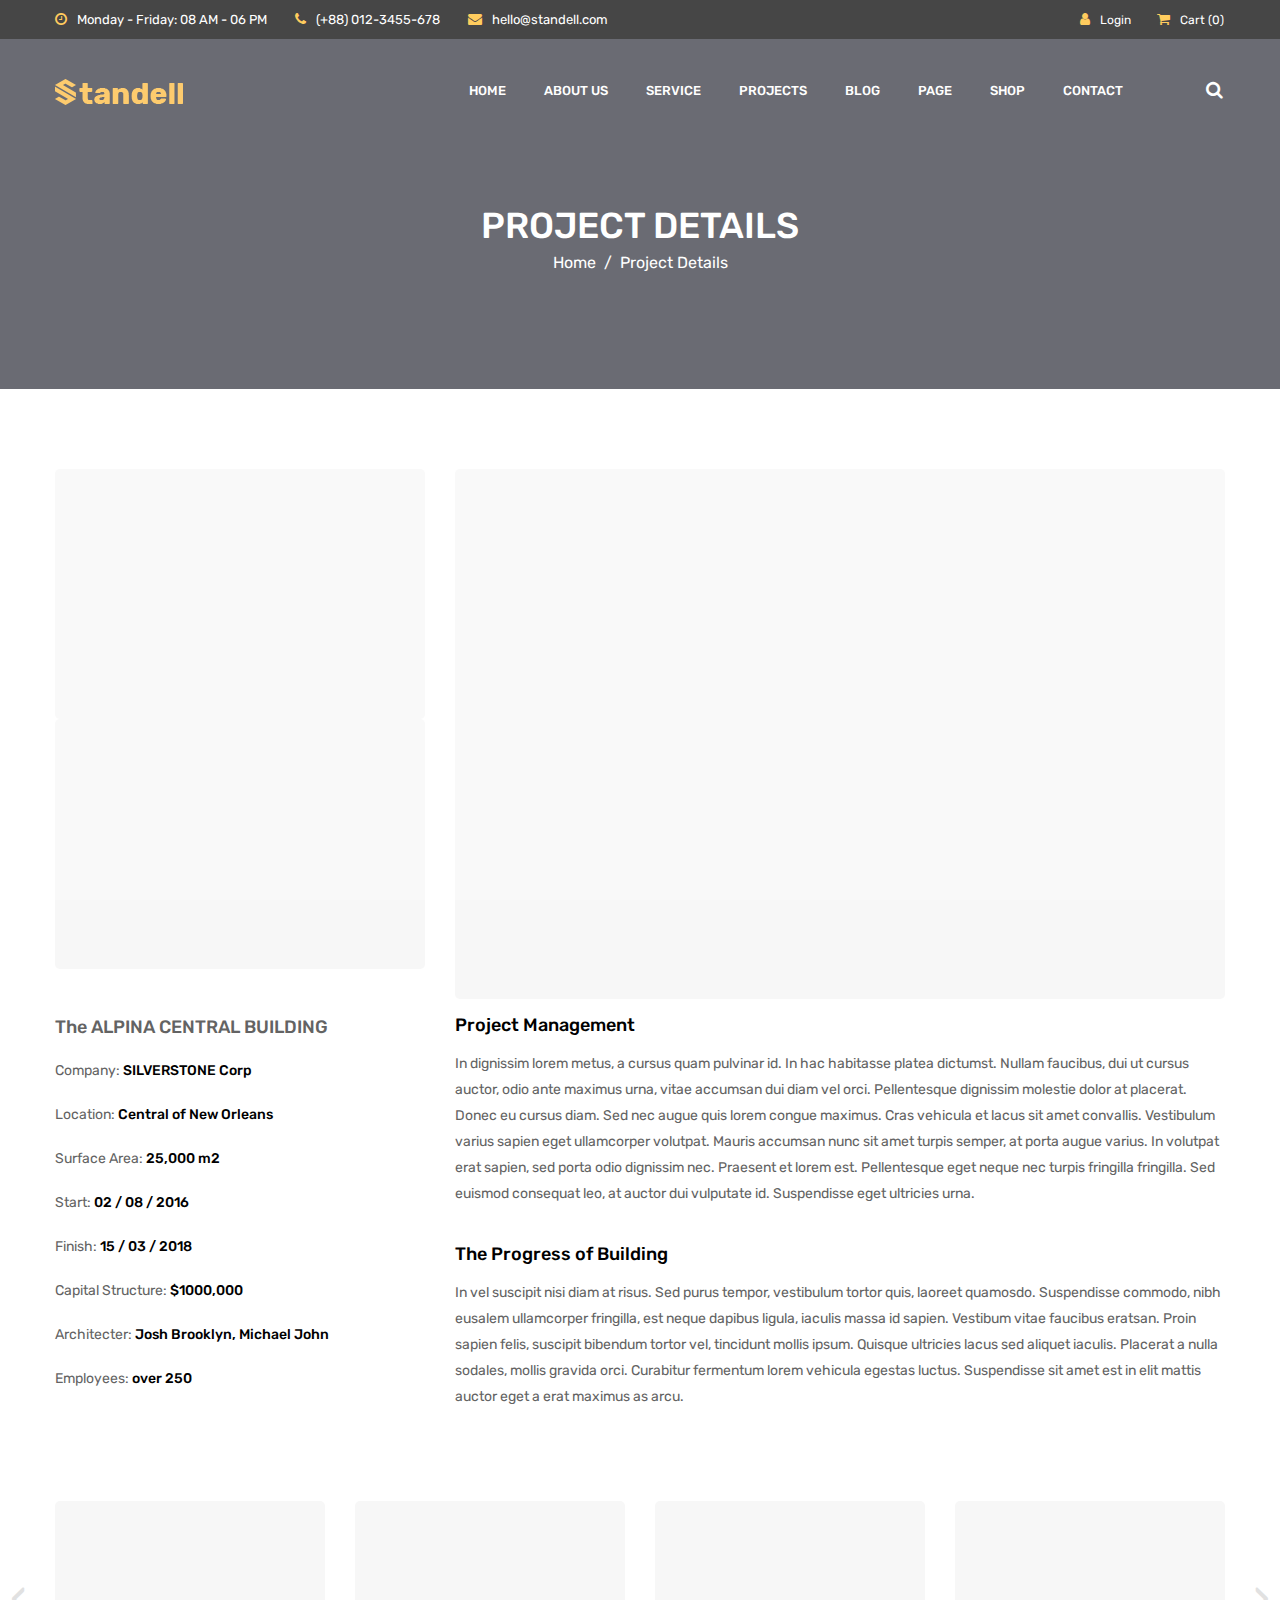
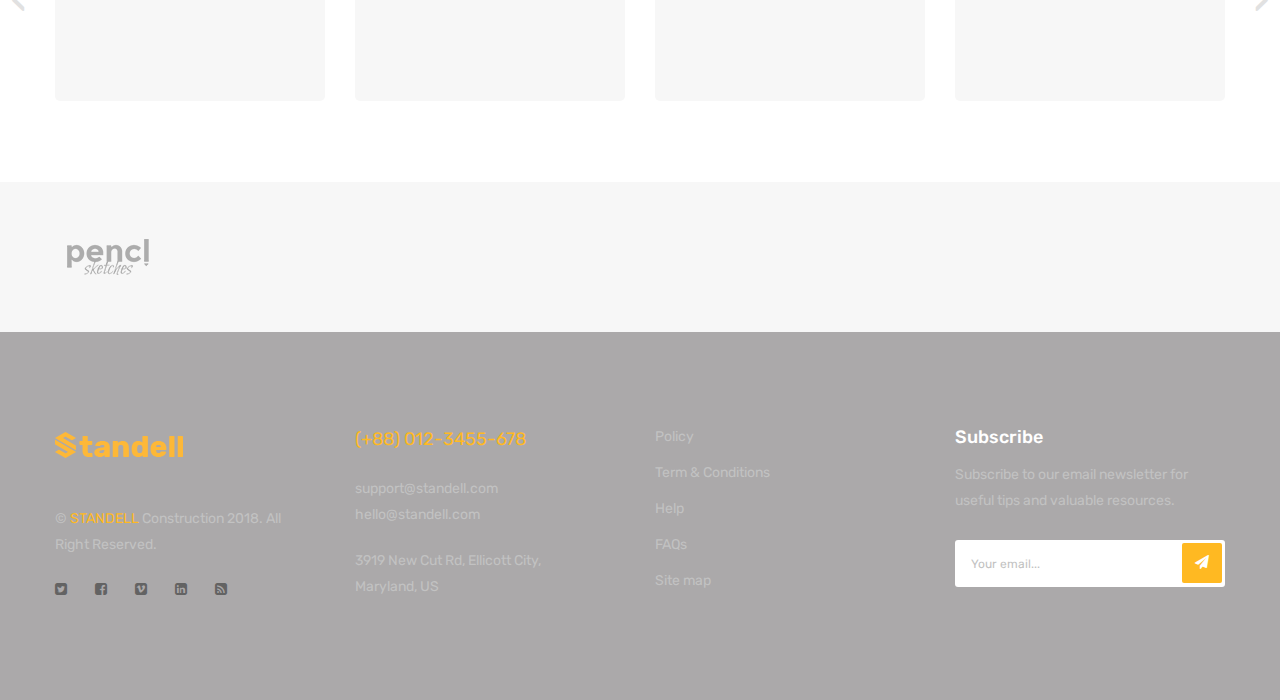
<file: project-detail.html>
<!DOCTYPE html>
<!--[if IE 8 ]><html class="ie" xmlns="http://www.w3.org/1999/xhtml" xml:lang="en-US" lang="en-US"> <![endif]-->
<!--[if (gte IE 9)|!(IE)]><!-->
<html xmlns="http://www.w3.org/1999/xhtml" xml:lang="en-US" lang="en-US"><!--<![endif]-->
    <head>
        <!-- Basic Page Needs -->
        <meta charset="UTF-8">
        <!--[if IE]><meta http-equiv='X-UA-Compatible' content='IE=edge,chrome=1'><![endif]-->
        <title>Standell - Multipurpose Construction HTML Template</title>

        <meta name="author" content="themsflat.com">

        <!-- Mobile Specific Metas -->
        <meta name="viewport" content="width=device-width, initial-scale=1, maximum-scale=1">
 
        <!-- Theme style -->
        <link rel="stylesheet" type="text/css" href="stylesheet/style.css">

        <!-- Responsive -->
        <link rel="stylesheet" type="text/css" href="stylesheet/responsive.css">
    </head>
    <body>
        <div id="loading-overlay">
            <div class="loader"></div>
        </div> <!-- /.loading-overlay -->
        
        <div class="top">
            <div class="container">
                <div class="row">
                    <div class="col-lg-8 col-sm-12">
                        <div class="flat-custom-info">
                            <ul class="custom-info">
                                <li class="datetime"><a href="#">Monday - Friday: 08 AM - 06 PM</a></li>
                                <li class="phone"><a href="#">(+88) 012-3455-678</a></li>
                                <li class="mail"><a href="#">hello@standell.com</a></li>
                            </ul>
                        </div><!-- /.custom-info -->
                    </div><!-- /.col-md-8 -->

                    <div class="col-lg-4 col-sm-12">
                        <div class="flat-user-section text-right">
                            <ul class="user-section">
                                <li class="login"><a href="#">Login</a></li>
                                <li class="cart"><a href="#">Cart (0)</a></li>
                            </ul>
                        </div><!-- /.user-section -->
                    </div><!-- /.col-md-4 -->
                </div> <!-- /.row -->
            </div> <!-- /.container -->
        </div> <!-- /.Top -->

        <header id="header" class="style3">
            <div class="container container-header">
                <div class="row" >
                    <div class="col-md-12" >
                        <div class="header-wrap style3 clearfix">
                            <div id="logo">
                                <a href="index.html"><img src="images/logo.png" alt="logo" width="128" height="26" data-retina="images/logo-2x.png" data-width="128" data-height="26"></a>
                            </div> <!-- /#logo -->

                            <div class="mobile-button">
                                <span></span>
                            </div>

                            <div class="show-search">
                                <a href="#"><i class="fa fa-search"></i></a> 
                                <div class="submenu top-search widget_search">
                                    <form role="search" method="get" class="search-form" action="#">

                                        <input type="search" class="search-field" placeholder="Search &hellip;" value="" name="s" />

                                        <button type="submit" class="search-submit"><i class="fa fa-search"></i></button>
                                    </form>                                
                                </div>        
                            </div> 

                            <div class="nav-wrap">
                                <nav id="mainnav" class="mainnav">
                                    <ul class="menu">
                                        <li class="active">
                                            <a href="#" title="">HOME</a>
                                            <ul class="sub-menu">
                                                <li><a href="index.html" title="">HOME 01</a></li>
                                                <li><a href="index2.html" title="">HOME 02</a></li>
                                                <li><a href="index3.html" title="">HOME 03</a></li>
                                                <li><a href="index4.html" title="">HOME 04</a></li>
                                                <li><a href="index5.html" title="">HOME 05</a></li>
                                            </ul><!-- /.sub-menu -->
                                        </li>
                                        <li>
                                            <a href="about.html" title="">ABOUT US</a>
                                        </li>
                                        <li>
                                            <a href="#" title="">SERVICE</a>
                                            <ul class="sub-menu">
                                                <li><a href="service1.html" title="">SERVICE 01</a></li>
                                                <li><a href="service2.html" title="">SERVICE 02</a></li>
                                                <li><a href="service-detail.html" title="">SERVICE DETAIL</a></li>
                                            </ul><!-- /.sub-menu -->
                                        </li>
                                        <li>
                                            <a href="#" title="">PROJECTS</a>
                                            <ul class="sub-menu">
                                                <li><a href="projects1.html" title="">PROJECT (1)</a></li>
                                                <li><a href="projects2.html" title="">PROJECT (2)</a></li>

                                                <li><a href="project-detail.html" title="">PROJECT DETAIL</a></li>
                                            </ul><!-- /.sub-menu -->
                                        </li>
                                        <li>
                                            <a href="#" title="">BLOG</a>
                                            <ul class="sub-menu">
                                                <li><a href="blog.html" title="">BLOG</a></li>
                                                <li><a href="blog-detail.html" title="">BLOG DETAIL</a></li>
                                            </ul><!-- /.sub-menu -->
                                        </li>
                                        <li>
                                            <a href="#" title="">PAGE</a>
                                            <ul class="sub-menu">
                                                <li><a href="FAQs.html" title="">FAQS</a></li>
                                                <li><a href="error.html" title="">ERROR PAGE</a></li>
                                            </ul><!-- /.sub-menu -->
                                        </li>
                                        <li>
                                            <a href="shop.html" title="">SHOP</a>
                                            <ul class="sub-menu">
                                                <li><a href="shop.html" title="">SHOP</a></li>
                                                <li><a href="shop-detail.html" title="">SHOP DETAIL</a></li>
                                                <li><a href="cart.html">SHOPPING CART</a></li>
                                                <li><a href="checkout.html">CHECKOUT CART</a></li>
                                            </ul><!-- /.sub-menu -->
                                        </li>
                                        <li>
                                            <a href="contact-us.html">CONTACT</a>
                                        </li>
                                    </ul><!-- /.menu -->
                                </nav> <!-- /#mainnav -->
                            </div> <!-- .nav-wrap -->
                        </div> <!-- /.header-wrap -->
                    </div>
                </div> <!-- /.row -->
            </div> <!-- container -->
        </header> <!-- /#header -->

        <div class="page-title parallax parallax1 ">
            <div class="overlay"></div>
            <div class="container">
                <div class="page-title-content text-center">
                    <div class="page-title-heading ">
                        <h3 class="title"><a href="#">PROJECT DETAILS</a></h3>
                    </div>
                    <div class="breadcrumbs">
                        <ul>
                            <li class="home"><a href="#">Home</a></li>
                            <li><a href="#">Project Details</a></li>
                        </ul>
                    </div>
                </div>
            </div>
        </div> <!-- /.page-title -->

        <div class="content-wrap main-project-detail pd-top-80 pd-bottom-60">
            <section class="flat-projects style4 pd-bottom-10 bg-white">
                <div class="container">
                    <div class="row">
                        <div class="col-md-12">
                            <div class="flat-imagebox clearfix">
                                <div class="imagebox imagebox-project style4 v1">
                                    <div class="imagebox-border">
                                        <div class="imagebox-image ">
                                            <img src="images/projects/project-detail/big-project.jpg" alt="standell">
                                            <div class="overlay"></div>
                                            <div class="imagebox-content">
                                                <h3 class="heading">
                                                    <a href="#">The Alpina Central</a>
                                                </h3>
                                                <div class="meta-project">
                                                    <a href="#">Building</a>
                                                    <a href="#">Office</a>
                                                </div>
                                            </div>
                                        </div> 
                                    </div> <!-- /.imagebox-image -->
                                </div> <!-- /.imagebox-image -->

                                <div class="imagebox imagebox-project style4 v2">
                                    <div class="imagebox-border">
                                        <div class="imagebox-image ">
                                            <img src="images/projects/project-detail/project-1.jpg" alt="standell">
                                            <div class="overlay"></div>
                                            <div class="imagebox-content">
                                                <h3 class="heading">
                                                    <a href="#">The Alpina Central</a>
                                                </h3>
                                                <div class="meta-project">
                                                    <a href="#">Building</a>
                                                    <a href="#">Office</a>
                                                </div>
                                            </div>
                                        </div> 
                                    </div> <!-- /.imagebox-image -->
                                </div> <!-- /.imagebox-image -->



                                <div class="imagebox imagebox-project style4 v2">
                                    <div class="imagebox-border">
                                        <div class="imagebox-image ">
                                            <img src="images/projects/project-detail/project-2.jpg" alt="standell">
                                            <div class="overlay"></div>
                                            <div class="imagebox-content">
                                                <h3 class="heading">
                                                    <a href="#">The Alpina Central</a>
                                                </h3>
                                                <div class="meta-project">
                                                    <a href="#">Building</a>
                                                    <a href="#">Office</a>
                                                </div>
                                            </div>
                                        </div> 
                                    </div> <!-- /.imagebox-image -->
                                </div> <!-- /.imagebox-image -->

                            </div>
                        </div> <!-- /.col-md-12 -->
                    </div> <!-- /.row -->
                </div> <!-- /.container -->
            </section> <!-- /.flat-projects -->

            <div class="wrap-project-detail">
                <div class="container">
                    <div class="row">
                        <div class="col-md-4">
                            <div class="sidebar-left">
                                <div class="widget-list-info">
                                    <h5 class="widget-title">The ALPINA CENTRAL BUILDING</h5>                                
                                    <ul class="list-info">
                                        <li><span class="text">Company:</span> <span class="right">SILVERSTONE Corp</span></li>
                                        <li><span class="text">Location:</span> <span class="right">Central of New Orleans</span></li>
                                        <li><span class="text">Surface Area: </span><span class="right">25,000 m2 </span></li>
                                        <li><span class="text">Start:</span> <span class="right">02 / 08 / 2016</span></li>
                                        <li><span class="text">Finish:</span> <span class="right">15 / 03 / 2018</span></li>
                                        <li><span class="text">Capital Structure: </span> <span class="right">$1000,000</span></li>
                                        <li><span class="text">Architecter:</span> <span class="right"> Josh Brooklyn, Michael John</span></li>
                                        <li><span class="text">Employees:</span> <span class="right">over 250</span></li>
                                    </ul>
                                </div>
                            </div>
                        </div>
                        <div class="col-md-8">
                            <div class="project-content">
                                <div class="textbox textbox-project-detail">
                                    <h5 class="textbox-heading"><a href="#">Project Management</a></h5>
                                    <div class="textbox-content">
                                        <p>
                                            In dignissim lorem metus, a cursus quam pulvinar id. In hac habitasse platea dictumst. Nullam faucibus, dui ut cursus auctor, odio ante maximus urna, vitae accumsan dui diam vel orci. Pellentesque dignissim molestie dolor at placerat. Donec eu cursus diam. Sed nec augue quis lorem congue maximus. Cras vehicula et lacus sit amet convallis. 
                                            Vestibulum varius sapien eget ullamcorper volutpat. Mauris accumsan nunc sit amet turpis semper, at porta augue varius. In volutpat erat sapien, sed porta odio dignissim nec. Praesent et lorem est. Pellentesque eget neque nec 
                                            turpis fringilla fringilla. Sed euismod consequat leo, at auctor dui vulputate id. Suspendisse eget ultricies urna. 
                                        </p>
                                    </div>
                                </div>

                                <div class="textbox textbox-project-detail">
                                    <h5 class="textbox-heading"><a href="#">The Progress of Building</a></h5>
                                    <div class="textbox-content">
                                        <p>
                                            In vel suscipit nisi diam at risus. Sed purus tempor, vestibulum tortor quis, laoreet quamosdo. Suspendisse commodo, nibh eusalem ullamcorper fringilla, est neque dapibus ligula, iaculis massa id sapien. Vestibum vitae faucibus eratsan. Proin sapien felis, suscipit bibendum tortor vel, tincidunt mollis ipsum. Quisque ultricies lacus sed aliquet iaculis. 
                                            Placerat a nulla sodales, mollis gravida orci. Curabitur fermentum lorem vehicula egestas luctus. Suspendisse sit amet est in elit mattis auctor eget a erat maximus as arcu.
                                        </p>
                                    </div>
                                </div>
                            </div>
                        </div>    
                    </div>
                </div>
            </div> <!-- /.wrap-project-detail -->

            <div class="wrap-related-project">
                <div class="container">
                    <div class="row">
                        <div class="col-md-12">
                            <div class="flat-imagebox clearfix project-related">
                                <div class="flat-carousel">
                                    <div class="themesflat-carousel-box data-effect clearfix" data-column="4" data-column2="2" data-column3="1" data-dots= "false" data-auto="false" data-nav="true" data-gap = '0'>
                                        <div class="owl-carousel owl-theme  owl-loaded owl-drag clearfix">
                                            <div class="imagebox imagebox-project style4">
                                                <div class="imagebox-border">
                                                    <div class="imagebox-image ">
                                                        <img src="images/projects/project-detail/realated-1.jpg" alt="standell">
                                                        <div class="overlay"></div>
                                                        <div class="imagebox-content">
                                                            <h3 class="heading">
                                                                <a href="#">The Alpina Central</a>
                                                            </h3>
                                                            <div class="meta-project">
                                                                <a href="#">Building</a>
                                                                <a href="#">Office</a>
                                                            </div>
                                                        </div>
                                                    </div> 
                                                </div> <!-- /.imagebox-image -->
                                            </div> <!-- /.imagebox-image -->

                                            <div class="imagebox imagebox-project style4">
                                                <div class="imagebox-border">
                                                    <div class="imagebox-image ">
                                                        <img src="images/projects/project-detail/realated-2.jpg" alt="standell">
                                                        <div class="overlay"></div>
                                                        <div class="imagebox-content">
                                                            <h3 class="heading">
                                                                <a href="#">The Alpina Central</a>
                                                            </h3>
                                                            <div class="meta-project">
                                                                <a href="#">Building</a>
                                                                <a href="#">Office</a>
                                                            </div>
                                                        </div>
                                                    </div> 
                                                </div> <!-- /.imagebox-image -->
                                            </div> <!-- /.imagebox-image -->

                                            <div class="imagebox imagebox-project style4">
                                                <div class="imagebox-border">
                                                    <div class="imagebox-image ">
                                                        <img src="images/projects/project-detail/realated-3.jpg" alt="standell">
                                                        <div class="overlay"></div>
                                                        <div class="imagebox-content">
                                                            <h3 class="heading">
                                                                <a href="#">The Alpina Central</a>
                                                            </h3>
                                                            <div class="meta-project">
                                                                <a href="#">Building</a>
                                                                <a href="#">Office</a>
                                                            </div>
                                                        </div>
                                                    </div> 
                                                </div> <!-- /.imagebox-image -->
                                            </div> <!-- /.imagebox-image -->

                                            <div class="imagebox imagebox-project style4">
                                                <div class="imagebox-border">
                                                    <div class="imagebox-image ">
                                                        <img src="images/projects/project-detail/realated-4.jpg" alt="standell">
                                                        <div class="overlay"></div>
                                                        <div class="imagebox-content">
                                                            <h3 class="heading">
                                                                <a href="#">The Alpina Central</a>
                                                            </h3>
                                                            <div class="meta-project">
                                                                <a href="#">Building</a>
                                                                <a href="#">Office</a>
                                                            </div>
                                                        </div>
                                                    </div> 
                                                </div> <!-- /.imagebox-image -->
                                            </div> <!-- /.imagebox-image -->

                                             <div class="imagebox imagebox-project style4">
                                                <div class="imagebox-border">
                                                    <div class="imagebox-image ">
                                                        <img src="images/projects/project-detail/realated-3.jpg" alt="standell">
                                                        <div class="overlay"></div>
                                                        <div class="imagebox-content">
                                                            <h3 class="heading">
                                                                <a href="#">The Alpina Central</a>
                                                            </h3>
                                                            <div class="meta-project">
                                                                <a href="#">Building</a>
                                                                <a href="#">Office</a>
                                                            </div>
                                                        </div>
                                                    </div> 
                                                </div> <!-- /.imagebox-image -->
                                            </div> <!-- /.imagebox-image -->
                                        </div> 
                                    </div>
                                </div>
                            </div> <!-- /.flat-imagebox -->
                        </div>
                    </div>
                </div>
            </div> <!-- /.wrap-related-project -->
        </div> <!-- /.content-wrap -->

        <div class="partner-clients">
            <div class="container">
                <div class="row">
                    <div class="col-md-12">
                        <div class="slide-client owl-carousel" data-auto="true" data-item="5" data-item2="3" data-item3="2" data-nav="false" data-dots="false">
                            <div class="client">
                                <a href="#">
                                    <img src="images/partner-logo-1.png"  alt="standell">
                                    <img src="images/partner-logo-1-hover.png" alt="standell">
                                </a>
                            </div>
                            <div class="client ">
                                <a href="#" >
                                    <img src="images/partner-logo-2.png" alt="standell">
                                    <img src="images/partner-logo-2-hover.png" alt="standell">
                                </a>
                            </div>
                            <div class="client">
                                <a href="#">
                                    <img src="images/partner-logo-3.png" alt="standell">
                                    <img src="images/partner-logo-3-hover.png" alt="standell">
                                </a>
                            </div>
                            <div class="client">
                                <a href="#">
                                    <img src="images/partner-logo-4.png" alt="standell">
                                    <img src="images/partner-logo-4-hover.png" alt="standell">
                                </a>
                            </div>
                            <div class="client">
                                <a href="#">
                                    <img src="images/partner-logo-5.png" alt="standell">
                                    <img src="images/partner-logo-5-hover.png" alt="standell">
                                </a>
                            </div>
                            <div class="client">
                                <a href="#">
                                    <img src="images/partner-logo-1.png" alt="standell">
                                    <img src="images/partner-logo-1-hover.png" alt="standell">
                                </a>
                            </div>
                            <div class="client ">
                                <a href="#" >
                                    <img src="images/partner-logo-2.png" alt="standell">
                                    <img src="images/partner-logo-2-hover.png" alt="standell">
                                </a>
                            </div>
                            <div class="client">
                                <a href="#">
                                    <img src="images/partner-logo-3.png" alt="standell">
                                    <img src="images/partner-logo-3-hover.png" alt="standell">
                                </a>
                            </div>
                            <div class="client">
                                <a href="#">
                                    <img src="images/partner-logo-4.png" alt="standell">
                                    <img src="images/partner-logo-4-hover.png" alt="standell">
                                </a>
                            </div>
                            <div class="client">
                                <a href="#">
                                    <img src="images/partner-logo-5.png" alt="standell">
                                    <img src="images/partner-logo-5-hover.png" alt="standell">
                                </a>
                            </div>

                        </div>
                    </div>
                </div>
            </div>
        </div> <!-- /.partner-clients -->

        <footer id="footer">
            <div class="footer-widgets pd-top-100 pd-bottom-80">
                <div class="container">
                    <div class="row">
                        <div class="col-lg-3 col-md-6">
                            <div class="widget widget-about">
                                <div id="logo-ft">
                                    <a href="#"><img src="images/logo-footer.png" alt="logo-ft"  width="128" height="26" data-retina="./images/logofooter@2x.png" data-width="128" data-height="26"></a>
                                </div>
                                <div class="copyright">
                                    <p class="text-widget pd-right-40">© <a href="#">STANDELL</a> Construction 2018. All Right Reserved.</p>
                                </div>
                                <ul class="social">
                                    <li>
                                        <a href="#" title="">
                                            <i class="fa fa-twitter-square"></i>
                                        </a>
                                    </li>
                                    <li>
                                        <a href="#" title="">
                                            <i class="fa fa-facebook-square"></i>
                                        </a>
                                    </li>
                                    <li>
                                        <a href="#" title="">
                                            <i class="fa fa-vimeo-square"></i>
                                        </a>
                                    </li>
                                    <li>
                                        <a href="#" title="">
                                            <i class="fa fa-linkedin-square"></i>
                                        </a>
                                    </li>
                                    <li>
                                        <a href="#" title="">
                                            <i class="fa fa-rss-square"></i>
                                        </a>
                                    </li>
                                </ul>
                            </div>
                        </div>
                        <div class="col-lg-3 col-md-6">
                            <div class="widget widget-contact">
                                <h5><a href="#">(+88) 012-3455-678</a></h5>
                                <p class="text-widget">support@standell.com hello@standell.com</p>
                                <p class="text-widget pd-right-40" >3919 New Cut Rd, Ellicott City, Maryland, US</p>
                            </div>
                        </div>
                        <div class="col-lg-3 col-md-6">
                            <div class="widget widget-services">
                                <ul>
                                    <li><a href="">Policy</a></li>
                                    <li><a href="">Term & Conditions</a></li>
                                    <li><a href="">Help</a></li>
                                    <li><a href="">FAQs</a></li>
                                    <li><a href="">Site map</a></li>
                                </ul>
                            </div>
                        </div>
                        <div class="col-lg-3 col-md-6">
                            <div class="widget widget-subscribe">
                                <div class="title-link">
                                    <h5 class="widget-title">Subscribe</h5>
                                </div>
                                <p class="text-widget">Subscribe to our email newsletter for useful tips and valuable resources.</p>
                                <div class="subscribe-search">
                                    <form id="subscribe-form" method="post" action="#" data-mailchimp="true">
                                        <div id="subscribe-content">
                                            <input type="text" tabindex="2" id="subscribe-email" name="subscribe-email" class="mailchimp-email" placeholder="Your email...">
                                            <button type="button" id="subscribe-button" class="submit-button btn-effect"><i class="fa  fa-paper-plane"></i></button>
                                        </div>
                                    </form>
                                </div>
                            </div>
                        </div>
                    </div>
                </div>
            </div>
        </footer> <!-- /#footer -->

        <a id="scroll-top"></a> <!-- /#scroll-top -->

        <!-- Javascript -->
        <script   src="javascript/jquery.min.js"></script>
        <script   src="javascript/plugins.js"></script>
        <script   src="javascript/bootstrap.min.js"></script>
        <script   src="javascript/flex-slider.min.js"></script>
        <script   src="javascript/jquery-countTo.js"></script>
        <script   src="javascript/equalize.min.js"></script>

        <script   src="javascript/main.js"></script>


        <!-- Owl carousel js -->
        <script src="javascript/owl.carousel.min.js"></script>
        <!-- <script src="javascript/owl.carousel2.thumbs.js"></script> -->

        <!-- Slider -->
        <script src="rev-slider/js/jquery.themepunch.tools.min.js"></script>
        <script src="rev-slider/js/jquery.themepunch.revolution.min.js"></script>
        <script src="javascript/rev-slider.js"></script>
        <!-- Load Extensions only on Local File Systems ! The following part can be removed on Server for On Demand Loading -->  
        <script src="rev-slider/js/extensions/revolution.extension.actions.min.js"></script>
        <script src="rev-slider/js/extensions/revolution.extension.carousel.min.js"></script>
        <script src="rev-slider/js/extensions/revolution.extension.kenburn.min.js"></script>
        <script src="rev-slider/js/extensions/revolution.extension.layeranimation.min.js"></script>
        <script src="rev-slider/js/extensions/revolution.extension.migration.min.js"></script>
        <script src="rev-slider/js/extensions/revolution.extension.navigation.min.js"></script>
        <script src="rev-slider/js/extensions/revolution.extension.parallax.min.js"></script>
        <script src="rev-slider/js/extensions/revolution.extension.slideanims.min.js"></script>
        <script src="rev-slider/js/extensions/revolution.extension.video.min.js"></script>
    </body>
</html>
</file>
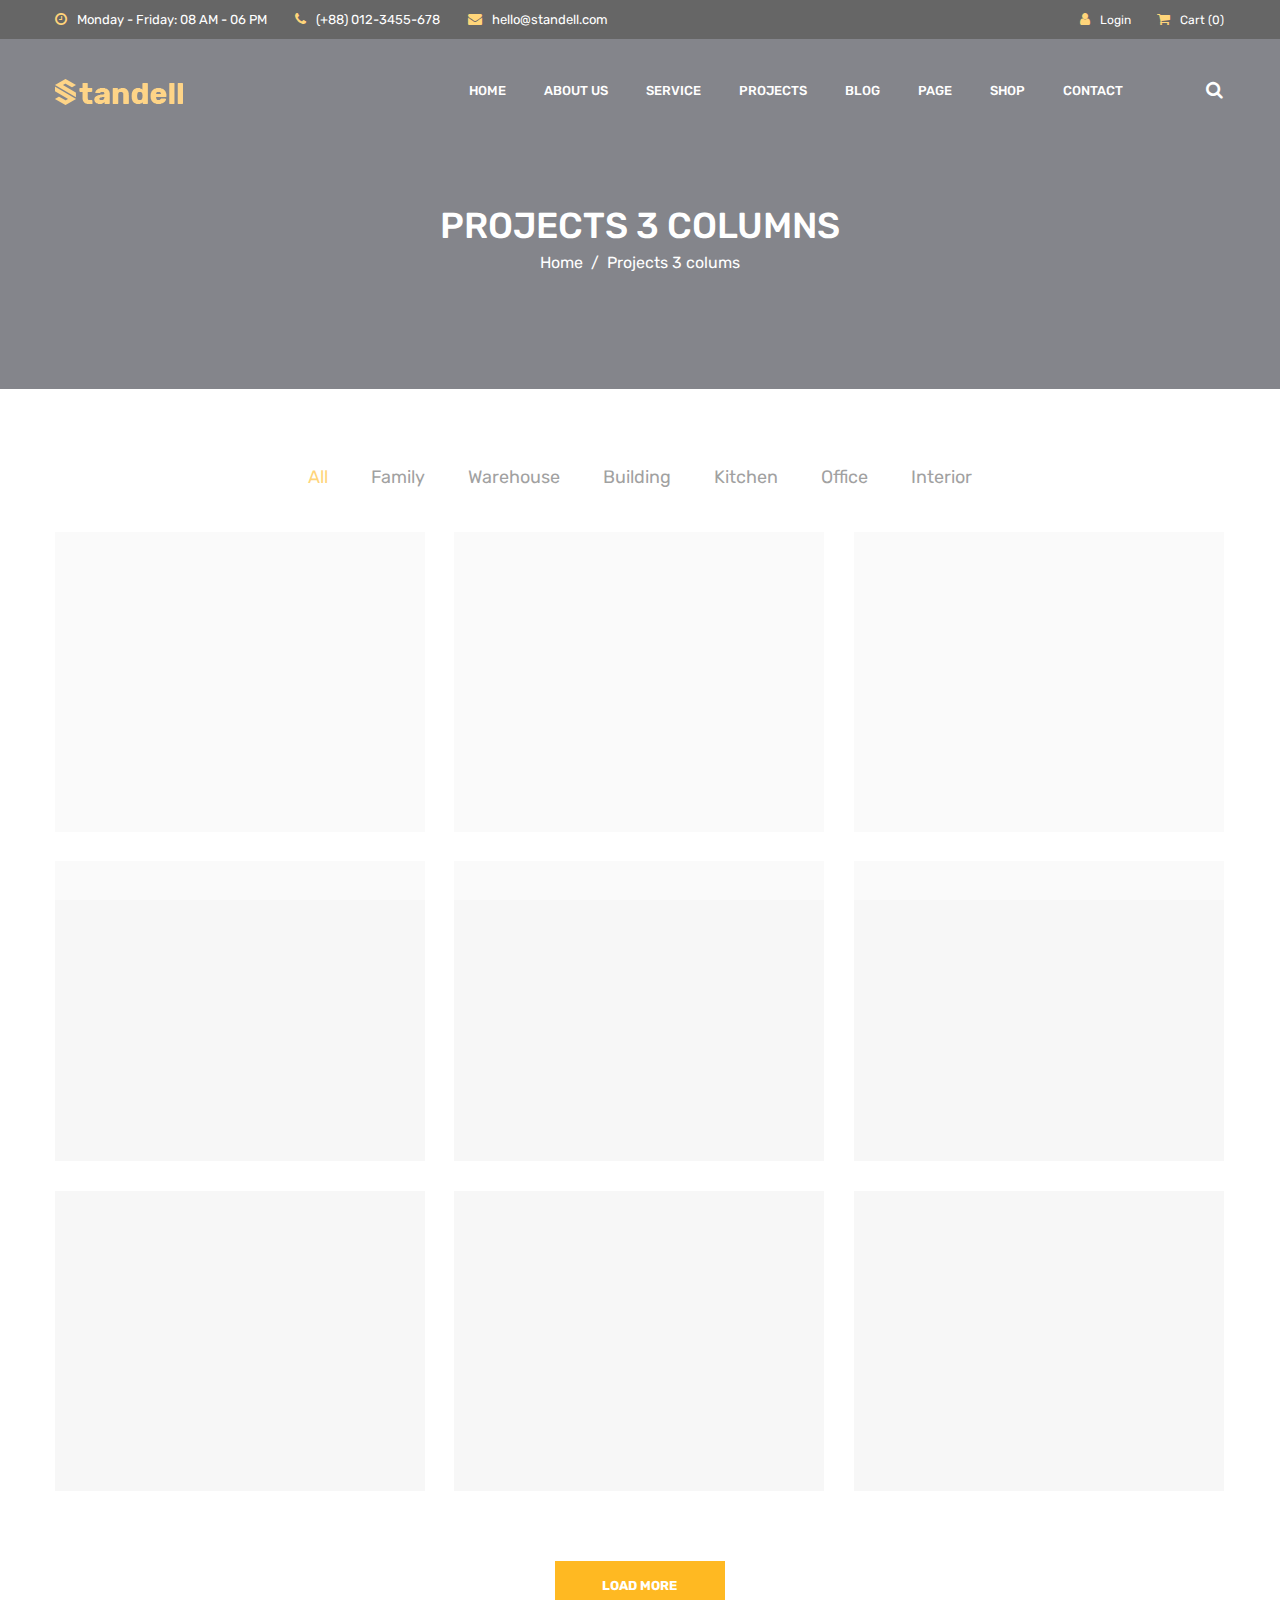
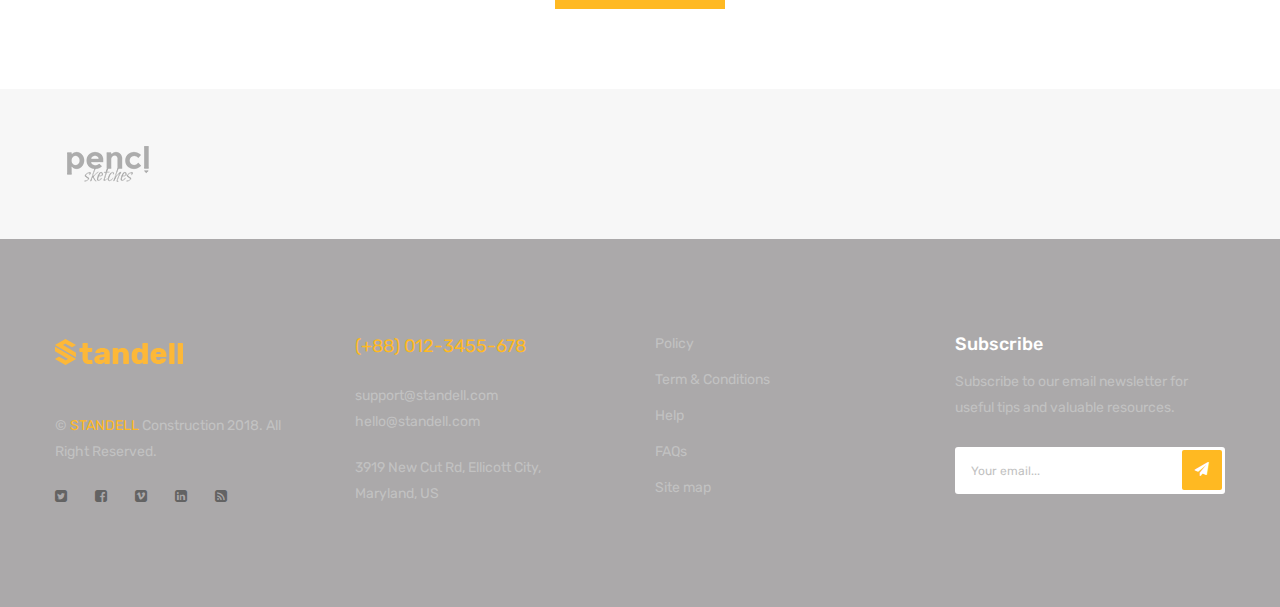
<file: projects1.html>
<!DOCTYPE html>
<!--[if IE 8 ]><html class="ie" xmlns="http://www.w3.org/1999/xhtml" xml:lang="en-US" lang="en-US"> <![endif]-->
<!--[if (gte IE 9)|!(IE)]><!-->
<html xmlns="http://www.w3.org/1999/xhtml" xml:lang="en-US" lang="en-US"><!--<![endif]-->
    <head>
        <!-- Basic Page Needs -->
        <meta charset="UTF-8">
        <!--[if IE]><meta http-equiv='X-UA-Compatible' content='IE=edge,chrome=1'><![endif]-->
        <title>Standell - Multipurpose Warehouse  HTML Template</title>

        <meta name="author" content="themsflat.com">

        <!-- Mobile Specific Metas -->
        <meta name="viewport" content="width=device-width, initial-scale=1, maximum-scale=1">

        <!-- Theme style -->
        <link rel="stylesheet" type="text/css" href="stylesheet/style.css">

        <!-- Responsive -->
        <link rel="stylesheet" type="text/css" href="stylesheet/responsive.css">
    </head>
    <body>
        <div id="loading-overlay">
            <div class="loader"></div>
        </div> <!-- /.loading-overlay -->
        
        <div class="top">
            <div class="container">
                <div class="row">
                    <div class="col-lg-8 col-sm-12">
                        <div class="flat-custom-info">
                            <ul class="custom-info">
                                <li class="datetime"><a href="#">Monday - Friday: 08 AM - 06 PM</a></li>
                                <li class="phone"><a href="#">(+88) 012-3455-678</a></li>
                                <li class="mail"><a href="#">hello@standell.com</a></li>
                            </ul>
                        </div><!-- /.custom-info -->
                    </div><!-- /.col-md-8 -->

                    <div class="col-lg-4 col-sm-12">
                        <div class="flat-user-section text-right">
                            <ul class="user-section">
                                <li class="login"><a href="#">Login</a></li>
                                <li class="cart"><a href="#">Cart (0)</a></li>
                            </ul>
                        </div><!-- /.user-section -->
                    </div><!-- /.col-md-4 -->
                </div> <!-- /.row -->
            </div> <!-- /.container -->
        </div> <!-- /.Top -->

        <header id="header" class="style3">
            <div class="container container-header">
                <div class="row" >
                    <div class="col-md-12" >
                        <div class="header-wrap style3 clearfix">
                            <div id="logo">
                                <a href="index.html"><img src="images/logo.png" alt="logo" width="128" height="26" data-retina="images/logo-2x.png" data-width="128" data-height="26"></a>
                            </div> <!-- /#logo -->

                            <div class="mobile-button">
                                <span></span>
                            </div>

                            <div class="show-search">
                                <a href="#"><i class="fa fa-search"></i></a> 
                                <div class="submenu top-search widget_search">
                                    <form role="search" method="get" class="search-form" action="#">

                                        <input type="search" class="search-field" placeholder="Search &hellip;" value="" name="s" />

                                        <button type="submit" class="search-submit"><i class="fa fa-search"></i></button>
                                    </form>                                
                                </div>        
                            </div> 

                            <div class="nav-wrap">
                                <nav id="mainnav" class="mainnav">
                                    <ul class="menu">
                                        <li class="active">
                                            <a href="#" title="">HOME</a>
                                            <ul class="sub-menu">
                                                <li><a href="index.html" title="">HOME 01</a></li>
                                                <li><a href="index2.html" title="">HOME 02</a></li>
                                                <li><a href="index3.html" title="">HOME 03</a></li>
                                                <li><a href="index4.html" title="">HOME 04</a></li>
                                                <li><a href="index5.html" title="">HOME 05</a></li>
                                            </ul><!-- /.sub-menu -->
                                        </li>
                                        <li>
                                            <a href="about.html" title="">ABOUT US</a>
                                        </li>
                                        <li>
                                            <a href="#" title="">SERVICE</a>
                                            <ul class="sub-menu">
                                                <li><a href="service1.html" title="">SERVICE 01</a></li>
                                                <li><a href="service2.html" title="">SERVICE 02</a></li>
                                                <li><a href="service-detail.html" title="">SERVICE DETAIL</a></li>
                                            </ul><!-- /.sub-menu -->
                                        </li>
                                        <li>
                                            <a href="#" title="">PROJECTS</a>
                                            <ul class="sub-menu">
                                                <li><a href="projects1.html" title="">PROJECT (1)</a></li>
                                                <li><a href="projects2.html" title="">PROJECT (2)</a></li>

                                                <li><a href="project-detail.html" title="">PROJECT DETAIL</a></li>
                                            </ul><!-- /.sub-menu -->
                                        </li>
                                        <li>
                                            <a href="#" title="">BLOG</a>
                                            <ul class="sub-menu">
                                                <li><a href="blog.html" title="">BLOG</a></li>
                                                <li><a href="blog-detail.html" title="">BLOG DETAIL</a></li>
                                            </ul><!-- /.sub-menu -->
                                        </li>
                                        <li>
                                            <a href="#" title="">PAGE</a>
                                            <ul class="sub-menu">
                                                <li><a href="FAQs.html" title="">FAQS</a></li>
                                                <li><a href="error.html" title="">ERROR PAGE</a></li>
                                            </ul><!-- /.sub-menu -->
                                        </li>
                                        <li>
                                            <a href="shop.html" title="">SHOP</a>
                                            <ul class="sub-menu">
                                                <li><a href="shop.html" title="">SHOP</a></li>
                                                <li><a href="shop-detail.html" title="">SHOP DETAIL</a></li>
                                                <li><a href="cart.html">SHOPPING CART</a></li>
                                                <li><a href="checkout.html">CHECKOUT CART</a></li>
                                            </ul><!-- /.sub-menu -->
                                        </li>
                                        <li>
                                            <a href="contact-us.html">CONTACT</a>
                                        </li>
                                    </ul><!-- /.menu -->
                                </nav> <!-- /#mainnav -->
                            </div> <!-- .nav-wrap -->
                        </div> <!-- /.header-wrap -->
                    </div>
                </div> <!-- /.row -->
            </div> <!-- container -->
        </header> <!-- /#header -->

        <div class="page-title parallax parallax1 ">
            <div class="overlay"></div>
            <div class="container">
                <div class="page-title-content text-center">
                    <div class="page-title-heading ">
                        <h3 class="title"><a href="#">PROJECTS 3 COLUMNS</a></h3>
                    </div>
                    <div class="breadcrumbs">
                        <ul>
                            <li class="home"><a href="#">Home</a></li>
                            <li><a href="#">Projects 3 colums </a></li>
                        </ul>
                    </div>
                </div>
            </div>
        </div> <!-- /.page-title -->

        <div class="wrap-content main-project project-v1">
            <section class="flat-projects style3">
                <div class="container">   
                    <div class="row">
                        <div class="col-md-12">
                            <div class="flat-portfolio portfolio-project">
                                <ul class="portfolio-filter clearfix">
                                    <li class="active"><a href="#" data-filter="*">All</a></li>
                                    <li><a href="#" data-filter=".family">Family</a></li>
                                    <li><a href="#" data-filter=".warehouse ">Warehouse   </a></li>
                                    <li><a href="#" data-filter=".building">Building </a></li>
                                    <li><a href="#" data-filter=".kitchen">Kitchen</a></li>
                                    <li><a href="#" data-filter=".office">Office</a></li>
                                    <li><a href="#" data-filter=".interior">Interior </a></li>
                                </ul> <!-- /.portfolio-filter -->                      
                            </div> <!-- /flat-portfolio -->  
                        </div> <!-- /.col-md-12 -->
                    </div> <!-- /.row -->

                    <div class="portfolio-wrap">
                        <div class="flat-imagebox isotope-project">
                            <div class="imagebox style3 interior kitchen warehouse family">
                                <div class="imagebox-image ">
                                    <img src="images/projects/project-1.png" alt="standell">
                                    <div class="overlay"></div>
                                </div>
                                <div class="imagebox-content">
                                    <h3 class="heading"><a href="">The Alpina Central</a></h3>
                                    <div class="meta-project">
                                        <a href="#">Buildings</a>
                                        <a href="#">Office</a>
                                    </div>
                                </div>
                            </div>

                            <div class="imagebox style3 interior family">
                                <div class="imagebox-image ">
                                    <img src="images/projects/project-2.png" alt="standell">
                                    <div class="overlay"></div>
                                </div>
                                <div class="imagebox-content">
                                    <h3 class="heading"><a href=""> The Alpina Central</a></h3>
                                    <div class="meta-project">
                                        <a href="#">Buildings</a>
                                        <a href="#">Office</a>
                                    </div>
                                </div>
                            </div>

                            <div class="imagebox style3 interior kitchen">
                                <div class="imagebox-image">
                                    <img src="images/projects/project-3.png" alt="standell">
                                    <div class="overlay"></div>
                                </div>
                                <div class="imagebox-content">
                                    <h3 class="heading"><a href="">The Alpina Central</a></h3>
                                    <div class="meta-project">
                                        <a href="#">Buildings</a>
                                        <a href="#">Office</a>
                                    </div>
                                </div>
                            </div>

                            <div class="imagebox style3 office warehouse">
                                <div class="imagebox-image">
                                    <img src="images/projects/project-4.png" alt="standell">
                                    <div class="overlay"></div>
                                </div>
                                <div class="imagebox-content">
                                    <h3 class="heading"><a href="">The Alpina Central</a></h3>
                                    <div class="meta-project">
                                        <a href="#">Buildings</a>
                                        <a href="#">Office</a>
                                    </div>
                                </div>
                            </div>

                            <div class="imagebox style3 office building family">
                                <div class="imagebox-image">
                                    <img src="images/projects/project-5.png" alt="standell">
                                    <div class="overlay"></div>
                                </div>
                                <div class="imagebox-content">
                                    <h3 class="heading"><a href="">The Alpina Central</a></h3>
                                    <div class="meta-project">
                                        <a href="#">Buildings</a>
                                        <a href="#">Office</a>
                                    </div>
                                </div>
                            </div>

                            <div class="imagebox style3 office building">
                                <div class="imagebox-image">
                                    <img src="images/projects/project-6.png" alt="standell">
                                    <div class="overlay"></div>
                                </div>
                                <div class="imagebox-content">
                                    <h3 class="heading"><a href="">The Alpina Central</a></h3>
                                    <div class="meta-project">
                                        <a href="#">Buildings</a>
                                        <a href="#">Office</a>
                                    </div>
                                </div>
                            </div>

                            <div class="imagebox style3 office building">
                                <div class="imagebox-image">
                                    <img src="images/projects/project-7.png" alt="standell">
                                    <div class="overlay"></div>
                                </div>
                                <div class="imagebox-content">
                                    <h3 class="heading"><a href="">The Alpina Central</a></h3>
                                    <div class="meta-project">
                                        <a href="#">Buildings</a>
                                        <a href="#">Office</a>
                                    </div>
                                </div>
                            </div>
                            <div class="imagebox style3 office building">
                                <div class="imagebox-image">
                                    <img src="images/projects/project-8.png" alt="standell">
                                    <div class="overlay"></div>
                                </div>
                                <div class="imagebox-content">
                                    <h3 class="heading"><a href="">The Alpina Central</a></h3>
                                    <div class="meta-project">
                                        <a href="#">Buildings</a>
                                        <a href="#">Office</a>
                                    </div>
                                </div>
                            </div>
                            <div class="imagebox style3 office building">
                                <div class="imagebox-image">
                                    <img src="images/projects/project-9.png" alt="standell">
                                    <div class="overlay"></div>
                                </div>
                                <div class="imagebox-content">
                                    <h3 class="heading"><a href="">The Alpina Central</a></h3>
                                    <div class="meta-project">
                                        <a href="#">Buildings</a>
                                        <a href="#">Office</a>
                                    </div>
                                </div>
                            </div>

                        </div>
                    </div>  <!-- /.portfolio-wrap -->
                </div> <!-- /.container-fluid -->
                
                <div class="wrap-button text-center">
                    <a href="#" class=" btn btn-styl btn-load-more bg-ffb922">LOAD MORE</a>
                </div>
            </section>  
        </div> <!-- /.wrap-content -->
        
         <div class="partner-clients">
            <div class="container">
                <div class="row">
                    <div class="col-md-12">
                        <div class="slide-client owl-carousel" data-auto="true" data-item="5" data-nav="false" data-dots="false">
                            <div class="client">
                                <a href="#">
                                    <img src="images/partner-logo-1.png"  alt="standell">
                                    <img src="images/partner-logo-1-hover.png" alt="standell">
                                </a>
                            </div>
                            <div class="client ">
                                <a href="#" >
                                    <img src="images/partner-logo-2.png" alt="standell">
                                    <img src="images/partner-logo-2-hover.png" alt="standell">
                                </a>
                            </div>
                            <div class="client">
                                <a href="#">
                                    <img src="images/partner-logo-3.png" alt="standell">
                                    <img src="images/partner-logo-3-hover.png" alt="standell">
                                </a>
                            </div>
                            <div class="client">
                                <a href="#">
                                    <img src="images/partner-logo-4.png" alt="standell">
                                    <img src="images/partner-logo-4-hover.png" alt="standell">
                                </a>
                            </div>
                            <div class="client">
                                <a href="#">
                                    <img src="images/partner-logo-5.png" alt="standell">
                                    <img src="images/partner-logo-5-hover.png" alt="standell">
                                </a>
                            </div>
                            <div class="client">
                                <a href="#">
                                    <img src="images/partner-logo-1.png" alt="standell">
                                    <img src="images/partner-logo-1-hover.png" alt="standell">
                                </a>
                            </div>
                            <div class="client ">
                                <a href="#" >
                                    <img src="images/partner-logo-2.png" alt="standell">
                                    <img src="images/partner-logo-2-hover.png" alt="standell">
                                </a>
                            </div>
                            <div class="client">
                                <a href="#">
                                    <img src="images/partner-logo-3.png" alt="standell">
                                    <img src="images/partner-logo-3-hover.png" alt="standell">
                                </a>
                            </div>
                            <div class="client">
                                <a href="#">
                                    <img src="images/partner-logo-4.png" alt="standell">
                                    <img src="images/partner-logo-4-hover.png" alt="standell">
                                </a>
                            </div>
                            <div class="client">
                                <a href="#">
                                    <img src="images/partner-logo-5.png" alt="standell">
                                    <img src="images/partner-logo-5-hover.png" alt="standell">
                                </a>
                            </div>

                        </div>
                    </div>
                </div>
            </div>
        </div> <!-- /.partner-clients -->

        <footer id="footer">
            <div class="footer-widgets pd-top-100 pd-bottom-80">
                <div class="container">
                    <div class="row">
                        <div class="col-md-3">
                            <div class="widget widget-about">
                                <div id="logo-ft">
                                    <a href="#"><img src="images/logo-footer.png" alt="logo-ft"  width="128" height="26" data-retina="./images/logofooter@2x.png" data-width="128" data-height="26"></a>
                                </div>
                                <div class="copyright">
                                    <p class="text-widget pd-right-40">© <a href="#">STANDELL</a> Construction 2018. All Right Reserved.</p>
                                </div>
                                <ul class="social">
                                    <li>
                                        <a href="#" title="">
                                            <i class="fa fa-twitter-square"></i>
                                        </a>
                                    </li>
                                    <li>
                                        <a href="#" title="">
                                            <i class="fa fa-facebook-square"></i>
                                        </a>
                                    </li>
                                    <li>
                                        <a href="#" title="">
                                            <i class="fa fa-vimeo-square"></i>
                                        </a>
                                    </li>
                                    <li>
                                        <a href="#" title="">
                                            <i class="fa fa-linkedin-square"></i>
                                        </a>
                                    </li>
                                    <li>
                                        <a href="#" title="">
                                            <i class="fa fa-rss-square"></i>
                                        </a>
                                    </li>
                                </ul>
                            </div>
                        </div>
                        <div class="col-md-3">
                            <div class="widget widget-contact">
                                <h5><a href="#">(+88) 012-3455-678</a></h5>
                                <p class="text-widget">support@standell.com hello@standell.com</p>
                                <p class="text-widget pd-right-40" >3919 New Cut Rd, Ellicott City, Maryland, US</p>
                            </div>
                        </div>
                        <div class="col-md-3">
                            <div class="widget widget-services">
                                <ul>
                                    <li><a href="">Policy</a></li>
                                    <li><a href="">Term & Conditions</a></li>
                                    <li><a href="">Help</a></li>
                                    <li><a href="">FAQs</a></li>
                                    <li><a href="">Site map</a></li>
                                </ul>
                            </div>
                        </div>
                        <div class="col-md-3">
                            <div class="widget widget-subscribe">
                                <div class="title-link">
                                    <h5 class="widget-title">Subscribe</h5>
                                </div>
                                <p class="text-widget">Subscribe to our email newsletter for useful tips and valuable resources.</p>
                                <div class="subscribe-search">
                                    <form id="subscribe-form" method="post" action="#" data-mailchimp="true">
                                        <div id="subscribe-content">
                                            <input type="text" tabindex="2" id="subscribe-email" name="subscribe-email" class="mailchimp-email" placeholder="Your email...">
                                            <button type="button" id="subscribe-button" class="submit-button btn-effect"><i class="fa  fa-paper-plane"></i></button>
                                        </div>
                                    </form>
                                </div>
                            </div>
                        </div>
                    </div>
                </div>
            </div>
        </footer> <!-- /#footer -->

        <a id="scroll-top"></a> <!-- /#scroll-top -->

        <!-- Javascript -->
        <script src="javascript/jquery.min.js"></script>
        <script src="javascript/plugins.js"></script>
        <script src="javascript/bootstrap.min.js"></script>
        <script src="javascript/flex-slider.min.js"></script>
        <script src="javascript/jquery-countTo.js"></script>
        <script src="javascript/jquery-fancybox.js"></script>
        <script src="javascript/equalize.min.js"></script>
        <script src='javascript/jquery-isotope.js'></script>

        <script src="javascript/main.js"></script>

        <!-- Owl carousel js -->
        <script src="javascript/owl.carousel.js"></script>

        <!-- Slider -->
        <script src="rev-slider/js/jquery.themepunch.tools.min.js"></script>
        <script src="rev-slider/js/jquery.themepunch.revolution.min.js"></script>
        <script src="javascript/rev-slider.js"></script>
        <!-- Load Extensions only on Local File Systems ! The following part can be removed on Server for On Demand Loading -->  
        <script src="rev-slider/js/extensions/revolution.extension.actions.min.js"></script>
        <script src="rev-slider/js/extensions/revolution.extension.carousel.min.js"></script>
        <script src="rev-slider/js/extensions/revolution.extension.kenburn.min.js"></script>
        <script src="rev-slider/js/extensions/revolution.extension.layeranimation.min.js"></script>
        <script src="rev-slider/js/extensions/revolution.extension.migration.min.js"></script>
        <script src="rev-slider/js/extensions/revolution.extension.navigation.min.js"></script>
        <script src="rev-slider/js/extensions/revolution.extension.parallax.min.js"></script>
        <script src="rev-slider/js/extensions/revolution.extension.slideanims.min.js"></script>
        <script src="rev-slider/js/extensions/revolution.extension.video.min.js"></script>
       

        </body>
</html>
</file>
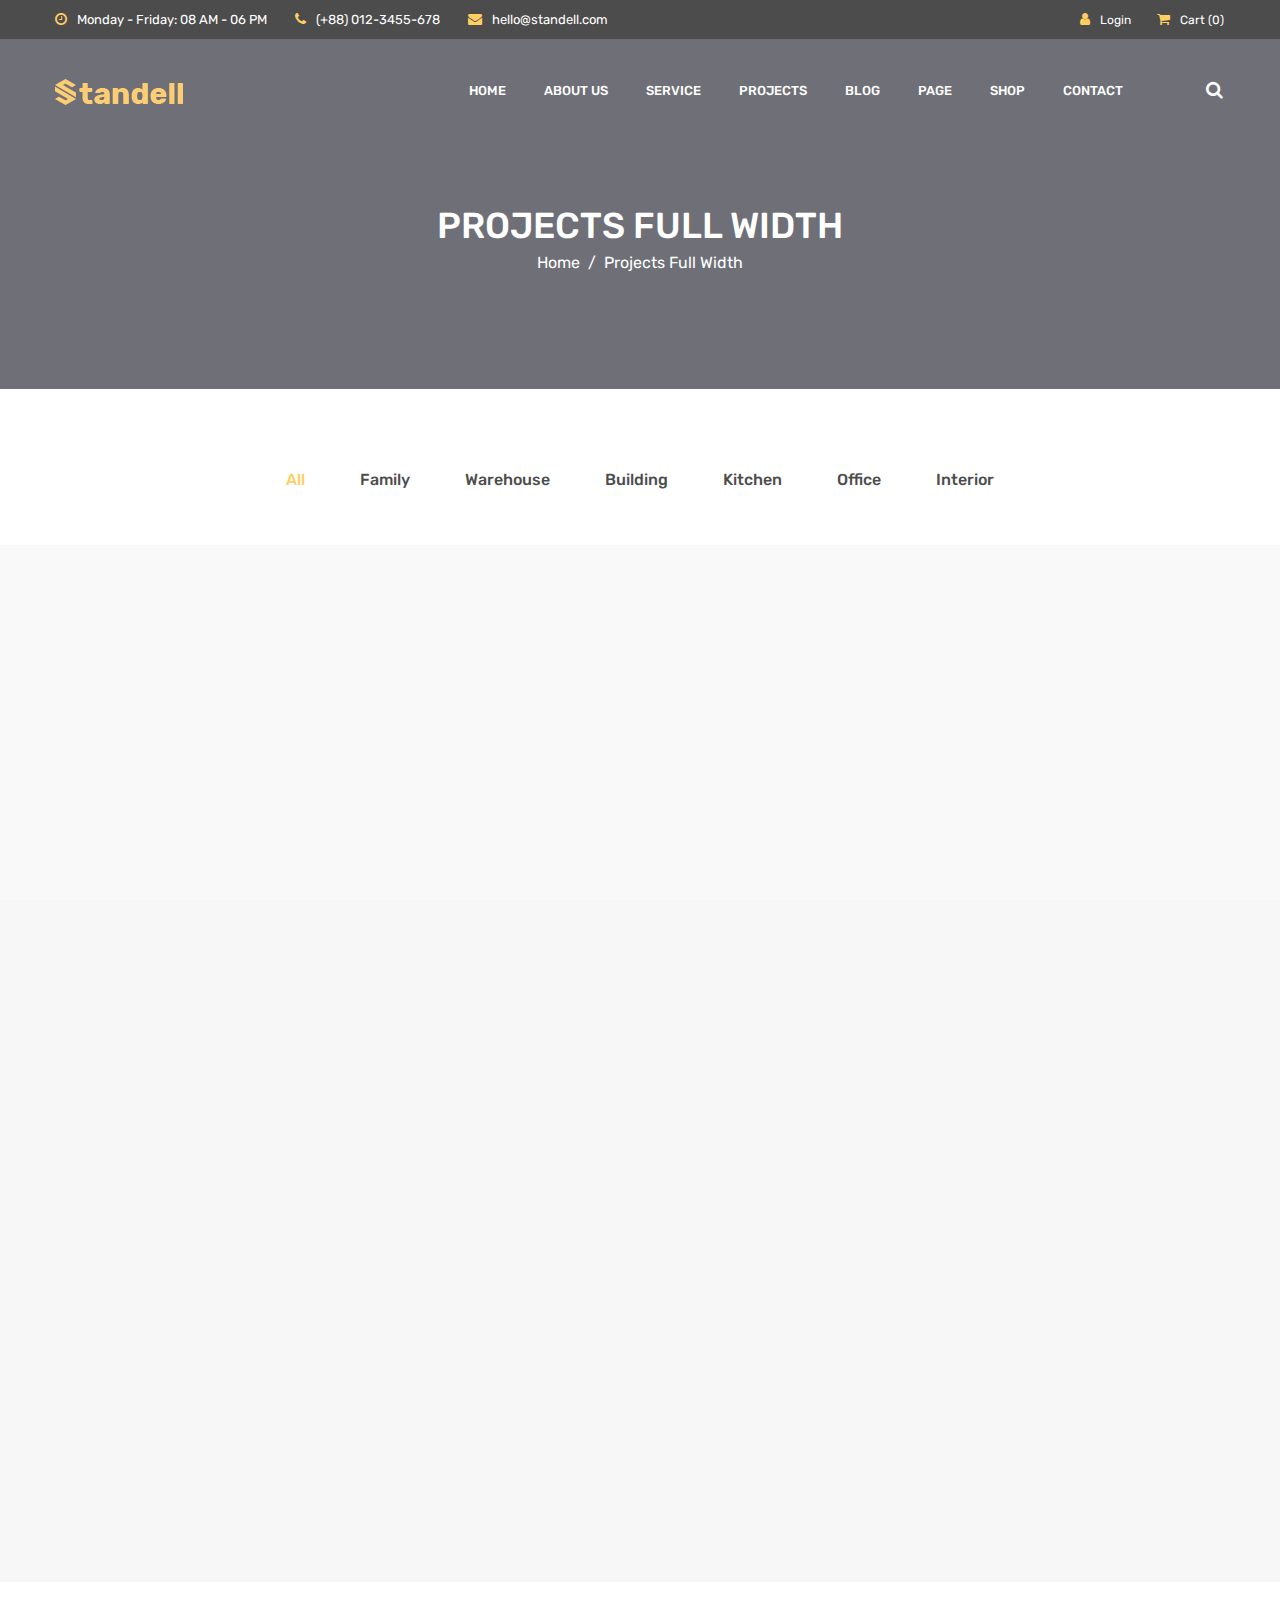
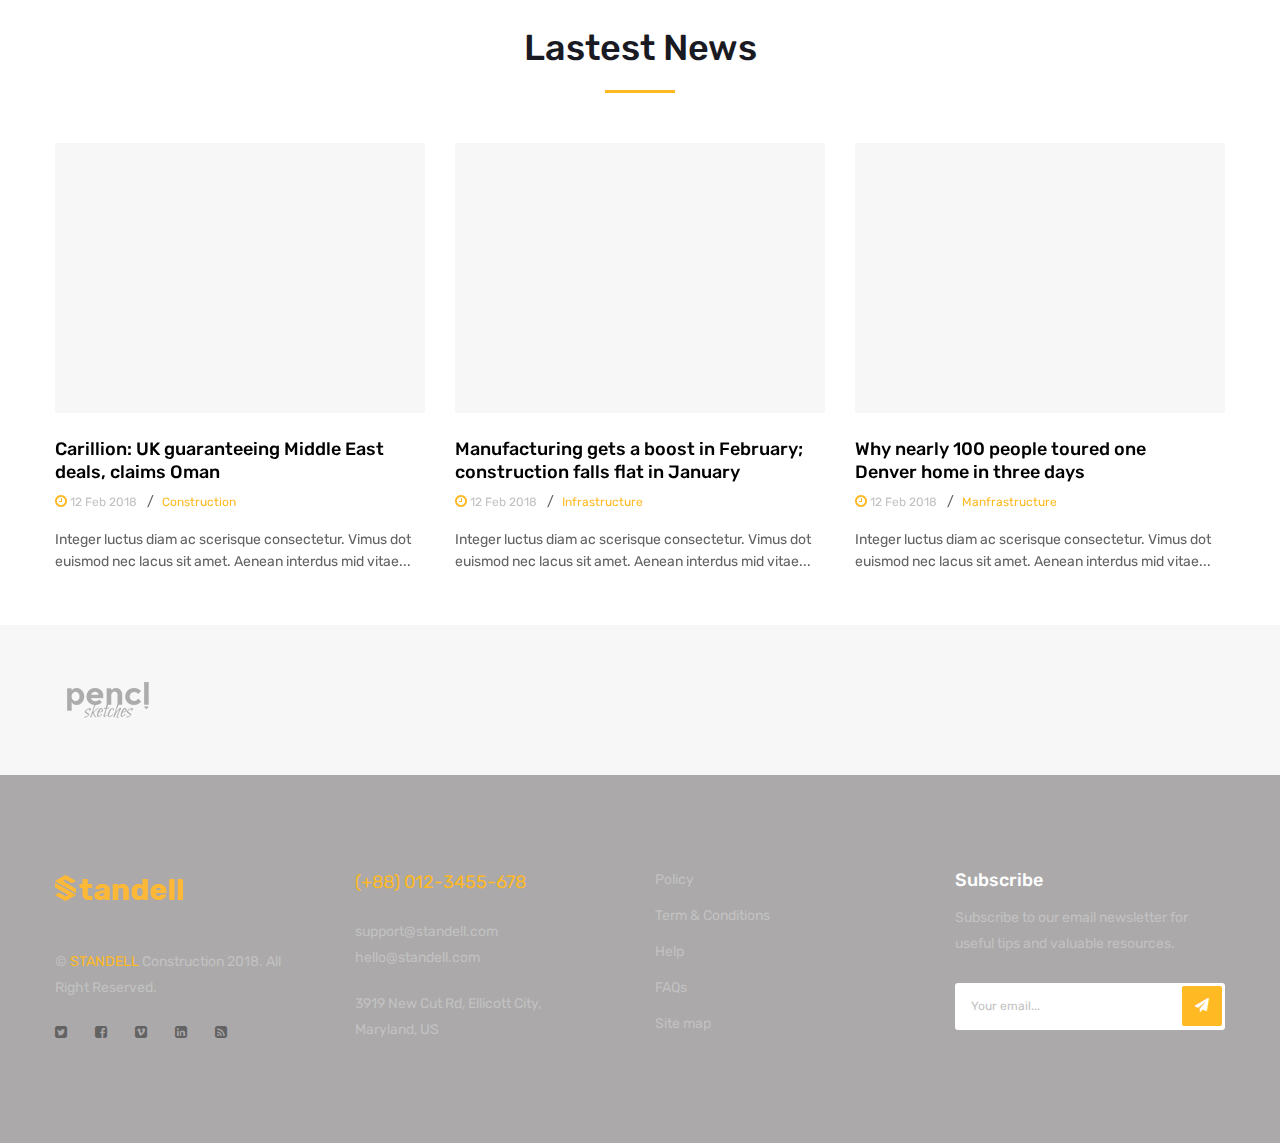
<file: projects2.html>
<!DOCTYPE html>
<!--[if IE 8 ]><html class="ie" xmlns="http://www.w3.org/1999/xhtml" xml:lang="en-US" lang="en-US"> <![endif]-->
<!--[if (gte IE 9)|!(IE)]><!-->
<html xmlns="http://www.w3.org/1999/xhtml" xml:lang="en-US" lang="en-US"><!--<![endif]-->
    <head>
        <!-- Basic Page Needs -->
        <meta charset="UTF-8">
        <!--[if IE]><meta http-equiv='X-UA-Compatible' content='IE=edge,chrome=1'><![endif]-->
        <title>Standell - Multipurpose Warehouse  HTML Template</title>

        <meta name="author" content="themsflat.com">

        <!-- Mobile Specific Metas -->
        <meta name="viewport" content="width=device-width, initial-scale=1, maximum-scale=1">

        <!-- Theme style -->
        <link rel="stylesheet" type="text/css" href="stylesheet/style.css">
        
        <!-- Responsive -->
        <link rel="stylesheet" type="text/css" href="stylesheet/responsive.css">
    </head>
    <body>
        <div id="loading-overlay">
            <div class="loader"></div>
        </div> <!-- /.loading-overlay -->
        
        <div class="top">
            <div class="container">
                <div class="row">
                    <div class="col-lg-8 col-sm-12">
                        <div class="flat-custom-info">
                            <ul class="custom-info">
                                <li class="datetime"><a href="#">Monday - Friday: 08 AM - 06 PM</a></li>
                                <li class="phone"><a href="#">(+88) 012-3455-678</a></li>
                                <li class="mail"><a href="#">hello@standell.com</a></li>
                            </ul>
                        </div><!-- /.custom-info -->
                    </div><!-- /.col-md-8 -->

                    <div class="col-lg-4 col-sm-12">
                        <div class="flat-user-section text-right">
                            <ul class="user-section">
                                <li class="login"><a href="#">Login</a></li>
                                <li class="cart"><a href="#">Cart (0)</a></li>
                            </ul>
                        </div><!-- /.user-section -->
                    </div><!-- /.col-md-4 -->
                </div> <!-- /.row -->
            </div> <!-- /.container -->
        </div> <!-- /.Top -->

        <header id="header" class="style3">
            <div class="container container-header">
                <div class="row" >
                    <div class="col-md-12" >
                        <div class="header-wrap style3 clearfix">
                            <div id="logo">
                                <a href="index.html"><img src="images/logo.png" alt="logo" width="128" height="26" data-retina="images/logo-2x.png" data-width="128" data-height="26"></a>
                            </div> <!-- /#logo -->

                            <div class="mobile-button">
                                <span></span>
                            </div>

                            <div class="show-search">
                                <a href="#"><i class="fa fa-search"></i></a> 
                                <div class="submenu top-search widget_search">
                                    <form role="search" method="get" class="search-form" action="#">

                                        <input type="search" class="search-field" placeholder="Search &hellip;" value="" name="s" />

                                        <button type="submit" class="search-submit"><i class="fa fa-search"></i></button>
                                    </form>                                
                                </div>        
                            </div> 

                            <div class="nav-wrap">
                                <nav id="mainnav" class="mainnav">
                                    <ul class="menu">
                                        <li class="active">
                                            <a href="#" title="">HOME</a>
                                            <ul class="sub-menu">
                                                <li><a href="index.html" title="">HOME 01</a></li>
                                                <li><a href="index2.html" title="">HOME 02</a></li>
                                                <li><a href="index3.html" title="">HOME 03</a></li>
                                                <li><a href="index4.html" title="">HOME 04</a></li>
                                                <li><a href="index5.html" title="">HOME 05</a></li>
                                            </ul><!-- /.sub-menu -->
                                        </li>
                                        <li>
                                            <a href="about.html" title="">ABOUT US</a>
                                        </li>
                                        <li>
                                            <a href="#" title="">SERVICE</a>
                                            <ul class="sub-menu">
                                                <li><a href="service1.html" title="">SERVICE 01</a></li>
                                                <li><a href="service2.html" title="">SERVICE 02</a></li>
                                                <li><a href="service-detail.html" title="">SERVICE DETAIL</a></li>
                                            </ul><!-- /.sub-menu -->
                                        </li>
                                        <li>
                                            <a href="#" title="">PROJECTS</a>
                                            <ul class="sub-menu">
                                                <li><a href="projects1.html" title="">PROJECT (1)</a></li>
                                                <li><a href="projects2.html" title="">PROJECT (2)</a></li>

                                                <li><a href="project-detail.html" title="">PROJECT DETAIL</a></li>
                                            </ul><!-- /.sub-menu -->
                                        </li>
                                        <li>
                                            <a href="#" title="">BLOG</a>
                                            <ul class="sub-menu">
                                                <li><a href="blog.html" title="">BLOG</a></li>
                                                <li><a href="blog-detail.html" title="">BLOG DETAIL</a></li>
                                            </ul><!-- /.sub-menu -->
                                        </li>
                                        <li>
                                            <a href="#" title="">PAGE</a>
                                            <ul class="sub-menu">
                                                <li><a href="FAQs.html" title="">FAQS</a></li>
                                                <li><a href="error.html" title="">ERROR PAGE</a></li>
                                            </ul><!-- /.sub-menu -->
                                        </li>
                                        <li>
                                            <a href="shop.html" title="">SHOP</a>
                                            <ul class="sub-menu">
                                                <li><a href="shop.html" title="">SHOP</a></li>
                                                <li><a href="shop-detail.html" title="">SHOP DETAIL</a></li>
                                                <li><a href="cart.html">SHOPPING CART</a></li>
                                                <li><a href="checkout.html">CHECKOUT CART</a></li>
                                            </ul><!-- /.sub-menu -->
                                        </li>
                                        <li>
                                            <a href="contact-us.html">CONTACT</a>
                                        </li>
                                    </ul><!-- /.menu -->
                                </nav> <!-- /#mainnav -->
                            </div> <!-- .nav-wrap -->
                        </div> <!-- /.header-wrap -->
                    </div>
                </div> <!-- /.row -->
            </div> <!-- container -->
        </header> <!-- /#header -->

        <div class="page-title parallax parallax1 ">
            <div class="overlay"></div>
            <div class="container">
                <div class="page-title-content text-center">
                    <div class="page-title-heading ">
                        <h3 class="title"><a href="#">PROJECTS FULL WIDTH</a></h3>
                    </div>
                    <div class="breadcrumbs">
                        <ul>
                            <li class="home"><a href="#">Home</a></li>
                            <li><a href="#">Projects Full Width </a></li>
                        </ul>
                    </div>
                </div>
            </div>
        </div> <!-- /.page-title -->

        <div class="wrap-content main-project project-v2">
            <section class="flat-projects style3 pd-top-80 clearfix">
                <div class="container-fluid">   
                    <div class="row">
                        <div class="col-md-12">
                            <div class="flat-portfolio portfolio-project">
                                <ul class="portfolio-filter clearfix">
                                    <li class="active"><a href="#" data-filter="*">All</a></li>
                                    <li><a href="#" data-filter=".family">Family</a></li>
                                    <li><a href="#" data-filter=".warehouse ">Warehouse   </a></li>
                                    <li><a href="#" data-filter=".building">Building </a></li>
                                    <li><a href="#" data-filter=".kitchen">Kitchen</a></li>
                                    <li><a href="#" data-filter=".office">Office</a></li>
                                    <li><a href="#" data-filter=".interior">Interior </a></li>
                                </ul> <!-- /.portfolio-filter -->                      
                            </div> <!-- /flat-portfolio -->  
                        </div> <!-- /.col-md-12 -->
                    </div> <!-- /.row -->

                    <div class="portfolio-wrap">
                        <div class="flat-imagebox isotope-project">
                            <div class="imagebox style3 interior kitchen warehouse family">
                                <div class="imagebox-image ">
                                    <img src="images/projects/project-1.png" alt="standell">
                                    <div class="overlay"></div>
                                </div>
                                <div class="imagebox-content">
                                    <h3 class="heading"><a href="">The Alpina Central</a></h3>
                                    <div class="meta-project">
                                        <a href="#">Buildings</a>
                                        <a href="#">Office</a>
                                    </div>
                                </div>
                            </div>

                            <div class="imagebox style3 interior family">
                                <div class="imagebox-image ">
                                    <img src="images/projects/project-2.png" alt="standell">
                                    <div class="overlay"></div>
                                </div>
                                <div class="imagebox-content">
                                    <h3 class="heading"><a href=""> The Alpina Central</a></h3>
                                    <div class="meta-project">
                                        <a href="#">Buildings</a>
                                        <a href="#">Office</a>
                                    </div>
                                </div>
                            </div>

                            <div class="imagebox style3 interior kitchen">
                                <div class="imagebox-image">
                                    <img src="images/projects/project-3.png" alt="standell">
                                    <div class="overlay"></div>
                                </div>
                                <div class="imagebox-content">
                                    <h3 class="heading"><a href="">The Alpina Central</a></h3>
                                    <div class="meta-project">
                                        <a href="#">Buildings</a>
                                        <a href="#">Office</a>
                                    </div>
                                </div>
                            </div>

                            <div class="imagebox style3 office warehouse">
                                <div class="imagebox-image">
                                    <img src="images/projects/project-4.png" alt="standell">
                                    <div class="overlay"></div>
                                </div>
                                <div class="imagebox-content">
                                    <h3 class="heading"><a href="">The Alpina Central</a></h3>
                                    <div class="meta-project">
                                        <a href="#">Buildings</a>
                                        <a href="#">Office</a>
                                    </div>
                                </div>
                            </div>

                            <div class="imagebox style3 office building family">
                                <div class="imagebox-image">
                                    <img src="images/projects/project-5.png" alt="standell">
                                    <div class="overlay"></div>
                                </div>
                                <div class="imagebox-content">
                                    <h3 class="heading"><a href="">The Alpina Central</a></h3>
                                    <div class="meta-project">
                                        <a href="#">Buildings</a>
                                        <a href="#">Office</a>
                                    </div>
                                </div>
                            </div>

                            <div class="imagebox style3 office building">
                                <div class="imagebox-image">
                                    <img src="images/projects/project-6.png" alt="standell">
                                    <div class="overlay"></div>
                                </div>
                                <div class="imagebox-content">
                                    <h3 class="heading"><a href="">The Alpina Central</a></h3>
                                    <div class="meta-project">
                                        <a href="#">Buildings</a>
                                        <a href="#">Office</a>
                                    </div>
                                </div>
                            </div>

                            <div class="imagebox style3 office building">
                                <div class="imagebox-image">
                                    <img src="images/projects/project-7.png" alt="standell">
                                    <div class="overlay"></div>
                                </div>
                                <div class="imagebox-content">
                                    <h3 class="heading"><a href="">The Alpina Central</a></h3>
                                    <div class="meta-project">
                                        <a href="#">Buildings</a>
                                        <a href="#">Office</a>
                                    </div>
                                </div>
                            </div>
                            <div class="imagebox style3 office building">
                                <div class="imagebox-image">
                                    <img src="images/projects/project-8.png" alt="standell">
                                    <div class="overlay"></div>
                                </div>
                                <div class="imagebox-content">
                                    <h3 class="heading"><a href="">The Alpina Central</a></h3>
                                    <div class="meta-project">
                                        <a href="#">Buildings</a>
                                        <a href="#">Office</a>
                                    </div>
                                </div>
                            </div>
                            <div class="imagebox style3 office building">
                                <div class="imagebox-image">
                                    <img src="images/projects/project-9.png" alt="standell">
                                    <div class="overlay"></div>
                                </div>
                                <div class="imagebox-content">
                                    <h3 class="heading"><a href="">The Alpina Central</a></h3>
                                    <div class="meta-project">
                                        <a href="#">Buildings</a>
                                        <a href="#">Office</a>
                                    </div>
                                </div>
                            </div>

                        </div>
                    </div>  <!-- /.portfolio-wrap -->
                </div> <!-- /.container-fluid -->
            </section>  <!-- /.flat-projects -->

            <section class="flat-news style3 pd-top-50">
                <div class="container">
                    <div class="row">
                        <div class="col-md-12">
                            <div class="flat-title">
                                <h2 class="title center-title">Lastest News</h2> 
                            </div> <!-- /.flat-title -->
                            <div class="themesflat-carousel-box  clearfix" data-gap="30" data-column="3" data-column2="2" data-column3="1" data-dots= "false" data-auto="false">
                                <div class="owl-carousel">
                                    <article class="post style3">
                                        <div class="post-border">
                                            <div class="featured-post">
                                                <a href="#"><img src="images/style3/new1.png" alt="image"></a>
                                            </div>
                                            <div class="content-post">
                                                <h5 class="post-title">
                                                    <a href="#">Carillion: UK guaranteeing Middle East deals, claims Oman</a>
                                                </h5>
                                                <div class="post-meta">
                                                    <ul>
                                                        <li class="time"><a href="#">12 Feb 2018</a></li>
                                                        <li class="categories"><a href="#">Construction</a></li>
                                                    </ul>
                                                </div>
                                                <div class="post-content">
                                                    <p>Integer luctus diam ac scerisque consectetur. Vimus dot euismod nec lacus sit amet. Aenean interdus mid vitae...</p>
                                                </div>
                                            </div>
                                        </div>
                                    </article>

                                    <article class="post style3">
                                        <div class="post-border">
                                            <div class="featured-post">
                                                <a href="#"><img src="images/style3/new2.png" alt="image"></a>
                                            </div>
                                            <div class="content-post">
                                                <h5 class="post-title">
                                                    <a href="#">Manufacturing gets a boost in February; construction falls flat in January</a>
                                                </h5>
                                                <div class="post-meta">
                                                    <ul>
                                                        <li class="time"><a href="#">12 Feb 2018</a></li>
                                                        <li class="categories"><a href="#">Infrastructure</a></li>
                                                    </ul>
                                                </div>
                                                <div class="post-content">
                                                    <p>Integer luctus diam ac scerisque consectetur. Vimus dot euismod nec lacus sit amet. Aenean interdus mid vitae...</p>
                                                </div>
                                            </div>
                                        </div>
                                    </article>

                                    <article class="post style3">
                                        <div class="post-border">
                                            <div class="featured-post">
                                                <a href="#"><img src="images/style3/new3.png" alt="image"></a>
                                            </div>
                                            <div class="content-post">
                                                <h5 class="post-title">
                                                    <a href="#">Why nearly 100 people toured one Denver home in three days </a>
                                                </h5>
                                                <div class="post-meta">
                                                    <ul>
                                                        <li class="time"><a href="#">12 Feb 2018</a></li>
                                                        <li class="categories"><a href="#">  Manfrastructure</a></li>
                                                    </ul>
                                                </div>
                                                <div class="post-content">
                                                    <p>Integer luctus diam ac scerisque consectetur. Vimus dot euismod nec lacus sit amet. Aenean interdus mid vitae...</p>
                                                </div>
                                            </div>
                                        </div>
                                    </article>

                                    <article class="post style3">
                                        <div class="post-border">
                                            <div class="featured-post">
                                                <a href="#"><img src="images/style3/new1.png" alt="image"></a>
                                            </div>
                                            <div class="content-post">
                                                <h5 class="post-title">
                                                    <a href="#">Why nearly 100 people toured one Denver home in three days </a>
                                                </h5>
                                                <div class="post-meta">
                                                    <ul>
                                                        <li class="time"><a href="#">12 Feb 2018</a></li>
                                                        <li class="categories"><a href="#">Construction</a></li>
                                                    </ul>
                                                </div>
                                                <div class="post-content">
                                                    <p>Integer luctus diam ac scerisque consectetur. Vimus dot euismod nec lacus sit amet. Aenean interdus mid vitae...</p>
                                                </div>
                                            </div>
                                        </div>
                                    </article>

                                    <article class="post style3">
                                        <div class="post-border">
                                            <div class="featured-post">
                                                <a href="#"><img src="images/style3/new2.png" alt="image"></a>
                                            </div>
                                            <div class="content-post">
                                                <h5 class="post-title">
                                                    <a href="#">Stacked Lumber At A Construction</a>
                                                </h5>
                                                <div class="post-meta">
                                                    <ul>
                                                        <li class="time"><a href="#">12 Feb 2018</a></li>
                                                        <li class="categories"><a href="#">Plumber</a></li>
                                                    </ul>
                                                </div>
                                                <div class="post-content">
                                                    <p>Many desktop publishing packages and web page editors now use Lorem Ipsum as their default model text...</p>
                                                </div>
                                            </div>
                                        </div>
                                    </article>

                                    <article class="post style3">
                                        <div class="post-border">
                                            <div class="featured-post">
                                                <a href="#"><img src="images/style3/new3.png" alt="image"></a>
                                            </div>
                                            <div class="content-post">
                                                <h5 class="post-title">
                                                    <a href="#">Crane And Construction Of New Buildings</a>
                                                </h5>
                                                <div class="post-meta">
                                                    <ul>
                                                        <li class="time"><a href="#">12 Feb 2018</a></li>
                                                        <li class="categories"><a href="#">  Repair Roof</a></li>
                                                    </ul>
                                                </div>
                                                <div class="post-content">
                                                    <p>Many desktop publishing packages and web page editors now use Lorem Ipsum as their default model text...</p>
                                                </div>
                                            </div>
                                        </div>
                                    </article>
                                </div>
                            </div>
                        </div> <!-- /.col-md-12 -->
                    </div> <!-- /.row -->
                </div> <!-- /.container -->
            </section> <!-- /.flat-news -->
        </div> <!-- /.wrap-content -->

        <div class="partner-clients">
            <div class="container">
                <div class="row">
                    <div class="col-md-12">
                        <div class="slide-client owl-carousel" data-auto="true" data-item="5" data-nav="false" data-dots="false">
                            <div class="client">
                                <a href="#">
                                    <img src="images/partner-logo-1.png"  alt="standell">
                                    <img src="images/partner-logo-1-hover.png" alt="standell">
                                </a>
                            </div>
                            <div class="client ">
                                <a href="#" >
                                    <img src="images/partner-logo-2.png" alt="standell">
                                    <img src="images/partner-logo-2-hover.png" alt="standell">
                                </a>
                            </div>
                            <div class="client">
                                <a href="#">
                                    <img src="images/partner-logo-3.png" alt="standell">
                                    <img src="images/partner-logo-3-hover.png" alt="standell">
                                </a>
                            </div>
                            <div class="client">
                                <a href="#">
                                    <img src="images/partner-logo-4.png" alt="standell">
                                    <img src="images/partner-logo-4-hover.png" alt="standell">
                                </a>
                            </div>
                            <div class="client">
                                <a href="#">
                                    <img src="images/partner-logo-5.png" alt="standell">
                                    <img src="images/partner-logo-5-hover.png" alt="standell">
                                </a>
                            </div>
                            <div class="client">
                                <a href="#">
                                    <img src="images/partner-logo-1.png" alt="standell">
                                    <img src="images/partner-logo-1-hover.png" alt="standell">
                                </a>
                            </div>
                            <div class="client ">
                                <a href="#" >
                                    <img src="images/partner-logo-2.png" alt="standell">
                                    <img src="images/partner-logo-2-hover.png" alt="standell">
                                </a>
                            </div>
                            <div class="client">
                                <a href="#">
                                    <img src="images/partner-logo-3.png" alt="standell">
                                    <img src="images/partner-logo-3-hover.png" alt="standell">
                                </a>
                            </div>
                            <div class="client">
                                <a href="#">
                                    <img src="images/partner-logo-4.png" alt="standell">
                                    <img src="images/partner-logo-4-hover.png" alt="standell">
                                </a>
                            </div>
                            <div class="client">
                                <a href="#">
                                    <img src="images/partner-logo-5.png" alt="standell">
                                    <img src="images/partner-logo-5-hover.png" alt="standell">
                                </a>
                            </div>

                        </div>
                    </div>
                </div>
            </div>
        </div> <!-- /.partner-clients -->

        <footer id="footer">
            <div class="footer-widgets pd-top-100 pd-bottom-80">
                <div class="container">
                    <div class="row">
                        <div class="col-md-3">
                            <div class="widget widget-about">
                                <div id="logo-ft">
                                   <a href="#"><img src="images/logo-footer.png" alt="logo-ft"  width="128" height="26" data-retina="./images/logofooter@2x.png" data-width="128" data-height="26"></a>
                                </div>
                                <div class="copyright">
                                    <p class="text-widget pd-right-40">© <a href="#">STANDELL</a> Construction 2018. All Right Reserved.</p>
                                </div>
                                <ul class="social">
                                    <li>
                                        <a href="#" title="">
                                            <i class="fa fa-twitter-square"></i>
                                        </a>
                                    </li>
                                    <li>
                                        <a href="#" title="">
                                            <i class="fa fa-facebook-square"></i>
                                        </a>
                                    </li>
                                    <li>
                                        <a href="#" title="">
                                            <i class="fa fa-vimeo-square"></i>
                                        </a>
                                    </li>
                                    <li>
                                        <a href="#" title="">
                                            <i class="fa fa-linkedin-square"></i>
                                        </a>
                                    </li>
                                    <li>
                                        <a href="#" title="">
                                            <i class="fa fa-rss-square"></i>
                                        </a>
                                    </li>
                                </ul>
                            </div>
                        </div>
                        <div class="col-md-3">
                            <div class="widget widget-contact">
                                <h5><a href="#">(+88) 012-3455-678</a></h5>
                                <p class="text-widget">support@standell.com hello@standell.com</p>
                                <p class="text-widget pd-right-40" >3919 New Cut Rd, Ellicott City, Maryland, US</p>
                            </div>
                        </div>
                        <div class="col-md-3">
                            <div class="widget widget-services">
                                <ul>
                                    <li><a href="">Policy</a></li>
                                    <li><a href="">Term & Conditions</a></li>
                                    <li><a href="">Help</a></li>
                                    <li><a href="">FAQs</a></li>
                                    <li><a href="">Site map</a></li>
                                </ul>
                            </div>
                        </div>
                        <div class="col-md-3">
                            <div class="widget widget-subscribe">
                                <div class="title-link">
                                    <h5 class="widget-title">Subscribe</h5>
                                </div>
                                <p class="text-widget">Subscribe to our email newsletter for useful tips and valuable resources.</p>
                                <div class="subscribe-search">
                                    <form id="subscribe-form" method="post" action="#" data-mailchimp="true">
                                        <div id="subscribe-content">
                                            <input type="text" tabindex="2" id="subscribe-email" name="subscribe-email" class="mailchimp-email" placeholder="Your email...">
                                            <button type="button" id="subscribe-button" class="submit-button btn-effect"><i class="fa  fa-paper-plane"></i></button>
                                        </div>
                                    </form>
                                </div>
                            </div>
                        </div>
                    </div>
                </div>
            </div>
        </footer> <!-- /#footer -->

        <a id="scroll-top"></a> <!-- /#scroll-top -->

        <!-- Javascript -->
        <script src="javascript/jquery.min.js"></script>
        <script src="javascript/plugins.js"></script>
        <script src="javascript/bootstrap.min.js"></script>
        <script src="javascript/flex-slider.min.js"></script>
        <script src="javascript/jquery-countTo.js"></script>
        <script src="javascript/jquery-fancybox.js"></script>
        <script src="javascript/equalize.min.js"></script>
        <script src='javascript/jquery-isotope.js'></script>

        <script src="javascript/main.js"></script>

        <!-- Owl carousel js -->
        <script src="javascript/owl.carousel.js"></script>

        <!-- Slider -->
        <script src="rev-slider/js/jquery.themepunch.tools.min.js"></script>
        <script src="rev-slider/js/jquery.themepunch.revolution.min.js"></script>
        <script src="javascript/rev-slider.js"></script>
        <!-- Load Extensions only on Local File Systems ! The following part can be removed on Server for On Demand Loading -->  
        <script src="rev-slider/js/extensions/revolution.extension.actions.min.js"></script>
        <script src="rev-slider/js/extensions/revolution.extension.carousel.min.js"></script>
        <script src="rev-slider/js/extensions/revolution.extension.kenburn.min.js"></script>
        <script src="rev-slider/js/extensions/revolution.extension.layeranimation.min.js"></script>
        <script src="rev-slider/js/extensions/revolution.extension.migration.min.js"></script>
        <script src="rev-slider/js/extensions/revolution.extension.navigation.min.js"></script>
        <script src="rev-slider/js/extensions/revolution.extension.parallax.min.js"></script>
        <script src="rev-slider/js/extensions/revolution.extension.slideanims.min.js"></script>
        <script src="rev-slider/js/extensions/revolution.extension.video.min.js"></script>
       

        </body>
</html>
</file>
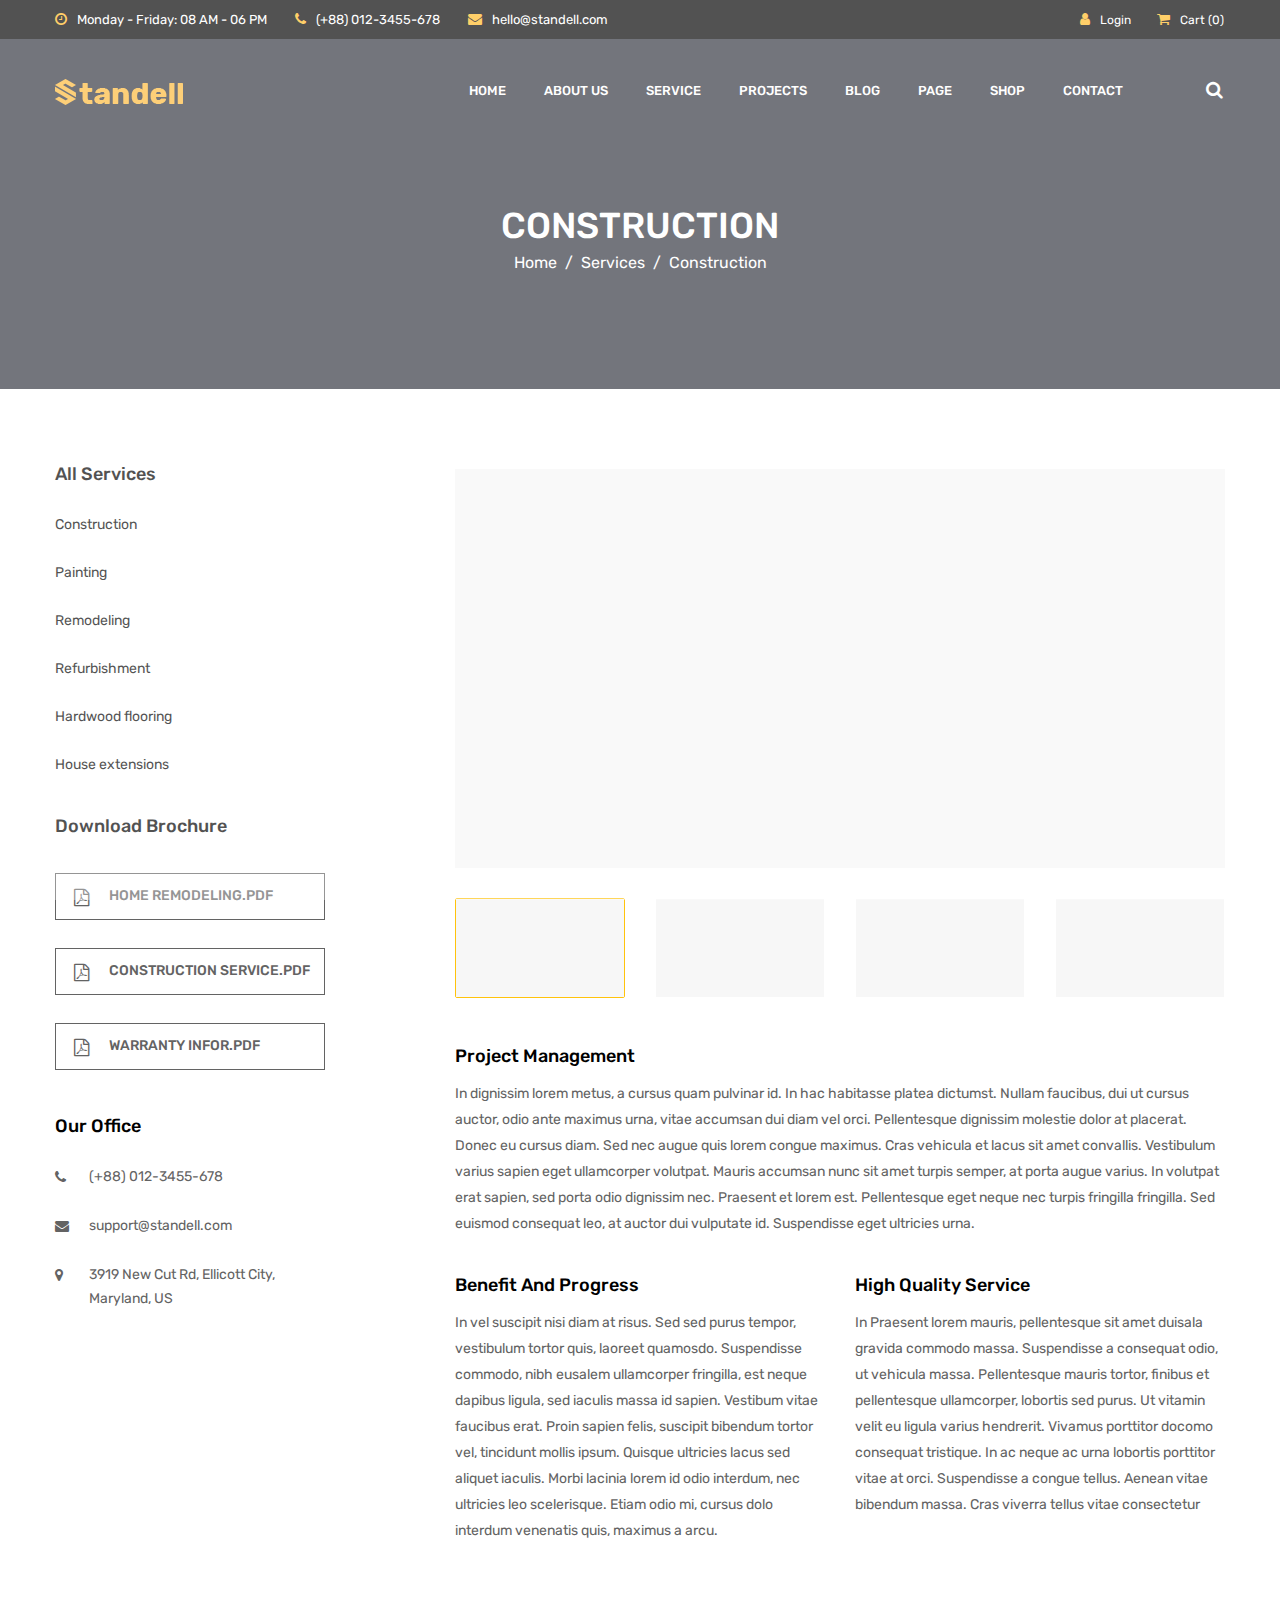
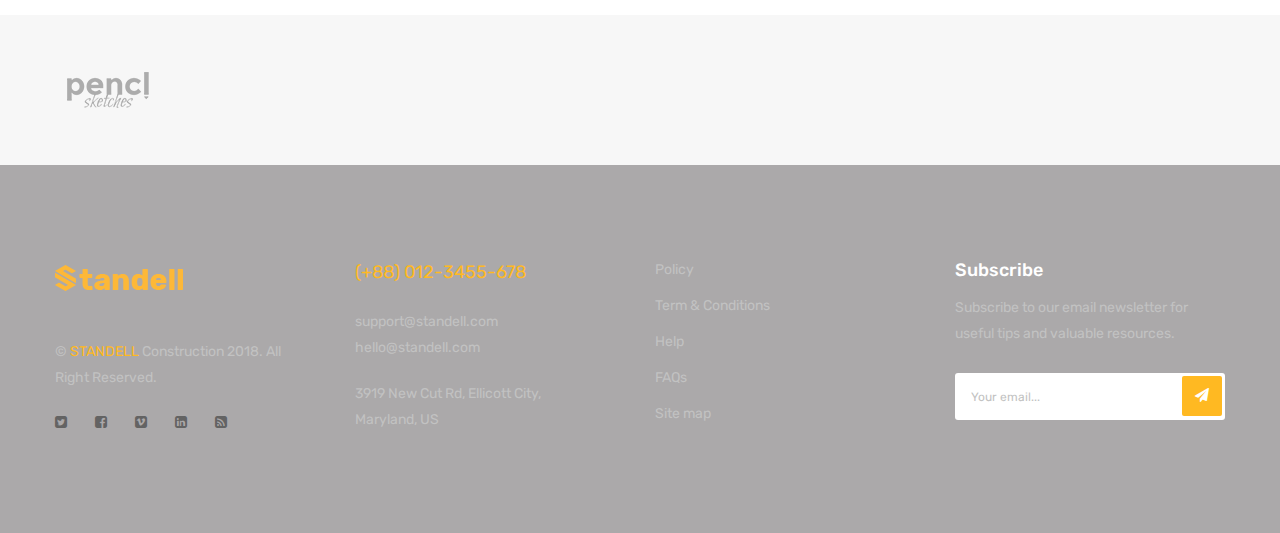
<file: service-detail.html>
<!DOCTYPE html>
<!--[if IE 8 ]><html class="ie" xmlns="http://www.w3.org/1999/xhtml" xml:lang="en-US" lang="en-US"> <![endif]-->
<!--[if (gte IE 9)|!(IE)]><!-->
<html xmlns="http://www.w3.org/1999/xhtml" xml:lang="en-US" lang="en-US"><!--<![endif]-->
    <head>
        <!-- Basic Page Needs -->
        <meta charset="UTF-8">
        <!--[if IE]><meta http-equiv='X-UA-Compatible' content='IE=edge,chrome=1'><![endif]-->
        <title>Standell - Multipurpose Construction HTML Template</title>

        <meta name="author" content="themsflat.com">

        <!-- Mobile Specific Metas -->
        <meta name="viewport" content="width=device-width, initial-scale=1, maximum-scale=1">

        <!-- Theme style -->
        <link rel="stylesheet" type="text/css" href="stylesheet/style.css">
        
        <!-- Responsive -->
        <link rel="stylesheet" type="text/css" href="stylesheet/responsive.css">
    </head>
    
    <body>
        <div id="loading-overlay">
            <div class="loader"></div>
        </div> <!-- /.loading-overlay -->
        
        <div class="top">
            <div class="container">
                <div class="row">
                    <div class="col-lg-8 col-sm-12">
                        <div class="flat-custom-info">
                            <ul class="custom-info">
                                <li class="datetime"><a href="#">Monday - Friday: 08 AM - 06 PM</a></li>
                                <li class="phone"><a href="#">(+88) 012-3455-678</a></li>
                                <li class="mail"><a href="#">hello@standell.com</a></li>
                            </ul>
                        </div><!-- /.custom-info -->
                    </div><!-- /.col-md-8 -->

                    <div class="col-lg-4 col-sm-12">
                        <div class="flat-user-section text-right">
                            <ul class="user-section">
                                <li class="login"><a href="#">Login</a></li>
                                <li class="cart"><a href="#">Cart (0)</a></li>
                            </ul>
                        </div><!-- /.user-section -->
                    </div><!-- /.col-md-4 -->
                </div> <!-- /.row -->
            </div> <!-- /.container -->
        </div> <!-- /.Top -->

        <header id="header" class="style3">
            <div class="container container-header">
                <div class="row" >
                    <div class="col-md-12" >
                        <div class="header-wrap style3 clearfix">
                            <div id="logo">
                                <a href="index.html"><img src="images/logo.png" alt="logo" width="128" height="26" data-retina="images/logo-2x.png" data-width="128" data-height="26"></a>
                            </div> <!-- /#logo -->

                            <div class="mobile-button">
                                <span></span>
                            </div>

                            <div class="show-search">
                                <a href="#"><i class="fa fa-search"></i></a> 
                                <div class="submenu top-search widget_search">
                                    <form role="search" method="get" class="search-form" action="#">

                                        <input type="search" class="search-field" placeholder="Search &hellip;" value="" name="s" />

                                        <button type="submit" class="search-submit"><i class="fa fa-search"></i></button>
                                    </form>                                
                                </div>        
                            </div> 

                            <div class="nav-wrap">
                                <nav id="mainnav" class="mainnav">
                                    <ul class="menu">
                                        <li class="active">
                                            <a href="#" title="">HOME</a>
                                            <ul class="sub-menu">
                                                <li><a href="index.html" title="">HOME 01</a></li>
                                                <li><a href="index2.html" title="">HOME 02</a></li>
                                                <li><a href="index3.html" title="">HOME 03</a></li>
                                                <li><a href="index4.html" title="">HOME 04</a></li>
                                                <li><a href="index5.html" title="">HOME 05</a></li>
                                            </ul><!-- /.sub-menu -->
                                        </li>
                                        <li>
                                            <a href="about.html" title="">ABOUT US</a>
                                        </li>
                                        <li>
                                            <a href="#" title="">SERVICE</a>
                                            <ul class="sub-menu">
                                                <li><a href="service1.html" title="">SERVICE 01</a></li>
                                                <li><a href="service2.html" title="">SERVICE 02</a></li>
                                                <li><a href="service-detail.html" title="">SERVICE DETAIL</a></li>
                                            </ul><!-- /.sub-menu -->
                                        </li>
                                        <li>
                                            <a href="#" title="">PROJECTS</a>
                                            <ul class="sub-menu">
                                                <li><a href="projects1.html" title="">PROJECT (1)</a></li>
                                                <li><a href="projects2.html" title="">PROJECT (2)</a></li>

                                                <li><a href="project-detail.html" title="">PROJECT DETAIL</a></li>
                                            </ul><!-- /.sub-menu -->
                                        </li>
                                        <li>
                                            <a href="#" title="">BLOG</a>
                                            <ul class="sub-menu">
                                                <li><a href="blog.html" title="">BLOG</a></li>
                                                <li><a href="blog-detail.html" title="">BLOG DETAIL</a></li>
                                            </ul><!-- /.sub-menu -->
                                        </li>
                                        <li>
                                            <a href="#" title="">PAGE</a>
                                            <ul class="sub-menu">
                                                <li><a href="FAQs.html" title="">FAQS</a></li>
                                                <li><a href="error.html" title="">ERROR PAGE</a></li>
                                            </ul><!-- /.sub-menu -->
                                        </li>
                                        <li>
                                            <a href="shop.html" title="">SHOP</a>
                                            <ul class="sub-menu">
                                                <li><a href="shop.html" title="">SHOP</a></li>
                                                <li><a href="shop-detail.html" title="">SHOP DETAIL</a></li>
                                                <li><a href="cart.html">SHOPPING CART</a></li>
                                                <li><a href="checkout.html">CHECKOUT CART</a></li>
                                            </ul><!-- /.sub-menu -->
                                        </li>
                                        <li>
                                            <a href="contact-us.html">CONTACT</a>
                                        </li>
                                    </ul><!-- /.menu -->
                                </nav> <!-- /#mainnav -->
                            </div> <!-- .nav-wrap -->
                        </div> <!-- /.header-wrap -->
                    </div>
                </div> <!-- /.row -->
            </div> <!-- container -->
        </header> <!-- /#header -->

        <div class="page-title parallax parallax1 ">
            <div class="overlay"></div>
            <div class="container">
                <div class="page-title-content text-center">
                    <div class="page-title-heading ">
                        <h3 class="title"><a href="#">CONSTRUCTION</a></h3>
                    </div>
                    <div class="breadcrumbs">
                        <ul>
                            <li class="home"><a href="#">Home</a></li>
                            <li><a href="#">Services</a></li>
                            <li><a href="#">Construction</a></li>
                        </ul>
                    </div>
                </div>
            </div>
        </div> <!-- /.page-title -->

        <div class="content-wrap main-service-detail">
            <div class="container">
                <div class="row">
                    <div class="col-lg-4 col-sm-12">
                        <div class="sidebar-left sidebar-service">
                            <div class="widget widget-categories">
                                <h5 class="widget-title">All Services</h5>
                                <ul>
                                    <li><a href="#">Construction</a></li>
                                    <li><a href="#">Painting</a></li>
                                    <li><a href="#">Remodeling</a></li>
                                    <li><a href="#">Refurbishment</a></li>
                                    <li><a href="#">Hardwood flooring</a></li>
                                    <li><a href="#">House extensions</a></li>
                                </ul>
                            </div>

                            <div class="widget widget-dowloads">
                                <h5 class="widget-title">Download Brochure</h5>
                                <ul class="dowloads">
                                    <li><a href="#" class="btn btn-styl2">HOME REMODELING.PDF</a></li>
                                    <li><a href="#" class="btn btn-styl2">CONSTRUCTION SERVICE.PDF</a></li>
                                    <li><a href="#" class="btn btn-styl2">WARRANTY INFOR.PDF</a></li>
                                </ul>
                            </div>

                            <div class="widget widget-logo-info widget-text sidebar-service">
                                <h5 class="widget-title">Our Office</h5>
                                <ul class="info">
                                    <li class="phone"><a href="#" class="data-hover">(+88) 012-3455-678</a></li>
                                    <li class="mail"><a href="#" class="data-hover">support@standell.com</a></li>
                                    <li class="address"><a href="#" class="data-hover">3919 New Cut Rd, Ellicott City,  Maryland, US</a></li>   
                                </ul>
                            </div> 
                        </div> <!-- /.sidebar -->
                    </div> <!-- /.col-md-4 -->
                    
                    <div class="col-lg-8 col-sm-12">
                        <div class="wrap-service-detail pd-top-80"> 
                            <div class="image-rallary mg-bottom-45">
                                <div class="themesflat-gallery  style-2 has-arrows arrow-center arrow-circle offset-v-82 has-thumb w170  clearfix" data-gap="0" data-column="1" data-column2="1" data-column3="1" data-auto="false">
                                    <div class="owl-carousel owl-theme">
                                        <div class="gallery-item" >
                                            <div class="inner">
                                                <div class="thumb">
                                                    <img src="images/services/service-detail/sm-image-1.png" alt="Image">
                                                </div>
                                            </div>
                                        </div>
                                        <div class="gallery-item" >
                                            <div class="inner">
                                                <div class="thumb">
                                                    <img src="images/services/service-detail/sm-image-2.png" alt="Image">
                                                </div>
                                            </div>
                                        </div>
                                        <div class="gallery-item" >
                                            <div class="inner">
                                                <div class="thumb">
                                                    <img src="images/services/service-detail/sm-image-3.jpg" alt="Image">
                                                </div>
                                            </div>
                                        </div>
                                        <div class="gallery-item" >
                                            <div class="inner">
                                                <div class="thumb">
                                                    <img src="images/services/service-detail/sm-image-4.jpg" alt="Image">
                                                </div>
                                            </div>
                                        </div>
                                    </div>
                                </div><!-- /.themesflat-cousel-box -->
                            </div>
                            <div class="textbox textbox-service-detail">
                                <h5 class="textbox-heading"><a href="#">Project Management</a></h5>
                                <div class="textbox-content">
                                    <p>
                                        In dignissim lorem metus, a cursus quam pulvinar id. In hac habitasse platea dictumst. Nullam faucibus, dui ut cursus auctor, odio ante maximus urna, vitae accumsan dui diam vel orci. Pellentesque dignissim molestie dolor at placerat. Donec eu cursus diam. Sed nec augue quis lorem congue maximus. Cras vehicula et lacus sit amet convallis. Vestibulum varius sapien eget ullamcorper volutpat. Mauris accumsan nunc sit amet turpis semper, at porta augue varius. In volutpat erat sapien, sed porta odio dignissim nec. Praesent et lorem est. Pellentesque eget neque nec turpis fringilla fringilla. Sed euismod consequat leo, at auctor dui vulputate id. Suspendisse eget ultricies urna.
                                    </p>
                                </div>
                            </div>
                            <div class="row">
                                <div class="col-md-6">
                                    <div class="textbox textbox-service-detail">
                                        <h5 class="textbox-heading"><a href="#">Benefit And Progress</a></h5>
                                        <div class="textbox-content">
                                            <p>
                                             In vel suscipit nisi diam at risus. Sed sed purus tempor, vestibulum tortor quis, laoreet quamosdo. Suspendisse commodo, nibh eusalem ullamcorper fringilla, est neque dapibus ligula, sed iaculis massa id sapien. Vestibum vitae faucibus erat. Proin sapien felis, suscipit bibendum tortor vel, tincidunt mollis ipsum. Quisque ultricies lacus sed aliquet iaculis. Morbi lacinia lorem id odio interdum, nec ultricies leo scelerisque. Etiam odio mi, cursus dolo
                                             interdum venenatis quis, maximus a arcu.
                                         </p>
                                     </div>
                                 </div>
                             </div>
                             <div class="col-md-6">
                                <div class="textbox textbox-service-detail">
                                    <h5 class="textbox-heading"><a href="#">High Quality Service</a></h5>
                                    <div class="textbox-content">
                                        <p>
                                            In  Praesent lorem mauris, pellentesque sit amet duisala gravida commodo massa. Suspendisse a consequat odio, ut vehicula massa. Pellentesque mauris tortor, finibus et pellentesque ullamcorper, lobortis sed purus. Ut vitamin velit eu ligula varius hendrerit. Vivamus porttitor docomo
                                            consequat tristique. In ac neque ac urna lobortis porttitor vitae at orci. Suspendisse a congue tellus. Aenean vitae 
                                            bibendum massa. Cras viverra tellus vitae consectetur 
                                        </p>
                                    </div>
                                </div>
                            </div>
                        </div> 
                    </div> <!-- /.wrap-project-detail -->
                </div> <!-- /.col-md-8 -->
            </div>
        </div>
    </div> <!-- /.content-wrap -->

        <div class="partner-clients">
            <div class="container">
                <div class="row">
                    <div class="col-md-12">
                        <div class="slide-client owl-carousel" data-auto="true" data-item="5" data-nav="false" data-dots="false">
                            <div class="client">
                                <a href="#">
                                    <img src="images/partner-logo-1.png"  alt="standell">
                                    <img src="images/partner-logo-1-hover.png" alt="standell">
                                </a>
                            </div>
                            <div class="client ">
                                <a href="#" >
                                    <img src="images/partner-logo-2.png" alt="standell">
                                    <img src="images/partner-logo-2-hover.png" alt="standell">
                                </a>
                            </div>
                            <div class="client">
                                <a href="#">
                                    <img src="images/partner-logo-3.png" alt="standell">
                                    <img src="images/partner-logo-3-hover.png" alt="standell">
                                </a>
                            </div>
                            <div class="client">
                                <a href="#">
                                    <img src="images/partner-logo-4.png" alt="standell">
                                    <img src="images/partner-logo-4-hover.png" alt="standell">
                                </a>
                            </div>
                            <div class="client">
                                <a href="#">
                                    <img src="images/partner-logo-5.png" alt="standell">
                                    <img src="images/partner-logo-5-hover.png" alt="standell">
                                </a>
                            </div>
                            <div class="client">
                                <a href="#">
                                    <img src="images/partner-logo-1.png" alt="standell">
                                    <img src="images/partner-logo-1-hover.png" alt="standell">
                                </a>
                            </div>
                            <div class="client ">
                                <a href="#" >
                                    <img src="images/partner-logo-2.png" alt="standell">
                                    <img src="images/partner-logo-2-hover.png" alt="standell">
                                </a>
                            </div>
                            <div class="client">
                                <a href="#">
                                    <img src="images/partner-logo-3.png" alt="standell">
                                    <img src="images/partner-logo-3-hover.png" alt="standell">
                                </a>
                            </div>
                            <div class="client">
                                <a href="#">
                                    <img src="images/partner-logo-4.png" alt="standell">
                                    <img src="images/partner-logo-4-hover.png" alt="standell">
                                </a>
                            </div>
                            <div class="client">
                                <a href="#">
                                    <img src="images/partner-logo-5.png" alt="standell">
                                    <img src="images/partner-logo-5-hover.png" alt="standell">
                                </a>
                            </div>

                        </div>
                    </div>
                </div>
            </div>
        </div> <!-- /.partner-clients -->

        <footer id="footer">
            <div class="footer-widgets pd-top-100 pd-bottom-80">
                <div class="container">
                    <div class="row">
                        <div class="col-lg-3 col-md-6">
                            <div class="widget widget-about">
                                <div id="logo-ft">
                                   <a href="#"><img src="images/logo-footer.png" alt="logo-ft"  width="128" height="26" data-retina="./images/logofooter@2x.png" data-width="128" data-height="26"></a>
                                </div>
                                <div class="copyright">
                                    <p class="text-widget pd-right-40">© <a href="#">STANDELL</a> Construction 2018. All Right Reserved.</p>
                                </div>
                                <ul class="social">
                                    <li>
                                        <a href="#" title="">
                                            <i class="fa fa-twitter-square"></i>
                                        </a>
                                    </li>
                                    <li>
                                        <a href="#" title="">
                                            <i class="fa fa-facebook-square"></i>
                                        </a>
                                    </li>
                                    <li>
                                        <a href="#" title="">
                                            <i class="fa fa-vimeo-square"></i>
                                        </a>
                                    </li>
                                    <li>
                                        <a href="#" title="">
                                            <i class="fa fa-linkedin-square"></i>
                                        </a>
                                    </li>
                                    <li>
                                        <a href="#" title="">
                                            <i class="fa fa-rss-square"></i>
                                        </a>
                                    </li>
                                </ul>
                            </div>
                        </div>
                        <div class="col-lg-3 col-md-6">
                            <div class="widget widget-contact">
                                <h5><a href="#">(+88) 012-3455-678</a></h5>
                                <p class="text-widget">support@standell.com hello@standell.com</p>
                                <p class="text-widget pd-right-40" >3919 New Cut Rd, Ellicott City, Maryland, US</p>
                            </div>
                        </div>
                        <div class="col-lg-3 col-md-6">
                            <div class="widget widget-services">
                                <ul>
                                    <li><a href="">Policy</a></li>
                                    <li><a href="">Term & Conditions</a></li>
                                    <li><a href="">Help</a></li>
                                    <li><a href="">FAQs</a></li>
                                    <li><a href="">Site map</a></li>
                                </ul>
                            </div>
                        </div>
                        <div class="col-lg-3 col-md-6">
                            <div class="widget widget-subscribe">
                                <div class="title-link">
                                    <h5 class="widget-title">Subscribe</h5>
                                </div>
                                <p class="text-widget">Subscribe to our email newsletter for useful tips and valuable resources.</p>
                                <div class="subscribe-search">
                                    <form id="subscribe-form" method="post" action="#" data-mailchimp="true">
                                        <div id="subscribe-content">
                                            <input type="text" tabindex="2" id="subscribe-email" name="subscribe-email" class="mailchimp-email" placeholder="Your email...">
                                            <button type="button" id="subscribe-button" class="submit-button btn-effect"><i class="fa  fa-paper-plane"></i></button>
                                        </div>
                                    </form>
                                </div>
                            </div>
                        </div>
                    </div>
                </div>
            </div>
        </footer> <!-- /#footer -->

        <a id="scroll-top"></a> <!-- /#scroll-top -->

        <!-- Javascript -->
        <script   src="javascript/jquery.min.js"></script>
        <script   src="javascript/plugins.js"></script>
        <script   src="javascript/bootstrap.min.js"></script>
        <script   src="javascript/flex-slider.min.js"></script>
        <script   src="javascript/jquery-countTo.js"></script>
        <script   src="javascript/equalize.min.js"></script>

        <script   src="javascript/main.js"></script>


        <!-- Owl carousel js -->
        <script src="javascript/owl.carousel.min.js"></script>
        <script src="javascript/owl.carousel2.thumbs.js"></script>

        <!-- Slider -->
        <script src="rev-slider/js/jquery.themepunch.tools.min.js"></script>
        <script src="rev-slider/js/jquery.themepunch.revolution.min.js"></script>
        <script src="javascript/rev-slider.js"></script>
        <!-- Load Extensions only on Local File Systems ! The following part can be removed on Server for On Demand Loading -->  
        <script src="rev-slider/js/extensions/revolution.extension.actions.min.js"></script>
        <script src="rev-slider/js/extensions/revolution.extension.carousel.min.js"></script>
        <script src="rev-slider/js/extensions/revolution.extension.kenburn.min.js"></script>
        <script src="rev-slider/js/extensions/revolution.extension.layeranimation.min.js"></script>
        <script src="rev-slider/js/extensions/revolution.extension.migration.min.js"></script>
        <script src="rev-slider/js/extensions/revolution.extension.navigation.min.js"></script>
        <script src="rev-slider/js/extensions/revolution.extension.parallax.min.js"></script>
        <script src="rev-slider/js/extensions/revolution.extension.slideanims.min.js"></script>
        <script src="rev-slider/js/extensions/revolution.extension.video.min.js"></script>
    </body>
</html>
</file>
<file: stylesheet/style.css>
/**
  * Name: STANDELL
  * Version: 1.0
  * Author: Themesflat
  * Author URI: http://www.themesflat.com
**/
@import url('https://fonts.googleapis.com/css?family=Playfair+Display:700i|Rubik:400,500,700|Montserrat:400,500');
@import url('bootstrap.css');
@import url('fontawesome5.css');
@import url('font-awesome.css');
@import url('FontElegantIcons.css');
@import url('themify-icons.css');
@import url('ionicons.min.css');
@import url('jquery-fancybox.css');
@import url('liblary.css');
@import url('flexslider.css');
@import url('owl.carousel.min.css');
@import url('owl.theme.default.min.css');
@import url('shortcode.css');
@import url('../rev-slider/css/settings.css');
@import url('../rev-slider/css/layers.css');
@import url('../rev-slider/css/navigation.css');
/**
  *
  * Reset
  * Repeatable Patterns
  * Top
  * Header Top
  * Header
  * Page Title
  * Content
  * Partner Client
  * Footer
  * Bottom
  * Slider
  * GoTop Button
  * Mobile Menu Button 
  * Mobile navigation
  * Preload 
  *
**/

/* Reset
-------------------------------------------------------------- */
html{overflow-y:scroll;-webkit-text-size-adjust:100%;-ms-text-size-adjust:100%}
body{line-height:1;-webkit-font-smoothing:antialiased;-webkit-text-size-adjust:100%;-ms-text-size-adjust:100%}
a,abbr,acronym,address,applet,article,aside,audio,b,big,blockquote,body,caption,canvas,center,cite,code,dd,del,details,dfn,dialog,div,dl,dt,em,embed,fieldset,figcaption,figure,form,footer,header,hgroup,h1,h2,h3,h4,h5,h6,html,i,iframe,img,ins,kbd,label,legend,li,mark,menu,nav,object,ol,output,p,pre,q,ruby,s,samp,section,small,span,strike,strong,sub,summary,sup,tt,table,tbody,textarea,tfoot,thead,time,tr,th,td,u,ul,var,video{font-family:inherit;font-size:100%;font-weight:inherit;font-style:inherit;vertical-align:baseline;margin:0;padding:0;border:0;outline:0;background:transparent}
article,aside,details,figcaption,figure,footer,header,hgroup,menu,nav,section{display:block}
ol,ul{list-style:none}
blockquote,q{-webkit-hyphens:none;-moz-hyphens:none;-ms-hyphens:none;hyphens:none;quotes:none}
figure{margin:0}
:focus{outline:0}
table{border-collapse:collapse;border-spacing:0}
img{border:0;-ms-interpolation-mode:bicubic;vertical-align:middle}
legend{white-space:normal}
button,input,select,textarea{font-size:100%;margin:0;max-width:100%;vertical-align:baseline;-webkit-box-sizing:border-box;-moz-box-sizing:border-box;box-sizing:border-box}
button,input{line-height:normal}
input,textarea{background-image:-webkit-linear-gradient(hsla(0,0%,100%,0),hsla(0,0%,100%,0))}
button,input[type="button"],input[type="reset"],input[type="submit"]{line-height:1;cursor:pointer;-webkit-appearance:button;border:none}
input[type="checkbox"],input[type="radio"]{padding:0}
input[type="search"]{-webkit-appearance:textfield}
input[type="search"]::-webkit-search-decoration{-webkit-appearance:none}
button::-moz-focus-inner,input::-moz-focus-inner{border:0;padding:0}
*,:before,:after{-webkit-box-sizing:border-box;-moz-box-sizing:border-box;box-sizing:border-box}

/* Repeatable Patterns
-------------------------------------------------------------- */
*,
*:before,
*:after {
    -webkit-box-sizing: border-box;
    -moz-box-sizing: border-box;
    box-sizing: border-box;
}

body {
    font: 14px/24px "Rubik", sans-serif;
    color: #636363;
    overflow: hidden;
}

a { 
    font-size: 14px;    
    text-decoration: none;
    color: #000;
    -webkit-transition: all 0.3s ease-in-out;
    -moz-transition: all 0.3s ease-in-out;
    -ms-transition: all 0.3s ease-in-out;
    -o-transition: all 0.3s ease-in-out;
    transition: all 0.3s ease-in-out;
}

a:hover,
a:focus {
    color: #ffb922;
    text-decoration: none;
    outline: 0;
    -webkit-transition: all 0.3s ease-in-out;
    -moz-transition: all 0.3s ease-in-out;
    -ms-transition: all 0.3s ease-in-out;
    -o-transition: all 0.3s ease-in-out;
    transition: all 0.3s ease-in-out;
}

ul, ol {
    padding: 0;
}

img {
    max-width: 100%;
    height: auto;       
}

b, strong {
    font-weight: 900;
}

button {
    border: none;
}

button,
input[type="button"],
input[type="reset"],
input[type="submit"] {      
    display: inline-block;
    padding: 0px 28px;
    height: 44px;
    line-height: 24px;
    font-size: 14px;
    text-transform: uppercase;
    color: #ffffff;
    background: #ffb922;
    border: 2px solid #ffb922;
    -webkit-border-radius: 2px;
    -ms-border-radius: 2px;
    -o-border-radius: 2px;
    -moz-border-radius: 2px;
    position: relative;
    -webkit-transition: all 0.3s ease-in-out;
    -moz-transition: all 0.3s ease-in-out;
    -ms-transition: all 0.3s ease-in-out;
    -o-transition: all 0.3s ease-in-out;
    transition: all 0.3s ease-in-out;
}

button:hover,
input[type="button"]:hover,
input[type="reset"]:hover,
input[type="submit"]:hover {        
    color: #fff;
    background: #ffb922;
}


select,
textarea,
input[type="text"],
input[type="password"],
input[type="datetime"],
input[type="datetime-local"],
input[type="date"],
input[type="month"],
input[type="time"],
input[type="week"],
input[type="number"],
input[type="url"],
input[type="search"],
input[type="tel"],
input[type="color"],
input[type="email"] {   
    position: relative;
    display: block;
    width: 100%;
    line-height: 24px;
    padding: 0px 19px;
    color: #c2c2c2;
    border: 1px solid #d0d0d0;
    height: 44px;
    background-color: #fff;
    border-radius: 3px;   
    margin-bottom: 30px;
    -webkit-transition: all 0.3s ease-in-out;
    -moz-transition: all 0.3s ease-in-out;
    -ms-transition: all 0.3s ease-in-out;
    -o-transition: all 0.3s ease-in-out;
    transition: all 0.3s ease-in-out;
}

input[type="search"] {
    width: 250px;  
    margin-bottom: 0px;
    border-radius: 0px;
    background-color: #ffffff;
}


textarea:focus,
input[type="text"]:focus,
input[type="password"]:focus,
input[type="datetime"]:focus,
input[type="datetime-local"]:focus,
input[type="date"]:focus,
input[type="month"]:focus,
input[type="time"]:focus,
input[type="week"]:focus,
input[type="number"]:focus,
input[type="email"]:focus,
input[type="url"]:focus,
input[type="search"]:focus,
input[type="tel"]:focus,
input[type="color"]:focus {
    border: 1px solid #ffb922;
    -webkit-box-shadow: none;
    -moz-box-shadow: none;
    box-shadow: none;
}

textarea {
    width: 100%;
    padding: 14px 21px;
    height: 100px;
}

input[type="checkbox"] {
    display: inline;
}

textarea:-moz-placeholder,
textarea::-moz-placeholder,
input:-moz-placeholder,
input::-moz-placeholder {       
    color: #c2c2c2;
    opacity: 1;
}

input:-ms-input-placeholder {
    color: #c2c2c2;
}

textarea::-webkit-input-placeholder,
input::-webkit-input-placeholder {
    color: #c2c2c2;
    opacity: 1;
}

/*Extra classes
-------------------------------------------------------------- */
/* font-family */
.font-rubik{font-family:"Rubik",sans-serif}

/* font-size */
.font-size-38{font-size:38px!important}
.font-size-30{font-size:30px!important}
.font-size-28{font-size:28px!important}
.font-size-16{font-size:16px!important}
.font-size-14{font-size:14px!important}

/* font-weight */
.font-weight-700{font-weight:700!important}
.font-weight-500{font-weight:500!important}
.font-weight-400{font-weight:400!important}

/* line height */
.line-height-72{line-height:72px!important}
.line-height-50{line-height:50px!important}
.line-height-39{line-height:39px!important}
.line-height-28{line-height:28px!important}
.line-height-27{line-height:27px!important}
.line-height-26{line-height:26px!important}
.line-height-24{line-height:24px!important}
.line-height-normal{line-height:normal!important}

/* letter-spacing */
.letter-spacing-30{letter-spacing:.03em!important}


.fix-float-box {
    display: -webkit-flex;
    display: flex;
    -webkit-flex-wrap: wrap;
    flex-wrap: wrap;
}

/* backgroud */
.bg-ffb922{background:#ffb922!important}
.bg-111111{background:#111!important}
.bg-f7f7f7{background:#f7f7f7!important}

/* text color */
.text-ffb922{color:#ffb922!important}
.text-d90000{color:#d90000!important}

/* Typography
-------------------------------------------------------------- */
h1,h2,h3,h4,h5,h6{font-family:"Rubik",sans-serif;font-weight:500}
h1,h1 a{font-size:34px;line-height:34px}
h2,h2 a{font-size:30px;line-height:30px}
h3,h3 a{font-size:24px;line-height:24px}
h4,h4 a{font-size:20px;line-height:20px}
h5,h5 a{font-size:18px;line-height:18px}
h6,h6 a{font-size:16px;line-height:16px}

/* Top
-------------------------------------------------------------- */
.top .flat-custom-info {
    padding: 7px 0 7px;
}

.flat-custom-info ul.custom-info li,
.flat-user-section ul.user-section li {
    display: inline-block;
    color: #ffb922;
}

.flat-custom-info ul.custom-info li {
    margin-left: 25px;
}

.flat-user-section ul.user-section li {
    margin-left: 22px;
}

.flat-custom-info ul.custom-info li:first-child {
    margin-left: 0;
}   

.flat-custom-info ul.custom-info li a {
    font-size: 13px;

}

.flat-custom-info ul.custom-info li:before,
.flat-user-section ul.user-section li:before{
    font-family: 'FontAwesome';
    margin-right: 10px;
}

.flat-custom-info ul.custom-info li.datetime:before {
    content: '\f017';
}

.flat-custom-info ul.custom-info li.phone:before {
    content: '\f095';
}

.flat-custom-info ul.custom-info li.mail:before {
    content: '\f0e0';
}

.flat-user-section {
    padding: 7px 0 7px ;
}

.flat-user-section ul.user-section li a {
    font-size: 12px;
    padding-right: 1px;
}

.flat-user-section ul.user-section li.login:before {
    content: '\f007';
}

.flat-user-section ul.user-section li.cart:before {
    content: '\f07a';
}
.top {
    background-color: #000;
}
.top a {
    color: #ffffff;
}
/* style1 */
.top .flat-custom-info.style1 {
    margin-right: 0;
}

.flat-custom-info.style1 ul.custom-info li.phone:before {
    content: '\f1e4';
}

.flat-custom-info.style1 ul.custom-info li:not(.datetime) {
    margin-left: 26px;
}

.flat-user-section.style1 ul.custom-info li a {
    color: #c2c2c2;
}

.flat-user-section.style1 ul.user-section li.login:before {
    content: '';
}

.flat-user-section.style1 ul.user-section li.cart:before {
    color: #ffb922;
}

.flat-user-section.style1 ul.user-section li.login:after {
    font-family: 'FontAwesome';
    content: '\f107';
    font-size: 12px;
    color: #c2c2c2;
    line-height: 14.4px;
    padding: 0 13px 0 5px;
}

/* style4 */
.top.style4 #logo {
    width: 16.667%;
    float: left;
}

.top .flat-iconbox.style4 {
    width: 83.333%;
    float: right;
}

.iconbox.iconbox-info-top {
    margin: 36px 0 60px 24px;
    float: right;
}

.iconbox.iconbox-info-top .iconbox-icon {
    float: left;
}

.iconbox.iconbox-info-top .iconbox-content {
    padding: 0 0 0 36px;
}

.iconbox.iconbox-info-top .iconbox-content h6.heading a {
    font-size: 14px;
    font-weight: 500;
    line-height: 22px;
}

.iconbox.iconbox-info-top .iconbox-content h6.heading p {
    font-size: 12px;
    font-weight: 400;
    line-height: 18px;
} 

.iconbox.iconbox-info-top .iconbox-content p {
    font-size: 12px;
    margin-top: -4px;
}

/* style5 */
.top.style5 .flat-custom-info {
    width: 75%;
    float: left; 
}

.top.style5 .flat-social {
    width: 25%;
    float: right;
}

.top.style5 {
    position: relative;
    z-index: 9999;
    border-bottom: 1px solid #fff;
}

.flat-custom-info.style5 ul.custom-info li a,
.flat-social ul li a {
    color: #fff;
}

/* Social */
.flat-social ul {
    margin: 7px 0;
}

.flat-social ul li {
    display: inline;
    margin-left: 20px;
}

#header.style5 .show-search {
    margin-right: unset;
}


/* Header Top
-------------------------------------------------------------- */
.header-top {
    position: absolute;
    width: 100%;
}

.header-top.style5 {
    padding: 0 75px;
}

/*#header.style5.fixed-header {
    position: fixed !important;
}*/

/* Header
-------------------------------------------------------------- */
#header {
    position: absolute;
    z-index: 99999;
    width: 100%;
    transition: all 0.3s ease-in-out;
}

#logo {
    margin-top: 40px;
}

/* Main Nav */
.nav-wrap {
    float: right;
    margin-right: 62px;
    margin-top: 2px;
}

#mainnav ul li {
    position: relative;
}

#mainnav > ul > li {
    display: inline-block; 
}

#mainnav > ul > li:last-child {
    padding-right: 0;
}

#mainnav > ul > li:last-child a {
    margin-right: 0;
}

#mainnav > ul > li > a { 
    display: block; 
    font-size: 13px;
    margin-right: 35px;
    font-weight: 500; 
    padding: 38px 0;
    color: #ffffff;
} 

#mainnav > ul > li.home > a{
    padding: 0 8px;
}

#mainnav > ul > li > a:hover {
    color: #ffb922;
}

#mainnav ul.sub-menu {
    position: absolute;
    left: 0;
    top: 150%;
    width: 250px;
    text-align: left;
    background-color: #ffffff;
    z-index: 9999;
    -ms-filter: "progid:DXImageTransform.Microsoft.Alpha(Opacity=0)";
    filter: alpha(opacity=0);
    opacity: 0;  
    visibility: hidden;
    -webkit-transition: all 0.3s ease-in-out;
    -moz-transition: all 0.3s ease-in-out;
    -ms-transition: all 0.3s ease-in-out;
    -o-transition: all 0.3s ease-in-out;
    transition: all 0.3s ease-in-out;
}

#mainnav ul li:hover > ul.sub-menu {
    top: 100%;
    -ms-filter: "progid:DXImageTransform.Microsoft.Alpha(Opacity=100)";
    filter: alpha(opacity=100);
    opacity: 1;
    visibility: visible;
}

#mainnav ul li ul li {
    margin-left: 0;
}

#mainnav ul.sub-menu li ul {
    position: absolute;
    left: 300px;
    top: 0 !important;
}

#mainnav ul.sub-menu li:first-child {
    border-top: none;
}

#mainnav ul.sub-menu > li > a {
    display: block;
    color: #636363; 
    padding: 0 0 0 20px;
    line-height: 45px;
    font-weight: 500;
    font-size: 13px;
}

#mainnav ul.sub-menu > li > a:hover {
    background-color: #ffb922;
    color: #ffffff;
}

/* style1 */
#logo {
    float: left;
}

.style1#header .nav-wrap {
    float: right;
    margin-right: 58px;
}

/* style2 */
.style2.user-action {
    float: right;
    margin-top: 40px;
}

.style2.user-action ul li {
    display: inline-block;
}

.style2.user-action ul li.cart {
    position: relative;
}

.style2.user-action ul li span.qty {
    position: absolute;
    font-size: 11px;
    font-weight: 500;
    line-height: 14.4px;
    top: 14px;
    right: 11px;
    color: #1a1a23;
    background: #ffb922;
    padding: 1px 5px;
    border-radius: 50%;
}

.style2.user-action ul li a {
    color: #fff;
    font-size: 24px;
    line-height: 14.4px;
    margin: 0 19px; 
}

.nav-wrap.style2 {
    margin-right: 35px;
}

.nav-wrap.style2 #mainnav > ul > li > a {
    font-size: 14px;
    margin-right: 38px;
}

.nav-wrap.style2 #mainnav ul.sub-menu > li > a {
    font-size: 14px;
}

/* style4 */
#header.style4 {
    position: absolute;
    width: 100%;
    z-index: 1;
    transform: translateY(-50%);
}

.header-wrap.style4 {
    position: unset;
    margin: 0 15px;
}

.flat-header-wrap {
    width: 100%;
    padding: 0 15px;
    margin-left: -15px;
}

.header-wrap.style4 {
    background: #252525;
    width: 100%;
}

.header-wrap.style4 #mainnav > ul > li > a {
    padding: 23px 44px 23px 0;
    margin-right: 0;
    font-size: 14px;
}

.header-wrap.style4 #mainnav ul.sub-menu > li > a {
    padding-left: 30px;
    font-size: 14px;
}

.nav-wrap.style4 {
    float: left;
    margin: 0 0 0 30px;
}

.nav-wrap.style4 #mainnav ul.sub-menu {
    left: -30px;
}

.user-action.style4 {
    float: right;
}

.user-action.style4 ul {
    margin-top: 18px;
}

.user-action.style4 ul li {
    display: inline;
    padding: 0 18px;
}

.user-action.style4 a {
    color: #fff;
}

.user-action.style4 a:hover {
    color: #ffb922;
}

.user-action.style4 a > span {
    font-size: 18px;
    line-height: 30px;
}

.header-wrap.style4 .show-search {
    margin: 22px 30px 22px 18px;
}

.header-wrap.style4  .show-search a {
    margin-left: unset;
    padding-left: unset;
}

/* style5 */
.header.style5 {
    position: relative !important;
} 

.nav-wrap.style5 {
    float: unset;
}

.header.style5 #mainnav > ul > li > a {
    font-size: 14px;
}

.header.style5 #mainnav ul.sub-menu > li > a {
    font-size: 14px;
}

.header.style5 #logo {
    width: 20%;
    text-align: left;
}

.header.style5 .wrap-action {
    width: 20%;
    float: right;
}

.header.style5 .nav-wrap {
    width: 60%;
    float: left;
    margin-right: 0;
}

.user-action.style5 ul {
    margin-top: unset;
}

.user-action.style5 {
    margin-top: 35px;
}

/* Header Fix */
#header.fixed-header {
    background: #1d1d1d;
    position: fixed !important;
    top: 0;
    left: 0;
    width: 100%;
    z-index: 9999;
}

#header.style4.fixed-header {
    transform: unset;
    background-color: #252525;
}

#header.fixed-header #logo {
    margin-top: 20px;
}

#header.fixed-header .btn-quote {
    margin-top: 10px;
}

#header.fixed-header #mainnav > ul > li > a {
    padding-top: 18px;
    padding-bottom: 18px;
}

#header.fixed-header .style2.user-action,
#header.fixed-header .user-action.style5 {
    margin-top: 20px;
}

#header.fixed-header .show-search {
    margin-top: 19px;
}

#logo,
.btn-quote,
.user-action,
.show-search {
    transition: all 0.3s ease-in-out;
}


/* Page Title
-------------------------------------------------------------- */
.page-title { 
    padding: 169px 0 113px; 
    position: relative;
}

.page-title .overlay {
    position: absolute;
    top: 0;
    left: 0;
    height: 100%;
    width: 100%;
    background-color: #00020f;
    opacity: 0.8;
}

.page-title .page-title-content { 
    position: relative;
}

.page-title .page-title-content .page-title-heading { 
    margin-bottom: 7px;   
}

.page-title .page-title-content .page-title-heading .title > a {
    color: #fff;
    line-height: 36px;
    font-size: 36px;
    font-weight: 500;
}

.page-title .page-title-content .page-title-heading .title > a:hover {
    color: #ffb922;

}

.breadcrumbs ul li{
    display: inline-block;
}

.breadcrumbs ul li a {
    color: #fff;
    font-size: 16px;
    font-weight: 400; 
}

.breadcrumbs ul li a:hover {
    color: #ffb922;   
}

.breadcrumbs ul li:not(:last-child) {
    margin-right: 5px;
}

.breadcrumbs ul li:not(:last-child):after {
    content: '/';
    color: #fff;
    font-size:  16px;
    margin-left: 8px;
}

/* Partner Client
-------------------------------------------------------------- */
.partner-clients {
    background: #f7f7f7;
    padding: 57px 0 44px;
}

.client a img:last-child {
    display:none;
}

.client a:hover img:first-child {
    display:none;
}

.client a:hover img:last-child {
    display:inline-block;
}

/* style5 */
.partner-clients.style5 {
    background: #fff;
    padding: 96px 0 76px 0;
}

/*pagination
-------------------------------------------------------------- */
.pagination-wrap {
    width: 100%;
    text-align: center;
}

.flat-pagination li {
    display: inline-block;
    margin: 0 8px;
}

.flat-pagination li a {
    background-color: #e1e1e1;
    font-weight: 400;
    font-size: 18px;
    padding: 8px 21px;
    display: block;
    line-height: 34px;
    text-align: center;
    border-radius: 3px;
}

.flat-pagination li a:hover,
.flat-pagination li a.active {
    background-color: #ffb922;
    color: #000;
}

.flat-pagination li a i {
    padding-left: 3px;
}

/* Footer
-------------------------------------------------------------- */
.widget {
    position: relative;
}

.footer-widgets {
    background-image: url('../images/bg_footer.jpg'); 
    background-position: top center;
    background-repeat: repeat-x;
    background-size: cover;
}

.text-widget {
    color: #c2c2c2;
    line-height: 26px;
    margin-bottom: 20px;
    font-weight: 400;
}

/* Widget About */
.widget-about .copyright p > a {
    color: #ffb922;
}

.widget-about .copyright p > a:hover {
    color: #c2c2c2;
}

.widget-about #logo-ft {
    margin-bottom: 48px; 
}

.widget-about .social{
    margin-top: 25px;
}

.widget-about .social li {
    display: inline-block;
}

.widget-about .social li a {
    color: #636363;
    margin-right: 25px;
}

.widget-about .social li a:hover {
    color:  #ffb922;
}

/* Widget Contact */
.widget-contact {
    margin-top: -2px;
}

.widget-contact h5 {
    margin-bottom: 28px;
}

.widget-contact h5 a {
    font-size:  18px;
    font-weight: 400;
    color: #ffb922;
}

.copyright {
    margin-bottom: -5px;
}

.widget-contact h3 a:hover {
    color: #c2c3c3;
}

.widget-contact p.widget-text:last-child {
    margin-bottom: 0px;
}

/* Widget Services */
.widget-services {
    margin: -13px 0 0 0;
    position: relative;
    overflow: hidden;
}

.widget-services ul li:before {
    font-family: 'FontAwesome';
    content: '\f101';
    color: #ffb922; 
    left: 0;
    font-size: 14px;
    line-height: 36px;
    position: absolute;
    opacity: 0;
    visibility: hidden;
    -webkit-transition: all 0.3s ease-in-out;
    -moz-transition: all 0.3s ease-in-out;
    -ms-transition: all 0.3s ease-in-out;
    -o-transition: all 0.3s ease-in-out;
    transition: all 0.3s ease-in-out;
}

.widget-services ul li:hover {
    padding-left: 19px;
}

.widget-services ul li:hover:before {
    visibility: visible;
    opacity: 1;

}

.widget-services ul li {
    display: table;
    -webkit-transition: all 0.3s ease-in-out;
    -moz-transition: all 0.3s ease-in-out;
    -ms-transition: all 0.3s ease-in-out;
    -o-transition: all 0.3s ease-in-out;
    transition: all 0.3s ease-in-out;
}

.widget-services ul li a {
    color: #c2c2c2;
    line-height: 36px;
}

.style2.widget-services ul li {
    display: inline-block;
    overflow: hidden;
    position: relative;
    padding-left: 20px;
    margin-right: 41px;
}

.style2.widget-services ul li:hover:before {
    left: 0px !important;
    margin-left: unset;
}

.style2.widget-services ul li:before {
    left: -30px !important;
}

/* Widget Subscribe Us */
.widget-subscribe {
    margin-top: -4px;
}

.widget-subscribe .title-link h5.widget-title {
    color: #fff;
    font-weight: 500;
    font-size: 18px;
    margin-bottom: 16px;
}

.widget-subscribe p {
    margin-bottom: 30px;
}

.subscribe-search{
    margin-top: -4px;
}

.widget-subscribe #subscribe-form {
    width: 100%;
    height: 47px;
    position: relative;
    margin: 0;
}

.widget-subscribe #subscribe-form input[type="text"] {
    border: none;
    color: #c2c2c2;
    margin-bottom: 0;
}

.widget-subscribe #subscribe-form .submit-button {
    padding: 3px;
    position: absolute;
    right: 0; 
    top: 0; 
    background-color: #ffb922;
    width: 40px;
    height: 40px;
    margin: 3px;
    border-radius: 2px;
    line-height: 30px;
    font-weight: 700;
    border: unset;
}

.widget-subscribe #subscribe-form .submit-button:hover {
    background-color: #fff;
    color: #ffb922;
}

.widget-subscribe #subscribe-form .mailchimp-email {
    height: 47px;
    line-height: 21px;
    font-size: 12px;
    padding: 0 10px 0 16px;
}

/* style2 */
.footer-widgets.style2 {
    padding: 80px 0 75px;
    background-image: url('../images/style2/bg-footer.png');
    position: relative;
}

.widget-services.style2 { 
    float: left;
    width: 40%;
    margin:1px 0 0 30px;
}

.widget-services.style2 ul li:last-child {
    margin-right: 0;
}

.widget-about.style2 {
    float: left;
    width: 20%;
    margin-left: -30px;
}

.widget-about.style2 p.cate {
    font-size: 12px;
    line-height: 18px;
    font-weight: 500;
    color: #fff;
    margin-top: 5px;
    margin-left: -1px;
}

.widget-about.style2 .text-widget {
    font-size: 12px;
    color: #636363;
    padding: 0;
}

.widget-about.style2 .copyright {
    margin-left: 19px;
}

.widget-about.style2 #logo-ft {
    margin-bottom: 37px;
}

.widget-social.style2  {
    float: right;
    /* width: 30%;  */
}

.widget-social.style2 .social {
    margin-top: 8px;
    padding-right: 54px;
}

.widget-social.style2 .social li {
    display: inline;
}

.widget-social.style2 .social li a {
    margin-right: 36px;
    color: #fff;
}

/* style4 */
.widget-footer {
    position: relative;
    background-position: center;
    background-repeat: repeat-x;
    background: url(../images/style4/bg-footer.png);
    background-size: cover; 
}

.widget.style4 .widget-title{
    font-size: 20px;
    line-height: 36px;
    color: #ffffff;
}

/*Widget Logo Info*/
.widget-logo-info {
    padding-right: 10px;
}
.widget-logo-info p {
    line-height: 24px;
    color: #fff;
}

.widget-logo-info ul.info {
    margin-top: 16px;
}

.widget-logo-info ul.info li {
    margin-bottom: 11px;
}

.widget-logo-info ul.info li a {
    line-height: 24px;
    color: #c2c2c2;
}

.widget-logo-info ul.info li:before {
    font-family: 'FontAwesome';
    color: #ffb922;
    padding-right: 8px;
}

.widget-logo-info ul.info li.phone:before {
    content: "\f095";
}

.widget-logo-info ul.info li.mail:before {
    content: "\f0e0";
}

.widget-logo-info ul.info li.address:before {
    content: "\f041";
}

/*Widget Recent News*/
.widget-recent-news.style4 {
    margin-left: -20px;
    padding-right: 20px;
}

.widget-recent-news .widget-text{
    margin-top: 16px;
}

.widget-recent-news .widget-text h6.heading {
    margin-bottom: 2px;
}
.widget-recent-news .widget-text h6.heading a {
    font-size: 14px;
    line-height: 22px;
    font-weight: 400;
}

.widget-recent-news .widget-text span {
    font-size: 12px;
    line-height: 26px;
    color: #c2c2c2;
}

.widget-recent-news .widget-text span:before {
    font-family: 'FontAwesome';
    content: "\f017";
    color: #ffb922;
    padding-right: 5px;
}

/*Widget Quick Link*/
.widget-quick-link {
    margin-left: -7px;
}

.widget-quick-link.style4 ul {
    margin-top: 6px;
}

.widget-quick-link.style4 ul li {
    position: relative;
    display: table;
    -webkit-transition: all 0.3s ease-in-out;
    -moz-transition: all 0.3s ease-in-out;
    -ms-transition: all 0.3s ease-in-out;
    -o-transition: all 0.3s ease-in-out;
    transition: all 0.3s ease-in-out;
}

.widget-quick-link.style4 ul li:before {
    content: '\f101';
    font-family: 'FontAwesome';
    color: #ffb922;
    position: absolute;
    left: 0;
    top: 4px;
    opacity: 0;
    visibility: hidden;
    -webkit-transition: all 0.3s ease-in-out;
    -moz-transition: all 0.3s ease-in-out;
    -ms-transition: all 0.3s ease-in-out;
    -o-transition: all 0.3s ease-in-out;
    transition: all 0.3s ease-in-out;
}

.widget-quick-link.style4 ul li:hover {
    padding-left: 15px;
}

.widget-quick-link.style4 ul li:hover:before {
    opacity: 1;
    visibility: visible;
}

.widget-quick-link.style4 ul li a {
    line-height: 36px;
    color: #c2c2c2;
}

/*Widget Subcribe*/
.widget-subscribe.style4 {
    margin-top: 1px;
}
.widget-subscribe.style4 p {
    color: #c2c2c2;
    line-height: 26px;
}

.subscribe-search {
    margin-top: -4px;
}

.widget-subscribe #subscribe-form {
    width: 100%;
    height: 47px;
    position: relative;
    margin: 0;
}

.widget-subscribe #subscribe-form input[type="text"] {
    border: none;
    color: #c2c2c2;
    margin-bottom: 0;
}

.widget-subscribe #subscribe-form .mailchimp-email {
    height: 47px;
    line-height: 21px;
    font-size: 12px;
    padding: 0 10px 0 16px;
}

.widget-subscribe.style4 ul.social {
    margin-top: 27px;
}

.widget-subscribe.style4 ul.social li {
    display: inline;
    margin-right: 18px;
}

.widget-subscribe.style4 ul.social li a {
    color: #c2c2c2;
    font-size: 20px;
}

/* Bottom 
-------------------------------------------------------------- */
/* style4 */
.bottom.style4 {
    background: #00020d !important;
}

.bottom.style4 p {
    color: #c2c2c2;
}

/* Slider  
-------------------------------------------------------------- */
/* style1 */
.custom .tp-bullet:hover,
.custom .tp-bullet.selected {
    background-color: #ffb922 !important;
    border-radius: 50%;
}

.custom .tp-bullet {
    border-radius: 50%;
    background: #fff !important;
}

.style1.page-title {
    padding: 0;
    margin-bottom: 0px;
}

/* GoTop Button
-------------------------------------------------------------- */
#scroll-top {
    position:fixed;
    display:block;
    width:35px;
    height:35px;
    line-height:35px;
    text-align:center;
    z-index:1;
    right:14px;
    bottom:23px;
    opacity:0;
    visibility:hidden;
    cursor:pointer;
    overflow:hidden
}

#scroll-top.show {
    right:24px;
    opacity:1;
    visibility:visible
}

#scroll-top:before,#scroll-top:after {
    content:"";
    position:absolute;
    top:0;
    left:0;
    width:100%;
    height:100%;
    -webkit-transition:all .3s ease;
    -moz-transition:all .3s ease;
    -ms-transition:all .3s ease;
    -o-transition:all .3s ease;
    transition:all .3s ease;
}

#scroll-top:before {
    z-index:-1;
    background-color:#3e3e3e;
}

#scroll-top:after {
    content:"\f10c";
    font-family:"Ionicons";
    font-size:18px;
    color:#ffb922;
}

#scroll-top:hover:after {
    color:#fff;
}

#scroll-top:hover:before {
    background-color:#ffb922;
}

/* Mobile Menu Button 
-------------------------------------------------------------- */
.mobile-button {
    display:none;
    position:absolute;
    width:26px;
    height:26px;
    float:right;
    top:50%;
    right:0;
    background-color:transparent;
    cursor:pointer;
    -webkit-transition:all 0.3s ease;
    -moz-transition:all 0.3s ease;
    -ms-transition:all 0.3s ease;
    -o-transition:all 0.3s ease;
    transition:all 0.3s ease;
    -webkit-transform:translateY(-50%);
    -ms-transform:translateY(-50%);
    -o-transform:translateY(-50%);
    transform:translateY(-50%);
}

.mobile-button:before,
.mobile-button:after,
.mobile-button span {
    background-color:#ffc30c;
    -webkit-transition:all ease 0.3s;
    -moz-transition:all ease 0.3s;
    transition:all ease 0.3s;
}

.mobile-button:before,
.mobile-button:after {
    content:'';
    position:absolute;
    top:0;
    height:3px;
    width:100%;
    left:0;
    top:50%;
    -webkit-transform-origin:50% 50%;
    -ms-transform-origin:50% 50%;
    transform-origin:50% 50%;
}

.mobile-button span {
    position:absolute;
    width:100%;
    height:3px;
    left:0;
    top:50%;
    overflow:hidden;
    text-indent:200%;
}

.mobile-button:before {
    -webkit-transform:translate3d(0,-7px,0);
    -moz-transform:translate3d(0,-7px,0);
    transform:translate3d(0,-7px,0);
}

.mobile-button:after {
    -webkit-transform:translate3d(0,7px,0);
    -moz-transform:translate3d(0,7px,0);
    transform:translate3d(0,7px,0);
}

.mobile-button.active span {
    opacity:0;
}

.mobile-button.active:before {
    -webkit-transform:rotate3d(0,0,1,45deg);
    -moz-transform:rotate3d(0,0,1,45deg);
    transform:rotate3d(0,0,1,45deg);
}

.mobile-button.active:after {
    -webkit-transform:rotate3d(0,0,1,-45deg);
    -moz-transform:rotate3d(0,0,1,-45deg);
    transform:rotate3d(0,0,1,-45deg);
}

.btn-submenu {
    position: absolute;
    right: 0;
    top: 0;
    font: 20px/50px 'FontAwesome';
    text-align: center;
    cursor: pointer;
    width: 70px;
    height: 44px;
}

.btn-submenu:before {
    content: "\f107";
    color: #fff;
}

.btn-submenu.active:before {
    content: "\f106"
}

/* Mobile navigation
-------------------------------------------------------------- */
#mainnav-mobi {
    display: block;
    margin: 0 auto;
    width: 100%;
    position: absolute;
    background-color: #222222;
    z-index: 1000;
    top: 55px;
}

#mainnav-mobi ul {
    display: block;
    list-style: none;
    margin: 0;
    padding: 0;
}

#mainnav-mobi ul li {
    margin:0;
    position: relative;
    text-align: left;
    border-top: 1px solid #333333;
    cursor: pointer
}

#mainnav-mobi ul > li > a {
    text-decoration: none;
    height: 50px;
    line-height: 45px;
    padding: 0 15px;
    color: #fff;
}

#mainnav-mobi ul.sub-menu {
    top: 100%;
    left: 0;
    z-index: 2000;
    position: relative;
    background-color: #333333;
}

#mainnav-mobi > ul > li > ul > li,
#mainnav-mobi > ul > li > ul > li > ul > li {
    position: relative;
    border-top: 1px solid #333333;
}

#mainnav-mobi > ul > li > ul > li > ul > li a {
    padding-left: 70px !important
}

#mainnav-mobi ul.sub-menu > li > a {
    display: block;
    text-decoration: none;
    border-top-color: rgba(255,255,255,.1);
    -webkit-transition: all 0.2s ease-out;
    -moz-transition: all 0.2s ease-out;
    -o-transition: all 0.2s ease-out;
    transition: all 0.2s ease-out;
}

#mainnav-mobi > ul > li > ul > li:first-child a {
    border-top: none;
}

#mainnav-mobi ul.sub-menu > li > a:hover,
#mainnav-mobi > ul > li > ul > li.active > a {
    color: #fff;
}

/* Preload
-------------------------------------------------------------- */
#loading-overlay {
    position: fixed;
    z-index: 999999;
    top: 0;
    right: 0;
    bottom: 0;
    left: 0;
    display: block;
    background: #fff;
}

.loader {
    position: absolute;
    top: 50%;
    left: 50%;
    width: 60px;
    height: 60px;
    margin: -30px 0 0 -30px;
}

.loader:before,
.loader:after {
    position: absolute;
    display: inline-block;
    width: 60px;
    height: 60px;
    content: "";
    -webkit-animation: preloader-wave 1.6s linear infinite;
    animation: preloader-wave 1.6s linear infinite; 
    border-radius: 50%;
    background: #ffb922;
}

.loader:after {
    -webkit-animation-delay: -.8s;
    animation-delay: -.8s;
}

@-webkit-keyframes preloader-wave {
    0% {
        -webkit-transform: scale(0, 0);
        transform: scale(0, 0);
        opacity: .5;
    }
    100% {
        -webkit-transform: scale(1, 1);
        transform: scale(1, 1);
        opacity: 0;
    }
}

@keyframes preloader-wave {
    0% {
        -webkit-transform: scale(0, 0);
        transform: scale(0, 0);
        opacity: .5;
    }
    100% {
        -webkit-transform: scale(1, 1);
        transform: scale(1, 1);
        opacity: 0;
    }
}
</file>
<file: stylesheet/responsive.css>
@media only screen and (max-width: 1800px) {
    .flat-about-us.style5 .box-about-us {
        padding-right: 15px;
        padding-left: 25px;
    }
}

@media only screen and (max-width: 1366px) { 
    .header-top.style5 {
        padding: unset;
    }
}

@media only screen and (max-width: 1199px) {
    /* style1 */
    .style1#header .nav-wrap {
        margin-right: 15px;
    }

    .header-wrap .btn-quote {
        display: none;
    }

    /* style2 */
    .header-wrap.style2 .show-search,
    .header-wrap.style2 .user-action {
        display: none;
    }

    .nav-wrap.style2 {
        margin-right: 0;
    }

    /* style3 */
    .flat-services.style3 .flat-iconbox {
        padding-top: 50px;
    }

    /* style4 */
    .header-wrap.style4 .show-search {
        margin: 22px 9px 22px 9px;
    }

    .user-action.style4 ul li {
        padding: 0 7px;
    }

    /* style5 */
    .header.style5 #mainnav > ul > li > a {
        margin-right: 12px !important;
    }

    .flat-about-us.style5 .box-about-us {
        padding-right: 15px;
    }

    .header-top.style5 {
        padding: unset;
    }

    /* project detail */
    .main-project-detail .imagebox.imagebox-project.style4.v1 {
        width: 100%;
    }

    .main-project-detail .imagebox.imagebox-project.style4.v2 {
        width: 50%;
    }

    /* Cart */
    .cart-form table.shop-table tr td,
    .cart-form table.shop-table tr th {
        padding: unset !important;
    }

    .cart-form table.shop-table {
        width: 100%;
    }
}

@media only screen and (max-width: 991px) {
    .wrap-content,
    .content-wrap {
        margin: unset;
    }

    #header.fixed-header #logo,
    #logo {
        margin-top: 0;
    }

    #header.style1,
    #header.style3 {
        background: #252525;
    }

    .flat-testimonials.style1,
    .flat-row,
    #footer .footer-widgets,
    .flat-testimonials.style2 {
        padding: 60px 0 60px !important;
    }

    /* style1 */
    #header {
        padding: 30px 0;
        position: relative;
    }

    #header .mobile-button { 
        display: block;
    }

    #header.fixed-header #logo {
        margin-top: 0;
    }

    #header .header-wrap {
        position: relative;
    }

    .top .flat-user-section,
    #header .header-wrap .btn-quote,
    .mainnav {
        display: none;
    }

    .top .flat-custom-info {
        text-align: center;
    }

    a.button-project,
    a.button-contact,
    a.button-started {
        padding: 14px 10px 11px 10px;
    }

    .style1.flat-quote h2 {
        font-size: 25px;
    }

    .wrap-introduce .content-introduce h3.title a {
        line-height: 24px;
        font-size: 25px;
    }

    .wrap-introduce .content-introduce {
        width: 65%;
    }

    .wrap-introduce .wrap-experienced {
        width: 35%;
    }

    .wrap-introduce .content-introduce p {
        padding-right: 0px;
    }

    .flat-benefit.style1 .image-single img{
        width: 100%;
    }

    #footer .footer-widgets .widget.widget-contact,
    #footer .footer-widgets .widget.widget-services,
    #footer .footer-widgets .widget.widget-subscribe {
        margin-top: 20px;
    }

    .imagebox.imagebox-project-filter {
        width: 50%;
    }

    #header.style1 #mainnav-mobi {
        top: 85px;
    }

    /* style2 */
    #header .header-wrap.style2 .show-search,
    #header .header-wrap.style2 .user-action {
        display: none;
    }

    .flat-slider .flat-services.style2 {
        display: none;
    }

    .flat-slider .flat-services.style2 .iconbox-icon {
        position: relative;
        text-align: center;
    }

    .flat-slider .flat-services.style2 .iconbox-icon img {
        width: 50px !important;
        height: 50px !important;
    }

    #footer.style2 .widget-services,
    #footer.style2 .widget-about{
        width: 50%;
    }

    #footer.style2 .widget-social {
        width: 100%;
    }

    .widget-social.style2 .social {
        text-align: center !important;
        padding: 0  ;
    }

    #header.style2 #mainnav-mobi {
        top: 85px;
    }

    .flat-portfolio.portfolio-project .portfolio-filter {
        margin-bottom: 30px;
    }

    .flat-projects .flat-title.style2 {
        margin-bottom: 30px;
    }

    /* style3 */
    .flat-whyus.style3 .flat-title {
        margin-bottom: 40px;
    }

    #header.style3.fixed-header {
        position: fixed;
    }

    #header .header-wrap.style3 .show-search {
        display: none;
    }

    .flat-textbox.textbox-about-us .textbox-content {
        margin-right: 0px !important;
    }

    .flat-testimonial-contact .flat-testimonials-images,
    .flat-testimonial-contact .flat-contact-us,
    .flat-textbox.textbox-service,
    .flat-services.style3 .flat-iconbox {
        width: 100% !important;
    }

    .imagebox.style3,
    .flat-services.style3 .flat-iconbox .iconbox.iconbox-services {
        width: 50% !important;
    }

    .flat-about-us.style3 .image-single {
        text-align: left !important;
    }

    #header.style3 #mainnav-mobi {
        top: 85px;
    }

    #flat-testimonials-slider .flex-control-thumbs {
        margin: 0;
    }

    .flat-about-us.style5 .box-about-us {
        padding: 0;
    }

    .flat-news.style3 {
        padding-top: 60px;
    }

    /* style4 */
    .user-action.style4 {
        float: left;
        margin-bottom: 18px;
    }

    .header-wrap.style4 .show-search {
        display: none;
    }

    #header.style4 {
        padding: 0;
    }

    .header-wrap.style4 {
        top: 0px;
        margin: 0 !important;
    }

    .top.style4 #logo {
        padding-top: 40px;
    }

    #header.style4 .mobile-button {
        right: 15px;
    }

     #header.style4 #mainnav-mobi {
        top: 66px;
    }

    .flat-about-us .wrap-about-text.pd-top-80,
    .flat-services.style4,
    .flat-whyus.style4,
    .flat-testimonial.style4,
    .flat-news.style4 {
        padding-top: 60px !important;
    } 

    .flat-two-col .flat-progres {
        padding-top: 0px !important;
    }

    /* style5 */
    .flat-whyus.style5,
    .box-about-us.style5,
    .flat-services.style5,
    .flat-testimonials.style5 {
        padding: 60px 0 !important;
    }

    .flat-team.style5,
    .widget-footer.pd-top-80 {
        padding-top: 60px !important;
    }

    .header-top.style5 {
        padding: unset;
    }
    .top.style5 .flat-social {
        text-align: right !important;
    }

    .header.style5 .wrap-action {
        display: none;
    }

    .header.style5 #logo {
        width: 100% !important;
        margin-top: 0;
    }

    .one-of-three-col {
        width: 50% !important;
    }

    .flat-about-us .style5.half-background {
        height: 400px;
        padding-right: 0;
    }

    .header.style5 .mobile-button {
        right: 15px;
    }

    /* blog */
    .post {
        width: 50%;
    }

    /* blog detail */
    .main-blog-details {
        padding: 60px 0 !important;
    }

    /* shop */
    .main-shop {
        padding: 60px 0 !important;
    }

    .woocommerce.woocommerce-page ul.products li {
        width: 33.333%;
    }

    /* shop detail */
    .main-shop-detail {
        padding: 60px 0 !important;
    }

    .woocommerce .product .images {
        width: 100%;
        text-align: center;
    }

    .woocommerce .product .summary,
    .woocommerce-page .product .summary {
        width: 100%;
    }

    .related.products ul.products li {
        width: 50%;
    }

    .tab-content {
        padding: 15px;
    }

    .woocommerce-page .description {
        padding: 0;
    }

    .tab {
        padding: 8px 15px 6px 15px;
    }

    .woocommerce-tabs #comments {
        padding: 0 15px;
    }

    /* checkout */
    .customer-detail,
    .review-order {
        width: 100%;
        padding: 0 15px;
    }

    .main-checkout {
        padding: 60px 0 !important;
    }

    .customer-detail .form-checkout {
        padding: 0;
    }
    /* project */
    .wrap-content.project-v1 .flat-projects {
        padding: 60px 0 !important;
    }

    .wrap-content.project-v2 .flat-projects {
        padding-top: 60px !important;
    } 

    /* project detail */
    .content-wrap.main-project-detail {
        padding-top: 60px !important;
    }

    .wrap-related-project {
        margin-top: 30px;
    }

    .wrap-project-detail .sidebar-left,
    .wrap-project-detail .project-content {
        padding: 0 15px;
    }

    /* blog detail */
    .post-wrap.blog-single {
        width: 100% !important;
        padding-right: 0;
        margin-bottom: 30px;
    }

    .main-blog-details .sidebar {
        width: 100%;
        padding: 0;
    }

    /* Cart */
    .woocommerce .cart-form,
    .cart-collaterals,
    .main-shopping-cart .actions .coupon {
        width: 100% !important;
    }

    .woocommerce .cart-form {
        padding-right: 15px !important;
    }

    .cart-collaterals .shop-table,
    .cart-form table.shop-table {
        width: 100%;
    }

    .wrap-update-cart {
        width: 100%;
        margin-top: 10px;
    }

    .sidebar-left.sidebar-service {
        padding-top: 60px !important; 
    }

    .wrap-service-detail.pd-top-80 {
        padding-top: 40px !important;
    }

    .flat-faqs,
    .flat-error,
    .content-wrap.main-contact-page {
        padding: 60px 0 !important;
    }
}

@media only screen and (max-width: 765px) {
    /* style1 */
    .flat-slider.style1 .center-mobile {
        text-align: center !important;
    }

    .wrap-introduce .content-introduce, 
    .wrap-introduce .wrap-experienced {
        width: 100%;
        margin: 0;
        padding: 0;
    }

    .wrap-introduce .wrap-experienced {
        margin-top: 15px;
    }

    .flat-counter.style1 .counter {
        margin-top: 10px;
        margin-bottom: 15px;
    }

    .wrap-introduce .wrap-experienced img {
        padding: 0 25%;
    }

    .flat-introduce .flat-counter {
        padding-top: 10px !important;
    }

    .wrap-introduce .experienced {
        padding: 5% 7% 0 7%;
    }

    .flat-quote.style1 .btn-quote {
        text-align: left;
    }

    /* style2 */
    #footer.style2 .widget-services,
    #footer.style2 .widget-about,
    #footer.style2 .widget-social,
    .imagebox.imagebox-project-filter {
        width: 100%;
    }   

    #footer.style2 .widget-services,
    #footer.style2 .widget-about,
    .widget-about.style2 .copyright,
    .imagebox.imagebox-project-filter .imagebox-image {
        margin: 0;
    }

    #footer.style2 .widget-about {
        margin-top: 15px;
    }

    .flat-about-us.style2 .flat-textbox {
        padding: 0;
    }

    #footer.style2 .widget-services,
    #footer.style2 .widget-about {
        text-align: center;
    }

    /* style3 */
    .flat-slider.style3 .center-mobile {
        text-align: center !important;
    }

    .flat-quote.style3 .wrap-icon-quote,
    .imagebox.style3 {
        width: 100% !important;
    }

    .flat-quote.style3 .btn-quote {
        width: 100% !important;
        text-align: left !important;
    } 

    .flat-form-contact-us .input-wrap-name,
    .flat-form-contact-us .input-wrap-mail {
        width: 100%;
        padding: 0;
    }

    /* style4 */
    .imagebox.imagebox-service.style4,
    .imagebox.imagebox-project.style4 {
        width: 50%;
    }

    .image-single.style4 {
        text-align: center;
    }

    .flat-about-us .textbox.style4,
    .iconbox.iconbox-whyus.style4 {
        padding-right: 0px;
    }

    .top.style4 #logo {
        width: 100% !important;
        text-align: center;
        padding: 25px 0 55px;
    }

    .top .flat-iconbox.style4 {
        display: none;
    }

    .widget-footer .widget-logo-info,
    .widget-footer .widget-recent-news.style4,
    .widget-footer .widget-quick-link {
        margin-bottom: 20px;
    }

    .widget-footer .widget-recent-news.style4,
    .widget-footer .widget-quick-link {
        margin-left:  0;
    }

    /* style5 */
    .top.style5 .flat-custom-info,
    .top.style5 .flat-social {
        width: 100% !important;
        text-align:center !important;
    }

    .style5.testimonial blockquote.testimonial-text,
    .iconbox-whyus.iconbox.style5 {
        padding-left: 15px;
        padding-right: 15px;
    }

    .iconbox-whyus.iconbox.style5 {
        margin-bottom: 15px;
    }

    .one-of-three-col {
        width: 100% !important;
    }

    .flat-projects .flat-textbox.style5 {
        width: 100%;
        margin: 0;
        padding-top: 25px;
    }

    .flat-projects.style5 .owl-nav .owl-prev,
    .flat-projects.style5 .owl-nav .owl-next {
        display: none;
    }

    /* contact us */
    .wrap-contact-page .flat-form-contact-us,
    .wrap-contact-page .sidebar-right {
        padding: 0 15px;
    }

    .wrap-contact-page .flat-form-contact-us {
        margin-bottom: 30px;
    }

    /* shop */
    .woocommerce.woocommerce-page ul.products li {
        width: 50%;
    }
    
    /* project detail */
    .main-project-detail .imagebox.imagebox-project.style4,
    .wrap-related-project .imagebox.imagebox-project.style4  {
        width: 100% !important;
    }

    /* service detail */
    .sidebar-left.sidebar-service,
    .wrap-service-detail  {
        padding-right: 15px;
        padding-left: 15px;
    }
}

@media (max-width: 991px) {
    #header .container,
    .flat-about-us.style2 .container,
    .flat-quote.style1 .container,
    .flat-quote.style3 .container,
    .top.style4 .container {
        max-width: 100%;
    }
}

@media only screen and (max-width: 470px) {
    /* style1 */
    .top .flat-custom-info.style1 {
        width: 100%;
    }

    .flat-custom-info ul.custom-info li {
        margin: 0 !important;
        display: block;
    }

    .flat-imagebox.imagebox-project .imagebox-content {
        padding-left:  15px;
    }

    .style1.flat-quote h2 {
        font-size: 16px;
    }

    .style1.flat-quote p {
        font-size: 14px;
    }

    .flat-iconbox.iconbox-benefit .iconbox {
        width: 100%;
    }

    .flat-introduce .flat-counter {
        padding-top: 10px !important;
    }

    #footer .footer-widgets .widget.widget-contact,
    #footer .footer-widgets .widget.widget-services,
    #footer .footer-widgets .widget.widget-subscribe {
        margin-top: 20px;
    }

    .wrap-introduce .wrap-experienced {
        margin-top: 30px;
    }

    /*.flat-counter.style1 .counter {
        margin-top: 10px;
    }*/

    .flat-imagebox.imagebox-services .imagebox-content h5 {
        margin: 0;
    }

    .wrap-introduce .wrap-experienced img {
        padding: 0;
    }
    .wrap-introduce .experienced {
        padding: 5% 7% 0 7%;
    }

    .testimonial.style1 .testimonial-author .author-info {
        padding: 0;
    }

    /* style2 */
    .flat-title.style2 {
        margin-bottom: 30px;
    }

    .testimonials.style2 .author-info .list-star {
        margin-bottom: 20px;
    }

    .testimonials.style2 blockquote.testimonial-text {
        margin-bottom: 32px;
    }

    .flat-projects.style2 .portfolio-wrap,
    .flat-about-us.style2 .flat-textbox {
        padding: 0;
    }

    .flat-portfolio.portfolio-project .portfolio-filter li {
        margin: 0 15px;
    }

    .widget-social.style2 .social li:last-child a {
        margin-right: 0px;
    }

    /* style3 */
    .flat-quote.style3 .icon-quote {
        display: none;
    }

    .iconbox.iconbox-whyus.style3 {
        padding-right: 0 !important;
    }

    .form-contact-us {
        padding: 0 15px;
    }

    .flat-testimonial-contact .flat-contact-us .title {
        font-size: 26px;
    }

    /* style4 */
    .counter.style4 {
        margin-bottom: 15px;
    }

    .imagebox.imagebox-service.style4,
    .imagebox.imagebox-project.style4 {
        width: 100%;
    }

    .textbox.style4 h2.heading {
        font-size: 30px;
    }

    /* style5 */
    .flat-about-us .style5.half-background {
        height: 400px;
    }

    .flat-about-us.style5 .box-about-us {
        padding-right: 0px;
        padding-left: 0;
    }

    .one-of-three-col {
        width: 100% !important;
    }

    .flat-projects .flat-textbox.style5 {
        width: 100%;
        margin: 0;
        padding-top: 25px;
    }

    .textbox-project.style5 {
        padding: 0 15px;
    }

    .flat-projects.style5 .owl-theme .owl-dots {
        margin: 0 0 0 15px;
    }

    .flat-projects.style5 .owl-nav .owl-prev,
    .flat-projects.style5 .owl-nav .owl-next {
        display: none;
    }

    .iconbox.iconbox-service.style5 .iconbox-content {
        padding: 0 15px;
    }

    /* Error page */
    .flat-error .btn-prev,
    .flat-error .btn-home {
        padding: 13px 20px !important;
    }

    .flat-error .btn-prev {
        margin-right: 0;
    }

    /* Blog */
    .post {
        width: 100%;
    }

    /* Shop */
    .woocommerce .woocommerce-result-count, 
    .woocommerce-page .woocommerce-result-count {
        width: 100%;
        text-align: right;
    }

    .woocommerce .woocommerce-ordering, 
    .woocommerce-page .woocommerce-ordering,
    .woocommerce.woocommerce-page ul.products li {
        width: 100%;
    }

    /* Service Details */
    .has-thumb.w170 .owl-thumbs .owl-thumb-item {
        width: 55px !important;
        height: 50px !important;
    }

    .has-thumb .owl-thumbs .owl-thumb-item {
        margin: 15px 15px 0 0;
    }

    .has-thumb .owl-theme .owl-thumbs {
        text-align: center;
    }

    /* Cart */
    .cart-form table.shop-table tbody tr .product-name a {
        font-size: 12px;
    }

    .woocommerce .cart-form .shop-table tr > td.product-thumbnail img {
        width: 50px !important;
        height: 50px !important;
        margin: 16px  15px 0 0 !important;
    }

    .cart-form table.shop-table tr td.product-quantity {
        padding-top: 5px !important;
    }
}
</file>
<file: standell-package/documentation/css/prism.css>
/**
 * prism.js default theme for JavaScript, CSS and HTML
 * Based on dabblet (http://dabblet.com)
 * @author Lea Verou
 */

code[class*="language-"],
pre[class*="language-"] {
	color: black;
	text-shadow: 0 1px white;
	font-family: Consolas, Monaco, 'Andale Mono', monospace;
	direction: ltr;
	text-align: left;
	white-space: pre;
	word-spacing: normal;
	word-break: normal;


	-moz-tab-size: 4;
	-o-tab-size: 4;
	tab-size: 4;

	-webkit-hyphens: none;
	-moz-hyphens: none;
	-ms-hyphens: none;
	hyphens: none;
}

pre[class*="language-"]::-moz-selection, pre[class*="language-"] ::-moz-selection,
code[class*="language-"]::-moz-selection, code[class*="language-"] ::-moz-selection {
	text-shadow: none;
	background: #b3d4fc;
}

pre[class*="language-"]::selection, pre[class*="language-"] ::selection,
code[class*="language-"]::selection, code[class*="language-"] ::selection {
	text-shadow: none;
	background: #b3d4fc;
}

@media print {
	code[class*="language-"],
	pre[class*="language-"] {
		text-shadow: none;
	}
}

/* Code blocks */
pre[class*="language-"] {
	padding: 1em;
	margin: .5em 0;
	overflow: auto;
}

:not(pre) > code[class*="language-"],
pre[class*="language-"] {
	background: #f5f2f0;
}

/* Inline code */
:not(pre) > code[class*="language-"] {
	padding: .1em;
	border-radius: .3em;
}

.token.comment,
.token.prolog,
.token.doctype,
.token.cdata {
	color: slategray;
}

.token.punctuation {
	color: #999;
}

.namespace {
	opacity: .7;
}

.token.property,
.token.tag,
.token.boolean,
.token.number,
.token.constant,
.token.symbol {
	color: #905;
}

.token.selector,
.token.attr-name,
.token.string,
.token.builtin {
	color: #690;
}

.token.operator,
.token.entity,
.token.url,
.language-css .token.string,
.style .token.string,
.token.variable {
	color: #a67f59;
	background: hsla(0,0%,100%,.5);
}

.token.atrule,
.token.attr-value,
.token.keyword {
	color: #07a;
}


.token.regex,
.token.important {
	color: #e90;
}

.token.important {
	font-weight: bold;
}

.token.entity {
	cursor: help;
}

pre.line-numbers {
	position: relative;
	padding-left: 3.8em;
	counter-reset: linenumber;
}

pre.line-numbers > code {
	position: relative;
}

.line-numbers .line-numbers-rows {
	position: absolute;
	pointer-events: none;
	top: 0;
	font-size: 100%;
	left: -3.8em;
	width: 3em; /* works for line-numbers below 1000 lines */
	letter-spacing: -1px;
	border-right: 1px solid #999;

	-webkit-user-select: none;
	-moz-user-select: none;
	-ms-user-select: none;
	user-select: none;

}

	.line-numbers-rows > span {
		pointer-events: none;
		display: block;
		counter-increment: linenumber;
	}

		.line-numbers-rows > span:before {
			content: counter(linenumber);
			color: #999;
			display: block;
			padding-right: 0.8em;
			text-align: right;
		}
</file>
<file: standell-package/documentation/css/style.css>
* {
	margin: 0;
	padding: 0;
	outline: 0 none;
}

html {
	overflow-x: hidden;
}

*,
*:after,
*:before {
	box-sizing: border-box;
	-webkit-box-sizing: border-box;
	-moz-box-sizing: border-box;
	-webkit-font-smoothing: antialiased;
	font-smoothing: antialiased;
	text-rendering: optimizeLegibility;
}

html, body {
	height: 100%;
}

body {
	font: 13px/1.8 Arial, sans-serif;
	color: #4d4d4d;
	background: #fff;
}

h1 {
	font-size: 45px;
	margin-bottom: -25px;
}

h2 {
	font-size: 35px;
	margin-bottom: -20px;
}

h3 {
	font-size: 20px;
	display: block;
	border-bottom: 1px dashed #ccc;
	margin-bottom: 15px;
}

h4 {
	font-size: 16px;
	margin: 20px 0 10px;
}

a {
	color: #000000;
	text-decoration: none;
}

a:hover {
	color: #ffd71a;
}

.clear:before,
.clear:after {
	content: ' ';
	display: table;
	clear: both;
}
.clear {
  *zoom: 1;
}

.note {
	background: #0fd8da;
	padding: 20px;
	color: #161625;
	margin: 10px 0;
}

.content ul {
	margin: 10px 40px;
}

.content {
	margin: 0 0 50px;
}

#logo a {
	display: block;	
	padding: 10px 0 10px 0;
	text-align: center;
}

#sidebar {
	width: 250px;
	background: #f1f1f1;
	position: fixed;
	left: 0;
	top: 0;
	bottom: 0;
	font-weight: bold;
	font-size: 12px;
	z-index: 9;
	overflow: auto;
	text-align: center;
}

#sidebar ul a {
	text-decoration: none;
	color: #161625;
	display: block;
	height: 36px;
	line-height: 36px;
	padding: 0 20px;
	-webkit-transition: all 0.3s ease-in-out;
	-moz-transition: all 0.3s ease-in-out;
	-ms-transition: all 0.3s ease-in-out;
	-o-transition: all 0.3s ease-in-out;
	transition: all 0.3s ease-in-out;
}

#sidebar ul a:hover,
#sidebar .active > a {
	background: #848283;
	color: #fff;
}

#sidebar ul li {
	-webkit-transition: all 0.3s ease-in-out;
	-moz-transition: all 0.3s ease-in-out;
	-ms-transition: all 0.3s ease-in-out;
	-o-transition: all 0.3s ease-in-out;
	transition: all 0.3s ease-in-out;
}

#sidebar ul li.current {
	background-color: #848283;
}

#sidebar ul li.current a {
	color: #fff;
}

#sidebar li ul a {
	padding-left: 40px;
}

#main-content {
	margin-left: 250px;
	padding: 27px 45px;
}
</file>
<file: stylesheet/woocommerce.css>
/*
 * 
 * Form ordering 
 * Product item
 * woocommerce-tabs
 * Review tab
 * Product Review
 * Review Form 
 * related products
 * Product single
 * star result comment
 * Ratings 
 * My Cart 
 * Customer Detail
 * Review Order
 *
 */

/* Form ordering 
--------------------------------------------------------------*/
	.woocommerce .woocommerce-result-count, 
	.woocommerce-page .woocommerce-result-count {
	    float: left;
	    /*font-family: "Montserrat", sans-serif;*/
	    font-size: 14px;
	    /*height: 42px;*/
	    line-height: 21px;
	    margin-bottom: 14px;
	    font-weight: 400;
	    margin-top: 10px;
	}

	.woocommerce-ordering select {
		margin-bottom: 20px;
		outline: none;
		cursor: pointer;
	}

	.woocommerce .woocommerce-ordering, 
	.woocommerce-page .woocommerce-ordering {
	    float: right;
	}

	.woocommerce-ordering select {
		height: 42px;	
		color: #333333;
		border-color: #e5e5e5;
		border-width: 2px;
		padding: 7px 1px 10px 12px;
		background-color: #fcfcfc;
	}

/* Product item
-------------------------------------------------------------- */
	.woocommerce.woocommerce-page ul.products {
		margin: 0 -15px;
		overflow: hidden;	
		position: relative;
	    clear: both;    
	}

	.woocommerce.woocommerce-page ul.products li {
		list-style: none;
		width: 25%;
		float: left;
		padding: 0 15px;
		position: relative;
		padding-top: 31px;
		padding-bottom: 6px;	
		margin-bottom: 6px;
		/*border-top: 1px solid #e5e5e5;*/
		/*text-align: center;*/
	}

	/*.woocommerce.woocommerce-page ul.products li .onsale {
		background-color: #ffb922;
	    border-radius: 50%;
	    color: #fff;
	    font-size: 12px;
	    height: 50px;
	    left: 15px;
	    line-height: 50px;
	    position: absolute;
	    text-align: center;
	    top: -12px;
	    width: 50px;
	}*/

	/*.woocommerce.woocommerce-page ul.products li > a .featured-product img {
		margin-bottom: 10px;
	}*/

	.woocommerce.woocommerce-page ul.products li .featured-product img {
		width: 100%;
	}

	.woocommerce.woocommerce-page ul.products li > a > h3,
	.woocommerce.woocommerce-page ul.products li > a > .price {
		font-family: "Rubik", sans-serif;
		font-weight: 400;
		font-size: 16px;
		color: #303030;		
		text-decoration: none;
	} 

	.woocommerce.woocommerce-page ul.products li > a > .price span {
		font-weight: 500;
		font-size: 16px;
		color: #ffb922;

	}

	.woocommerce.woocommerce-page ul.products li > a > h3 {
		margin-top: 24px;
		margin-bottom: 7px;
		line-height: 21px;
		-webkit-transition: all 0.3s ease-in-out;
		   -moz-transition: all 0.3s ease-in-out;
			-ms-transition: all 0.3s ease-in-out;
			 -o-transition: all 0.3s ease-in-out;
				transition: all 0.3s ease-in-out;
	}

	.woocommerce.woocommerce-page ul.products li > a > h3:hover {
		color: #ffb922;
	}

	/*.woocommerce.woocommerce-page ins,
	.widget.woocommerce ins {
		background-color: transparent;
		color: #000;
		text-decoration: none;
	}*/

	.woocommerce.woocommerce-page ul.products li .featured-product {
		display: block;
		position: relative;
	}

	.woocommerce.woocommerce-page ul.products li .featured-product .overlay {
		width: 100%;
		height: 100%;
		top: 0;
		position: absolute;
		background: #636363;
		opacity: 0;
	}

	.woocommerce.woocommerce-page ul.products li:hover .overlay {
		opacity: 0.5;
		-webkit-transition: all 0.3s;
		   -moz-transition: all 0.3s;
		    -ms-transition: all 0.3s;
		     -o-transition: all 0.3s;
		        transition: all 0.3s;
	}
 
	.woocommerce.woocommerce-page ul.products li .add_to_cart_button {
		position: absolute;
	    top: 40%;
	    left: 50%;
	    transform: translateX(-50%);
	    /*border: 1px solid #ffb922;*/
	    padding: 8px 14px;
	    background-color: #ffb922;
	    color: #fff;
	    -ms-filter: "progid:DXImageTransform.Microsoft.Alpha(Opacity=0)";
	    filter: alpha(opacity=0);
	    opacity: 0;
	    -webkit-transition: all 0.3s;
	    -moz-transition: all 0.3s;
	    -ms-transition: all 0.3s;
	    -o-transition: all 0.3s;
	    transition: all 0.3s;
	    /*z-index: 1;*/
	    border-radius: 50%;
	}
 
	.woocommerce.woocommerce-page ul.products li:hover .add_to_cart_button {
		-ms-filter: "progid:DXImageTransform.Microsoft.Alpha(Opacity=100)";
		filter: alpha(opacity=100);
		opacity: 1;
		-webkit-animation: pop-scale 0.5s 1 cubic-bezier(0.15, 0.85, 0.35, 1.25);
		   -moz-animation: pop-scale 0.5s 1 cubic-bezier(0.15, 0.85, 0.35, 1.25);
		        animation: pop-scale 0.5s 1 cubic-bezier(0.15, 0.85, 0.35, 1.25);

	}

	.woocommerce.woocommerce-page ul.products li .add_to_cart_button:hover {
		background-color: #fff;
		color: #ffb922;
	}

/* woocommerce-tabs 
--------------------------------------------------------------*/
	.woocommerce-page .woocommerce-tabs.wc-tabs-wrapper,
	.woocommerce-page .woocommerce-tabs.wc-tabs-wrapper .panel  {	
		position: relative;
		border: 1px solid transparent;    
	    box-shadow: none;
	    border-radius: 0;
	    padding-top: 30px;  
	}

	.woocommerce-tabs p {
		margin-bottom: 12px;
	}

	.woocommerce .product .woocommerce-tabs, 
	.woocommerce-page .product .woocommerce-tabs {
	    clear: both;       
	    overflow: hidden;
	}

	.woocommerce .product .tabs.wc-tabs, 
	.woocommerce-page .product .tabs.wc-tabs {
		border-bottom: 1px solid #eeeeee;
		padding: 0;
		margin: 0;
	}

	.woocommerce .woocommerce-tabs .panel h2 {
		display:none !important
	}

	/*.woocommerce-tabs > ul > li {
		display: inline-block;
		font-family: "Montserrat", sans-serif;
	    color: #999999;
	    text-transform: uppercase;
	    padding: 5px 0;    
	    margin-right: 30px;
	}*/

	.woocommerce-tabs .entry-content .content-inner > p {
		margin-bottom: 27px;
	}

/* Review tab 
--------------------------------------------------------------*/
	.woocommerce-tabs .entry-content .content-inner.review {
		padding: 60px 0 100px;
	}

	.woocommerce-tabs #comments {
		padding-right: 60px;
	}

	.woocommerce-tabs #comments h2 {
		font-family: "Rubik", sans-serif;
	    color: #999999;
	    text-transform: uppercase;
	    margin-bottom: 50px;
	}

	.woocommerce-tabs #comments ol.commentlist {
		margin: 0;
		padding: 0;
	}

	.woocommerce-tabs #comments > ol.commentlist > li {
		margin-bottom: 42px;
	}

	.woocommerce-tabs #comments ol.commentlist li img {
		float: left;
		margin-right: 20px;
	}

	.woocommerce-tabs #comments ol.commentlist li .comment-text {
		overflow: hidden;
	}

	.woocommerce-tabs #comments .meta {
		margin-bottom: 7px;
	}

	.woocommerce-tabs #comments .meta .author {
		font-weight: 700;
		color: #000000;
		margin-right: 20px;
	}

/* Product Review 
--------------------------------------------------------------*/
	.woocommerce-product-rating .woocommerce-review {
		float: left;
		font-size: 18px;
		font-weight: 400;
		line-height: 30px;
	}

	.woocommerce .woocommerce-product-rating .star-rating {
		float: left;
	}

/* Review Form */
	.woocommerce-tabs #review_form .comment-reply-title {
		font-family: "Rubik", sans-serif;
	    font-size: 25px;
		line-height: 30px;
		color: #000000;
	    margin-bottom: 35px;
	}

	.woocommerce-tabs #review_form .your-rating {
		float: left;
		margin-right: 50px;
		border: 2px solid #e3e3e3;
		text-align: center;
		padding: 11px 70px;
	}

	.woocommerce-tabs #review_form .your-rating ul li {
		margin-right: 0;
		margin-bottom: 0;
		padding: 0;
	}

	.woocommerce-tabs #review_form label {
		margin-bottom: 8px;
	}

	.woocommerce-tabs #review_form input[type="text"],
	.woocommerce-tabs #review_form input[type="email"] {
		margin-bottom: 20px;
	}

	.woocommerce-tabs #review_form input[type="submit"] {
		border-color: #ffb922;
		color: #fff;
		background-color: #ffb922;
		font-size: 16px;
		letter-spacing: 2px;
		border-radius: unset;
		/*padding: 17px 52px;*/
	}

	.woocommerce-tabs #review_form input[type="submit"]:hover {
		background-color: #fff;
		color: #ffb922;
		/*border-color: #000;*/
	}

/* related products
-------------------------------------------------------------- */
	.related.products {
		margin-top: 50px;
	}

	/*.related.products ul.products li {
		width: 33.33%;
		float: left;
	}*/

	.related.products h2 {
		font-family: "Rubik", sans-serif;
		font-weight: 500;
	    font-size: 24px;
	    line-height: 21px;
	    color: #000;    
	    margin-bottom: 8px;   
	}

/* Product single
-------------------------------------------------------------- */
	.woocommerce .product .images, 
	.woocommerce-page .product .images {
		float: left;
		text-align: center;
	}

	.woocommerce .product .images {
		width: 50%;
		/*padding-top: 20px;*/
		margin-bottom: 50px;
		text-align: unset;
	}

	.woocommerce .product .summary, 
	.woocommerce-page .product .summary {
		width: 50%;
		float: right;	
		padding-left: 15px;
		
	}

	.woocommerce .onsale, .woocommerce-page .onsale {
	    background: #ffb922;
	}

	.woocommerce .onsale, .woocommerce-page .onsale {
	    position: absolute;
	    left: -50px;
	    top: -50px;
	    color: #ffffff;
	    height: 100px;
	    width: 100px;
	    text-align: center;
	    line-height: 160px;
	    font-weight: bold;
	    z-index: 9;
	    -webkit-transform: rotate(-45deg);
	    -ms-transform: rotate(-45deg);
	    transform: rotate(-45deg);
	}

	.woocommerce .product .summary .product_title, 
	.woocommerce-page .product .summary .product_title {
		/*font-family: "Montserrat", sans-serif;	*/
		font-size: 24px;
	    line-height: 21px;
	    color: #000000;
	    margin-bottom: 10px;
		/*margin-top: 0;    */
		/*padding-right: 60px;*/
		font-weight: 500;
	    letter-spacing: -0.07px;
	}

	.woocommerce .product .summary p.price, 
	.woocommerce-page .product .summary p.price {
		/*font-family: "Montserrat", sans-serif;
		font-weight: 700;
		text-transform: uppercase;
		font-size: 35px;
		color: #333333;
		margin-bottom: 32px;*/
		font-weight: 500;
	    font-size: 30px;
	    color: #ffb922;
	    margin-bottom: 12px;
	    line-height: 48px;
	}

	.woocommerce .product .summary .cart button.single_add_to_cart_button, 
	.woocommerce-page .product .summary .cart button.single_add_to_cart_button {
	    margin: 0 0 20px 0;
	    background-color: #ffb922;
	    border-radius: unset;
	    font-family: "Rubik", sans-serif;
	    color: #ffffff;
	    font-weight: 500;
	    font-size: 14px;
	    line-height: 21px;
	    width: 184px;
	    padding-top: 5px;
	    height: 48px;
	    letter-spacing: 0.1em;
	}

	.woocommerce .product .summary .cart button.single_add_to_cart_button:hover, 
	.woocommerce-page .product .summary .cart button.single_add_to_cart_button:hover {
		background-color: #ffffff;
		color: #ffb922;	
		/*padding: 15px 27px 15px 30px;*/
		/*font-family: "Montserrat", sans-serif;	*/
	}

	.woocommerce .product .product_meta {
		color: #666666;
	}

	.woocommerce .product .summary .product_meta > span, 
	.woocommerce-page .product .summary .product_meta > span {
		display: block;
		padding: 5px 0;
		color: #666666;
	}

	.woocommerce-page .description {
		margin-bottom: 30px;
		margin-top: 23px;	
		padding-right: 60px;
	}

	.woocommerce-page .description p {
		font-size: 14px;
	    font-weight: 400;
	    line-height: 28px;
	    letter-spacing: 0.1em;
	}

	.woocommerce-page .quantity .input-text {
	    width: 100px;
	    height: 48px;
	    text-align: center;
	    border-radius: unset;
	    font-family: "Rubik", sans-serif;
	    font-weight: 500;
	    color: #121212;
	    padding-left: 30px;
	    font-size: 14px;
	}

	.woocommerce-page div.quantity {
		float: left;
		margin-right: 10px;
	}

	.woocommerce .product .summary .cart, 
	.woocommerce-page .product .summary .cart {
		margin-bottom: 16px;
		margin-top: 10px;
	}

	.woocommerce-page .product_meta p {
		margin-bottom: 12px;
	}

	.woocommerce-page .product_meta span {
		color: #303030;
		font-family: "Rubik", sans-serif;
	}

/* star result comment 
-------------------------------------------------------------- */
	.woocommerce .star-rating, 
	.woocommerce-page .star-rating {
	    color: #ffb922;
	    float: right;
	    margin-top: 7px;
	}

	.woocommerce .star-rating, 
	.woocommerce-page .star-rating {
	    color: #ffb922;
	}

	.woocommerce .star-rating, 
	.woocommerce-page .star-rating {
	    overflow: hidden;
	    position: relative;
	    height: 1em;
	    line-height: 1.1em;
	    font-size: 14px;
	    width: 66px;
	    font-family: 'FontAwesome';
	    -webkit-transition: all 0.2s ease-in-out 0s;
	    -moz-transition: all 0.2s ease-in-out 0s;
	    -ms-transition: all 0.2s ease-in-out 0s;
	    -o-transition: all 0.2s ease-in-out 0s;
	    transition: all 0.2s ease-in-out 0s;
	}

	.woocommerce .star-rating:before, 
	.woocommerce-page .star-rating:before {
	    color: #ffb922;
	}

	.woocommerce .star-rating:before, 
	.woocommerce-page .star-rating:before {
	    color: #ffb922;
	}

	.woocommerce .star-rating:before, 
	.woocommerce-page .star-rating:before {
	    content: "\f006\f006\f006\f006\f006";
	    float: left;
	    left: 1px;
	    position: absolute;
	    top: 0;
	}

	.woocommerce .star-rating span, 
	.woocommerce-page .star-rating span {
	    float: left;
	    left: 0;
	    overflow: hidden;
	    padding-top: 1.5em;
	    position: absolute;
	    top: 0;
	    width: 80%;
	}

	.woocommerce .star-rating span:before, 
	.woocommerce-page .star-rating span:before {
	    left: 1px;
	    position: absolute;
	    top: 0;
	    content: "\f005\f005\f005\f005\f005";
	}

/* Ratings 
-------------------------------------------------------------- */
	.woocommerce-review-link {
	    font-size: 13px;
	    color: #999;
	}

	.woocommerce.woocommerce-page .woocommerce-product-rating {
		margin-bottom: 20px;
	}

	p.stars {
	    overflow: hidden;
	}

	p.stars span {
	    float: left;
	    height: 16px;
	    position: relative;
	    width: 80px;
	}

	p.stars span a {
	    float: left;
	    height: 0;
	    left: 0;
	    overflow: hidden;
	    padding-top: 16px;
	    top: 0;
	    width: 16px;
	}

	p.stars span a:hover, p.stars span a:focus {

	}

	p.stars span a:before, p.stars span a:before {
		content: "\f006";
		font-family: "FontAwesome";
		position: absolute;
		top: 0;
	}
	p.stars span a:hover:before, p.stars span a:focus:before,p.stars a.active:before {
		content: "\f005";
		color:#ffb922;
	}

	p.stars a.active {
	}

/* My Cart 
-------------------------------------------------------------- */
	.main-shopping-cart {
		padding-top: 64px;
	} 

	.cart-collaterals {
		width: 26.25%;
		float: right;
		padding-left: 7.5px;
	}

	.woocommerce .cart-form {
		width: 73.75%;
		float: left;
		padding-right: 64px;
	}

	.woocommerce .cart-form .product-quantity .quantity {
		float: unset;
	}

	.woocommerce .cart-form .shop-table  tr {

		border-bottom: 1px solid #c2c2c2;
	}

	.woocommerce .cart-form .shop-table  tr > td.product-thumbnail img {
		margin-top: 30px;
		margin-bottom: 30px;
		width: 100px;
		height: 100px;
	}

	.shop-table thead tr th,
	.cart-collaterals .cart_totals h4 {
		font-size: 18px;
		color: #111111;
		font-weight: 500;
		line-height: 48px;
	} 

	.actions {
		margin-top: 51px;
	} 

	.actions .coupon {
		width: 50%;
	}

	#coupon_code {
		width: 170px;
		border-radius: unset;
		font-size: 12px;
		font-weight: 500;
		line-height: 48px;
		padding-left: 43px;
		margin-right:  30px;
	}

	.coupon > button,
	.actions  a.update_cart {
		border-radius: unset;
		background: transparent;
		color: #111111;
		font-size: 12px;
		font-family: 'Rubik', sans-serif;
		border: 1px solid #111;
	}

	.coupon > button:hover,
	.actions a.update_cart:hover {
		color: #ffb922;
		border: 1px solid #636363;

	}

	.coupon > button {
		padding: 0 39px;
	}
	 
	.actions > a.update_cart {
		padding: 13px 43px 15px 44px;
	}

	.cart-collaterals .cart_totals .shop-table  tr {
		border-top: 1px solid #c2c2c2;
	}

	.cart-collaterals .cart_totals .shop-table  tr > td {
		padding: 26px 0 20px;
	}

	.cart-collaterals .cart_totals .shop-table  tr > th {
		padding-right: 80px ;
	}

	.cart-collaterals .cart_totals a.checkout-button {
		display: block;
		background: #ffb922;
		color: #fff;
		text-align: center;
		/* padding: 2px; */
		font-size: 12px;
		font-weight: 500;
		line-height: 45px;
		/*border: 1px solid #ffb922; */
	}

	.cart-form table.shop-table tr .product-thumbnail img {
		max-width: 100px;
	}

	.cart-collaterals .cart_totals a.checkout-button:hover {
		background: #fff;
		color: #ffb922;
	}

	.cart-form table.shop-table tr .product-remove {
		padding-left: 167px;
		padding-right: 9px;
	}

	.cart-form table.shop-table tr .product-price {
		padding-left: 118px;
	}

	.cart-form table.shop-table tbody tr .product-price {
		font-size: 12px;
	}

	.cart-form table.shop-table tr .product-quantity {
		padding-left: 49px;
		padding-bottom: 9px;
	}

	.cart-form table.shop-table tr .product-thumbnail {
		padding-right: 33px;
	}

	.cart-form table.shop-table tr .product-remove a {
		color: #d90000;
		font-size: 16px;
	}

	.woocommerce-page .cart-form .quantity .input-text {
		width: 70px;
		height: 30px;
	}

	.cart-form table.shop-table tbody tr .product-name {
		padding: 0px 35px;
	}

	.cart-collaterals .cart_totals h4 {
		margin-bottom: 10px;
	}

	.cart-collaterals .cart_totals .shop-table tr > td.price {
		padding-left: 117px;
	}

	.cart-collaterals .cart_totals .wc-proceed-to-checkout {
		margin-top: 23px;
	}

/* Customer Detail
-------------------------------------------------------------- */
	.main-checkout {
		padding-top: 63px;
	    padding-bottom: 74px;
	}

	.customer-detail {
		float: left;
		width: 66.666%;
		/*padding:  0 0 0 15px;*/
	}

	.form-checkout {
		padding-right: 78px;
		margin-top: 18px;
	}

	.input-wrap label {
		margin-bottom: 3px;
	}

	.input-wrap input[type="text"] {
		margin-bottom: 24PX;
	}

	.input-wrap textarea {
		height: 90px;
	}

	.row-check {
		margin-top: 45px;
	}

/* Review Order
-------------------------------------------------------------- */	 
	.review-order {
		float: right;
		width: 33.333%;
		padding:  0 0 0 20px;
	}

	.woocommerce h5.title {
		color: #111111;
		line-height: 48px;
		margin-bottom: 12px;
	}

	table.order-table tbody tr td.product-name {
		font-size: 14px;
		line-height: 21px;
		padding: 25px 61px 24px 0;
	}

	table.order-table tbody tr td.total {
		padding: 0px 48px 0 84px;
	}

	table.order-table tbody tr {
		border-bottom: 1px solid #c2c2c2;
	}

	.order-total .title {
		font-size: 14px;
		padding-top: 16px;
		font-weight: 500;
		color: #111;
		line-height: 48px;
	}

	.wc-proceed-to-checkout .btn-checkout {
		padding: 0 44px 0 38px;
	}
</file>
